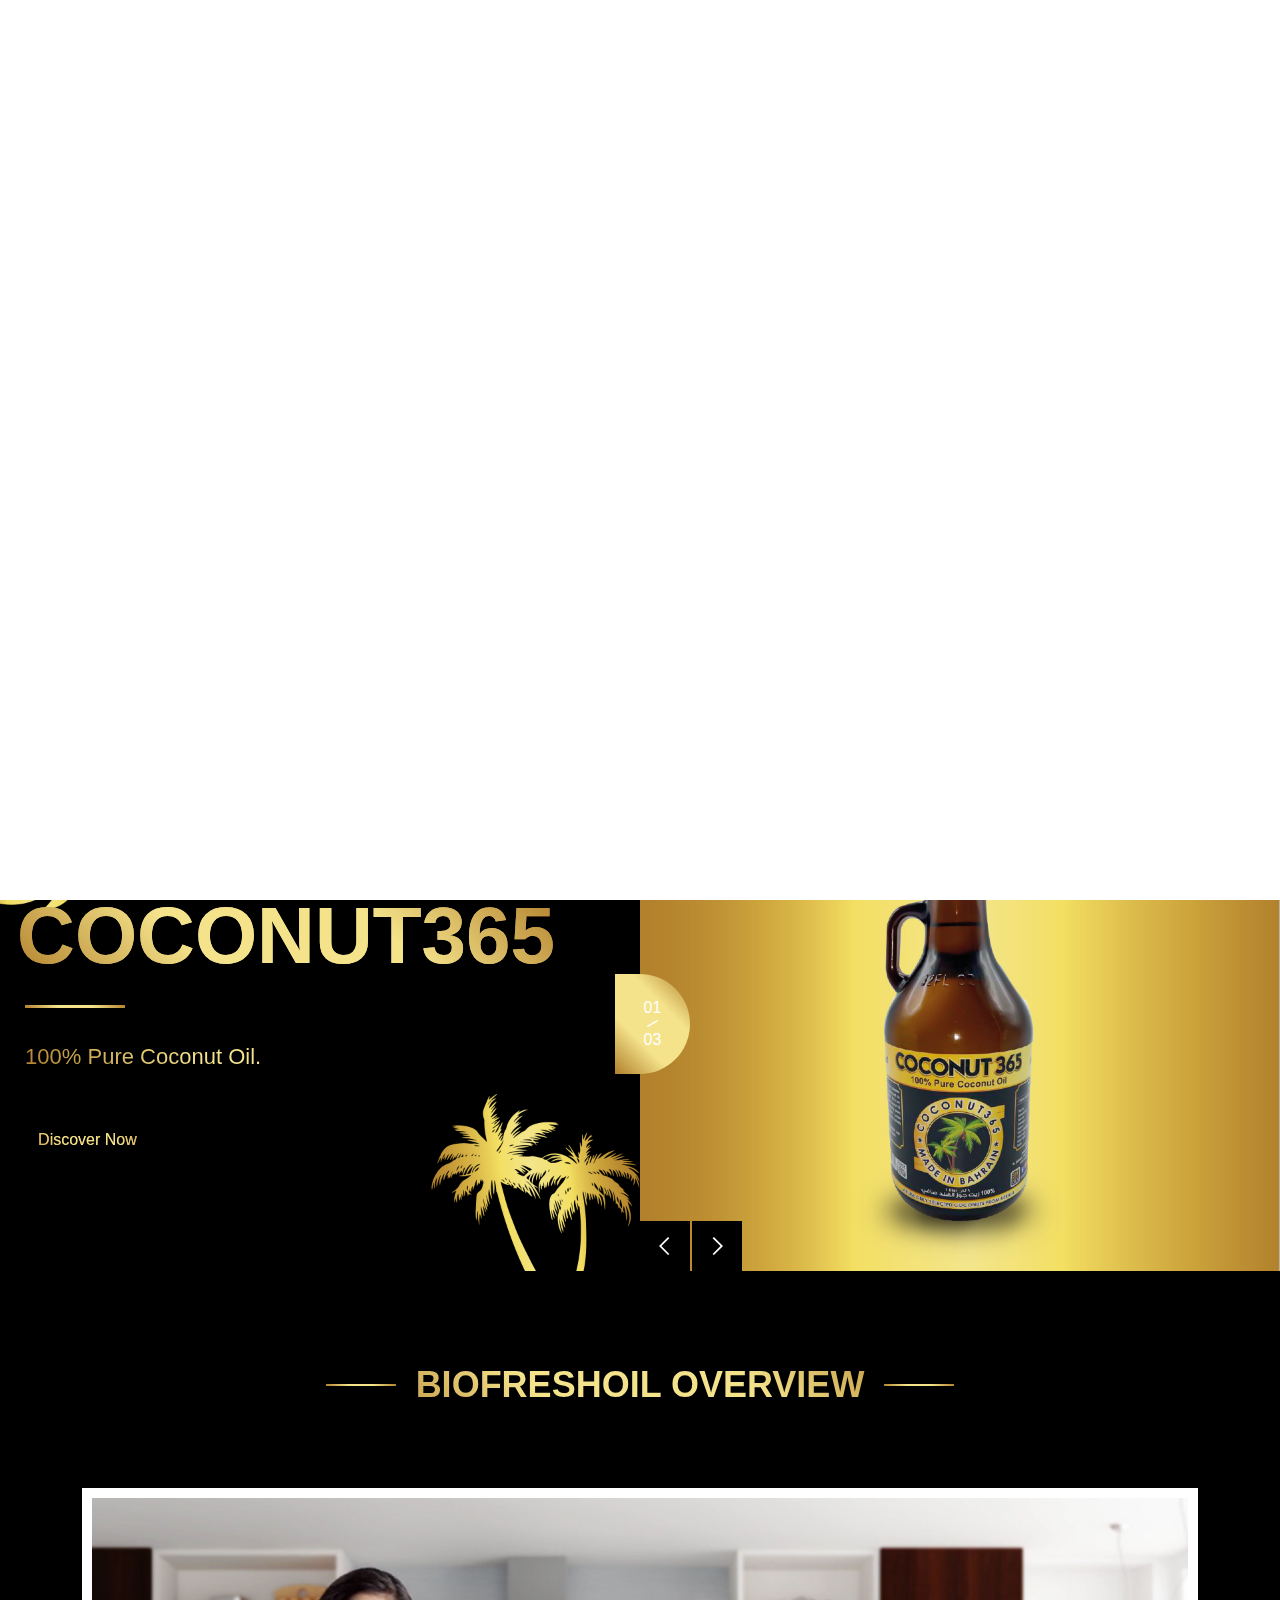
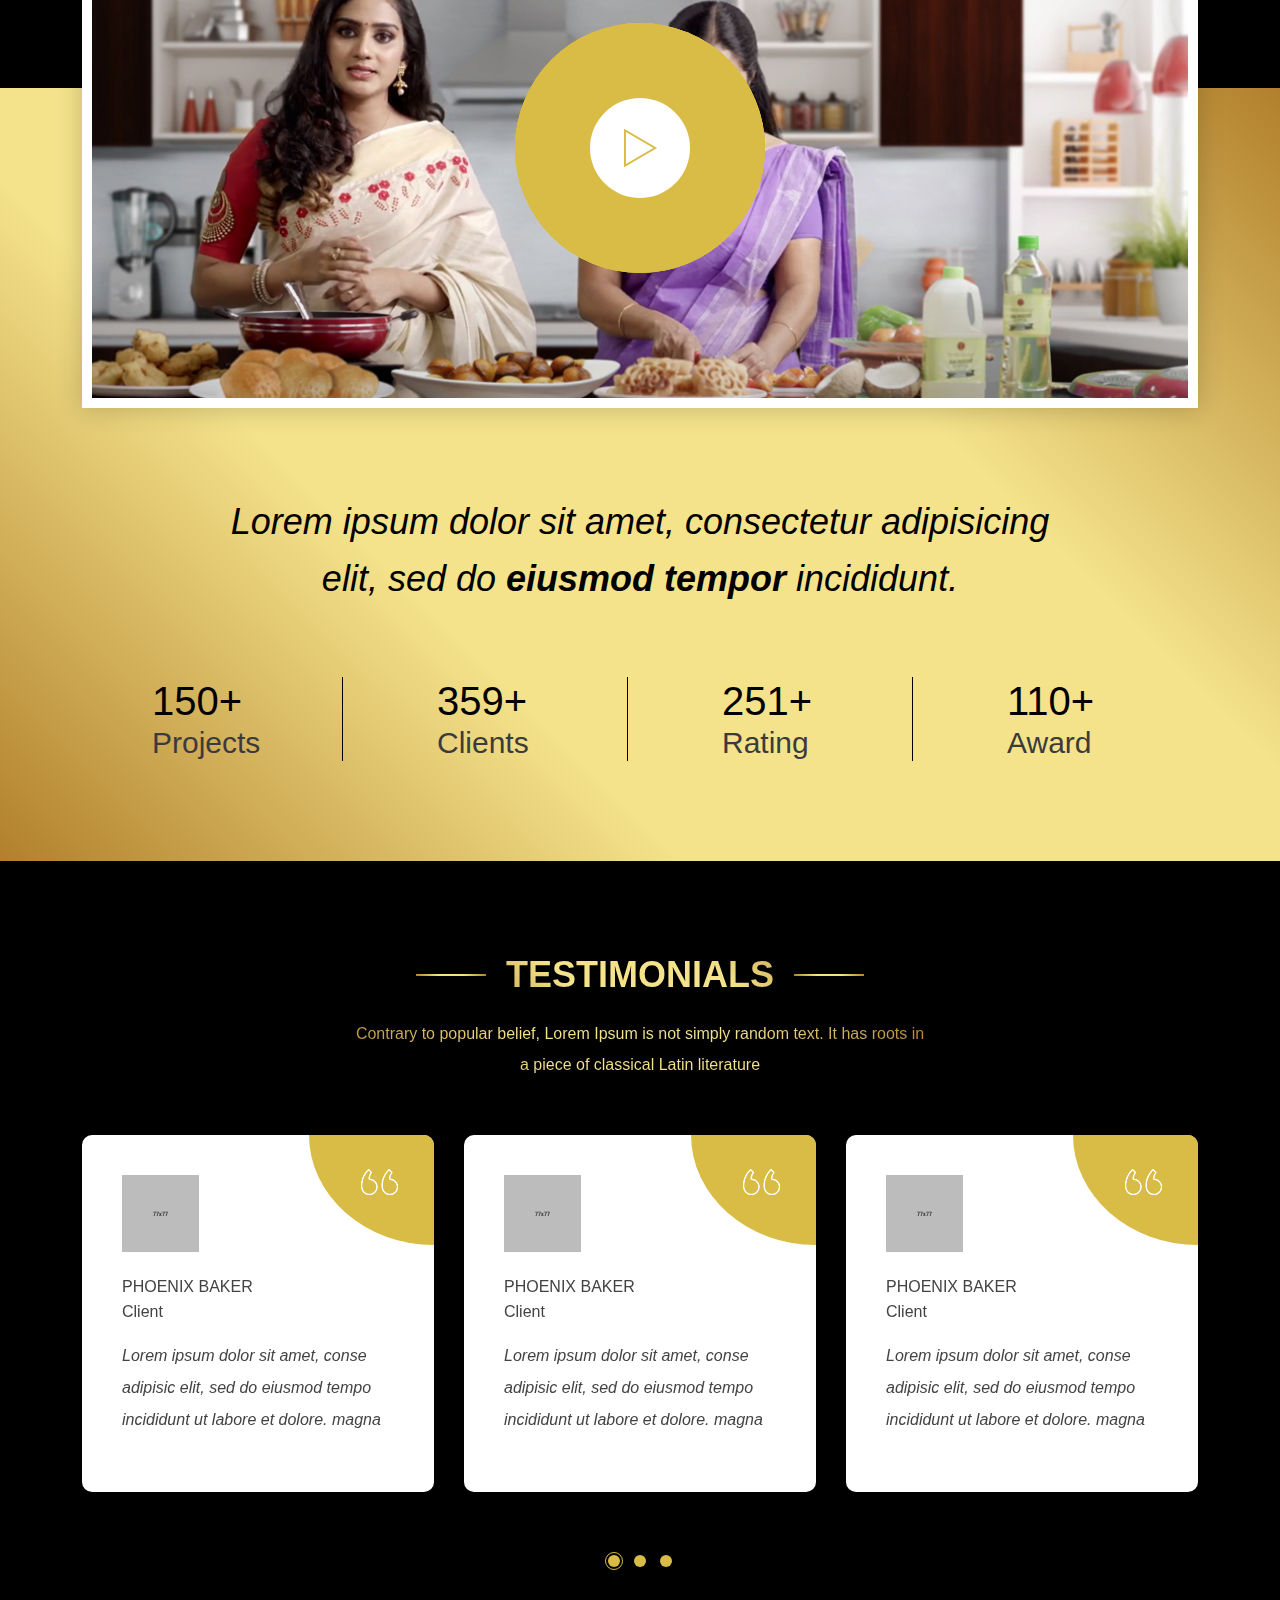
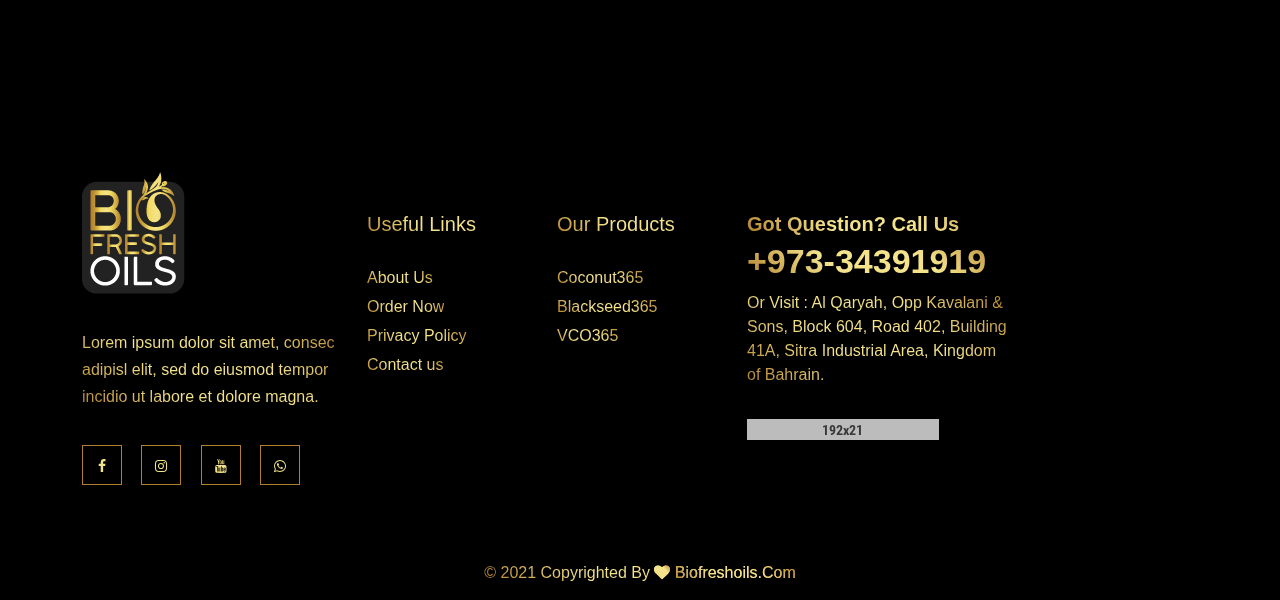
<file: index.html>
<!DOCTYPE html>
<html lang="zxx">

<head>

    <meta charset="UTF-8">
    <meta http-equiv="X-UA-Compatible" content="IE=edge">
    <title>Biofreshoils.com | Bahrain</title>
    <meta name="robots" content="index, follow" />
    <meta name="description" content="Biofreshoil best coconut oil and blackseed oil manufactures in Bahrain">
    <meta name="viewport" content="width=device-width, initial-scale=1.0">
    <!-- Favicon -->
    <link rel="shortcut icon" type="image/x-icon" href="assets/images/favicon.ico" />

    <!-- CSS
    ============================================ -->

    <link rel="stylesheet" href="assets/css/bootstrap.min.css" />
    <link rel="stylesheet" href="assets/css/font-awesome.min.css" />
    <link rel="stylesheet" href="assets/css/Pe-icon-7-stroke.css" />
    <link rel="stylesheet" href="assets/css/animate.min.css">
    <link rel="stylesheet" href="assets/css/swiper-bundle.min.css">
    <link rel="stylesheet" href="assets/css/nice-select.css">
    <link rel="stylesheet" href="assets/css/magnific-popup.min.css" />
    <link rel="stylesheet" href="assets/css/ion.rangeSlider.min.css" />

    <!-- Style CSS -->
    <link rel="stylesheet" href="assets/css/style.css">

</head>

<body>
    <div class="preloader-activate preloader-active open_tm_preloader">
        <div class="preloader-area-wrap">
            <div class="spinner d-flex justify-content-center align-items-center h-100">
                <div class="bounce1"></div>
                <div class="bounce2"></div>
                <div class="bounce3"></div>
            </div>
        </div>
    </div>
    <div class="main-wrapper">

        <!-- Begin Main Header Area -->
        <header class="main-header-area">
           <!----- <div class="header-top bg-pronia-primary d-none d-lg-block">
              <div class="container">
                    <div class="row align-items-center">
                        <div class="col-6">
                            <div class="header-top-left">
                                <span class="pronia-offer">HELLO EVERYONE! 25% Off All Products</span>
                            </div>
                        </div>
                        <div class="col-6">
                            <div class="header-top-right">
                                <ul class="dropdown-wrap">
                                    <li class="dropdown">
                                        <button class="btn btn-link dropdown-toggle ht-btn" type="button" id="currencyButton" data-bs-toggle="dropdown" aria-label="currency" aria-expanded="false">
                                            USD
                                        </button>
                                        <ul class="dropdown-menu" aria-labelledby="currencyButton">
                                            <li><a class="dropdown-item" href="#">GBP</a></li>
                                            <li><a class="dropdown-item" href="#">ISO</a></li>
                                        </ul>
                                    </li>
                                    <li class="dropdown">
                                        <button class="btn btn-link dropdown-toggle ht-btn" type="button" id="languageButton" data-bs-toggle="dropdown" aria-label="language" aria-expanded="false">
                                            English
                                        </button>
                                        <ul class="dropdown-menu" aria-labelledby="languageButton">
                                            <li><a class="dropdown-item" href="#">French</a></li>
                                            <li><a class="dropdown-item" href="#">Italian</a></li>
                                            <li><a class="dropdown-item" href="#">Spanish</a></li>
                                        </ul>
                                    </li>
                                </ul>
                            </div>
                        </div>
                    </div>
                </div>
            </div>
            <div class="header-middle py-30">
                <div class="container">
                    <div class="row align-items-center">
                        <div class="col-lg-12">
                            <div class="header-middle-wrap position-relative">
                                <div class="header-contact d-none d-lg-flex">
                                    <i class="pe-7s-call"></i>
                                    <a href="tel://+00-123-456-789">+00 123 456 789</a>
                                </div>

                                <a href="index.html" class="header-logo">
                                    <img src="assets/images/logo/dark.png" alt="Header Logo">
                                </a>

                                <div class="header-right">
                                    <ul>
                                        <li>
                                            <a href="#exampleModal" class="search-btn bt" data-bs-toggle="modal" data-bs-target="#exampleModal">
                                                <i class="pe-7s-search"></i>
                                            </a>
                                        </li>
                                        <li class="dropdown d-none d-lg-block">
                                            <button class="btn btn-link dropdown-toggle ht-btn p-0" type="button" id="settingButton" data-bs-toggle="dropdown" aria-label="setting" aria-expanded="false">
                                                <i class="pe-7s-users"></i>
                                            </button>
                                            <ul class="dropdown-menu" aria-labelledby="settingButton">
                                                <li><a class="dropdown-item" href="my-account.html">My account</a></li>
                                                <li><a class="dropdown-item" href="login-register.html">Login | Register</a>
                                                </li>
                                            </ul>
                                        </li>
                                        <li class="d-none d-lg-block">
                                            <a href="wishlist.html">
                                                <i class="pe-7s-like"></i>
                                            </a>
                                        </li>
                                        <li class="minicart-wrap me-3 me-lg-0">
                                            <a href="#miniCart" class="minicart-btn toolbar-btn">
                                                <i class="pe-7s-shopbag"></i>
                                                <span class="quantity">3</span>
                                            </a>
                                        </li>
                                        <li class="mobile-menu_wrap d-block d-lg-none">
                                            <a href="#mobileMenu" class="mobile-menu_btn toolbar-btn pl-0">
                                                <i class="pe-7s-menu"></i>
                                            </a>
                                        </li>
                                    </ul>
                                </div>--->
                            </div>
            </div>
                        </div>
                    </div>
                </div>
            <div class="header-bottom d-none d-lg-block">
                <div class="container">
                    <div class="row">
                        <div class="col-lg-12">
                            <div class="main-menu position-relative section-space-bottom-90">
                                <nav class="main-nav">
                                    <ul>
                                        <li class="drop-holder">
                                            <a href="index.html">Home</a>
                                            <!---<ul class="drop-menu">
                                                <li>
                                                    <a href="index.html">Home One</a>
                                                </li>
                                                <li>
                                                    <a href="index.html">Home Two</a>
                                                </li>
                                            </ul>
                                        </li>--->
                                        <li class="megamenu-holder">
                                            <a href="about.html">About</a>
                                           <!-- <ul class="drop-menu megamenu">
                                                <li>
                                                    <span class="title">Shop Layout</span>
                                                    <ul>
                                                        <li>
                                                            <a href="shop.html">Shop Default</a>
                                                        </li>
                                                        <li>
                                                            <a href="shop-grid-fullwidth.html">Shop Grid Fullwidth</a>
                                                        </li>
                                                        <li>
                                                            <a href="shop-right-sidebar.html">Shop Right Sidebar</a>
                                                        </li>
                                                        <li>
                                                            <a href="shop-list-fullwidth.html">Shop List Fullwidth</a>
                                                        </li>
                                                        <li>
                                                            <a href="shop-list-left-sidebar.html">Shop List Left Sidebar</a>
                                                        </li>
                                                        <li>
                                                            <a href="shop-list-right-sidebar.html">Shop List Right Sidebar</a>
                                                        </li>
                                                    </ul>
                                                </li>
                                                <li>
                                                    <span class="title">Product Style</span>
                                                    <ul>
                                                        <li>
                                                            <a href="single-product-variable.html">Single Product Variable</a>
                                                        </li>
                                                        <li>
                                                            <a href="single-product-group.html">Single Product Group</a>
                                                        </li>
                                                        <li>
                                                            <a href="single-product.html">Single Product Default</a>
                                                        </li>
                                                        <li>
                                                            <a href="single-product-affiliate.html">Single Product Affiliate</a>
                                                        </li>
                                                        <li>
                                                            <a href="single-product-sale.html">Single Product Sale</a>
                                                        </li>
                                                        <li>
                                                            <a href="single-product-sticky.html">Single Product Sticky</a>
                                                        </li>
                                                    </ul>
                                                </li>
                                                <li>
                                                    <span class="title">Product Related</span>
                                                    <ul>
                                                        <li>
                                                            <a href="my-account.html">My Account</a>
                                                        </li>
                                                        <li>
                                                            <a href="login-register.html">Login | Register</a>
                                                        </li>
                                                        <li>
                                                            <a href="cart.html">Shopping Cart</a>
                                                        </li>
                                                        <li>
                                                            <a href="wishlist.html">Wishlist</a>
                                                        </li>
                                                        <li>
                                                            <a href="compare.html">Compare</a>
                                                        </li>
                                                        <li>
                                                            <a href="checkout.html">Checkout</a>
                                                        </li>
                                                    </ul>
                                                </li>
                                            </ul>
                                        </li>-->
                                        <li class="drop-holder">
                                            <a href="coconut365.html"><b>Coconut365</b></a>
                                          <!-- <ul class="drop-menu">
                                                <li>
                                                    <a href="blog-listview.html">Blog List View</a>
                                                </li>
                                                <li>
                                                    <a href="blog-detail.html">Blog Detail</a>
                                                </li>
                                            </ul>
                                        </li>-->
                                        <li>
                                            <a href="blackseed365.html"><b>Blackseed365</b></a>
                                        </li>
                                        <li class="drop-holder">
                                            <a href="order.html">Order</a>
                                           <!-- <ul class="drop-menu">
                                                <li>
                                                    <a href="faq.html">FAQ</a>
                                                </li>
                                                <li>
                                                    <a href="404.html">Error 404</a>
                                                </li>
                                            </ul>
                                        </li>-->
                                        <li>
                                            <a href="contact.html">Contact</a>
                                        </li>
                                    </ul>
                                </nav>
                            </div>
                        </div>
                    </div>
                </div>
            </div>
            <!--- <div class="header-sticky py-4 py-lg-0">
                <div class="container">
                    <div class="header-nav position-relative">
                        <div class="row align-items-center">
                            <div class="col-lg-3 col-6">

                                <a href="index.html" class="header-logo">
                                    <img src="assets/images/logo/dark.png" alt="Header Logo">
                                </a>

                            </div>
                            <div class="col-lg-6 d-none d-lg-block">
                                <div class="main-menu">
                                    <nav class="main-nav">
                                        <ul>
                                            <li class="drop-holder">
                                                <a href="index.html">Home</a>
                                                <ul class="drop-menu">
                                                    <li>
                                                        <a href="index.html">Home One</a>
                                                    </li>
                                                    <li>
                                                        <a href="index.html">Home Two</a>
                                                    </li>
                                                </ul>
                                            </li>
                                            <li class="megamenu-holder">
                                                <a href="shop.html">Shop</a>
                                                <ul class="drop-menu megamenu">
                                                    <li>
                                                        <span class="title">Shop Layout</span>
                                                        <ul>
                                                            <li>
                                                                <a href="shop.html">Shop Default</a>
                                                            </li>
                                                            <li>
                                                                <a href="shop-grid-fullwidth.html">Shop Grid Fullwidth</a>
                                                            </li>
                                                            <li>
                                                                <a href="shop-right-sidebar.html">Shop Right Sidebar</a>
                                                            </li>
                                                            <li>
                                                                <a href="shop-list-fullwidth.html">Shop List Fullwidth</a>
                                                            </li>
                                                            <li>
                                                                <a href="shop-list-left-sidebar.html">Shop List Left Sidebar</a>
                                                            </li>
                                                            <li>
                                                                <a href="shop-list-right-sidebar.html">Shop List Right
                                                                    Sidebar</a>
                                                            </li>
                                                        </ul>
                                                    </li>
                                                    <li>
                                                        <span class="title">Product Style</span>
                                                        <ul>
                                                            <li>
                                                                <a href="single-product-variable.html">Single Product
                                                                    Variable</a>
                                                            </li>
                                                            <li>
                                                                <a href="single-product-group.html">Single Product Group</a>
                                                            </li>
                                                            <li>
                                                                <a href="single-product.html">Single Product Default</a>
                                                            </li>
                                                            <li>
                                                                <a href="single-product-affiliate.html">Single Product
                                                                    Affiliate</a>
                                                            </li>
                                                            <li>
                                                                <a href="single-product-sale.html">Single Product Sale</a>
                                                            </li>
                                                            <li>
                                                                <a href="single-product-sticky.html">Single Product Sticky</a>
                                                            </li>
                                                        </ul>
                                                    </li>
                                                    <li>
                                                        <span class="title">Product Related</span>
                                                        <ul>
                                                            <li>
                                                                <a href="my-account.html">My Account</a>
                                                            </li>
                                                            <li>
                                                                <a href="login-register.html">Login | Register</a>
                                                            </li>
                                                            <li>
                                                                <a href="cart.html">Shopping Cart</a>
                                                            </li>
                                                            <li>
                                                                <a href="wishlist.html">Wishlist</a>
                                                            </li>
                                                            <li>
                                                                <a href="compare.html">Compare</a>
                                                            </li>
                                                            <li>
                                                                <a href="checkout.html">Checkout</a>
                                                            </li>
                                                        </ul>
                                                    </li>
                                                </ul>
                                            </li>
                                            <li class="drop-holder">
                                                <a href="blog.html">Blog</a>
                                                <ul class="drop-menu">
                                                    <li>
                                                        <a href="blog-listview.html">Blog List View</a>
                                                    </li>
                                                    <li>
                                                        <a href="blog-detail.html">Blog Detail</a>
                                                    </li>
                                                </ul>
                                            </li>
                                            <li>
                                                <a href="about.html">About Us</a>
                                            </li>
                                            <li class="drop-holder">
                                                <a href="#">Pages</a>
                                                <ul class="drop-menu">
                                                    <li>
                                                        <a href="faq.html">FAQ</a>
                                                    </li>
                                                    <li>
                                                        <a href="404.html">Error 404</a>
                                                    </li>
                                                </ul>
                                            </li>
                                            <li>
                                                <a href="contact.html">Contact Us</a>
                                            </li>
                                        </ul>
                                    </nav>
                                </div>
                            </div>
                           <div class="col-lg-3 col-6">
                                <div class="header-right">
                                    <ul>
                                        <li>
                                            <a href="#exampleModal" class="search-btn bt" data-bs-toggle="modal" data-bs-target="#exampleModal">
                                                <i class="pe-7s-search"></i>
                                            </a>
                                        </li>
                                       <li class="dropdown d-none d-lg-block">
                                            <button class="btn btn-link dropdown-toggle ht-btn p-0" type="button" id="stickysettingButton" data-bs-toggle="dropdown" aria-label="setting" aria-expanded="false">
                                                <i class="pe-7s-users"></i>
                                            </button>
                                            <ul class="dropdown-menu" aria-labelledby="stickysettingButton">
                                                <li><a class="dropdown-item" href="my-account.html">My account</a></li>
                                                <li><a class="dropdown-item" href="login-register.html">Login | Register</a>
                                                </li>
                                            </ul>
                                        </li>
                                        <li class="d-none d-lg-block">
                                            <a href="wishlist.html">
                                                <i class="pe-7s-like"></i>
                                            </a>
                                        </li>
                                        <li class="minicart-wrap me-3 me-lg-0">
                                            <a href="#miniCart" class="minicart-btn toolbar-btn">
                                                <i class="pe-7s-shopbag"></i>
                                                <span class="quantity">3</span>
                                            </a>
                                        </li>
                                        <li class="mobile-menu_wrap d-block d-lg-none">
                                            <a href="#mobileMenu" class="mobile-menu_btn toolbar-btn pl-0">
                                                <i class="pe-7s-menu"></i>
                                            </a>
                                        </li>
                                    </ul>
                                </div>
                            </div>
                        </div>
                    </div>
                </div>
            </div>
            <div class="mobile-menu_wrapper" id="mobileMenu">
                <div class="offcanvas-body">
                    <div class="inner-body">
                        <div class="offcanvas-top">
                            <a href="#" class="button-close"><i class="pe-7s-close"></i></a>
                        </div>
                        <div class="header-contact offcanvas-contact">
                            <i class="pe-7s-call"></i>
                            <a href="tel://+00-123-456-789">+00 123 456 789</a>
                        </div>
                        <div class="offcanvas-user-info">
                            <ul class="dropdown-wrap">
                                <li class="dropdown dropdown-left">
                                    <button class="btn btn-link dropdown-toggle ht-btn" type="button" id="languageButtonTwo" data-bs-toggle="dropdown" aria-expanded="false">
                                        English
                                    </button>
                                    <ul class="dropdown-menu" aria-labelledby="languageButtonTwo">
                                        <li><a class="dropdown-item" href="#">French</a></li>
                                        <li><a class="dropdown-item" href="#">Italian</a></li>
                                        <li><a class="dropdown-item" href="#">Spanish</a></li>
                                    </ul>
                                </li>
                                <li class="dropdown">
                                    <button class="btn btn-link dropdown-toggle ht-btn usd-dropdown" type="button" id="currencyButtonTwo" data-bs-toggle="dropdown" aria-expanded="false">
                                        USD
                                    </button>
                                    <ul class="dropdown-menu" aria-labelledby="currencyButtonTwo">
                                        <li><a class="dropdown-item" href="#">GBP</a></li>
                                        <li><a class="dropdown-item" href="#">ISO</a></li>
                                    </ul>
                                </li>
                                <li class="dropdown">
                                    <button class="btn btn-link dropdown-toggle ht-btn p-0" type="button" id="settingButtonTwo" data-bs-toggle="dropdown" aria-expanded="false">
                                        <i class="pe-7s-users"></i>
                                    </button>
                                    <ul class="dropdown-menu dropdown-menu-end" aria-labelledby="settingButtonTwo">
                                        <li><a class="dropdown-item" href="my-account.html">My account</a></li>
                                        <li><a class="dropdown-item" href="login-register.html">Login | Register</a></li>
                                    </ul>
                                </li>
                                <li>
                                    <a href="wishlist.html">
                                        <i class="pe-7s-like"></i>
                                    </a>
                                </li>
                            </ul>
                        </div>
                        <div class="offcanvas-menu_area">
                            <nav class="offcanvas-navigation">
                                <ul class="mobile-menu">
                                    <li class="menu-item-has-children">
                                        <a href="#">
                                            <span class="mm-text">Home
                                        <i class="pe-7s-angle-down"></i>
                                    </span>
                                        </a>
                                        <ul class="sub-menu">
                                            <li>
                                                <a href="index.html">
                                                    <span class="mm-text">Home One</span>
                                                </a>
                                            </li>
                                            <li>
                                                <a href="index.html">
                                                    <span class="mm-text">Home Two</span>
                                                </a>
                                            </li>
                                        </ul>
                                    </li>
                                    <li class="menu-item-has-children">
                                        <a href="#">
                                            <span class="mm-text">Shop
                                        <i class="pe-7s-angle-down"></i>
                                    </span>
                                        </a>
                                        <ul class="sub-menu">
                                            <li class="menu-item-has-children">
                                                <a href="#">
                                                    <span class="mm-text">Shop Layout
                                                <i class="pe-7s-angle-down"></i>
                                            </span>
                                                </a>
                                                <ul class="sub-menu">
                                                    <li>
                                                        <a href="shop.html">
                                                            <span class="mm-text">Shop Default</span>
                                                        </a>
                                                    </li>
                                                    <li>
                                                        <a href="shop-grid-fullwidth.html">
                                                            <span class="mm-text">Shop Grid Fullwidth</span>
                                                        </a>
                                                    </li>
                                                    <li>
                                                        <a href="shop-right-sidebar.html">
                                                            <span class="mm-text">Shop Right Sidebar</span>
                                                        </a>
                                                    </li>
                                                    <li>
                                                        <a href="shop-list-fullwidth.html">
                                                            <span class="mm-text">Shop List Fullwidth</span>
                                                        </a>
                                                    </li>
                                                    <li>
                                                        <a href="shop-list-left-sidebar.html">
                                                            <span class="mm-text">Shop List Left Sidebar</span>
                                                        </a>
                                                    </li>
                                                    <li>
                                                        <a href="shop-list-right-sidebar.html">
                                                            <span class="mm-text">Shop List Right Sidebar</span>
                                                        </a>
                                                    </li>
                                                </ul>
                                            </li>
                                            <li class="menu-item-has-children">
                                                <a href="#">
                                                    <span class="mm-text">Product Style
                                                <i class="pe-7s-angle-down"></i>
                                            </span>
                                                </a>
                                                <ul class="sub-menu">
                                                    <li>
                                                        <a href="single-product.html">
                                                            <span class="mm-text">Single Product Default</span>
                                                        </a>
                                                    </li>
                                                    <li>
                                                        <a href="single-product-group.html">
                                                            <span class="mm-text">Single Product Group</span>
                                                        </a>
                                                    </li>
                                                    <li>
                                                        <a href="single-product-variable.html">
                                                            <span class="mm-text">Single Product Variable</span>
                                                        </a>
                                                    </li>
                                                    <li>
                                                        <a href="single-product-sale.html">
                                                            <span class="mm-text">Single Product Sale</span>
                                                        </a>
                                                    </li>
                                                    <li>
                                                        <a href="single-product-sticky.html">
                                                            <span class="mm-text">Single Product Sticky</span>
                                                        </a>
                                                    </li>
                                                    <li>
                                                        <a href="single-product-affiliate.html">
                                                            <span class="mm-text">Single Product Affiliate</span>
                                                        </a>
                                                    </li>
                                                </ul>
                                            </li>
                                            <li class="menu-item-has-children">
                                                <a href="#">
                                                    <span class="mm-text">Product Related
                                                <i class="pe-7s-angle-down"></i>
                                            </span>
                                                </a>
                                                <ul class="sub-menu">
                                                    <li>
                                                        <a href="my-account.html">
                                                            <span class="mm-text">My Account</span>
                                                        </a>
                                                    </li>
                                                    <li>
                                                        <a href="login-register.html">
                                                            <span class="mm-text">Login | Register</span>
                                                        </a>
                                                    </li>
                                                    <li>
                                                        <a href="cart.html">
                                                            <span class="mm-text">Shopping Cart</span>
                                                        </a>
                                                    </li>
                                                    <li>
                                                        <a href="wishlist.html">
                                                            <span class="mm-text">Wishlist</span>
                                                        </a>
                                                    </li>
                                                    <li>
                                                        <a href="compare.html">
                                                            <span class="mm-text">Compare</span>
                                                        </a>
                                                    </li>
                                                    <li>
                                                        <a href="checkout.html">
                                                            <span class="mm-text">Checkout</span>
                                                        </a>
                                                    </li>
                                                </ul>
                                            </li>
                                        </ul>
                                    </li>
                                    <li class="menu-item-has-children">
                                        <a href="#">
                                            <span class="mm-text">Blog
                                        <i class="pe-7s-angle-down"></i>
                                    </span>
                                        </a>
                                        <ul class="sub-menu">
                                            <li class="menu-item-has-children">
                                                <a href="#">
                                                    <span class="mm-text">Blog Holder
                                                <i class="pe-7s-angle-down"></i>
                                            </span>
                                                </a>
                                                <ul class="sub-menu">
                                                    <li>
                                                        <a href="blog.html">
                                                            <span class="mm-text">Blog Default</span>
                                                        </a>
                                                    </li>
                                                    <li>
                                                        <a href="blog-listview.html">Blog List View</a>
                                                    </li>
                                                    <li>
                                                        <a href="blog-detail.html">Blog Detail</a>
                                                    </li>
                                                </ul>
                                            </li>
                                        </ul>
                                    </li>
                                    <li>
                                        <a href="about.html">
                                            <span class="mm-text">About Us</span>
                                        </a>
                                    </li>
                                    <li class="menu-item-has-children">
                                        <a href="#">
                                            <span class="mm-text">Pages
                                        <i class="pe-7s-angle-down"></i>
                                    </span>
                                        </a>
                                        <ul class="sub-menu">
                                            <li>
                                                <a href="faq.html">
                                                    <span class="mm-text">Frequently Questions</span>
                                                </a>
                                            </li>
                                            <li>
                                                <a href="404.html">
                                                    <span class="mm-text">Error 404</span>
                                                </a>
                                            </li>
                                        </ul>
                                    </li>
                                    <li>
                                        <a href="contact.html">
                                            <span class="mm-text">Contact</span>
                                        </a>
                                    </li>
                                </ul>
                            </nav>
                        </div>
                    </div>
                </div>
            </div>
            <div class="modal fade" id="exampleModal" tabindex="-1" aria-labelledby="exampleModal" aria-hidden="true">
                <div class="modal-dialog modal-fullscreen">
                    <div class="modal-content modal-bg-dark">
                        <div class="modal-header">
                            <button type="button" class="btn-close" data-bs-dismiss="modal" aria-label="Close" data-tippy="Close" data-tippy-inertia="true" data-tippy-animation="shift-away" data-tippy-delay="50" data-tippy-arrow="true" data-tippy-theme="sharpborder">
                            </button>
                        </div>
                        <div class="modal-body">
                            <div class="modal-search">
                                <span class="searchbox-info">Start typing and press Enter to search or ESC to close</span>
                                <form action="#" class="hm-searchbox">
                                    <input type="text" name="Search..." value="Search..." onblur="if(this.value==''){this.value='Search...'}" onfocus="if(this.value=='Search...'){this.value=''}" autocomplete="off">
                                    <button class="search-btn" type="submit" aria-label="searchbtn">
                                        <i class="pe-7s-search"></i>
                                    </button>
                                </form>
                            </div>
                        </div>
                    </div>
                </div>
            </div>
            <div class="offcanvas-minicart_wrapper" id="miniCart">
                <div class="offcanvas-body">
                    <div class="minicart-content">
                        <div class="minicart-heading">
                            <h4 class="mb-0">Shopping Cart</h4>
                            <a href="#" class="button-close"><i class="pe-7s-close" data-tippy="Close" data-tippy-inertia="true"
                            data-tippy-animation="shift-away" data-tippy-delay="50" data-tippy-arrow="true"
                            data-tippy-theme="sharpborder"></i></a>
                        </div>
                        <ul class="minicart-list">
                            <li class="minicart-product">
                                <a class="product-item_remove" href="#"><i class="pe-7s-close" data-tippy="Remove"
                                data-tippy-inertia="true" data-tippy-animation="shift-away" data-tippy-delay="50"
                                data-tippy-arrow="true" data-tippy-theme="sharpborder"></i></a>
                                <a href="single-product-variable.html" class="product-item_img">
                                    <img class="img-full" src="assets/images/product/small-size/2-1-70x78.png" alt="Product Image">
                                </a>
                                <div class="product-item_content">
                                    <a class="product-item_title" href="single-product-variable.html">American Marigold</a>
                                    <span class="product-item_quantity">1 x $23.45</span>
                                </div>
                            </li>
                            <li class="minicart-product">
                                <a class="product-item_remove" href="#"><i class="pe-7s-close" data-tippy="Remove"
                                data-tippy-inertia="true" data-tippy-animation="shift-away" data-tippy-delay="50"
                                data-tippy-arrow="true" data-tippy-theme="sharpborder"></i></a>
                                <a href="single-product-variable.html" class="product-item_img">
                                    <img class="img-full" src="assets/images/product/small-size/2-2-70x78.png" alt="Product Image">
                                </a>
                                <div class="product-item_content">
                                    <a class="product-item_title" href="single-product-variable.html">Black Eyed Susan</a>
                                    <span class="product-item_quantity">1 x $25.45</span>
                                </div>
                            </li>
                            <li class="minicart-product">
                                <a class="product-item_remove" href="#">
                                    <i class="pe-7s-close" data-tippy="Remove" data-tippy-inertia="true"
                                data-tippy-animation="shift-away" data-tippy-delay="50" data-tippy-arrow="true"
                                data-tippy-theme="sharpborder"></i>
                                </a>
                                <a href="single-product-variable.html" class="product-item_img">
                                    <img class="img-full" src="assets/images/product/small-size/2-3-70x78.png" alt="Product Image">
                                </a>
                                <div class="product-item_content">
                                    <a class="product-item_title" href="single-product-variable.html">Bleeding Heart</a>
                                    <span class="product-item_quantity">1 x $30.45</span>
                                </div>
                            </li>
                        </ul>
                    </div>
                    <div class="minicart-item_total">
                        <span>Subtotal</span>
                        <span class="ammount">$79.35</span>
                    </div>
                    <div class="group-btn_wrap d-grid gap-2">
                        <a href="cart.html" class="btn btn-dark">View Cart</a>
                        <a href="checkout.html" class="btn btn-dark">Checkout</a>
                    </div>
                </div>
            </div>--->
            <div class="global-overlay"></div>
        </header>

        
        <!-- Main Header Area End Here -->

           <!-- Begin Banner Area -->

           <div class="section-title-wrap">
            <h2 class="section-title mb-20">Our Products</h2>
        </div>

           <div class="banner-area section-space-bottom-100">
            <div class="container">
                <div class="row g-y-30">
                    <div class="col-md-6">
                        <div class="banner-item img-hover-effect">
                            <div class="banner-img">
                                <img src="assets/images/banner/2-1-570x500.jpg" alt="Banner Image">
                            </div>
                            <div class="banner-content text-position-center">
                                <span class="collection">Best Selling Products</span>
                                <h3 class="title"><b>Coconut365</b></h3>
                                <div class="button-wrap">
                                    <a class="btn btn-custom-size btn-pronia-primary" href="coconut365.html">Enter</a>
                                </div>
                            </div>
                        </div>
                    </div>
                    <div class="col-md-6">
                        <div class="banner-wrap row g-y-30">


                           <div class="col-12">
                                <div class="banner-item img-hover-effect">
                                    <div class="banner-img">
                                        <img src="assets/images/banner/2-2-570x500.jpg" alt="Banner Image">
                                    </div>
                                    <div class="banner-content text-position-center">
                                        <span class="collection">Best Selling Products</span>
                                        <h3 class="title"><b>Blackseed365</b></h3>
                                        <div class="button-wrap">
                                            <a class="btn btn-custom-size btn-pronia-primary" href="blackseed365.html">Enter</a>
                                        </div>
                                    </div>
                                </div>
                            </div>
                          <!--- <div class="col-12">
                                <div class="banner-item img-hover-effect">
                                    <div class="banner-img">
                                        <img src="assets/images/banner/2-3-570x235.jpg" alt="Banner Image">
                                    </div>
                                    <div class="banner-content text-position-left">
                                        <span class="collection">Collection Of Cactus</span>
                                        <h3 class="title">Hanging Pots</h3>
                                        <div class="button-wrap">
                                            <a class="btn btn-custom-size sm-size btn-pronia-primary" href="shop.html">Shop
                                                Now</a>
                                        </div>--->
                                    </div>
                                </div>
                            </div>
                        </div>
                    </div>
                </div>
            </div>
        </div>

        <!-- Banner Area End Here -->

        <!-- Begin Slider Area -->
        <div class="slider-area">

            <!-- Main Slider -->
            <div class="swiper-container main-slider-2 swiper-arrow with-bg_white">
                <div class="swiper-wrapper">
                    <div class="swiper-slide animation-style-02">
                        <div class="slide-inner style-2" data-bg-image="assets/images/slider/bg/2-1.jpg">
                            <div class="slide-content text-black">
                                <h2 class="title"><b>Coconut365</b><br></h2>
                                <p class="short-desc">100% Pure Coconut Oil.</p>
                                <div class="btn-wrap">
                                    <a class="btn btn-custom-size-main xl-size btn-pronia-main" href="shop.html">Discover Now</a>
                                </div>
                            </div>
                            <div class="slide-img">
                                <img src="assets/images/slider/slide-img/2-1-960x741.jpg" alt="Slide Image">
                                <div class="slide-count">
                                    <span class="data-count" data-count="01">
                                <span class="forward-slash">/</span>
                                    <span>03</span>
                                    </span>
                                </div>
                            </div>
                        </div>
                    </div>
                    <div class="swiper-slide animation-style-02">
                        <div class="slide-inner style-2" data-bg-image="assets/images/slider/bg/2-2.jpg">
                            <div class="slide-content text-black">
                                <h2 class="title"><b>Blackseed365</b></h2>
                                <p class="short-desc">With 100% Natural & Organic.</p>
                                <div class="btn-wrap">
                                    <a class="btn btn-custom-size-main xl-size btn-pronia-main" href="shop.html">Discover Now</a>
                                </div>
                            </div>
                            <div class="slide-img">
                                <img src="assets/images/slider/slide-img/2-2-960x741.jpg" alt="Slide Image">
                                <div class="slide-count">
                                    <span class="data-count" data-count="02">
                                <span class="forward-slash">/</span>
                                    <span>03</span>
                                    </span>
                                </div>
                            </div>
                        </div>
                    </div>
                    <div class="swiper-slide animation-style-02">
                        <div class="slide-inner style-2" data-bg-image="assets/images/slider/bg/2-1.jpg">
                            <div class="slide-content text-black">
                                <h2 class="title"><b>VCO365</b></h2>
                                <p class="short-desc">With 100% Natural & Organic pure coconut oil</p>
                                <div class="btn-wrap">
                                    <a class="btn btn-custom-size-main xl-size btn-pronia-main" href="shop.html">Discover Now</a>
                                </div>
                            </div>
                            <div class="slide-img">
                                <img src="assets/images/slider/slide-img/2-3-960x741.jpg" alt="Slide Image">
                                <div class="slide-count">
                                    <span class="data-count" data-count="03">
                                <span class="forward-slash">/</span>
                                    <span>03</span>
                                    </span>
                                </div>
                            </div>
                        </div>
                    </div>
                </div>

                <!-- Add Arrows -->
                <div class="slide-button-wrap">
                    <div class="slide-button-prev">
                        <i class="pe-7s-angle-left"></i>
                    </div>
                    <div class="slide-button-next">
                        <i class="pe-7s-angle-right"></i>
                    </div>
                </div>
            </div>

        </div>
        <!-- Slider Area End Here -->

     

        <!-- Begin Product Area -->
        <div class="product-area section-space-top-100 section-space-bottom-90">
            <div class="container">
                <div class="section-title-wrap">
                    <h2 class="section-title mb-0">BioFreshOil Overview</h2>
                </div>
                <!---<div class="row">
                    <div class="col-lg-12">
                        <ul class="nav product-tab-nav tab-style-1" id="myTab" role="tablist">
                            <li class="nav-item" role="presentation">
                                <a class="active" id="featured-tab" data-bs-toggle="tab" href="#featured" role="tab" aria-controls="featured" aria-selected="true">
                                    Featured
                                </a>
                            </li>
                            <li class="nav-item" role="presentation">
                                <a id="bestseller-tab" data-bs-toggle="tab" href="#bestseller" role="tab" aria-controls="bestseller" aria-selected="false">
                                    Bestseller
                                </a>
                            </li>
                            <li class="nav-item" role="presentation">
                                <a id="latest-tab" data-bs-toggle="tab" href="#latest" role="tab" aria-controls="latest" aria-selected="false">
                                    Latest
                                </a>
                            </li>
                        </ul>
                        <div class="tab-content" id="myTabContent">
                            <div class="tab-pane fade show active" id="featured" role="tabpanel" aria-labelledby="featured-tab">
                                <div class="product-item-wrap row">
                                    <div class="col-xl-3 col-md-4 col-sm-6">
                                        <div class="product-item">
                                            <div class="product-img">
                                                <a href="shop.html">
                                                    <img class="primary-img" src="assets/images/product/medium-size/1-1-270x300.jpg" alt="Product Images">
                                                    <img class="secondary-img" src="assets/images/product/medium-size/1-2-270x300.jpg" alt="Product Images">
                                                </a>
                                                <div class="product-add-action">
                                                    <ul>
                                                        <li>
                                                            <a href="wishlist.html" data-tippy="Add to wishlist" data-tippy-inertia="true" data-tippy-animation="shift-away" data-tippy-delay="50" data-tippy-arrow="true" data-tippy-theme="sharpborder">
                                                                <i class="pe-7s-like"></i>
                                                            </a>
                                                        </li>
                                                        <li class="quuickview-btn" data-bs-toggle="modal" data-bs-target="#quickModal">
                                                            <a href="#" data-tippy="Quickview" data-tippy-inertia="true" data-tippy-animation="shift-away" data-tippy-delay="50" data-tippy-arrow="true" data-tippy-theme="sharpborder">
                                                                <i class="pe-7s-look"></i>
                                                            </a>
                                                        </li>
                                                        <li>
                                                            <a href="cart.html" data-tippy="Add to cart" data-tippy-inertia="true" data-tippy-animation="shift-away" data-tippy-delay="50" data-tippy-arrow="true" data-tippy-theme="sharpborder">
                                                                <i class="pe-7s-cart"></i>
                                                            </a>
                                                        </li>
                                                    </ul>
                                                </div>
                                            </div>
                                            <div class="product-content">
                                                <a class="product-name" href="shop.html">American Marigold</a>
                                                <div class="price-box pb-1">
                                                    <span class="new-price">$23.45</span>
                                                </div>
                                                <div class="rating-box">
                                                    <ul>
                                                        <li><i class="fa fa-star"></i></li>
                                                        <li><i class="fa fa-star"></i></li>
                                                        <li><i class="fa fa-star"></i></li>
                                                        <li><i class="fa fa-star"></i></li>
                                                        <li><i class="fa fa-star"></i></li>
                                                    </ul>
                                                </div>
                                            </div>
                                        </div>
                                    </div>
                                    <div class="col-xl-3 col-md-4 col-sm-6">
                                        <div class="product-item">
                                            <div class="product-img">
                                                <a href="shop.html">
                                                    <img class="primary-img" src="assets/images/product/medium-size/1-2-270x300.jpg" alt="Product Images">
                                                    <img class="secondary-img" src="assets/images/product/medium-size/1-3-270x300.jpg" alt="Product Images">
                                                </a>
                                                <div class="product-add-action">
                                                    <ul>
                                                        <li>
                                                            <a href="wishlist.html" data-tippy="Add to wishlist" data-tippy-inertia="true" data-tippy-animation="shift-away" data-tippy-delay="50" data-tippy-arrow="true" data-tippy-theme="sharpborder">
                                                                <i class="pe-7s-like"></i>
                                                            </a>
                                                        </li>
                                                        <li class="quuickview-btn" data-bs-toggle="modal" data-bs-target="#quickModal">
                                                            <a href="#" data-tippy="Quickview" data-tippy-inertia="true" data-tippy-animation="shift-away" data-tippy-delay="50" data-tippy-arrow="true" data-tippy-theme="sharpborder">
                                                                <i class="pe-7s-look"></i>
                                                            </a>
                                                        </li>
                                                        <li>
                                                            <a href="cart.html" data-tippy="Add to cart" data-tippy-inertia="true" data-tippy-animation="shift-away" data-tippy-delay="50" data-tippy-arrow="true" data-tippy-theme="sharpborder">
                                                                <i class="pe-7s-cart"></i>
                                                            </a>
                                                        </li>
                                                    </ul>
                                                </div>
                                            </div>
                                            <div class="product-content">
                                                <a class="product-name" href="shop.html">Black Eyed Susan</a>
                                                <div class="price-box pb-1">
                                                    <span class="new-price">$25.45</span>
                                                </div>
                                                <div class="rating-box">
                                                    <ul>
                                                        <li><i class="fa fa-star"></i></li>
                                                        <li><i class="fa fa-star"></i></li>
                                                        <li><i class="fa fa-star"></i></li>
                                                        <li><i class="fa fa-star"></i></li>
                                                        <li><i class="fa fa-star"></i></li>
                                                    </ul>
                                                </div>
                                            </div>
                                        </div>
                                    </div>
                                    <div class="col-xl-3 col-md-4 col-sm-6">
                                        <div class="product-item">
                                            <div class="product-img">
                                                <a href="shop.html">
                                                    <img class="primary-img" src="assets/images/product/medium-size/1-3-270x300.jpg" alt="Product Images">
                                                    <img class="secondary-img" src="assets/images/product/medium-size/1-4-270x300.jpg" alt="Product Images">
                                                </a>
                                                <div class="product-add-action">
                                                    <ul>
                                                        <li>
                                                            <a href="wishlist.html" data-tippy="Add to wishlist" data-tippy-inertia="true" data-tippy-animation="shift-away" data-tippy-delay="50" data-tippy-arrow="true" data-tippy-theme="sharpborder">
                                                                <i class="pe-7s-like"></i>
                                                            </a>
                                                        </li>
                                                        <li class="quuickview-btn" data-bs-toggle="modal" data-bs-target="#quickModal">
                                                            <a href="#" data-tippy="Quickview" data-tippy-inertia="true" data-tippy-animation="shift-away" data-tippy-delay="50" data-tippy-arrow="true" data-tippy-theme="sharpborder">
                                                                <i class="pe-7s-look"></i>
                                                            </a>
                                                        </li>
                                                        <li>
                                                            <a href="cart.html" data-tippy="Add to cart" data-tippy-inertia="true" data-tippy-animation="shift-away" data-tippy-delay="50" data-tippy-arrow="true" data-tippy-theme="sharpborder">
                                                                <i class="pe-7s-cart"></i>
                                                            </a>
                                                        </li>
                                                    </ul>
                                                </div>
                                            </div>
                                            <div class="product-content">
                                                <a class="product-name" href="shop.html">Bleeding Heart</a>
                                                <div class="price-box pb-1">
                                                    <span class="new-price">$30.45</span>
                                                </div>
                                                <div class="rating-box">
                                                    <ul>
                                                        <li><i class="fa fa-star"></i></li>
                                                        <li><i class="fa fa-star"></i></li>
                                                        <li><i class="fa fa-star"></i></li>
                                                        <li><i class="fa fa-star"></i></li>
                                                        <li><i class="fa fa-star"></i></li>
                                                    </ul>
                                                </div>
                                            </div>
                                        </div>
                                    </div>
                                    <div class="col-xl-3 col-md-4 col-sm-6">
                                        <div class="product-item">
                                            <div class="product-img">
                                                <a href="shop.html">
                                                    <img class="primary-img" src="assets/images/product/medium-size/1-4-270x300.jpg" alt="Product Images">
                                                    <img class="secondary-img" src="assets/images/product/medium-size/1-5-270x300.jpg" alt="Product Images">
                                                </a>
                                                <div class="product-add-action">
                                                    <ul>
                                                        <li>
                                                            <a href="wishlist.html" data-tippy="Add to wishlist" data-tippy-inertia="true" data-tippy-animation="shift-away" data-tippy-delay="50" data-tippy-arrow="true" data-tippy-theme="sharpborder">
                                                                <i class="pe-7s-like"></i>
                                                            </a>
                                                        </li>
                                                        <li class="quuickview-btn" data-bs-toggle="modal" data-bs-target="#quickModal">
                                                            <a href="#" data-tippy="Quickview" data-tippy-inertia="true" data-tippy-animation="shift-away" data-tippy-delay="50" data-tippy-arrow="true" data-tippy-theme="sharpborder">
                                                                <i class="pe-7s-look"></i>
                                                            </a>
                                                        </li>
                                                        <li>
                                                            <a href="cart.html" data-tippy="Add to cart" data-tippy-inertia="true" data-tippy-animation="shift-away" data-tippy-delay="50" data-tippy-arrow="true" data-tippy-theme="sharpborder">
                                                                <i class="pe-7s-cart"></i>
                                                            </a>
                                                        </li>
                                                    </ul>
                                                </div>
                                            </div>
                                            <div class="product-content">
                                                <a class="product-name" href="shop.html">Bloody Cranesbill</a>
                                                <div class="price-box pb-1">
                                                    <span class="new-price">$45.00</span>
                                                </div>
                                                <div class="rating-box">
                                                    <ul>
                                                        <li><i class="fa fa-star"></i></li>
                                                        <li><i class="fa fa-star"></i></li>
                                                        <li><i class="fa fa-star"></i></li>
                                                        <li><i class="fa fa-star"></i></li>
                                                        <li><i class="fa fa-star"></i></li>
                                                    </ul>
                                                </div>
                                            </div>
                                        </div>
                                    </div>
                                    <div class="col-xl-3 col-md-4 col-sm-6 pt-4">
                                        <div class="product-item">
                                            <div class="product-img">
                                                <a href="shop.html">
                                                    <img class="primary-img" src="assets/images/product/medium-size/1-5-270x300.jpg" alt="Product Images">
                                                    <img class="secondary-img" src="assets/images/product/medium-size/1-6-270x300.jpg" alt="Product Images">
                                                </a>
                                                <div class="product-add-action">
                                                    <ul>
                                                        <li>
                                                            <a href="wishlist.html" data-tippy="Add to wishlist" data-tippy-inertia="true" data-tippy-animation="shift-away" data-tippy-delay="50" data-tippy-arrow="true" data-tippy-theme="sharpborder">
                                                                <i class="pe-7s-like"></i>
                                                            </a>
                                                        </li>
                                                        <li class="quuickview-btn" data-bs-toggle="modal" data-bs-target="#quickModal">
                                                            <a href="#" data-tippy="Quickview" data-tippy-inertia="true" data-tippy-animation="shift-away" data-tippy-delay="50" data-tippy-arrow="true" data-tippy-theme="sharpborder">
                                                                <i class="pe-7s-look"></i>
                                                            </a>
                                                        </li>
                                                        <li>
                                                            <a href="cart.html" data-tippy="Add to cart" data-tippy-inertia="true" data-tippy-animation="shift-away" data-tippy-delay="50" data-tippy-arrow="true" data-tippy-theme="sharpborder">
                                                                <i class="pe-7s-cart"></i>
                                                            </a>
                                                        </li>
                                                    </ul>
                                                </div>
                                            </div>
                                            <div class="product-content">
                                                <a class="product-name" href="shop.html">Butterfly Weed</a>
                                                <div class="price-box pb-1">
                                                    <span class="new-price">$50.45</span>
                                                </div>
                                                <div class="rating-box">
                                                    <ul>
                                                        <li><i class="fa fa-star"></i></li>
                                                        <li><i class="fa fa-star"></i></li>
                                                        <li><i class="fa fa-star"></i></li>
                                                        <li><i class="fa fa-star"></i></li>
                                                        <li><i class="fa fa-star"></i></li>
                                                    </ul>
                                                </div>
                                            </div>
                                        </div>
                                    </div>
                                    <div class="col-xl-3 col-md-4 col-sm-6 pt-4">
                                        <div class="product-item">
                                            <div class="product-img">
                                                <a href="shop.html">
                                                    <img class="primary-img" src="assets/images/product/medium-size/1-6-270x300.jpg" alt="Product Images">
                                                    <img class="secondary-img" src="assets/images/product/medium-size/1-7-270x300.jpg" alt="Product Images">
                                                </a>
                                                <div class="product-add-action">
                                                    <ul>
                                                        <li>
                                                            <a href="wishlist.html" data-tippy="Add to wishlist" data-tippy-inertia="true" data-tippy-animation="shift-away" data-tippy-delay="50" data-tippy-arrow="true" data-tippy-theme="sharpborder">
                                                                <i class="pe-7s-like"></i>
                                                            </a>
                                                        </li>
                                                        <li class="quuickview-btn" data-bs-toggle="modal" data-bs-target="#quickModal">
                                                            <a href="#" data-tippy="Quickview" data-tippy-inertia="true" data-tippy-animation="shift-away" data-tippy-delay="50" data-tippy-arrow="true" data-tippy-theme="sharpborder">
                                                                <i class="pe-7s-look"></i>
                                                            </a>
                                                        </li>
                                                        <li>
                                                            <a href="cart.html" data-tippy="Add to cart" data-tippy-inertia="true" data-tippy-animation="shift-away" data-tippy-delay="50" data-tippy-arrow="true" data-tippy-theme="sharpborder">
                                                                <i class="pe-7s-cart"></i>
                                                            </a>
                                                        </li>
                                                    </ul>
                                                </div>
                                            </div>
                                            <div class="product-content">
                                                <a class="product-name" href="shop.html">Common Yarrow</a>
                                                <div class="price-box pb-1">
                                                    <span class="new-price">$65.00</span>
                                                </div>
                                                <div class="rating-box">
                                                    <ul>
                                                        <li><i class="fa fa-star"></i></li>
                                                        <li><i class="fa fa-star"></i></li>
                                                        <li><i class="fa fa-star"></i></li>
                                                        <li><i class="fa fa-star"></i></li>
                                                        <li><i class="fa fa-star"></i></li>
                                                    </ul>
                                                </div>
                                            </div>
                                        </div>
                                    </div>
                                    <div class="col-xl-3 col-md-4 col-sm-6 pt-4">
                                        <div class="product-item">
                                            <div class="product-img">
                                                <a href="shop.html">
                                                    <img class="primary-img" src="assets/images/product/medium-size/1-7-270x300.jpg" alt="Product Images">
                                                    <img class="secondary-img" src="assets/images/product/medium-size/1-8-270x300.jpg" alt="Product Images">
                                                </a>
                                                <div class="product-add-action">
                                                    <ul>
                                                        <li>
                                                            <a href="wishlist.html" data-tippy="Add to wishlist" data-tippy-inertia="true" data-tippy-animation="shift-away" data-tippy-delay="50" data-tippy-arrow="true" data-tippy-theme="sharpborder">
                                                                <i class="pe-7s-like"></i>
                                                            </a>
                                                        </li>
                                                        <li class="quuickview-btn" data-bs-toggle="modal" data-bs-target="#quickModal">
                                                            <a href="#" data-tippy="Quickview" data-tippy-inertia="true" data-tippy-animation="shift-away" data-tippy-delay="50" data-tippy-arrow="true" data-tippy-theme="sharpborder">
                                                                <i class="pe-7s-look"></i>
                                                            </a>
                                                        </li>
                                                        <li>
                                                            <a href="cart.html" data-tippy="Add to cart" data-tippy-inertia="true" data-tippy-animation="shift-away" data-tippy-delay="50" data-tippy-arrow="true" data-tippy-theme="sharpborder">
                                                                <i class="pe-7s-cart"></i>
                                                            </a>
                                                        </li>
                                                    </ul>
                                                </div>
                                            </div>
                                            <div class="product-content">
                                                <a class="product-name" href="shop.html">Doublefile Viburnum</a>
                                                <div class="price-box pb-1">
                                                    <span class="new-price">$67.45</span>
                                                </div>
                                                <div class="rating-box">
                                                    <ul>
                                                        <li><i class="fa fa-star"></i></li>
                                                        <li><i class="fa fa-star"></i></li>
                                                        <li><i class="fa fa-star"></i></li>
                                                        <li><i class="fa fa-star"></i></li>
                                                        <li><i class="fa fa-star"></i></li>
                                                    </ul>
                                                </div>
                                            </div>
                                        </div>
                                    </div>
                                    <div class="col-xl-3 col-md-4 col-sm-6 pt-4">
                                        <div class="product-item">
                                            <div class="product-img">
                                                <a href="shop.html">
                                                    <img class="primary-img" src="assets/images/product/medium-size/1-8-270x300.jpg" alt="Product Images">
                                                    <img class="secondary-img" src="assets/images/product/medium-size/1-1-270x300.jpg" alt="Product Images">
                                                </a>
                                                <div class="product-add-action">
                                                    <ul>
                                                        <li>
                                                            <a href="wishlist.html" data-tippy="Add to wishlist" data-tippy-inertia="true" data-tippy-animation="shift-away" data-tippy-delay="50" data-tippy-arrow="true" data-tippy-theme="sharpborder">
                                                                <i class="pe-7s-like"></i>
                                                            </a>
                                                        </li>
                                                        <li class="quuickview-btn" data-bs-toggle="modal" data-bs-target="#quickModal">
                                                            <a href="#" data-tippy="Quickview" data-tippy-inertia="true" data-tippy-animation="shift-away" data-tippy-delay="50" data-tippy-arrow="true" data-tippy-theme="sharpborder">
                                                                <i class="pe-7s-look"></i>
                                                            </a>
                                                        </li>
                                                        <li>
                                                            <a href="cart.html" data-tippy="Add to cart" data-tippy-inertia="true" data-tippy-animation="shift-away" data-tippy-delay="50" data-tippy-arrow="true" data-tippy-theme="sharpborder">
                                                                <i class="pe-7s-cart"></i>
                                                            </a>
                                                        </li>
                                                    </ul>
                                                </div>
                                            </div>
                                            <div class="product-content">
                                                <a class="product-name" href="shop.html">Feather Reed Grass</a>
                                                <div class="price-box pb-1">
                                                    <span class="new-price">$20.00</span>
                                                </div>
                                                <div class="rating-box">
                                                    <ul>
                                                        <li><i class="fa fa-star"></i></li>
                                                        <li><i class="fa fa-star"></i></li>
                                                        <li><i class="fa fa-star"></i></li>
                                                        <li><i class="fa fa-star"></i></li>
                                                        <li><i class="fa fa-star"></i></li>
                                                    </ul>
                                                </div>
                                            </div>
                                        </div>
                                    </div>
                                </div>
                            </div>
                            <div class="tab-pane fade" id="bestseller" role="tabpanel" aria-labelledby="bestseller-tab">
                                <div class="product-item-wrap row">
                                    <div class="col-xl-3 col-md-4 col-sm-6">
                                        <div class="product-item">
                                            <div class="product-img">
                                                <a href="shop.html">
                                                    <img class="primary-img" src="assets/images/product/medium-size/1-5-270x300.jpg" alt="Product Images">
                                                    <img class="secondary-img" src="assets/images/product/medium-size/1-6-270x300.jpg" alt="Product Images">
                                                </a>
                                                <div class="product-add-action">
                                                    <ul>
                                                        <li>
                                                            <a href="wishlist.html" data-tippy="Add to wishlist" data-tippy-inertia="true" data-tippy-animation="shift-away" data-tippy-delay="50" data-tippy-arrow="true" data-tippy-theme="sharpborder">
                                                                <i class="pe-7s-like"></i>
                                                            </a>
                                                        </li>
                                                        <li class="quuickview-btn" data-bs-toggle="modal" data-bs-target="#quickModal">
                                                            <a href="#" data-tippy="Quickview" data-tippy-inertia="true" data-tippy-animation="shift-away" data-tippy-delay="50" data-tippy-arrow="true" data-tippy-theme="sharpborder">
                                                                <i class="pe-7s-look"></i>
                                                            </a>
                                                        </li>
                                                        <li>
                                                            <a href="cart.html" data-tippy="Add to cart" data-tippy-inertia="true" data-tippy-animation="shift-away" data-tippy-delay="50" data-tippy-arrow="true" data-tippy-theme="sharpborder">
                                                                <i class="pe-7s-cart"></i>
                                                            </a>
                                                        </li>
                                                    </ul>
                                                </div>
                                            </div>
                                            <div class="product-content">
                                                <a class="product-name" href="shop.html">Butterfly Weed</a>
                                                <div class="price-box pb-1">
                                                    <span class="new-price">$50.45</span>
                                                </div>
                                                <div class="rating-box">
                                                    <ul>
                                                        <li><i class="fa fa-star"></i></li>
                                                        <li><i class="fa fa-star"></i></li>
                                                        <li><i class="fa fa-star"></i></li>
                                                        <li><i class="fa fa-star"></i></li>
                                                        <li><i class="fa fa-star"></i></li>
                                                    </ul>
                                                </div>
                                            </div>
                                        </div>
                                    </div>
                                    <div class="col-xl-3 col-md-4 col-sm-6">
                                        <div class="product-item">
                                            <div class="product-img">
                                                <a href="shop.html">
                                                    <img class="primary-img" src="assets/images/product/medium-size/1-6-270x300.jpg" alt="Product Images">
                                                    <img class="secondary-img" src="assets/images/product/medium-size/1-7-270x300.jpg" alt="Product Images">
                                                </a>
                                                <div class="product-add-action">
                                                    <ul>
                                                        <li>
                                                            <a href="wishlist.html" data-tippy="Add to wishlist" data-tippy-inertia="true" data-tippy-animation="shift-away" data-tippy-delay="50" data-tippy-arrow="true" data-tippy-theme="sharpborder">
                                                                <i class="pe-7s-like"></i>
                                                            </a>
                                                        </li>
                                                        <li class="quuickview-btn" data-bs-toggle="modal" data-bs-target="#quickModal">
                                                            <a href="#" data-tippy="Quickview" data-tippy-inertia="true" data-tippy-animation="shift-away" data-tippy-delay="50" data-tippy-arrow="true" data-tippy-theme="sharpborder">
                                                                <i class="pe-7s-look"></i>
                                                            </a>
                                                        </li>
                                                        <li>
                                                            <a href="cart.html" data-tippy="Add to cart" data-tippy-inertia="true" data-tippy-animation="shift-away" data-tippy-delay="50" data-tippy-arrow="true" data-tippy-theme="sharpborder">
                                                                <i class="pe-7s-cart"></i>
                                                            </a>
                                                        </li>
                                                    </ul>
                                                </div>
                                            </div>
                                            <div class="product-content">
                                                <a class="product-name" href="shop.html">Common Yarrow</a>
                                                <div class="price-box pb-1">
                                                    <span class="new-price">$65.00</span>
                                                </div>
                                                <div class="rating-box">
                                                    <ul>
                                                        <li><i class="fa fa-star"></i></li>
                                                        <li><i class="fa fa-star"></i></li>
                                                        <li><i class="fa fa-star"></i></li>
                                                        <li><i class="fa fa-star"></i></li>
                                                        <li><i class="fa fa-star"></i></li>
                                                    </ul>
                                                </div>
                                            </div>
                                        </div>
                                    </div>
                                    <div class="col-xl-3 col-md-4 col-sm-6">
                                        <div class="product-item">
                                            <div class="product-img">
                                                <a href="shop.html">
                                                    <img class="primary-img" src="assets/images/product/medium-size/1-7-270x300.jpg" alt="Product Images">
                                                    <img class="secondary-img" src="assets/images/product/medium-size/1-8-270x300.jpg" alt="Product Images">
                                                </a>
                                                <div class="product-add-action">
                                                    <ul>
                                                        <li>
                                                            <a href="wishlist.html" data-tippy="Add to wishlist" data-tippy-inertia="true" data-tippy-animation="shift-away" data-tippy-delay="50" data-tippy-arrow="true" data-tippy-theme="sharpborder">
                                                                <i class="pe-7s-like"></i>
                                                            </a>
                                                        </li>
                                                        <li class="quuickview-btn" data-bs-toggle="modal" data-bs-target="#quickModal">
                                                            <a href="#" data-tippy="Quickview" data-tippy-inertia="true" data-tippy-animation="shift-away" data-tippy-delay="50" data-tippy-arrow="true" data-tippy-theme="sharpborder">
                                                                <i class="pe-7s-look"></i>
                                                            </a>
                                                        </li>
                                                        <li>
                                                            <a href="cart.html" data-tippy="Add to cart" data-tippy-inertia="true" data-tippy-animation="shift-away" data-tippy-delay="50" data-tippy-arrow="true" data-tippy-theme="sharpborder">
                                                                <i class="pe-7s-cart"></i>
                                                            </a>
                                                        </li>
                                                    </ul>
                                                </div>
                                            </div>
                                            <div class="product-content">
                                                <a class="product-name" href="shop.html">Doublefile Viburnum</a>
                                                <div class="price-box pb-1">
                                                    <span class="new-price">$67.45</span>
                                                </div>
                                                <div class="rating-box">
                                                    <ul>
                                                        <li><i class="fa fa-star"></i></li>
                                                        <li><i class="fa fa-star"></i></li>
                                                        <li><i class="fa fa-star"></i></li>
                                                        <li><i class="fa fa-star"></i></li>
                                                        <li><i class="fa fa-star"></i></li>
                                                    </ul>
                                                </div>
                                            </div>
                                        </div>
                                    </div>
                                    <div class="col-xl-3 col-md-4 col-sm-6">
                                        <div class="product-item">
                                            <div class="product-img">
                                                <a href="shop.html">
                                                    <img class="primary-img" src="assets/images/product/medium-size/1-8-270x300.jpg" alt="Product Images">
                                                    <img class="secondary-img" src="assets/images/product/medium-size/1-1-270x300.jpg" alt="Product Images">
                                                </a>
                                                <div class="product-add-action">
                                                    <ul>
                                                        <li>
                                                            <a href="wishlist.html" data-tippy="Add to wishlist" data-tippy-inertia="true" data-tippy-animation="shift-away" data-tippy-delay="50" data-tippy-arrow="true" data-tippy-theme="sharpborder">
                                                                <i class="pe-7s-like"></i>
                                                            </a>
                                                        </li>
                                                        <li class="quuickview-btn" data-bs-toggle="modal" data-bs-target="#quickModal">
                                                            <a href="#" data-tippy="Quickview" data-tippy-inertia="true" data-tippy-animation="shift-away" data-tippy-delay="50" data-tippy-arrow="true" data-tippy-theme="sharpborder">
                                                                <i class="pe-7s-look"></i>
                                                            </a>
                                                        </li>
                                                        <li>
                                                            <a href="cart.html" data-tippy="Add to cart" data-tippy-inertia="true" data-tippy-animation="shift-away" data-tippy-delay="50" data-tippy-arrow="true" data-tippy-theme="sharpborder">
                                                                <i class="pe-7s-cart"></i>
                                                            </a>
                                                        </li>
                                                    </ul>
                                                </div>
                                            </div>
                                            <div class="product-content">
                                                <a class="product-name" href="shop.html">Feather Reed Grass</a>
                                                <div class="price-box pb-1">
                                                    <span class="new-price">$20.00</span>
                                                </div>
                                                <div class="rating-box">
                                                    <ul>
                                                        <li><i class="fa fa-star"></i></li>
                                                        <li><i class="fa fa-star"></i></li>
                                                        <li><i class="fa fa-star"></i></li>
                                                        <li><i class="fa fa-star"></i></li>
                                                        <li><i class="fa fa-star"></i></li>
                                                    </ul>
                                                </div>
                                            </div>
                                        </div>
                                    </div>
                                    <div class="col-xl-3 col-md-4 col-sm-6 pt-4">
                                        <div class="product-item">
                                            <div class="product-img">
                                                <a href="shop.html">
                                                    <img class="primary-img" src="assets/images/product/medium-size/1-1-270x300.jpg" alt="Product Images">
                                                    <img class="secondary-img" src="assets/images/product/medium-size/1-2-270x300.jpg" alt="Product Images">
                                                </a>
                                                <div class="product-add-action">
                                                    <ul>
                                                        <li>
                                                            <a href="wishlist.html" data-tippy="Add to wishlist" data-tippy-inertia="true" data-tippy-animation="shift-away" data-tippy-delay="50" data-tippy-arrow="true" data-tippy-theme="sharpborder">
                                                                <i class="pe-7s-like"></i>
                                                            </a>
                                                        </li>
                                                        <li class="quuickview-btn" data-bs-toggle="modal" data-bs-target="#quickModal">
                                                            <a href="#" data-tippy="Quickview" data-tippy-inertia="true" data-tippy-animation="shift-away" data-tippy-delay="50" data-tippy-arrow="true" data-tippy-theme="sharpborder">
                                                                <i class="pe-7s-look"></i>
                                                            </a>
                                                        </li>
                                                        <li>
                                                            <a href="cart.html" data-tippy="Add to cart" data-tippy-inertia="true" data-tippy-animation="shift-away" data-tippy-delay="50" data-tippy-arrow="true" data-tippy-theme="sharpborder">
                                                                <i class="pe-7s-cart"></i>
                                                            </a>
                                                        </li>
                                                    </ul>
                                                </div>
                                            </div>
                                            <div class="product-content">
                                                <a class="product-name" href="shop.html">American Marigold</a>
                                                <div class="price-box pb-1">
                                                    <span class="new-price">$23.45</span>
                                                </div>
                                                <div class="rating-box">
                                                    <ul>
                                                        <li><i class="fa fa-star"></i></li>
                                                        <li><i class="fa fa-star"></i></li>
                                                        <li><i class="fa fa-star"></i></li>
                                                        <li><i class="fa fa-star"></i></li>
                                                        <li><i class="fa fa-star"></i></li>
                                                    </ul>
                                                </div>
                                            </div>
                                        </div>
                                    </div>
                                    <div class="col-xl-3 col-md-4 col-sm-6 pt-4">
                                        <div class="product-item">
                                            <div class="product-img">
                                                <a href="shop.html">
                                                    <img class="primary-img" src="assets/images/product/medium-size/1-2-270x300.jpg" alt="Product Images">
                                                    <img class="secondary-img" src="assets/images/product/medium-size/1-3-270x300.jpg" alt="Product Images">
                                                </a>
                                                <div class="product-add-action">
                                                    <ul>
                                                        <li>
                                                            <a href="wishlist.html" data-tippy="Add to wishlist" data-tippy-inertia="true" data-tippy-animation="shift-away" data-tippy-delay="50" data-tippy-arrow="true" data-tippy-theme="sharpborder">
                                                                <i class="pe-7s-like"></i>
                                                            </a>
                                                        </li>
                                                        <li class="quuickview-btn" data-bs-toggle="modal" data-bs-target="#quickModal">
                                                            <a href="#" data-tippy="Quickview" data-tippy-inertia="true" data-tippy-animation="shift-away" data-tippy-delay="50" data-tippy-arrow="true" data-tippy-theme="sharpborder">
                                                                <i class="pe-7s-look"></i>
                                                            </a>
                                                        </li>
                                                        <li>
                                                            <a href="cart.html" data-tippy="Add to cart" data-tippy-inertia="true" data-tippy-animation="shift-away" data-tippy-delay="50" data-tippy-arrow="true" data-tippy-theme="sharpborder">
                                                                <i class="pe-7s-cart"></i>
                                                            </a>
                                                        </li>
                                                    </ul>
                                                </div>
                                            </div>
                                            <div class="product-content">
                                                <a class="product-name" href="shop.html">Black Eyed Susan</a>
                                                <div class="price-box pb-1">
                                                    <span class="new-price">$25.45</span>
                                                </div>
                                                <div class="rating-box">
                                                    <ul>
                                                        <li><i class="fa fa-star"></i></li>
                                                        <li><i class="fa fa-star"></i></li>
                                                        <li><i class="fa fa-star"></i></li>
                                                        <li><i class="fa fa-star"></i></li>
                                                        <li><i class="fa fa-star"></i></li>
                                                    </ul>
                                                </div>
                                            </div>
                                        </div>
                                    </div>
                                    <div class="col-xl-3 col-md-4 col-sm-6 pt-4">
                                        <div class="product-item">
                                            <div class="product-img">
                                                <a href="shop.html">
                                                    <img class="primary-img" src="assets/images/product/medium-size/1-3-270x300.jpg" alt="Product Images">
                                                    <img class="secondary-img" src="assets/images/product/medium-size/1-4-270x300.jpg" alt="Product Images">
                                                </a>
                                                <div class="product-add-action">
                                                    <ul>
                                                        <li>
                                                            <a href="wishlist.html" data-tippy="Add to wishlist" data-tippy-inertia="true" data-tippy-animation="shift-away" data-tippy-delay="50" data-tippy-arrow="true" data-tippy-theme="sharpborder">
                                                                <i class="pe-7s-like"></i>
                                                            </a>
                                                        </li>
                                                        <li class="quuickview-btn" data-bs-toggle="modal" data-bs-target="#quickModal">
                                                            <a href="#" data-tippy="Quickview" data-tippy-inertia="true" data-tippy-animation="shift-away" data-tippy-delay="50" data-tippy-arrow="true" data-tippy-theme="sharpborder">
                                                                <i class="pe-7s-look"></i>
                                                            </a>
                                                        </li>
                                                        <li>
                                                            <a href="cart.html" data-tippy="Add to cart" data-tippy-inertia="true" data-tippy-animation="shift-away" data-tippy-delay="50" data-tippy-arrow="true" data-tippy-theme="sharpborder">
                                                                <i class="pe-7s-cart"></i>
                                                            </a>
                                                        </li>
                                                    </ul>
                                                </div>
                                            </div>
                                            <div class="product-content">
                                                <a class="product-name" href="shop.html">Bleeding Heart</a>
                                                <div class="price-box pb-1">
                                                    <span class="new-price">$30.45</span>
                                                </div>
                                                <div class="rating-box">
                                                    <ul>
                                                        <li><i class="fa fa-star"></i></li>
                                                        <li><i class="fa fa-star"></i></li>
                                                        <li><i class="fa fa-star"></i></li>
                                                        <li><i class="fa fa-star"></i></li>
                                                        <li><i class="fa fa-star"></i></li>
                                                    </ul>
                                                </div>
                                            </div>
                                        </div>
                                    </div>
                                    <div class="col-xl-3 col-md-4 col-sm-6 pt-4">
                                        <div class="product-item">
                                            <div class="product-img">
                                                <a href="shop.html">
                                                    <img class="primary-img" src="assets/images/product/medium-size/1-4-270x300.jpg" alt="Product Images">
                                                    <img class="secondary-img" src="assets/images/product/medium-size/1-5-270x300.jpg" alt="Product Images">
                                                </a>
                                                <div class="product-add-action">
                                                    <ul>
                                                        <li>
                                                            <a href="wishlist.html" data-tippy="Add to wishlist" data-tippy-inertia="true" data-tippy-animation="shift-away" data-tippy-delay="50" data-tippy-arrow="true" data-tippy-theme="sharpborder">
                                                                <i class="pe-7s-like"></i>
                                                            </a>
                                                        </li>
                                                        <li class="quuickview-btn" data-bs-toggle="modal" data-bs-target="#quickModal">
                                                            <a href="#" data-tippy="Quickview" data-tippy-inertia="true" data-tippy-animation="shift-away" data-tippy-delay="50" data-tippy-arrow="true" data-tippy-theme="sharpborder">
                                                                <i class="pe-7s-look"></i>
                                                            </a>
                                                        </li>
                                                        <li>
                                                            <a href="cart.html" data-tippy="Add to cart" data-tippy-inertia="true" data-tippy-animation="shift-away" data-tippy-delay="50" data-tippy-arrow="true" data-tippy-theme="sharpborder">
                                                                <i class="pe-7s-cart"></i>
                                                            </a>
                                                        </li>
                                                    </ul>
                                                </div>
                                            </div>
                                            <div class="product-content">
                                                <a class="product-name" href="shop.html">Bloody Cranesbill</a>
                                                <div class="price-box pb-1">
                                                    <span class="new-price">$45.00</span>
                                                </div>
                                                <div class="rating-box">
                                                    <ul>
                                                        <li><i class="fa fa-star"></i></li>
                                                        <li><i class="fa fa-star"></i></li>
                                                        <li><i class="fa fa-star"></i></li>
                                                        <li><i class="fa fa-star"></i></li>
                                                        <li><i class="fa fa-star"></i></li>
                                                    </ul>
                                                </div>
                                            </div>
                                        </div>
                                    </div>
                                </div>
                            </div>
                            <div class="tab-pane fade" id="latest" role="tabpanel" aria-labelledby="latest-tab">
                                <div class="product-item-wrap row">
                                    <div class="col-xl-3 col-md-4 col-sm-6">
                                        <div class="product-item">
                                            <div class="product-img">
                                                <a href="shop.html">
                                                    <img class="primary-img" src="assets/images/product/medium-size/1-7-270x300.jpg" alt="Product Images">
                                                    <img class="secondary-img" src="assets/images/product/medium-size/1-8-270x300.jpg" alt="Product Images">
                                                </a>
                                                <div class="product-add-action">
                                                    <ul>
                                                        <li>
                                                            <a href="wishlist.html" data-tippy="Add to wishlist" data-tippy-inertia="true" data-tippy-animation="shift-away" data-tippy-delay="50" data-tippy-arrow="true" data-tippy-theme="sharpborder">
                                                                <i class="pe-7s-like"></i>
                                                            </a>
                                                        </li>
                                                        <li class="quuickview-btn" data-bs-toggle="modal" data-bs-target="#quickModal">
                                                            <a href="#" data-tippy="Quickview" data-tippy-inertia="true" data-tippy-animation="shift-away" data-tippy-delay="50" data-tippy-arrow="true" data-tippy-theme="sharpborder">
                                                                <i class="pe-7s-look"></i>
                                                            </a>
                                                        </li>
                                                        <li>
                                                            <a href="cart.html" data-tippy="Add to cart" data-tippy-inertia="true" data-tippy-animation="shift-away" data-tippy-delay="50" data-tippy-arrow="true" data-tippy-theme="sharpborder">
                                                                <i class="pe-7s-cart"></i>
                                                            </a>
                                                        </li>
                                                    </ul>
                                                </div>
                                            </div>
                                            <div class="product-content">
                                                <a class="product-name" href="shop.html">Doublefile Viburnum</a>
                                                <div class="price-box pb-1">
                                                    <span class="new-price">$67.45</span>
                                                </div>
                                                <div class="rating-box">
                                                    <ul>
                                                        <li><i class="fa fa-star"></i></li>
                                                        <li><i class="fa fa-star"></i></li>
                                                        <li><i class="fa fa-star"></i></li>
                                                        <li><i class="fa fa-star"></i></li>
                                                        <li><i class="fa fa-star"></i></li>
                                                    </ul>
                                                </div>
                                            </div>
                                        </div>
                                    </div>
                                    <div class="col-xl-3 col-md-4 col-sm-6">
                                        <div class="product-item">
                                            <div class="product-img">
                                                <a href="shop.html">
                                                    <img class="primary-img" src="assets/images/product/medium-size/1-8-270x300.jpg" alt="Product Images">
                                                    <img class="secondary-img" src="assets/images/product/medium-size/1-1-270x300.jpg" alt="Product Images">
                                                </a>
                                                <div class="product-add-action">
                                                    <ul>
                                                        <li>
                                                            <a href="wishlist.html" data-tippy="Add to wishlist" data-tippy-inertia="true" data-tippy-animation="shift-away" data-tippy-delay="50" data-tippy-arrow="true" data-tippy-theme="sharpborder">
                                                                <i class="pe-7s-like"></i>
                                                            </a>
                                                        </li>
                                                        <li class="quuickview-btn" data-bs-toggle="modal" data-bs-target="#quickModal">
                                                            <a href="#" data-tippy="Quickview" data-tippy-inertia="true" data-tippy-animation="shift-away" data-tippy-delay="50" data-tippy-arrow="true" data-tippy-theme="sharpborder">
                                                                <i class="pe-7s-look"></i>
                                                            </a>
                                                        </li>
                                                        <li>
                                                            <a href="cart.html" data-tippy="Add to cart" data-tippy-inertia="true" data-tippy-animation="shift-away" data-tippy-delay="50" data-tippy-arrow="true" data-tippy-theme="sharpborder">
                                                                <i class="pe-7s-cart"></i>
                                                            </a>
                                                        </li>
                                                    </ul>
                                                </div>
                                            </div>
                                            <div class="product-content">
                                                <a class="product-name" href="shop.html">Feather Reed Grass</a>
                                                <div class="price-box pb-1">
                                                    <span class="new-price">$20.00</span>
                                                </div>
                                                <div class="rating-box">
                                                    <ul>
                                                        <li><i class="fa fa-star"></i></li>
                                                        <li><i class="fa fa-star"></i></li>
                                                        <li><i class="fa fa-star"></i></li>
                                                        <li><i class="fa fa-star"></i></li>
                                                        <li><i class="fa fa-star"></i></li>
                                                    </ul>
                                                </div>
                                            </div>
                                        </div>
                                    </div>
                                    <div class="col-xl-3 col-md-4 col-sm-6">
                                        <div class="product-item">
                                            <div class="product-img">
                                                <a href="shop.html">
                                                    <img class="primary-img" src="assets/images/product/medium-size/1-1-270x300.jpg" alt="Product Images">
                                                    <img class="secondary-img" src="assets/images/product/medium-size/1-2-270x300.jpg" alt="Product Images">
                                                </a>
                                                <div class="product-add-action">
                                                    <ul>
                                                        <li>
                                                            <a href="wishlist.html" data-tippy="Add to wishlist" data-tippy-inertia="true" data-tippy-animation="shift-away" data-tippy-delay="50" data-tippy-arrow="true" data-tippy-theme="sharpborder">
                                                                <i class="pe-7s-like"></i>
                                                            </a>
                                                        </li>
                                                        <li class="quuickview-btn" data-bs-toggle="modal" data-bs-target="#quickModal">
                                                            <a href="#" data-tippy="Quickview" data-tippy-inertia="true" data-tippy-animation="shift-away" data-tippy-delay="50" data-tippy-arrow="true" data-tippy-theme="sharpborder">
                                                                <i class="pe-7s-look"></i>
                                                            </a>
                                                        </li>
                                                        <li>
                                                            <a href="cart.html" data-tippy="Add to cart" data-tippy-inertia="true" data-tippy-animation="shift-away" data-tippy-delay="50" data-tippy-arrow="true" data-tippy-theme="sharpborder">
                                                                <i class="pe-7s-cart"></i>
                                                            </a>
                                                        </li>
                                                    </ul>
                                                </div>
                                            </div>
                                            <div class="product-content">
                                                <a class="product-name" href="shop.html">American Marigold</a>
                                                <div class="price-box pb-1">
                                                    <span class="new-price">$23.45</span>
                                                </div>
                                                <div class="rating-box">
                                                    <ul>
                                                        <li><i class="fa fa-star"></i></li>
                                                        <li><i class="fa fa-star"></i></li>
                                                        <li><i class="fa fa-star"></i></li>
                                                        <li><i class="fa fa-star"></i></li>
                                                        <li><i class="fa fa-star"></i></li>
                                                    </ul>
                                                </div>
                                            </div>
                                        </div>
                                    </div>
                                    <div class="col-xl-3 col-md-4 col-sm-6">
                                        <div class="product-item">
                                            <div class="product-img">
                                                <a href="shop.html">
                                                    <img class="primary-img" src="assets/images/product/medium-size/1-2-270x300.jpg" alt="Product Images">
                                                    <img class="secondary-img" src="assets/images/product/medium-size/1-3-270x300.jpg" alt="Product Images">
                                                </a>
                                                <div class="product-add-action">
                                                    <ul>
                                                        <li>
                                                            <a href="wishlist.html" data-tippy="Add to wishlist" data-tippy-inertia="true" data-tippy-animation="shift-away" data-tippy-delay="50" data-tippy-arrow="true" data-tippy-theme="sharpborder">
                                                                <i class="pe-7s-like"></i>
                                                            </a>
                                                        </li>
                                                        <li class="quuickview-btn" data-bs-toggle="modal" data-bs-target="#quickModal">
                                                            <a href="#" data-tippy="Quickview" data-tippy-inertia="true" data-tippy-animation="shift-away" data-tippy-delay="50" data-tippy-arrow="true" data-tippy-theme="sharpborder">
                                                                <i class="pe-7s-look"></i>
                                                            </a>
                                                        </li>
                                                        <li>
                                                            <a href="cart.html" data-tippy="Add to cart" data-tippy-inertia="true" data-tippy-animation="shift-away" data-tippy-delay="50" data-tippy-arrow="true" data-tippy-theme="sharpborder">
                                                                <i class="pe-7s-cart"></i>
                                                            </a>
                                                        </li>
                                                    </ul>
                                                </div>
                                            </div>
                                            <div class="product-content">
                                                <a class="product-name" href="shop.html">Black Eyed Susan</a>
                                                <div class="price-box pb-1">
                                                    <span class="new-price">$25.45</span>
                                                </div>
                                                <div class="rating-box">
                                                    <ul>
                                                        <li><i class="fa fa-star"></i></li>
                                                        <li><i class="fa fa-star"></i></li>
                                                        <li><i class="fa fa-star"></i></li>
                                                        <li><i class="fa fa-star"></i></li>
                                                        <li><i class="fa fa-star"></i></li>
                                                    </ul>
                                                </div>
                                            </div>
                                        </div>
                                    </div>
                                    <div class="col-xl-3 col-md-4 col-sm-6 pt-4">
                                        <div class="product-item">
                                            <div class="product-img">
                                                <a href="shop.html">
                                                    <img class="primary-img" src="assets/images/product/medium-size/1-5-270x300.jpg" alt="Product Images">
                                                    <img class="secondary-img" src="assets/images/product/medium-size/1-6-270x300.jpg" alt="Product Images">
                                                </a>
                                                <div class="product-add-action">
                                                    <ul>
                                                        <li>
                                                            <a href="wishlist.html" data-tippy="Add to wishlist" data-tippy-inertia="true" data-tippy-animation="shift-away" data-tippy-delay="50" data-tippy-arrow="true" data-tippy-theme="sharpborder">
                                                                <i class="pe-7s-like"></i>
                                                            </a>
                                                        </li>
                                                        <li class="quuickview-btn" data-bs-toggle="modal" data-bs-target="#quickModal">
                                                            <a href="#" data-tippy="Quickview" data-tippy-inertia="true" data-tippy-animation="shift-away" data-tippy-delay="50" data-tippy-arrow="true" data-tippy-theme="sharpborder">
                                                                <i class="pe-7s-look"></i>
                                                            </a>
                                                        </li>
                                                        <li>
                                                            <a href="cart.html" data-tippy="Add to cart" data-tippy-inertia="true" data-tippy-animation="shift-away" data-tippy-delay="50" data-tippy-arrow="true" data-tippy-theme="sharpborder">
                                                                <i class="pe-7s-cart"></i>
                                                            </a>
                                                        </li>
                                                    </ul>
                                                </div>
                                            </div>
                                            <div class="product-content">
                                                <a class="product-name" href="shop.html">Butterfly Weed</a>
                                                <div class="price-box pb-1">
                                                    <span class="new-price">$50.45</span>
                                                </div>
                                                <div class="rating-box">
                                                    <ul>
                                                        <li><i class="fa fa-star"></i></li>
                                                        <li><i class="fa fa-star"></i></li>
                                                        <li><i class="fa fa-star"></i></li>
                                                        <li><i class="fa fa-star"></i></li>
                                                        <li><i class="fa fa-star"></i></li>
                                                    </ul>
                                                </div>
                                            </div>
                                        </div>
                                    </div>
                                    <div class="col-xl-3 col-md-4 col-sm-6 pt-4">
                                        <div class="product-item">
                                            <div class="product-img">
                                                <a href="shop.html">
                                                    <img class="primary-img" src="assets/images/product/medium-size/1-6-270x300.jpg" alt="Product Images">
                                                    <img class="secondary-img" src="assets/images/product/medium-size/1-7-270x300.jpg" alt="Product Images">
                                                </a>
                                                <div class="product-add-action">
                                                    <ul>
                                                        <li>
                                                            <a href="wishlist.html" data-tippy="Add to wishlist" data-tippy-inertia="true" data-tippy-animation="shift-away" data-tippy-delay="50" data-tippy-arrow="true" data-tippy-theme="sharpborder">
                                                                <i class="pe-7s-like"></i>
                                                            </a>
                                                        </li>
                                                        <li class="quuickview-btn" data-bs-toggle="modal" data-bs-target="#quickModal">
                                                            <a href="#" data-tippy="Quickview" data-tippy-inertia="true" data-tippy-animation="shift-away" data-tippy-delay="50" data-tippy-arrow="true" data-tippy-theme="sharpborder">
                                                                <i class="pe-7s-look"></i>
                                                            </a>
                                                        </li>
                                                        <li>
                                                            <a href="cart.html" data-tippy="Add to cart" data-tippy-inertia="true" data-tippy-animation="shift-away" data-tippy-delay="50" data-tippy-arrow="true" data-tippy-theme="sharpborder">
                                                                <i class="pe-7s-cart"></i>
                                                            </a>
                                                        </li>
                                                    </ul>
                                                </div>
                                            </div>
                                            <div class="product-content">
                                                <a class="product-name" href="shop.html">Common Yarrow</a>
                                                <div class="price-box pb-1">
                                                    <span class="new-price">$65.00</span>
                                                </div>
                                                <div class="rating-box">
                                                    <ul>
                                                        <li><i class="fa fa-star"></i></li>
                                                        <li><i class="fa fa-star"></i></li>
                                                        <li><i class="fa fa-star"></i></li>
                                                        <li><i class="fa fa-star"></i></li>
                                                        <li><i class="fa fa-star"></i></li>
                                                    </ul>
                                                </div>
                                            </div>
                                        </div>
                                    </div>
                                    <div class="col-xl-3 col-md-4 col-sm-6 pt-4">
                                        <div class="product-item">
                                            <div class="product-img">
                                                <a href="shop.html">
                                                    <img class="primary-img" src="assets/images/product/medium-size/1-3-270x300.jpg" alt="Product Images">
                                                    <img class="secondary-img" src="assets/images/product/medium-size/1-4-270x300.jpg" alt="Product Images">
                                                </a>
                                                <div class="product-add-action">
                                                    <ul>
                                                        <li>
                                                            <a href="wishlist.html" data-tippy="Add to wishlist" data-tippy-inertia="true" data-tippy-animation="shift-away" data-tippy-delay="50" data-tippy-arrow="true" data-tippy-theme="sharpborder">
                                                                <i class="pe-7s-like"></i>
                                                            </a>
                                                        </li>
                                                        <li class="quuickview-btn" data-bs-toggle="modal" data-bs-target="#quickModal">
                                                            <a href="#" data-tippy="Quickview" data-tippy-inertia="true" data-tippy-animation="shift-away" data-tippy-delay="50" data-tippy-arrow="true" data-tippy-theme="sharpborder">
                                                                <i class="pe-7s-look"></i>
                                                            </a>
                                                        </li>
                                                        <li>
                                                            <a href="cart.html" data-tippy="Add to cart" data-tippy-inertia="true" data-tippy-animation="shift-away" data-tippy-delay="50" data-tippy-arrow="true" data-tippy-theme="sharpborder">
                                                                <i class="pe-7s-cart"></i>
                                                            </a>
                                                        </li>
                                                    </ul>
                                                </div>
                                            </div>
                                            <div class="product-content">
                                                <a class="product-name" href="shop.html">Bleeding Heart</a>
                                                <div class="price-box pb-1">
                                                    <span class="new-price">$30.45</span>
                                                </div>
                                                <div class="rating-box">
                                                    <ul>
                                                        <li><i class="fa fa-star"></i></li>
                                                        <li><i class="fa fa-star"></i></li>
                                                        <li><i class="fa fa-star"></i></li>
                                                        <li><i class="fa fa-star"></i></li>
                                                        <li><i class="fa fa-star"></i></li>
                                                    </ul>
                                                </div>
                                            </div>
                                        </div>
                                    </div>
                                    <div class="col-xl-3 col-md-4 col-sm-6 pt-4">
                                        <div class="product-item">
                                            <div class="product-img">
                                                <a href="shop.html">
                                                    <img class="primary-img" src="assets/images/product/medium-size/1-4-270x300.jpg" alt="Product Images">
                                                    <img class="secondary-img" src="assets/images/product/medium-size/1-5-270x300.jpg" alt="Product Images">
                                                </a>
                                                <div class="product-add-action">
                                                    <ul>
                                                        <li>
                                                            <a href="wishlist.html" data-tippy="Add to wishlist" data-tippy-inertia="true" data-tippy-animation="shift-away" data-tippy-delay="50" data-tippy-arrow="true" data-tippy-theme="sharpborder">
                                                                <i class="pe-7s-like"></i>
                                                            </a>
                                                        </li>
                                                        <li class="quuickview-btn" data-bs-toggle="modal" data-bs-target="#quickModal">
                                                            <a href="#" data-tippy="Quickview" data-tippy-inertia="true" data-tippy-animation="shift-away" data-tippy-delay="50" data-tippy-arrow="true" data-tippy-theme="sharpborder">
                                                                <i class="pe-7s-look"></i>
                                                            </a>
                                                        </li>
                                                        <li>
                                                            <a href="cart.html" data-tippy="Add to cart" data-tippy-inertia="true" data-tippy-animation="shift-away" data-tippy-delay="50" data-tippy-arrow="true" data-tippy-theme="sharpborder">
                                                                <i class="pe-7s-cart"></i>
                                                            </a>
                                                        </li>
                                                    </ul>
                                                </div>
                                            </div>
                                            <div class="product-content">
                                                <a class="product-name" href="shop.html">Bloody Cranesbill</a>
                                                <div class="price-box pb-1">
                                                    <span class="new-price">$45.00</span>
                                                </div>
                                                <div class="rating-box">
                                                    <ul>
                                                        <li><i class="fa fa-star"></i></li>
                                                        <li><i class="fa fa-star"></i></li>
                                                        <li><i class="fa fa-star"></i></li>
                                                        <li><i class="fa fa-star"></i></li>
                                                        <li><i class="fa fa-star"></i></li>
                                                    </ul>
                                                </div>
                                            </div>
                                        </div>
                                    </div>
                                </div>
                            </div>
                        </div>
                    </div>
                </div>---->
            </div>
        </div>
        <!-- Product Area End Here -->

        <!-- Begin Banner Area -->
        <div class="banner-with-counter">
            <div class="banner-area">
                <div class="container">
                    <div class="row">
                        <div class="col-lg-12">
                            <div class="banner-boxshadow">
                                <div class="banner-item" data-bg-image="assets/images/banner/3-1-1208x542.jpg">
                                    <div class="popup-btn">
                                        <a class="popup-vimeo wave-btn" href="C:\Users\Athul\Desktop\Biofreshoil\assets\images\banner\Video.mp4">
                                            <span></span>
                                            <span></span>
                                            <span></span>
                                            <div class="icon">
                                                <i class="pe-7s-play"></i>
                                            </div>
                                        </a>
                                    </div>
                                </div>
                            </div>
                        </div>
                    </div>
                </div>
            </div>
            <div class="counter-area">
                <div class="container">
                    <h2 class="counter-title">Lorem ipsum dolor sit amet, consectetur adipisicing <br> elit, sed do
                        <b>eiusmod tempor</b> incididunt.
                    </h2>
                    <div class="row">
                        <div class="col-lg-3 col-md-4 col-6">
                            <div class="counter-item">
                                <div class="count-wrap">
                                    <h3 class="count mb-0" data-counterup-time="500">150</h3>
                                    <span class="prefix">+</span>
                                </div>
                                <h4 class="count-title mb-0">Projects</h4>
                            </div>
                        </div>
                        <div class="col-lg-3 col-md-4 col-6">
                            <div class="counter-item">
                                <div class="count-wrap">
                                    <h3 class="count mb-0" data-counterup-time="1000">359</h3>
                                    <span class="prefix">+</span>
                                </div>
                                <h4 class="count-title mb-0">Clients</h4>
                            </div>
                        </div>
                        <div class="col-lg-3 col-md-4 col-6 pt-4 pt-md-0">
                            <div class="counter-item">
                                <div class="count-wrap">
                                    <h3 class="count mb-0" data-counterup-time="1500">251</h3>
                                    <span class="prefix">+</span>
                                </div>
                                <h4 class="count-title mb-0">Rating</h4>
                            </div>
                        </div>
                        <div class="col-lg-3 col-md-4 col-6 pt-4 pt-lg-0">
                            <div class="counter-item">
                                <div class="count-wrap">
                                    <h3 class="count mb-0" data-counterup-time="2000">110</h3>
                                    <span class="prefix">+</span>
                                </div>
                                <h4 class="count-title mb-0">Award</h4>
                            </div>
                        </div>
                    </div>
                </div>
            </div>
        </div>
        <!-- Banner Area End Here -->

        <!-- Begin Product Area -->
       <!--- <div class="product-area section-space-top-100 section-space-bottom-90">
            <div class="container">
                <div class="row">
                    <div class="section-title-wrap without-tab">
                        <h2 class="section-title">New Products</h2>
                        <p class="section-desc">Contrary to popular belief, Lorem Ipsum is not simply random text. It has
                            roots in a piece of classical Latin literature
                        </p>
                    </div>
                    <div class="col-lg-12">
                        <div class="swiper-container product-slider">
                            <div class="swiper-wrapper">
                                <div class="swiper-slide product-item">
                                    <div class="product-img">
                                        <a href="shop.html">
                                            <img class="primary-img" src="assets/images/product/medium-size/1-9-270x300.jpg" alt="Product Images">
                                            <img class="secondary-img" src="assets/images/product/medium-size/1-10-270x300.jpg" alt="Product Images">
                                        </a>
                                        <div class="product-add-action">
                                            <ul>
                                                <li>
                                                    <a href="wishlist.html" data-tippy="Add to wishlist" data-tippy-inertia="true" data-tippy-animation="shift-away" data-tippy-delay="50" data-tippy-arrow="true" data-tippy-theme="sharpborder">
                                                        <i class="pe-7s-like"></i>
                                                    </a>
                                                </li>
                                                <li class="quuickview-btn" data-bs-toggle="modal" data-bs-target="#quickModal">
                                                    <a href="#" data-tippy="Quickview" data-tippy-inertia="true" data-tippy-animation="shift-away" data-tippy-delay="50" data-tippy-arrow="true" data-tippy-theme="sharpborder">
                                                        <i class="pe-7s-look"></i>
                                                    </a>
                                                </li>
                                                <li>
                                                    <a href="cart.html" data-tippy="Add to cart" data-tippy-inertia="true" data-tippy-animation="shift-away" data-tippy-delay="50" data-tippy-arrow="true" data-tippy-theme="sharpborder">
                                                        <i class="pe-7s-cart"></i>
                                                    </a>
                                                </li>
                                            </ul>
                                        </div>
                                    </div>
                                    <div class="product-content">
                                        <a class="product-name" href="shop.html">American Marigold</a>
                                        <div class="price-box pb-1">
                                            <span class="new-price">$23.45</span>
                                        </div>
                                        <div class="rating-box">
                                            <ul>
                                                <li><i class="fa fa-star"></i></li>
                                                <li><i class="fa fa-star"></i></li>
                                                <li><i class="fa fa-star"></i></li>
                                                <li><i class="fa fa-star"></i></li>
                                                <li><i class="fa fa-star"></i></li>
                                            </ul>
                                        </div>
                                    </div>
                                </div>
                                <div class="swiper-slide product-item">
                                    <div class="product-img">
                                        <a href="shop.html">
                                            <img class="primary-img" src="assets/images/product/medium-size/1-10-270x300.jpg" alt="Product Images">
                                            <img class="secondary-img" src="assets/images/product/medium-size/1-11-270x300.jpg" alt="Product Images">
                                        </a>
                                        <div class="product-add-action">
                                            <ul>
                                                <li>
                                                    <a href="wishlist.html" data-tippy="Add to wishlist" data-tippy-inertia="true" data-tippy-animation="shift-away" data-tippy-delay="50" data-tippy-arrow="true" data-tippy-theme="sharpborder">
                                                        <i class="pe-7s-like"></i>
                                                    </a>
                                                </li>
                                                <li class="quuickview-btn" data-bs-toggle="modal" data-bs-target="#quickModal">
                                                    <a href="#" data-tippy="Quickview" data-tippy-inertia="true" data-tippy-animation="shift-away" data-tippy-delay="50" data-tippy-arrow="true" data-tippy-theme="sharpborder">
                                                        <i class="pe-7s-look"></i>
                                                    </a>
                                                </li>
                                                <li>
                                                    <a href="cart.html" data-tippy="Add to cart" data-tippy-inertia="true" data-tippy-animation="shift-away" data-tippy-delay="50" data-tippy-arrow="true" data-tippy-theme="sharpborder">
                                                        <i class="pe-7s-cart"></i>
                                                    </a>
                                                </li>
                                            </ul>
                                        </div>
                                    </div>
                                    <div class="product-content">
                                        <a class="product-name" href="shop.html">Black Eyed Susan</a>
                                        <div class="price-box pb-1">
                                            <span class="new-price">$25.45</span>
                                        </div>
                                        <div class="rating-box">
                                            <ul>
                                                <li><i class="fa fa-star"></i></li>
                                                <li><i class="fa fa-star"></i></li>
                                                <li><i class="fa fa-star"></i></li>
                                                <li><i class="fa fa-star"></i></li>
                                                <li><i class="fa fa-star"></i></li>
                                            </ul>
                                        </div>
                                    </div>
                                </div>
                                <div class="swiper-slide product-item">
                                    <div class="product-img">
                                        <a href="shop.html">
                                            <img class="primary-img" src="assets/images/product/medium-size/1-11-270x300.jpg" alt="Product Images">
                                            <img class="secondary-img" src="assets/images/product/medium-size/1-4-270x300.jpg" alt="Product Images">
                                        </a>
                                        <div class="product-add-action">
                                            <ul>
                                                <li>
                                                    <a href="wishlist.html" data-tippy="Add to wishlist" data-tippy-inertia="true" data-tippy-animation="shift-away" data-tippy-delay="50" data-tippy-arrow="true" data-tippy-theme="sharpborder">
                                                        <i class="pe-7s-like"></i>
                                                    </a>
                                                </li>
                                                <li class="quuickview-btn" data-bs-toggle="modal" data-bs-target="#quickModal">
                                                    <a href="#" data-tippy="Quickview" data-tippy-inertia="true" data-tippy-animation="shift-away" data-tippy-delay="50" data-tippy-arrow="true" data-tippy-theme="sharpborder">
                                                        <i class="pe-7s-look"></i>
                                                    </a>
                                                </li>
                                                <li>
                                                    <a href="cart.html" data-tippy="Add to cart" data-tippy-inertia="true" data-tippy-animation="shift-away" data-tippy-delay="50" data-tippy-arrow="true" data-tippy-theme="sharpborder">
                                                        <i class="pe-7s-cart"></i>
                                                    </a>
                                                </li>
                                            </ul>
                                        </div>
                                    </div>
                                    <div class="product-content">
                                        <a class="product-name" href="shop.html">Bleeding Heart</a>
                                        <div class="price-box pb-1">
                                            <span class="new-price">$30.45</span>
                                        </div>
                                        <div class="rating-box">
                                            <ul>
                                                <li><i class="fa fa-star"></i></li>
                                                <li><i class="fa fa-star"></i></li>
                                                <li><i class="fa fa-star"></i></li>
                                                <li><i class="fa fa-star"></i></li>
                                                <li><i class="fa fa-star"></i></li>
                                            </ul>
                                        </div>
                                    </div>
                                </div>
                                <div class="swiper-slide product-item">
                                    <div class="product-img">
                                        <a href="shop.html">
                                            <img class="primary-img" src="assets/images/product/medium-size/1-7-270x300.jpg" alt="Product Images">
                                            <img class="secondary-img" src="assets/images/product/medium-size/1-8-270x300.jpg" alt="Product Images">
                                        </a>
                                        <div class="product-add-action">
                                            <ul>
                                                <li>
                                                    <a href="wishlist.html" data-tippy="Add to wishlist" data-tippy-inertia="true" data-tippy-animation="shift-away" data-tippy-delay="50" data-tippy-arrow="true" data-tippy-theme="sharpborder">
                                                        <i class="pe-7s-like"></i>
                                                    </a>
                                                </li>
                                                <li class="quuickview-btn" data-bs-toggle="modal" data-bs-target="#quickModal">
                                                    <a href="#" data-tippy="Quickview" data-tippy-inertia="true" data-tippy-animation="shift-away" data-tippy-delay="50" data-tippy-arrow="true" data-tippy-theme="sharpborder">
                                                        <i class="pe-7s-look"></i>
                                                    </a>
                                                </li>
                                                <li>
                                                    <a href="cart.html" data-tippy="Add to cart" data-tippy-inertia="true" data-tippy-animation="shift-away" data-tippy-delay="50" data-tippy-arrow="true" data-tippy-theme="sharpborder">
                                                        <i class="pe-7s-cart"></i>
                                                    </a>
                                                </li>
                                            </ul>
                                        </div>
                                    </div>
                                    <div class="product-content">
                                        <a class="product-name" href="shop.html">Bloody Cranesbill</a>
                                        <div class="price-box pb-1">
                                            <span class="new-price">$45.00</span>
                                        </div>
                                        <div class="rating-box">
                                            <ul>
                                                <li><i class="fa fa-star"></i></li>
                                                <li><i class="fa fa-star"></i></li>
                                                <li><i class="fa fa-star"></i></li>
                                                <li><i class="fa fa-star"></i></li>
                                                <li><i class="fa fa-star"></i></li>
                                            </ul>
                                        </div>
                                    </div>
                                </div>
                            </div>
                        </div>
                    </div>
                </div>
            </div>
        </div>-->
        <!-- Product Area End Here -->

        <!-- Begin Banner Area -->
        <!--<div class="banner-area">
            <div class="container">
                <div class="row">
                    <div class="col-lg-12">
                        <div class="banner-bg-image img-hover-effect" data-bg-image="assets/images/banner/4-1-1170x400.jpg">
                            <div class="inner-content">
                                <span class="offer">Only Today</span>
                                <h2 class="title">Indoore Plants & Poot</h2>
                                <h3 class="discount">Up To <span>-50%</span> Off</h3>
                                <div class="button-wrap">
                                    <a class="btn btn-custom-size btn-pronia-primary" href="shop.html">Shop Now</a>
                                </div>
                            </div>
                        </div>
                    </div>
                </div>
            </div>
        </div>--->
        <!-- Banner Area End Here -->

        <!-- Begin Testimonial Area -->
        <div class="testimonial-area section-space-top-100 section-space-bottom-95">
            <div class="container-fluid px-10">
                <div class="section-title-wrap">
                    <h2 class="section-title mb-7">Testimonials</h2>
                    <p class="section-desc mb-10">Contrary to popular belief, Lorem Ipsum is not simply random text. It has
                        roots in a piece of classical Latin literature
                    </p>
                </div>
            </div>
            <div class="container">
                <div class="swiper-container testimonial-slider">
                    <div class="swiper-wrapper">
                        <div class="swiper-slide testimonial-item">
                            <div class="user-info mb-3">
                                <div class="user-shape-wrap">
                                    <div class="user-img">
                                        <img src="assets/images/testimonial/user/1.png" alt="User Image">
                                    </div>
                                </div>
                                <div class="user-content text-charcoal">
                                    <h4 class="user-name mb-1">Phoenix Baker</h4>
                                    <span class="user-occupation">Client</span>
                                </div>
                            </div>
                            <p class="user-comment mb-6">Lorem ipsum dolor sit amet, conse adipisic elit, sed do eiusmod
                                tempo
                                incididunt ut labore et dolore. magna
                            </p>
                        </div>
                        <div class="swiper-slide testimonial-item">
                            <div class="user-info mb-3">
                                <div class="user-shape-wrap">
                                    <div class="user-img">
                                        <img src="assets/images/testimonial/user/2.png" alt="User Image">
                                    </div>
                                </div>
                                <div class="user-content text-charcoal">
                                    <h4 class="user-name mb-1">Phoenix Baker</h4>
                                    <span class="user-occupation">Client</span>
                                </div>
                            </div>
                            <p class="user-comment mb-6">Lorem ipsum dolor sit amet, conse adipisic elit, sed do eiusmod
                                tempo
                                incididunt ut labore et dolore. magna
                            </p>
                        </div>
                        <div class="swiper-slide testimonial-item">
                            <div class="user-info mb-3">
                                <div class="user-shape-wrap">
                                    <div class="user-img">
                                        <img src="assets/images/testimonial/user/3.png" alt="User Image">
                                    </div>
                                </div>
                                <div class="user-content text-charcoal">
                                    <h4 class="user-name mb-1">Phoenix Baker</h4>
                                    <span class="user-occupation">Client</span>
                                </div>
                            </div>
                            <p class="user-comment mb-6">Lorem ipsum dolor sit amet, conse adipisic elit, sed do eiusmod
                                tempo
                                incididunt ut labore et dolore. magna
                            </p>
                        </div>
                    </div>
                    <!-- Add Pagination -->
                    <div class="swiper-pagination without-absolute"></div>
                </div>
            </div>
        </div>
        <!-- Testimonial Area End Here -->

        <!-- Begin Footer Area -->
        <div class="footer-area" data-bg-image="assets/images/footer/bg/1-1920x465.jpg">
            <div class="footer-top section-space-top-100 pb-60">
                <div class="container">
                    <div class="row">
                        <div class="col-lg-3">
                            <div class="footer-widget-item">
                                <div class="footer-widget-logo">
                                    <a href="index.html">
                                        <img src="assets/images/logo/dark.png" alt="Logo">
                                    </a>
                                </div>
                                <p class="footer-widget-desc">Lorem ipsum dolor sit amet, consec adipisl elit, sed do eiusmod
                                    tempor
                                    <br>
                            incidio ut labore et dolore magna.
                                </p>
                                <div class="social-link with-border">
                                    <ul>
                                        <li>
                                            <a href="#" data-tippy="Facebook" data-tippy-inertia="true" data-tippy-animation="shift-away" data-tippy-delay="50" data-tippy-arrow="true" data-tippy-theme="sharpborder">
                                                <i class="fa fa-facebook"></i>
                                            </a>
                                        </li>
    
                                        <li>
                                            <a href="#" data-tippy="Instagram" data-tippy-inertia="true" data-tippy-animation="shift-away" data-tippy-delay="50" data-tippy-arrow="true" data-tippy-theme="sharpborder">
                                                <i class="fa fa-instagram"></i>
                                            </a>
                                        </li>
                                        <li>
                                            <a href="#" data-tippy="Youtube" data-tippy-inertia="true" data-tippy-animation="shift-away" data-tippy-delay="50" data-tippy-arrow="true" data-tippy-theme="sharpborder">
                                                <i class="fa fa-youtube"></i>
                                            </a>
                                        </li>
                                        <li>
                                            <a href="#" data-tippy="WhatsApp" data-tippy-inertia="true" data-tippy-animation="shift-away" data-tippy-delay="50" data-tippy-arrow="true" data-tippy-theme="sharpborder">
                                                <i class="fa fa-whatsapp"></i>
                                            </a>
                                        </li>
                                    </ul>
                                </div>
                            </div>
                        </div>
                        <div class="col-lg-2 col-md-4 pt-40">
                            <div class="footer-widget-item">
                                <h3 class="footer-widget-title">Useful Links</h3>
                                <ul class="footer-widget-list-item">
                                    <li>
                                        <a href="#">About Us</a>
                                    </li>
                                    <li>
                                        <a href="order.html">Order Now</a>
                                    </li>
                                    <li>
                                        <a href="#">Privacy Policy</a>
                                    </li>
                                    <li>
                                        <a href="contact.html">Contact us</a>
                                    </li>
                                </ul>
                            </div>
                        </div>
                       <div class="col-lg-2 col-md-4 pt-40">
                            <div class="footer-widget-item">
                                <h3 class="footer-widget-title">Our Products</h3>
                                <ul class="footer-widget-list-item">
                                    <li>
                                        <a href="#">Coconut365</a>
                                    </li>
                                    <li>
                                        <a href="#">Blackseed365</a>
                                    </li>
                                    <li>
                                        <a href="#">VCO365</a>
                                    </li>

        
                                </ul>
                            </div>
                        </div>
                        <!---<div class="col-lg-2 col-md-4 pt-40">
                            <div class="footer-widget-item">
                                <h3 class="footer-widget-title">Our Service</h3>
                                <ul class="footer-widget-list-item">
                                    <li>
                                        <a href="#">Payment Methods</a>
                                    </li>
                                    <li>
                                        <a href="#">Money Guarantee!</a>
                                    </li>
                                    <li>
                                        <a href="#">Returns</a>
                                    </li>
                                    <li>
                                        <a href="#">Shipping</a>
                                    </li>
                                    <li>
                                        <a href="#">Privacy Policy</a>
                                    </li>
                                </ul>
                            </div>
                        </div>---->
                        <div class="col-lg-3 pt-40">
                            <div class="footer-contact-info">
                                <h3 class="footer-widget-title"><b>Got Question? Call Us</b></h3>
                                <a class="number" href="tel://+973-34391919"><b>+973-34391919</b></a>
                                <div class="address">
                                    <ul>
                                        <li>
                                            Or Visit : Al Qaryah, Opp Kavalani & Sons,
                                            Block 604, Road 402, Building 41A,
                                            Sitra Industrial Area, Kingdom of Bahrain.
                                        </li>
                                    </ul>
                                </div>
                            </div>
                            <div class="payment-method">
                                <a href="#">
                                    <img src="assets/images/payment/1.png" alt="Payment Method">
                                </a>
                            </div>
                        </div>
                    </div>
                </div>
            </div>
            <div class="footer-bottom">
                <div class="container">
                    <div class="row">
                        <div class="col-lg-12">
                            <div class="copyright">
                                <span class="copyright-text">© 2021 Copyrighted by <i class="fa fa-heart text-danger"></i>
                            <a href="https://biofreshoils.com/" rel="noopener" target="_blank">Biofreshoils.com</a> </span>
                            </div>
                        </div>
                    </div>
                </div>
            </div>
        </div>
        <!-- Footer Area End Here -->

        <!-- Begin Modal Area -->
        <div class="modal quick-view-modal fade" id="quickModal" data-bs-backdrop="static" data-bs-keyboard="false" tabindex="-1" aria-labelledby="quickModal" aria-hidden="true">
            <div class="modal-dialog modal-dialog-centered">
                <div class="modal-content">
                    <div class="modal-header">
                        <button type="button" class="btn-close" data-bs-dismiss="modal" aria-label="Close" data-tippy="Close" data-tippy-inertia="true" data-tippy-animation="shift-away" data-tippy-delay="50" data-tippy-arrow="true" data-tippy-theme="sharpborder">
                        </button>
                    </div>
                    <div class="modal-body">
                        <div class="modal-wrap row">
                            <div class="col-lg-6">
                                <div class="modal-img">
                                    <div class="swiper-container modal-slider">
                                        <div class="swiper-wrapper">
                                            <div class="swiper-slide">
                                                <a href="#" class="single-img">
                                                    <img class="img-full" src="assets/images/product/large-size/1-1-570x633.jpg" alt="Product Image">
                                                </a>
                                            </div>
                                            <div class="swiper-slide">
                                                <a href="#" class="single-img">
                                                    <img class="img-full" src="assets/images/product/large-size/1-2-570x633.jpg" alt="Product Image">
                                                </a>
                                            </div>
                                            <div class="swiper-slide">
                                                <a href="#" class="single-img">
                                                    <img class="img-full" src="assets/images/product/large-size/1-3-570x633.jpg" alt="Product Image">
                                                </a>
                                            </div>
                                            <div class="swiper-slide">
                                                <a href="#" class="single-img">
                                                    <img class="img-full" src="assets/images/product/large-size/1-4-570x633.jpg" alt="Product Image">
                                                </a>
                                            </div>
                                        </div>
                                    </div>
                                </div>
                            </div>
                            <div class="col-lg-6 pt-5 pt-lg-0">
                                <div class="single-product-content">
                                    <h2 class="title">American Marigold</h2>
                                    <div class="price-box">
                                        <span class="new-price">$23.45</span>
                                    </div>
                                    <div class="rating-box-wrap">
                                        <div class="rating-box">
                                            <ul>
                                                <li><i class="fa fa-star"></i></li>
                                                <li><i class="fa fa-star"></i></li>
                                                <li><i class="fa fa-star"></i></li>
                                                <li><i class="fa fa-star"></i></li>
                                                <li><i class="fa fa-star"></i></li>
                                            </ul>
                                        </div>
                                        <div class="review-status">
                                            <a href="#">( 1 Review )</a>
                                        </div>
                                    </div>
                                    <div class="selector-wrap color-option">
                                        <span class="selector-title border-bottom-0">Color</span>
                                        <select class="nice-select wide border-bottom-0 rounded-0">
                                            <option value="default">Black & White</option>
                                            <option value="blue">Blue</option>
                                            <option value="green">Green</option>
                                            <option value="red">Red</option>
                                        </select>
                                    </div>
                                    <div class="selector-wrap size-option">
                                        <span class="selector-title">Size</span>
                                        <select class="nice-select wide rounded-0">
                                            <option value="medium">Medium Size & Poot</option>
                                            <option value="large">Large Size With Poot</option>
                                            <option value="small">Small Size With Poot</option>
                                        </select>
                                    </div>
                                    <p class="short-desc">Lorem ipsum dolor sit amet, consectetur adipisic elit, sed do eiusmod
                                        tempo incid ut labore et dolore magna aliqua. Ut enim ad minim veniam, quis nostru
                                        exercitation ullamco laboris nisi ut aliquip ex ea commodo consequat. Duis aute irure
                                        dolor
                                        in reprehenderit in voluptate</p>
                                    <ul class="quantity-with-btn">
                                        <li class="quantity">
                                            <div class="cart-plus-minus">
                                                <input class="cart-plus-minus-box" value="1" type="text">
                                            </div>
                                        </li>
                                        <li class="add-to-cart">
                                            <a class="btn btn-custom-size lg-size btn-pronia-primary" href="cart.html">Add to
                                                cart</a>
                                        </li>
                                        <li class="wishlist-btn-wrap">
                                            <a class="custom-circle-btn" href="wishlist.html">
                                                <i class="pe-7s-like"></i>
                                            </a>
                                        </li>
                                        <li class="compare-btn-wrap">
                                            <a class="custom-circle-btn" href="compare.html">
                                                <i class="pe-7s-refresh-2"></i>
                                            </a>
                                        </li>
                                    </ul>
                                    <ul class="service-item-wrap pb-0">
                                        <li class="service-item">
                                            <div class="service-img">
                                                <img src="assets/images/shipping/icon/car.png" alt="Shipping Icon">
                                            </div>
                                            <div class="service-content">
                                                <span class="title">Free <br> Shipping</span>
                                            </div>
                                        </li>
                                        <li class="service-item">
                                            <div class="service-img">
                                                <img src="assets/images/shipping/icon/card.png" alt="Shipping Icon">
                                            </div>
                                            <div class="service-content">
                                                <span class="title">Safe <br> Payment</span>
                                            </div>
                                        </li>
                                        <li class="service-item">
                                            <div class="service-img">
                                                <img src="assets/images/shipping/icon/service.png" alt="Shipping Icon">
                                            </div>
                                            <div class="service-content">
                                                <span class="title">Safe <br> Payment</span>
                                            </div>
                                        </li>
                                    </ul>
                                </div>
                            </div>
                        </div>
                    </div>
                </div>
            </div>
        </div>
        <!-- Modal Area End Here -->

        <!-- Begin Scroll To Top -->
        <a class="scroll-to-top" href="">
            <i class="fa fa-angle-double-up"></i>
        </a>
        <!-- Scroll To Top End Here -->

    </div>

    <!-- Global Vendor, plugins JS -->

    <!-- JS Files
    ============================================ -->

    <script src="assets/js/vendor/bootstrap.bundle.min.js"></script>
    <script src="assets/js/vendor/jquery-3.6.0.min.js"></script>
    <script src="assets/js/vendor/jquery-migrate-3.3.2.min.js"></script>
    <script src="assets/js/vendor/jquery.waypoints.js"></script>
    <script src="assets/js/vendor/modernizr-3.11.2.min.js"></script>
    <script src="assets/js/plugins/wow.min.js"></script>
    <script src="assets/js/plugins/swiper-bundle.min.js"></script>
    <script src="assets/js/plugins/jquery.nice-select.js"></script>
    <script src="assets/js/plugins/parallax.min.js"></script>
    <script src="assets/js/plugins/jquery.magnific-popup.min.js"></script>
    <script src="assets/js/plugins/tippy.min.js"></script>
    <script src="assets/js/plugins/ion.rangeSlider.min.js"></script>
    <script src="assets/js/plugins/mailchimp-ajax.js"></script>
    <script src="assets/js/plugins/jquery.counterup.js"></script>

    <!--Main JS (Common Activation Codes)-->
    <script src="assets/js/main.js"></script>

</body>

</html>
</file>
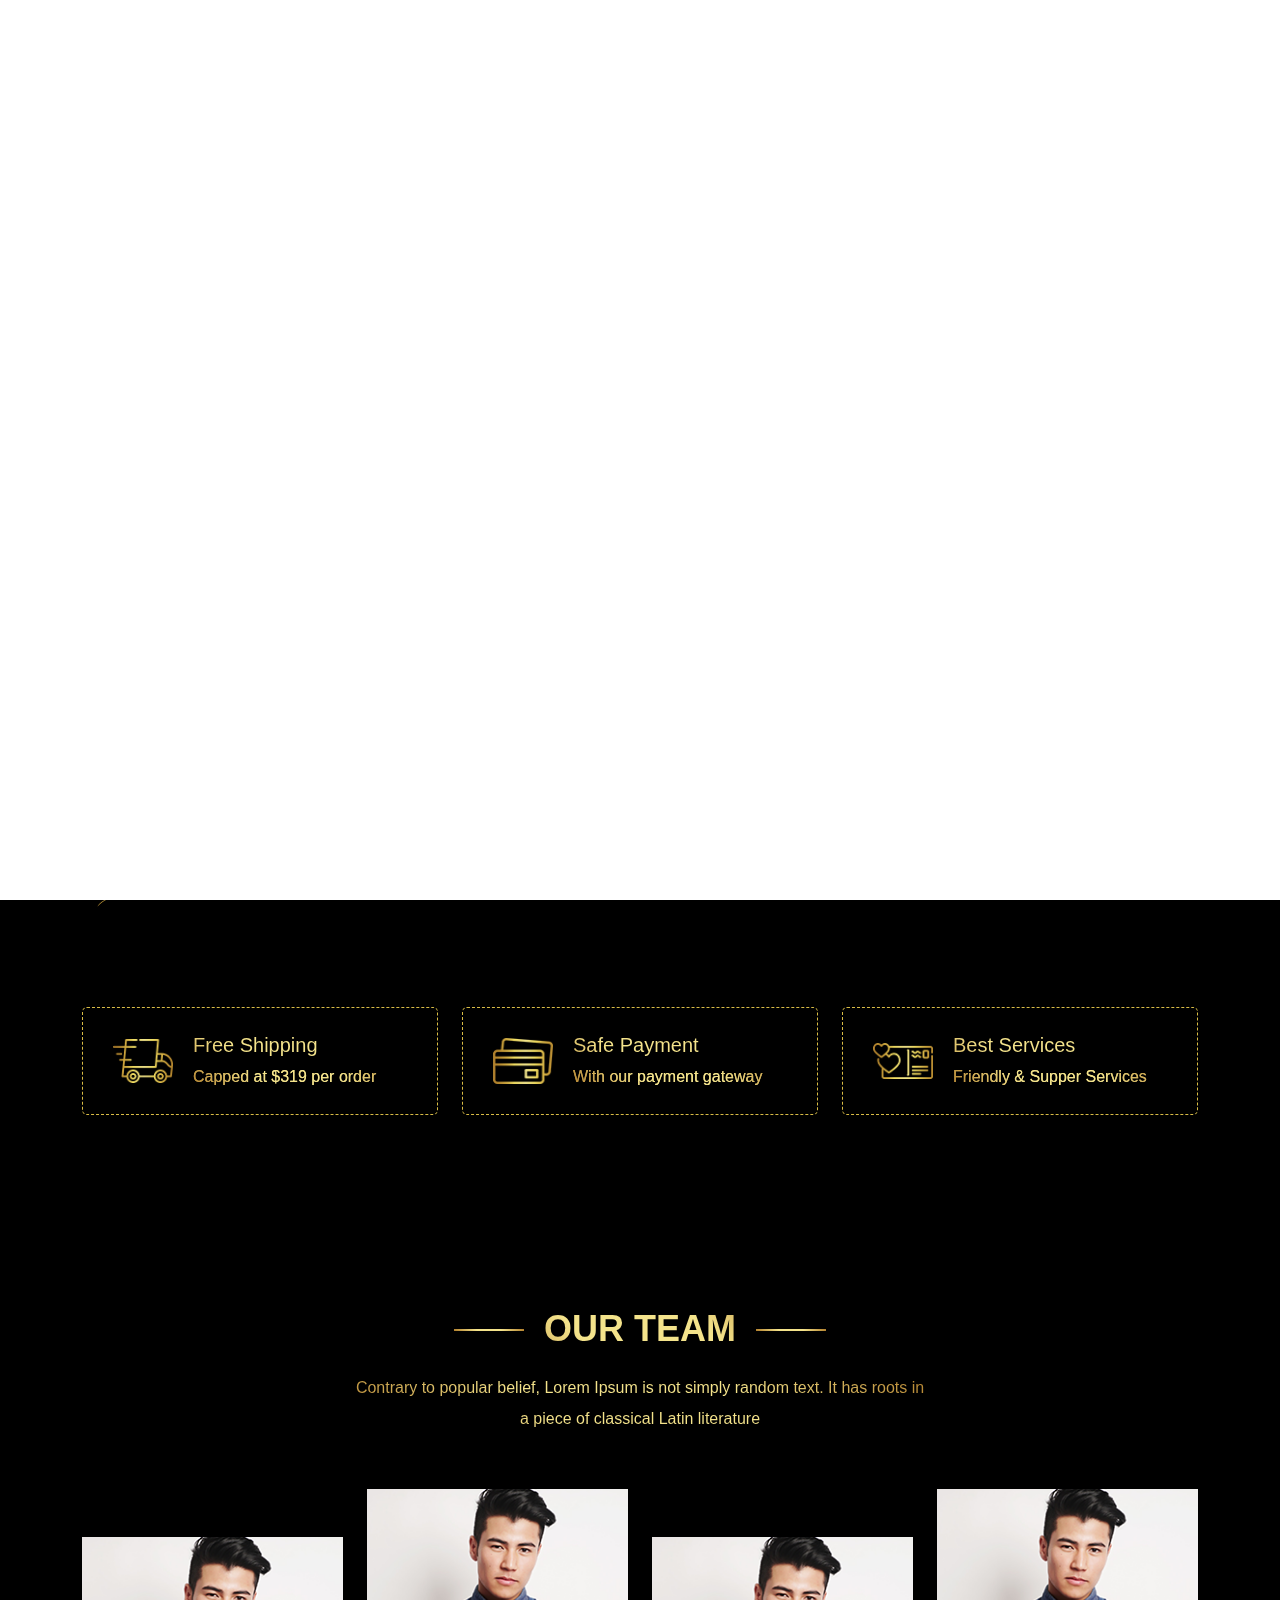
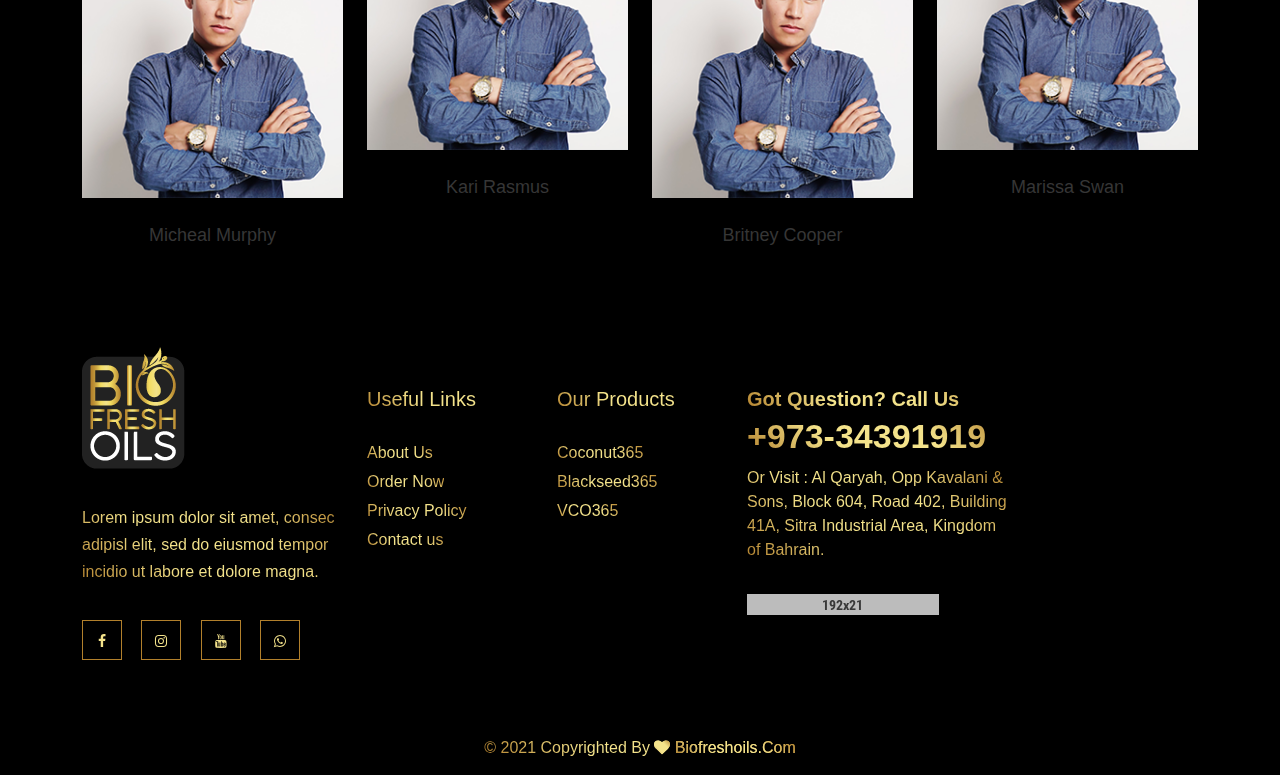
<file: about.html>
<!DOCTYPE html>
<html lang="zxx">

<head>

    <meta charset="UTF-8">
    <meta http-equiv="X-UA-Compatible" content="IE=edge">
    <title>Biofreshoils - About</title>
    <meta name="robots" content="index, follow" />
    <meta name="description" content="Pronia plant store bootstrap 5 template is an awesome website template for any home plant shop.">
    <meta name="viewport" content="width=device-width, initial-scale=1.0">
    <!-- Favicon -->
    <link rel="shortcut icon" type="image/x-icon" href="assets/images/favicon.ico" />

    <!-- CSS
    ============================================ -->

    <link rel="stylesheet" href="assets/css/bootstrap.min.css" />
    <link rel="stylesheet" href="assets/css/font-awesome.min.css" />
    <link rel="stylesheet" href="assets/css/Pe-icon-7-stroke.css" />
    <link rel="stylesheet" href="assets/css/animate.min.css">
    <link rel="stylesheet" href="assets/css/swiper-bundle.min.css">
    <link rel="stylesheet" href="assets/css/nice-select.css">
    <link rel="stylesheet" href="assets/css/magnific-popup.min.css" />
    <link rel="stylesheet" href="assets/css/ion.rangeSlider.min.css" />

    <!-- Style CSS -->
    <link rel="stylesheet" href="assets/css/style.css">

</head>

<body>
    <div class="preloader-activate preloader-active open_tm_preloader">
        <div class="preloader-area-wrap">
            <div class="spinner d-flex justify-content-center align-items-center h-100">
                <div class="bounce1"></div>
                <div class="bounce2"></div>
                <div class="bounce3"></div>
            </div>
        </div>
    </div>
    <div class="main-wrapper">

        <!-- Begin Main Header Area -->
        <header class="main-header-area">
            <!----- <div class="header-top bg-pronia-primary d-none d-lg-block">
               <div class="container">
                     <div class="row align-items-center">
                         <div class="col-6">
                             <div class="header-top-left">
                                 <span class="pronia-offer">HELLO EVERYONE! 25% Off All Products</span>
                             </div>
                         </div>
                         <div class="col-6">
                             <div class="header-top-right">
                                 <ul class="dropdown-wrap">
                                     <li class="dropdown">
                                         <button class="btn btn-link dropdown-toggle ht-btn" type="button" id="currencyButton" data-bs-toggle="dropdown" aria-label="currency" aria-expanded="false">
                                             USD
                                         </button>
                                         <ul class="dropdown-menu" aria-labelledby="currencyButton">
                                             <li><a class="dropdown-item" href="#">GBP</a></li>
                                             <li><a class="dropdown-item" href="#">ISO</a></li>
                                         </ul>
                                     </li>
                                     <li class="dropdown">
                                         <button class="btn btn-link dropdown-toggle ht-btn" type="button" id="languageButton" data-bs-toggle="dropdown" aria-label="language" aria-expanded="false">
                                             English
                                         </button>
                                         <ul class="dropdown-menu" aria-labelledby="languageButton">
                                             <li><a class="dropdown-item" href="#">French</a></li>
                                             <li><a class="dropdown-item" href="#">Italian</a></li>
                                             <li><a class="dropdown-item" href="#">Spanish</a></li>
                                         </ul>
                                     </li>
                                 </ul>
                             </div>
                         </div>
                     </div>
                 </div>
             </div>
             <div class="header-middle py-30">
                 <div class="container">
                     <div class="row align-items-center">
                         <div class="col-lg-12">
                             <div class="header-middle-wrap position-relative">
                                 <div class="header-contact d-none d-lg-flex">
                                     <i class="pe-7s-call"></i>
                                     <a href="tel://+00-123-456-789">+00 123 456 789</a>
                                 </div>
 
                                 <a href="index.html" class="header-logo">
                                     <img src="assets/images/logo/dark.png" alt="Header Logo">
                                 </a>
 
                                 <div class="header-right">
                                     <ul>
                                         <li>
                                             <a href="#exampleModal" class="search-btn bt" data-bs-toggle="modal" data-bs-target="#exampleModal">
                                                 <i class="pe-7s-search"></i>
                                             </a>
                                         </li>
                                         <li class="dropdown d-none d-lg-block">
                                             <button class="btn btn-link dropdown-toggle ht-btn p-0" type="button" id="settingButton" data-bs-toggle="dropdown" aria-label="setting" aria-expanded="false">
                                                 <i class="pe-7s-users"></i>
                                             </button>
                                             <ul class="dropdown-menu" aria-labelledby="settingButton">
                                                 <li><a class="dropdown-item" href="my-account.html">My account</a></li>
                                                 <li><a class="dropdown-item" href="login-register.html">Login | Register</a>
                                                 </li>
                                             </ul>
                                         </li>
                                         <li class="d-none d-lg-block">
                                             <a href="wishlist.html">
                                                 <i class="pe-7s-like"></i>
                                             </a>
                                         </li>
                                         <li class="minicart-wrap me-3 me-lg-0">
                                             <a href="#miniCart" class="minicart-btn toolbar-btn">
                                                 <i class="pe-7s-shopbag"></i>
                                                 <span class="quantity">3</span>
                                             </a>
                                         </li>
                                         <li class="mobile-menu_wrap d-block d-lg-none">
                                             <a href="#mobileMenu" class="mobile-menu_btn toolbar-btn pl-0">
                                                 <i class="pe-7s-menu"></i>
                                             </a>
                                         </li>
                                     </ul>
                                 </div>--->
                             </div>
             </div>
                         </div>
                     </div>
                 </div>
             <div class="header-bottom d-none d-lg-block">
                 <div class="container">
                     <div class="row">
                         <div class="col-lg-12">
                             <div class="main-menu position-relative section-space-bottom-90">
                                 <nav class="main-nav">
                                     <ul>
                                         <li class="drop-holder">
                                             <a href="index.html">Home</a>
                                             <!---<ul class="drop-menu">
                                                 <li>
                                                     <a href="index.html">Home One</a>
                                                 </li>
                                                 <li>
                                                     <a href="index.html">Home Two</a>
                                                 </li>
                                             </ul>
                                         </li>--->
                                         <li class="megamenu-holder">
                                             <a href="about.html">About</a>
                                            <!-- <ul class="drop-menu megamenu">
                                                 <li>
                                                     <span class="title">Shop Layout</span>
                                                     <ul>
                                                         <li>
                                                             <a href="shop.html">Shop Default</a>
                                                         </li>
                                                         <li>
                                                             <a href="shop-grid-fullwidth.html">Shop Grid Fullwidth</a>
                                                         </li>
                                                         <li>
                                                             <a href="shop-right-sidebar.html">Shop Right Sidebar</a>
                                                         </li>
                                                         <li>
                                                             <a href="shop-list-fullwidth.html">Shop List Fullwidth</a>
                                                         </li>
                                                         <li>
                                                             <a href="shop-list-left-sidebar.html">Shop List Left Sidebar</a>
                                                         </li>
                                                         <li>
                                                             <a href="shop-list-right-sidebar.html">Shop List Right Sidebar</a>
                                                         </li>
                                                     </ul>
                                                 </li>
                                                 <li>
                                                     <span class="title">Product Style</span>
                                                     <ul>
                                                         <li>
                                                             <a href="single-product-variable.html">Single Product Variable</a>
                                                         </li>
                                                         <li>
                                                             <a href="single-product-group.html">Single Product Group</a>
                                                         </li>
                                                         <li>
                                                             <a href="single-product.html">Single Product Default</a>
                                                         </li>
                                                         <li>
                                                             <a href="single-product-affiliate.html">Single Product Affiliate</a>
                                                         </li>
                                                         <li>
                                                             <a href="single-product-sale.html">Single Product Sale</a>
                                                         </li>
                                                         <li>
                                                             <a href="single-product-sticky.html">Single Product Sticky</a>
                                                         </li>
                                                     </ul>
                                                 </li>
                                                 <li>
                                                     <span class="title">Product Related</span>
                                                     <ul>
                                                         <li>
                                                             <a href="my-account.html">My Account</a>
                                                         </li>
                                                         <li>
                                                             <a href="login-register.html">Login | Register</a>
                                                         </li>
                                                         <li>
                                                             <a href="cart.html">Shopping Cart</a>
                                                         </li>
                                                         <li>
                                                             <a href="wishlist.html">Wishlist</a>
                                                         </li>
                                                         <li>
                                                             <a href="compare.html">Compare</a>
                                                         </li>
                                                         <li>
                                                             <a href="checkout.html">Checkout</a>
                                                         </li>
                                                     </ul>
                                                 </li>
                                             </ul>
                                         </li>-->
                                         <li class="drop-holder">
                                             <a href="coconut365.html"><b>Coconut365</b></a>
                                           <!-- <ul class="drop-menu">
                                                 <li>
                                                     <a href="blog-listview.html">Blog List View</a>
                                                 </li>
                                                 <li>
                                                     <a href="blog-detail.html">Blog Detail</a>
                                                 </li>
                                             </ul>
                                         </li>-->
                                         <li>
                                             <a href="blackseed365.html"><b>Blackseed365</b></a>
                                         </li>
                                         <li class="drop-holder">
                                             <a href="order.html">Order</a>
                                            <!-- <ul class="drop-menu">
                                                 <li>
                                                     <a href="faq.html">FAQ</a>
                                                 </li>
                                                 <li>
                                                     <a href="404.html">Error 404</a>
                                                 </li>
                                             </ul>
                                         </li>-->
                                         <li>
                                             <a href="contact.html">Contact</a>
                                         </li>
                                     </ul>
                                 </nav>
                             </div>
                         </div>
                     </div>
                 </div>
             </div>
             <!--- <div class="header-sticky py-4 py-lg-0">
                 <div class="container">
                     <div class="header-nav position-relative">
                         <div class="row align-items-center">
                             <div class="col-lg-3 col-6">
 
                                 <a href="index.html" class="header-logo">
                                     <img src="assets/images/logo/dark.png" alt="Header Logo">
                                 </a>
 
                             </div>
                             <div class="col-lg-6 d-none d-lg-block">
                                 <div class="main-menu">
                                     <nav class="main-nav">
                                         <ul>
                                             <li class="drop-holder">
                                                 <a href="index.html">Home</a>
                                                 <ul class="drop-menu">
                                                     <li>
                                                         <a href="index.html">Home One</a>
                                                     </li>
                                                     <li>
                                                         <a href="index.html">Home Two</a>
                                                     </li>
                                                 </ul>
                                             </li>
                                             <li class="megamenu-holder">
                                                 <a href="shop.html">Shop</a>
                                                 <ul class="drop-menu megamenu">
                                                     <li>
                                                         <span class="title">Shop Layout</span>
                                                         <ul>
                                                             <li>
                                                                 <a href="shop.html">Shop Default</a>
                                                             </li>
                                                             <li>
                                                                 <a href="shop-grid-fullwidth.html">Shop Grid Fullwidth</a>
                                                             </li>
                                                             <li>
                                                                 <a href="shop-right-sidebar.html">Shop Right Sidebar</a>
                                                             </li>
                                                             <li>
                                                                 <a href="shop-list-fullwidth.html">Shop List Fullwidth</a>
                                                             </li>
                                                             <li>
                                                                 <a href="shop-list-left-sidebar.html">Shop List Left Sidebar</a>
                                                             </li>
                                                             <li>
                                                                 <a href="shop-list-right-sidebar.html">Shop List Right
                                                                     Sidebar</a>
                                                             </li>
                                                         </ul>
                                                     </li>
                                                     <li>
                                                         <span class="title">Product Style</span>
                                                         <ul>
                                                             <li>
                                                                 <a href="single-product-variable.html">Single Product
                                                                     Variable</a>
                                                             </li>
                                                             <li>
                                                                 <a href="single-product-group.html">Single Product Group</a>
                                                             </li>
                                                             <li>
                                                                 <a href="single-product.html">Single Product Default</a>
                                                             </li>
                                                             <li>
                                                                 <a href="single-product-affiliate.html">Single Product
                                                                     Affiliate</a>
                                                             </li>
                                                             <li>
                                                                 <a href="single-product-sale.html">Single Product Sale</a>
                                                             </li>
                                                             <li>
                                                                 <a href="single-product-sticky.html">Single Product Sticky</a>
                                                             </li>
                                                         </ul>
                                                     </li>
                                                     <li>
                                                         <span class="title">Product Related</span>
                                                         <ul>
                                                             <li>
                                                                 <a href="my-account.html">My Account</a>
                                                             </li>
                                                             <li>
                                                                 <a href="login-register.html">Login | Register</a>
                                                             </li>
                                                             <li>
                                                                 <a href="cart.html">Shopping Cart</a>
                                                             </li>
                                                             <li>
                                                                 <a href="wishlist.html">Wishlist</a>
                                                             </li>
                                                             <li>
                                                                 <a href="compare.html">Compare</a>
                                                             </li>
                                                             <li>
                                                                 <a href="checkout.html">Checkout</a>
                                                             </li>
                                                         </ul>
                                                     </li>
                                                 </ul>
                                             </li>
                                             <li class="drop-holder">
                                                 <a href="blog.html">Blog</a>
                                                 <ul class="drop-menu">
                                                     <li>
                                                         <a href="blog-listview.html">Blog List View</a>
                                                     </li>
                                                     <li>
                                                         <a href="blog-detail.html">Blog Detail</a>
                                                     </li>
                                                 </ul>
                                             </li>
                                             <li>
                                                 <a href="about.html">About Us</a>
                                             </li>
                                             <li class="drop-holder">
                                                 <a href="#">Pages</a>
                                                 <ul class="drop-menu">
                                                     <li>
                                                         <a href="faq.html">FAQ</a>
                                                     </li>
                                                     <li>
                                                         <a href="404.html">Error 404</a>
                                                     </li>
                                                 </ul>
                                             </li>
                                             <li>
                                                 <a href="contact.html">Contact Us</a>
                                             </li>
                                         </ul>
                                     </nav>
                                 </div>
                             </div>
                            <div class="col-lg-3 col-6">
                                 <div class="header-right">
                                     <ul>
                                         <li>
                                             <a href="#exampleModal" class="search-btn bt" data-bs-toggle="modal" data-bs-target="#exampleModal">
                                                 <i class="pe-7s-search"></i>
                                             </a>
                                         </li>
                                        <li class="dropdown d-none d-lg-block">
                                             <button class="btn btn-link dropdown-toggle ht-btn p-0" type="button" id="stickysettingButton" data-bs-toggle="dropdown" aria-label="setting" aria-expanded="false">
                                                 <i class="pe-7s-users"></i>
                                             </button>
                                             <ul class="dropdown-menu" aria-labelledby="stickysettingButton">
                                                 <li><a class="dropdown-item" href="my-account.html">My account</a></li>
                                                 <li><a class="dropdown-item" href="login-register.html">Login | Register</a>
                                                 </li>
                                             </ul>
                                         </li>
                                         <li class="d-none d-lg-block">
                                             <a href="wishlist.html">
                                                 <i class="pe-7s-like"></i>
                                             </a>
                                         </li>
                                         <li class="minicart-wrap me-3 me-lg-0">
                                             <a href="#miniCart" class="minicart-btn toolbar-btn">
                                                 <i class="pe-7s-shopbag"></i>
                                                 <span class="quantity">3</span>
                                             </a>
                                         </li>
                                         <li class="mobile-menu_wrap d-block d-lg-none">
                                             <a href="#mobileMenu" class="mobile-menu_btn toolbar-btn pl-0">
                                                 <i class="pe-7s-menu"></i>
                                             </a>
                                         </li>
                                     </ul>
                                 </div>
                             </div>
                         </div>
                     </div>
                 </div>
             </div>
             <div class="mobile-menu_wrapper" id="mobileMenu">
                 <div class="offcanvas-body">
                     <div class="inner-body">
                         <div class="offcanvas-top">
                             <a href="#" class="button-close"><i class="pe-7s-close"></i></a>
                         </div>
                         <div class="header-contact offcanvas-contact">
                             <i class="pe-7s-call"></i>
                             <a href="tel://+00-123-456-789">+00 123 456 789</a>
                         </div>
                         <div class="offcanvas-user-info">
                             <ul class="dropdown-wrap">
                                 <li class="dropdown dropdown-left">
                                     <button class="btn btn-link dropdown-toggle ht-btn" type="button" id="languageButtonTwo" data-bs-toggle="dropdown" aria-expanded="false">
                                         English
                                     </button>
                                     <ul class="dropdown-menu" aria-labelledby="languageButtonTwo">
                                         <li><a class="dropdown-item" href="#">French</a></li>
                                         <li><a class="dropdown-item" href="#">Italian</a></li>
                                         <li><a class="dropdown-item" href="#">Spanish</a></li>
                                     </ul>
                                 </li>
                                 <li class="dropdown">
                                     <button class="btn btn-link dropdown-toggle ht-btn usd-dropdown" type="button" id="currencyButtonTwo" data-bs-toggle="dropdown" aria-expanded="false">
                                         USD
                                     </button>
                                     <ul class="dropdown-menu" aria-labelledby="currencyButtonTwo">
                                         <li><a class="dropdown-item" href="#">GBP</a></li>
                                         <li><a class="dropdown-item" href="#">ISO</a></li>
                                     </ul>
                                 </li>
                                 <li class="dropdown">
                                     <button class="btn btn-link dropdown-toggle ht-btn p-0" type="button" id="settingButtonTwo" data-bs-toggle="dropdown" aria-expanded="false">
                                         <i class="pe-7s-users"></i>
                                     </button>
                                     <ul class="dropdown-menu dropdown-menu-end" aria-labelledby="settingButtonTwo">
                                         <li><a class="dropdown-item" href="my-account.html">My account</a></li>
                                         <li><a class="dropdown-item" href="login-register.html">Login | Register</a></li>
                                     </ul>
                                 </li>
                                 <li>
                                     <a href="wishlist.html">
                                         <i class="pe-7s-like"></i>
                                     </a>
                                 </li>
                             </ul>
                         </div>
                         <div class="offcanvas-menu_area">
                             <nav class="offcanvas-navigation">
                                 <ul class="mobile-menu">
                                     <li class="menu-item-has-children">
                                         <a href="#">
                                             <span class="mm-text">Home
                                         <i class="pe-7s-angle-down"></i>
                                     </span>
                                         </a>
                                         <ul class="sub-menu">
                                             <li>
                                                 <a href="index.html">
                                                     <span class="mm-text">Home One</span>
                                                 </a>
                                             </li>
                                             <li>
                                                 <a href="index.html">
                                                     <span class="mm-text">Home Two</span>
                                                 </a>
                                             </li>
                                         </ul>
                                     </li>
                                     <li class="menu-item-has-children">
                                         <a href="#">
                                             <span class="mm-text">Shop
                                         <i class="pe-7s-angle-down"></i>
                                     </span>
                                         </a>
                                         <ul class="sub-menu">
                                             <li class="menu-item-has-children">
                                                 <a href="#">
                                                     <span class="mm-text">Shop Layout
                                                 <i class="pe-7s-angle-down"></i>
                                             </span>
                                                 </a>
                                                 <ul class="sub-menu">
                                                     <li>
                                                         <a href="shop.html">
                                                             <span class="mm-text">Shop Default</span>
                                                         </a>
                                                     </li>
                                                     <li>
                                                         <a href="shop-grid-fullwidth.html">
                                                             <span class="mm-text">Shop Grid Fullwidth</span>
                                                         </a>
                                                     </li>
                                                     <li>
                                                         <a href="shop-right-sidebar.html">
                                                             <span class="mm-text">Shop Right Sidebar</span>
                                                         </a>
                                                     </li>
                                                     <li>
                                                         <a href="shop-list-fullwidth.html">
                                                             <span class="mm-text">Shop List Fullwidth</span>
                                                         </a>
                                                     </li>
                                                     <li>
                                                         <a href="shop-list-left-sidebar.html">
                                                             <span class="mm-text">Shop List Left Sidebar</span>
                                                         </a>
                                                     </li>
                                                     <li>
                                                         <a href="shop-list-right-sidebar.html">
                                                             <span class="mm-text">Shop List Right Sidebar</span>
                                                         </a>
                                                     </li>
                                                 </ul>
                                             </li>
                                             <li class="menu-item-has-children">
                                                 <a href="#">
                                                     <span class="mm-text">Product Style
                                                 <i class="pe-7s-angle-down"></i>
                                             </span>
                                                 </a>
                                                 <ul class="sub-menu">
                                                     <li>
                                                         <a href="single-product.html">
                                                             <span class="mm-text">Single Product Default</span>
                                                         </a>
                                                     </li>
                                                     <li>
                                                         <a href="single-product-group.html">
                                                             <span class="mm-text">Single Product Group</span>
                                                         </a>
                                                     </li>
                                                     <li>
                                                         <a href="single-product-variable.html">
                                                             <span class="mm-text">Single Product Variable</span>
                                                         </a>
                                                     </li>
                                                     <li>
                                                         <a href="single-product-sale.html">
                                                             <span class="mm-text">Single Product Sale</span>
                                                         </a>
                                                     </li>
                                                     <li>
                                                         <a href="single-product-sticky.html">
                                                             <span class="mm-text">Single Product Sticky</span>
                                                         </a>
                                                     </li>
                                                     <li>
                                                         <a href="single-product-affiliate.html">
                                                             <span class="mm-text">Single Product Affiliate</span>
                                                         </a>
                                                     </li>
                                                 </ul>
                                             </li>
                                             <li class="menu-item-has-children">
                                                 <a href="#">
                                                     <span class="mm-text">Product Related
                                                 <i class="pe-7s-angle-down"></i>
                                             </span>
                                                 </a>
                                                 <ul class="sub-menu">
                                                     <li>
                                                         <a href="my-account.html">
                                                             <span class="mm-text">My Account</span>
                                                         </a>
                                                     </li>
                                                     <li>
                                                         <a href="login-register.html">
                                                             <span class="mm-text">Login | Register</span>
                                                         </a>
                                                     </li>
                                                     <li>
                                                         <a href="cart.html">
                                                             <span class="mm-text">Shopping Cart</span>
                                                         </a>
                                                     </li>
                                                     <li>
                                                         <a href="wishlist.html">
                                                             <span class="mm-text">Wishlist</span>
                                                         </a>
                                                     </li>
                                                     <li>
                                                         <a href="compare.html">
                                                             <span class="mm-text">Compare</span>
                                                         </a>
                                                     </li>
                                                     <li>
                                                         <a href="checkout.html">
                                                             <span class="mm-text">Checkout</span>
                                                         </a>
                                                     </li>
                                                 </ul>
                                             </li>
                                         </ul>
                                     </li>
                                     <li class="menu-item-has-children">
                                         <a href="#">
                                             <span class="mm-text">Blog
                                         <i class="pe-7s-angle-down"></i>
                                     </span>
                                         </a>
                                         <ul class="sub-menu">
                                             <li class="menu-item-has-children">
                                                 <a href="#">
                                                     <span class="mm-text">Blog Holder
                                                 <i class="pe-7s-angle-down"></i>
                                             </span>
                                                 </a>
                                                 <ul class="sub-menu">
                                                     <li>
                                                         <a href="blog.html">
                                                             <span class="mm-text">Blog Default</span>
                                                         </a>
                                                     </li>
                                                     <li>
                                                         <a href="blog-listview.html">Blog List View</a>
                                                     </li>
                                                     <li>
                                                         <a href="blog-detail.html">Blog Detail</a>
                                                     </li>
                                                 </ul>
                                             </li>
                                         </ul>
                                     </li>
                                     <li>
                                         <a href="about.html">
                                             <span class="mm-text">About Us</span>
                                         </a>
                                     </li>
                                     <li class="menu-item-has-children">
                                         <a href="#">
                                             <span class="mm-text">Pages
                                         <i class="pe-7s-angle-down"></i>
                                     </span>
                                         </a>
                                         <ul class="sub-menu">
                                             <li>
                                                 <a href="faq.html">
                                                     <span class="mm-text">Frequently Questions</span>
                                                 </a>
                                             </li>
                                             <li>
                                                 <a href="404.html">
                                                     <span class="mm-text">Error 404</span>
                                                 </a>
                                             </li>
                                         </ul>
                                     </li>
                                     <li>
                                         <a href="contact.html">
                                             <span class="mm-text">Contact</span>
                                         </a>
                                     </li>
                                 </ul>
                             </nav>
                         </div>
                     </div>
                 </div>
             </div>
             <div class="modal fade" id="exampleModal" tabindex="-1" aria-labelledby="exampleModal" aria-hidden="true">
                 <div class="modal-dialog modal-fullscreen">
                     <div class="modal-content modal-bg-dark">
                         <div class="modal-header">
                             <button type="button" class="btn-close" data-bs-dismiss="modal" aria-label="Close" data-tippy="Close" data-tippy-inertia="true" data-tippy-animation="shift-away" data-tippy-delay="50" data-tippy-arrow="true" data-tippy-theme="sharpborder">
                             </button>
                         </div>
                         <div class="modal-body">
                             <div class="modal-search">
                                 <span class="searchbox-info">Start typing and press Enter to search or ESC to close</span>
                                 <form action="#" class="hm-searchbox">
                                     <input type="text" name="Search..." value="Search..." onblur="if(this.value==''){this.value='Search...'}" onfocus="if(this.value=='Search...'){this.value=''}" autocomplete="off">
                                     <button class="search-btn" type="submit" aria-label="searchbtn">
                                         <i class="pe-7s-search"></i>
                                     </button>
                                 </form>
                             </div>
                         </div>
                     </div>
                 </div>
             </div>
             <div class="offcanvas-minicart_wrapper" id="miniCart">
                 <div class="offcanvas-body">
                     <div class="minicart-content">
                         <div class="minicart-heading">
                             <h4 class="mb-0">Shopping Cart</h4>
                             <a href="#" class="button-close"><i class="pe-7s-close" data-tippy="Close" data-tippy-inertia="true"
                             data-tippy-animation="shift-away" data-tippy-delay="50" data-tippy-arrow="true"
                             data-tippy-theme="sharpborder"></i></a>
                         </div>
                         <ul class="minicart-list">
                             <li class="minicart-product">
                                 <a class="product-item_remove" href="#"><i class="pe-7s-close" data-tippy="Remove"
                                 data-tippy-inertia="true" data-tippy-animation="shift-away" data-tippy-delay="50"
                                 data-tippy-arrow="true" data-tippy-theme="sharpborder"></i></a>
                                 <a href="single-product-variable.html" class="product-item_img">
                                     <img class="img-full" src="assets/images/product/small-size/2-1-70x78.png" alt="Product Image">
                                 </a>
                                 <div class="product-item_content">
                                     <a class="product-item_title" href="single-product-variable.html">American Marigold</a>
                                     <span class="product-item_quantity">1 x $23.45</span>
                                 </div>
                             </li>
                             <li class="minicart-product">
                                 <a class="product-item_remove" href="#"><i class="pe-7s-close" data-tippy="Remove"
                                 data-tippy-inertia="true" data-tippy-animation="shift-away" data-tippy-delay="50"
                                 data-tippy-arrow="true" data-tippy-theme="sharpborder"></i></a>
                                 <a href="single-product-variable.html" class="product-item_img">
                                     <img class="img-full" src="assets/images/product/small-size/2-2-70x78.png" alt="Product Image">
                                 </a>
                                 <div class="product-item_content">
                                     <a class="product-item_title" href="single-product-variable.html">Black Eyed Susan</a>
                                     <span class="product-item_quantity">1 x $25.45</span>
                                 </div>
                             </li>
                             <li class="minicart-product">
                                 <a class="product-item_remove" href="#">
                                     <i class="pe-7s-close" data-tippy="Remove" data-tippy-inertia="true"
                                 data-tippy-animation="shift-away" data-tippy-delay="50" data-tippy-arrow="true"
                                 data-tippy-theme="sharpborder"></i>
                                 </a>
                                 <a href="single-product-variable.html" class="product-item_img">
                                     <img class="img-full" src="assets/images/product/small-size/2-3-70x78.png" alt="Product Image">
                                 </a>
                                 <div class="product-item_content">
                                     <a class="product-item_title" href="single-product-variable.html">Bleeding Heart</a>
                                     <span class="product-item_quantity">1 x $30.45</span>
                                 </div>
                             </li>
                         </ul>
                     </div>
                     <div class="minicart-item_total">
                         <span>Subtotal</span>
                         <span class="ammount">$79.35</span>
                     </div>
                     <div class="group-btn_wrap d-grid gap-2">
                         <a href="cart.html" class="btn btn-dark">View Cart</a>
                         <a href="checkout.html" class="btn btn-dark">Checkout</a>
                     </div>
                 </div>
             </div>--->
             <div class="global-overlay"></div>
         </header>
 
         
         <!-- Main Header Area End Here -->

        <!-- Begin Main Content Area -->
        <main class="main-content">
            <div class="breadcrumb-area breadcrumb-height" data-bg-image="assets/images/breadcrumb/bg/1-1-1919x388.jpg">
                <div class="container h-100">
                    <div class="row h-100">
                        <div class="col-lg-12">
                            <div class="breadcrumb-item">
                                <h1 class="breadcrumb-heading">About Us</h1>
                                <ul>
                                    <!---<li>
                                        <a href="index.html">Home</a>
                                    </li>---->
                                    <li>Lorem ipsum dolor sit amet, consectetur adipisicing elit</li>
                                </ul>
                            </div>
                        </div>
                    </div>
                </div>
            </div>
            <div class="about-area section-space-top-95">
                <div class="container">
                    <div class="row">
                        <div class="col-lg-12">
                            <div class="about-content">
                                <h2 class="about-title">Our<span> Story</span></h2>
                                <p class="short-desc">
                                    Lorem ipsum dolor sit amet, consectetur adipisicing elit, sed do eiusmod
                                    tempor incididunt ut labore et dolore magna aliqua. Ut enim ad minim veniam, quis nostrud
                                    exercitation ullamco laboris nisi ut aliquip ex ea commodo consequat. Duis aute irure dolor
                                    in reprehenderit in voluptate velit esse cillum dolore eu fugiat nulla pariatur. Excepteur
                                    sint occaecat cupidatat non proident, sunt in culpa qui officia deserunt mollit anim id est
                                    laborum. Sed ut perspiciatis
                                </p>
                                <div class="about-signature">
                                    <img src="assets/images/about/icon/2.png" alt="Signature">
                                </div>
                            </div>
                        </div>
                    </div>
                </div>
            </div>

            <!-- Begin Shipping Area -->
            <div class="shipping-area section-space-y-axis-100">
                <div class="container">
                    <div class="shipping-bg">
                        <div class="row shipping-wrap">
                            <div class="col-lg-4 col-md-6">
                                <div class="shipping-item">
                                    <div class="shipping-img">
                                        <img src="assets/images/shipping/icon/car.png" alt="Shipping Icon">
                                    </div>
                                    <div class="shipping-content">
                                        <h2 class="title">Free Shipping</h2>
                                        <p class="short-desc mb-0">Capped at $319 per order</p>
                                    </div>
                                </div>
                            </div>
                            <div class="col-lg-4 col-md-6 mt-4 mt-md-0">
                                <div class="shipping-item">
                                    <div class="shipping-img">
                                        <img src="assets/images/shipping/icon/card.png" alt="Shipping Icon">
                                    </div>
                                    <div class="shipping-content">
                                        <h2 class="title">Safe Payment</h2>
                                        <p class="short-desc mb-0">With our payment gateway</p>
                                    </div>
                                </div>
                            </div>
                            <div class="col-lg-4 col-md-6 mt-4 mt-lg-0">
                                <div class="shipping-item">
                                    <div class="shipping-img">
                                        <img src="assets/images/shipping/icon/service.png" alt="Shipping Icon">
                                    </div>
                                    <div class="shipping-content">
                                        <h2 class="title">Best Services</h2>
                                        <p class="short-desc mb-0">Friendly & Supper Services</p>
                                    </div>
                                </div>
                            </div>
                        </div>
                    </div>
                </div>
            </div>
            <!-- Shipping Area End Here -->

            <!-- Begin Banner Area -->
           <!--- <div class="banner-with-counter">
                <div class="banner-area">
                    <div class="container">
                        <div class="row">
                            <div class="col-lg-12">
                                <div class="banner-boxshadow">
                                    <div class="banner-item" data-bg-image="assets/images/banner/3-1-1208x542.jpg">
                                        <div class="popup-btn">
                                            <a class="popup-vimeo wave-btn" href="https://player.vimeo.com/video/172601404?autoplay=1">
                                                <span></span>
                                                <span></span>
                                                <span></span>
                                                <div class="icon">
                                                    <i class="pe-7s-play"></i>
                                                </div>
                                            </a>
                                        </div>
                                    </div>
                                </div>
                            </div>
                        </div>
                    </div>
                </div>
                <div class="counter-area">
                    <div class="container">
                        <h2 class="counter-title">Lorem ipsum dolor sit amet, consectetur adipisicing <br> elit, sed do
                            <span>eiusmod tempor</span> incididunt.
                        </h2>
                        <div class="row">
                            <div class="col-lg-3 col-md-4 col-6">
                                <div class="counter-item">
                                    <div class="count-wrap">
                                        <h3 class="count mb-0" data-counterup-time="500">150</h3>
                                        <span class="prefix">+</span>
                                    </div>
                                    <h4 class="count-title mb-0">Projects</h4>
                                </div>
                            </div>
                            <div class="col-lg-3 col-md-4 col-6">
                                <div class="counter-item">
                                    <div class="count-wrap">
                                        <h3 class="count mb-0" data-counterup-time="1000">359</h3>
                                        <span class="prefix">+</span>
                                    </div>
                                    <h4 class="count-title mb-0">Clients</h4>
                                </div>
                            </div>
                            <div class="col-lg-3 col-md-4 col-6 pt-4 pt-md-0">
                                <div class="counter-item">
                                    <div class="count-wrap">
                                        <h3 class="count mb-0" data-counterup-time="1500">251</h3>
                                        <span class="prefix">+</span>
                                    </div>
                                    <h4 class="count-title mb-0">Rating</h4>
                                </div>
                            </div>
                            <div class="col-lg-3 col-md-4 col-6 pt-4 pt-lg-0">
                                <div class="counter-item">
                                    <div class="count-wrap">
                                        <h3 class="count mb-0" data-counterup-time="2000">110</h3>
                                        <span class="prefix">+</span>
                                    </div>
                                    <h4 class="count-title mb-0">Award</h4>
                                </div>
                            </div>
                        </div>
                    </div>
                </div>
            </div>-->
            <!-- Banner Area End Here -->

            <div class="team-area section-space-top-100">
                <div class="container">
                    <div class="section-title-wrap without-tab">
                        <h2 class="section-title">Our Team</h2>
                        <p class="section-desc">Contrary to popular belief, Lorem Ipsum is not simply random text. It has roots
                            in a piece of classical Latin literature
                        </p>
                    </div>
                    <div class="row">
                        <div class="col-lg-3 col-sm-6 pt-sm-5">
                            <div class="team-item">
                                <div class="team-img">
                                    <img src="assets/images/about/team/1-1-270x270.png" alt="Team Member">
                                    <div class="inner-content">
                                        <h2 class="team-member-name">Micheal Murphy</h2>
                                        <span class="occupation">Sales man</span>
                                        <div class="social-link with-border">
                                            <ul>
                                                <li>
                                                    <a href="#" data-tippy="Facebook" data-tippy-inertia="true" data-tippy-animation="shift-away" data-tippy-delay="50" data-tippy-arrow="true" data-tippy-theme="sharpborder">
                                                        <i class="fa fa-facebook"></i>
                                                    </a>
                                                </li>
                                                <li>
                                                    <a href="#" data-tippy="Twitter" data-tippy-inertia="true" data-tippy-animation="shift-away" data-tippy-delay="50" data-tippy-arrow="true" data-tippy-theme="sharpborder">
                                                        <i class="fa fa-twitter"></i>
                                                    </a>
                                                </li>
                                                <li>
                                                    <a href="#" data-tippy="Pinterest" data-tippy-inertia="true" data-tippy-animation="shift-away" data-tippy-delay="50" data-tippy-arrow="true" data-tippy-theme="sharpborder">
                                                        <i class="fa fa-pinterest"></i>
                                                    </a>
                                                </li>
                                            </ul>
                                        </div>
                                    </div>
                                </div>
                                <div class="team-content">
                                    <h2 class="team-member-name mb-0">Micheal Murphy</h2>
                                </div>
                            </div>
                        </div>
                        <div class="col-lg-3 col-sm-6 pt-5 pt-sm-0">
                            <div class="team-item">
                                <div class="team-img">
                                    <img src="assets/images/about/team/1-2-270x270.png" alt="Team Member">
                                    <div class="inner-content">
                                        <h2 class="team-member-name">Kari Rasmus</h2>
                                        <span class="occupation">Sales man</span>
                                        <div class="social-link with-border">
                                            <ul>
                                                <li>
                                                    <a href="#" data-tippy="Facebook" data-tippy-inertia="true" data-tippy-animation="shift-away" data-tippy-delay="50" data-tippy-arrow="true" data-tippy-theme="sharpborder">
                                                        <i class="fa fa-facebook"></i>
                                                    </a>
                                                </li>
                                                <li>
                                                    <a href="#" data-tippy="Twitter" data-tippy-inertia="true" data-tippy-animation="shift-away" data-tippy-delay="50" data-tippy-arrow="true" data-tippy-theme="sharpborder">
                                                        <i class="fa fa-twitter"></i>
                                                    </a>
                                                </li>
                                                <li>
                                                    <a href="#" data-tippy="Pinterest" data-tippy-inertia="true" data-tippy-animation="shift-away" data-tippy-delay="50" data-tippy-arrow="true" data-tippy-theme="sharpborder">
                                                        <i class="fa fa-pinterest"></i>
                                                    </a>
                                                </li>
                                            </ul>
                                        </div>
                                    </div>
                                </div>
                                <div class="team-content">
                                    <h2 class="team-member-name mb-0">Kari Rasmus</h2>
                                </div>
                            </div>
                        </div>
                        <div class="col-lg-3 col-sm-6 pt-5">
                            <div class="team-item">
                                <div class="team-img">
                                    <img src="assets/images/about/team/1-3-270x270.png" alt="Team Member">
                                    <div class="inner-content">
                                        <h2 class="team-member-name">Britney Cooper</h2>
                                        <span class="occupation">Sales man</span>
                                        <div class="social-link with-border">
                                            <ul>
                                                <li>
                                                    <a href="#" data-tippy="Facebook" data-tippy-inertia="true" data-tippy-animation="shift-away" data-tippy-delay="50" data-tippy-arrow="true" data-tippy-theme="sharpborder">
                                                        <i class="fa fa-facebook"></i>
                                                    </a>
                                                </li>
                                                <li>
                                                    <a href="#" data-tippy="Twitter" data-tippy-inertia="true" data-tippy-animation="shift-away" data-tippy-delay="50" data-tippy-arrow="true" data-tippy-theme="sharpborder">
                                                        <i class="fa fa-twitter"></i>
                                                    </a>
                                                </li>
                                                <li>
                                                    <a href="#" data-tippy="Pinterest" data-tippy-inertia="true" data-tippy-animation="shift-away" data-tippy-delay="50" data-tippy-arrow="true" data-tippy-theme="sharpborder">
                                                        <i class="fa fa-pinterest"></i>
                                                    </a>
                                                </li>
                                            </ul>
                                        </div>
                                    </div>
                                </div>
                                <div class="team-content">
                                    <h2 class="team-member-name mb-0">Britney Cooper</h2>
                                </div>
                            </div>
                        </div>
                        <div class="col-lg-3 col-sm-6 pt-5 pt-sm-0">
                            <div class="team-item">
                                <div class="team-img">
                                    <img src="assets/images/about/team/1-4-270x270.png" alt="Team Member">
                                    <div class="inner-content">
                                        <h2 class="team-member-name">Marissa Swan</h2>
                                        <span class="occupation">Sales man</span>
                                        <div class="social-link with-border">
                                            <ul>
                                                <li>
                                                    <a href="#" data-tippy="Facebook" data-tippy-inertia="true" data-tippy-animation="shift-away" data-tippy-delay="50" data-tippy-arrow="true" data-tippy-theme="sharpborder">
                                                        <i class="fa fa-facebook"></i>
                                                    </a>
                                                </li>
                                                <li>
                                                    <a href="#" data-tippy="Twitter" data-tippy-inertia="true" data-tippy-animation="shift-away" data-tippy-delay="50" data-tippy-arrow="true" data-tippy-theme="sharpborder">
                                                        <i class="fa fa-twitter"></i>
                                                    </a>
                                                </li>
                                                <li>
                                                    <a href="#" data-tippy="Pinterest" data-tippy-inertia="true" data-tippy-animation="shift-away" data-tippy-delay="50" data-tippy-arrow="true" data-tippy-theme="sharpborder">
                                                        <i class="fa fa-pinterest"></i>
                                                    </a>
                                                </li>
                                            </ul>
                                        </div>
                                    </div>
                                </div>
                                <div class="team-content">
                                    <h2 class="team-member-name mb-0">Marissa Swan</h2>
                                </div>
                            </div>
                        </div>
                    </div>
                </div>
            </div>

            <!-- Begin Brand Area -->
           <!--- <div class="brand-area section-space-y-axis-100">
                <div class="container">
                    <div class="brand-bg" data-bg-image="assets/images/brand/bg/1-1170x300.jpg">
                        <div class="row">
                            <div class="col-lg-12">
                                <div class="swiper-container brand-slider">
                                    <div class="swiper-wrapper">
                                        <div class="swiper-slide">
                                            <a class="brand-item" href="#">
                                                <img src="assets/images/brand/1-1.png" alt="Brand Image">
                                            </a>
                                        </div>
                                        <div class="swiper-slide">
                                            <a class="brand-item" href="#">
                                                <img src="assets/images/brand/1-2.png" alt="Brand Image">
                                            </a>
                                        </div>
                                        <div class="swiper-slide">
                                            <a class="brand-item" href="#">
                                                <img src="assets/images/brand/1-3.png" alt="Brand Image">
                                            </a>
                                        </div>
                                        <div class="swiper-slide">
                                            <a class="brand-item" href="#">
                                                <img src="assets/images/brand/1-4.png" alt="Brand Image">
                                            </a>
                                        </div>
                                        <div class="swiper-slide">
                                            <a class="brand-item" href="#">
                                                <img src="assets/images/brand/1-5.png" alt="Brand Image">
                                            </a>
                                        </div>
                                    </div>
                                </div>
                            </div>
                        </div>
                    </div>
                </div>
            </div>-->
            <!-- Brand Area End Here -->

        </main>
        <!-- Main Content Area End Here -->

          <!-- Begin Footer Area -->
          <div class="footer-area" data-bg-image="assets/images/footer/bg/1-1920x465.jpg">
            <div class="footer-top section-space-top-100 pb-60">
                <div class="container">
                    <div class="row">
                        <div class="col-lg-3">
                            <div class="footer-widget-item">
                                <div class="footer-widget-logo">
                                    <a href="index.html">
                                        <img src="assets/images/logo/dark.png" alt="Logo">
                                    </a>
                                </div>
                                <p class="footer-widget-desc">Lorem ipsum dolor sit amet, consec adipisl elit, sed do eiusmod
                                    tempor
                                    <br>
                            incidio ut labore et dolore magna.
                                </p>
                                <div class="social-link with-border">
                                    <ul>
                                        <li>
                                            <a href="#" data-tippy="Facebook" data-tippy-inertia="true" data-tippy-animation="shift-away" data-tippy-delay="50" data-tippy-arrow="true" data-tippy-theme="sharpborder">
                                                <i class="fa fa-facebook"></i>
                                            </a>
                                        </li>
    
                                        <li>
                                            <a href="#" data-tippy="Instagram" data-tippy-inertia="true" data-tippy-animation="shift-away" data-tippy-delay="50" data-tippy-arrow="true" data-tippy-theme="sharpborder">
                                                <i class="fa fa-instagram"></i>
                                            </a>
                                        </li>
                                        <li>
                                            <a href="#" data-tippy="Youtube" data-tippy-inertia="true" data-tippy-animation="shift-away" data-tippy-delay="50" data-tippy-arrow="true" data-tippy-theme="sharpborder">
                                                <i class="fa fa-youtube"></i>
                                            </a>
                                        </li>
                                        <li>
                                            <a href="#" data-tippy="WhatsApp" data-tippy-inertia="true" data-tippy-animation="shift-away" data-tippy-delay="50" data-tippy-arrow="true" data-tippy-theme="sharpborder">
                                                <i class="fa fa-whatsapp"></i>
                                            </a>
                                        </li>
                                    </ul>
                                </div>
                            </div>
                        </div>
                        <div class="col-lg-2 col-md-4 pt-40">
                            <div class="footer-widget-item">
                                <h3 class="footer-widget-title">Useful Links</h3>
                                <ul class="footer-widget-list-item">
                                    <li>
                                        <a href="#">About Us</a>
                                    </li>
                                    <li>
                                        <a href="order.html">Order Now</a>
                                    </li>
                                    <li>
                                        <a href="#">Privacy Policy</a>
                                    </li>
                                    <li>
                                        <a href="contact.html">Contact us</a>
                                    </li>
                                </ul>
                            </div>
                        </div>
                       <div class="col-lg-2 col-md-4 pt-40">
                            <div class="footer-widget-item">
                                <h3 class="footer-widget-title">Our Products</h3>
                                <ul class="footer-widget-list-item">
                                    <li>
                                        <a href="#">Coconut365</a>
                                    </li>
                                    <li>
                                        <a href="#">Blackseed365</a>
                                    </li>
                                    <li>
                                        <a href="#">VCO365</a>
                                    </li>

        
                                </ul>
                            </div>
                        </div>
                        <!---<div class="col-lg-2 col-md-4 pt-40">
                            <div class="footer-widget-item">
                                <h3 class="footer-widget-title">Our Service</h3>
                                <ul class="footer-widget-list-item">
                                    <li>
                                        <a href="#">Payment Methods</a>
                                    </li>
                                    <li>
                                        <a href="#">Money Guarantee!</a>
                                    </li>
                                    <li>
                                        <a href="#">Returns</a>
                                    </li>
                                    <li>
                                        <a href="#">Shipping</a>
                                    </li>
                                    <li>
                                        <a href="#">Privacy Policy</a>
                                    </li>
                                </ul>
                            </div>
                        </div>---->
                        <div class="col-lg-3 pt-40">
                            <div class="footer-contact-info">
                                <h3 class="footer-widget-title"><b>Got Question? Call Us</b></h3>
                                <a class="number" href="tel://+973-34391919"><b>+973-34391919</b></a>
                                <div class="address">
                                    <ul>
                                        <li>
                                            Or Visit : Al Qaryah, Opp Kavalani & Sons,
                                            Block 604, Road 402, Building 41A,
                                            Sitra Industrial Area, Kingdom of Bahrain.
                                        </li>
                                    </ul>
                                </div>
                            </div>
                            <div class="payment-method">
                                <a href="#">
                                    <img src="assets/images/payment/1.png" alt="Payment Method">
                                </a>
                            </div>
                        </div>
                    </div>
                </div>
            </div>
            <div class="footer-bottom">
                <div class="container">
                    <div class="row">
                        <div class="col-lg-12">
                            <div class="copyright">
                                <span class="copyright-text">© 2021 Copyrighted by <i class="fa fa-heart text-danger"></i>
                            <a href="https://biofreshoils.com/" rel="noopener" target="_blank">Biofreshoils.com</a> </span>
                            </div>
                        </div>
                    </div>
                </div>
            </div>
        </div>
        <!-- Footer Area End Here -->

        <!-- Begin Scroll To Top -->
        <a class="scroll-to-top" href="">
            <i class="fa fa-angle-double-up"></i>
        </a>
        <!-- Scroll To Top End Here -->

    </div>

    <!-- Global Vendor, plugins JS -->

    <!-- JS Files
    ============================================ -->

    <script src="assets/js/vendor/bootstrap.bundle.min.js"></script>
    <script src="assets/js/vendor/jquery-3.6.0.min.js"></script>
    <script src="assets/js/vendor/jquery-migrate-3.3.2.min.js"></script>
    <script src="assets/js/vendor/jquery.waypoints.js"></script>
    <script src="assets/js/vendor/modernizr-3.11.2.min.js"></script>
    <script src="assets/js/plugins/wow.min.js"></script>
    <script src="assets/js/plugins/swiper-bundle.min.js"></script>
    <script src="assets/js/plugins/jquery.nice-select.js"></script>
    <script src="assets/js/plugins/parallax.min.js"></script>
    <script src="assets/js/plugins/jquery.magnific-popup.min.js"></script>
    <script src="assets/js/plugins/tippy.min.js"></script>
    <script src="assets/js/plugins/ion.rangeSlider.min.js"></script>
    <script src="assets/js/plugins/mailchimp-ajax.js"></script>
    <script src="assets/js/plugins/jquery.counterup.js"></script>

    <!--Main JS (Common Activation Codes)-->
    <script src="assets/js/main.js"></script>

</body>

</html>
</file>
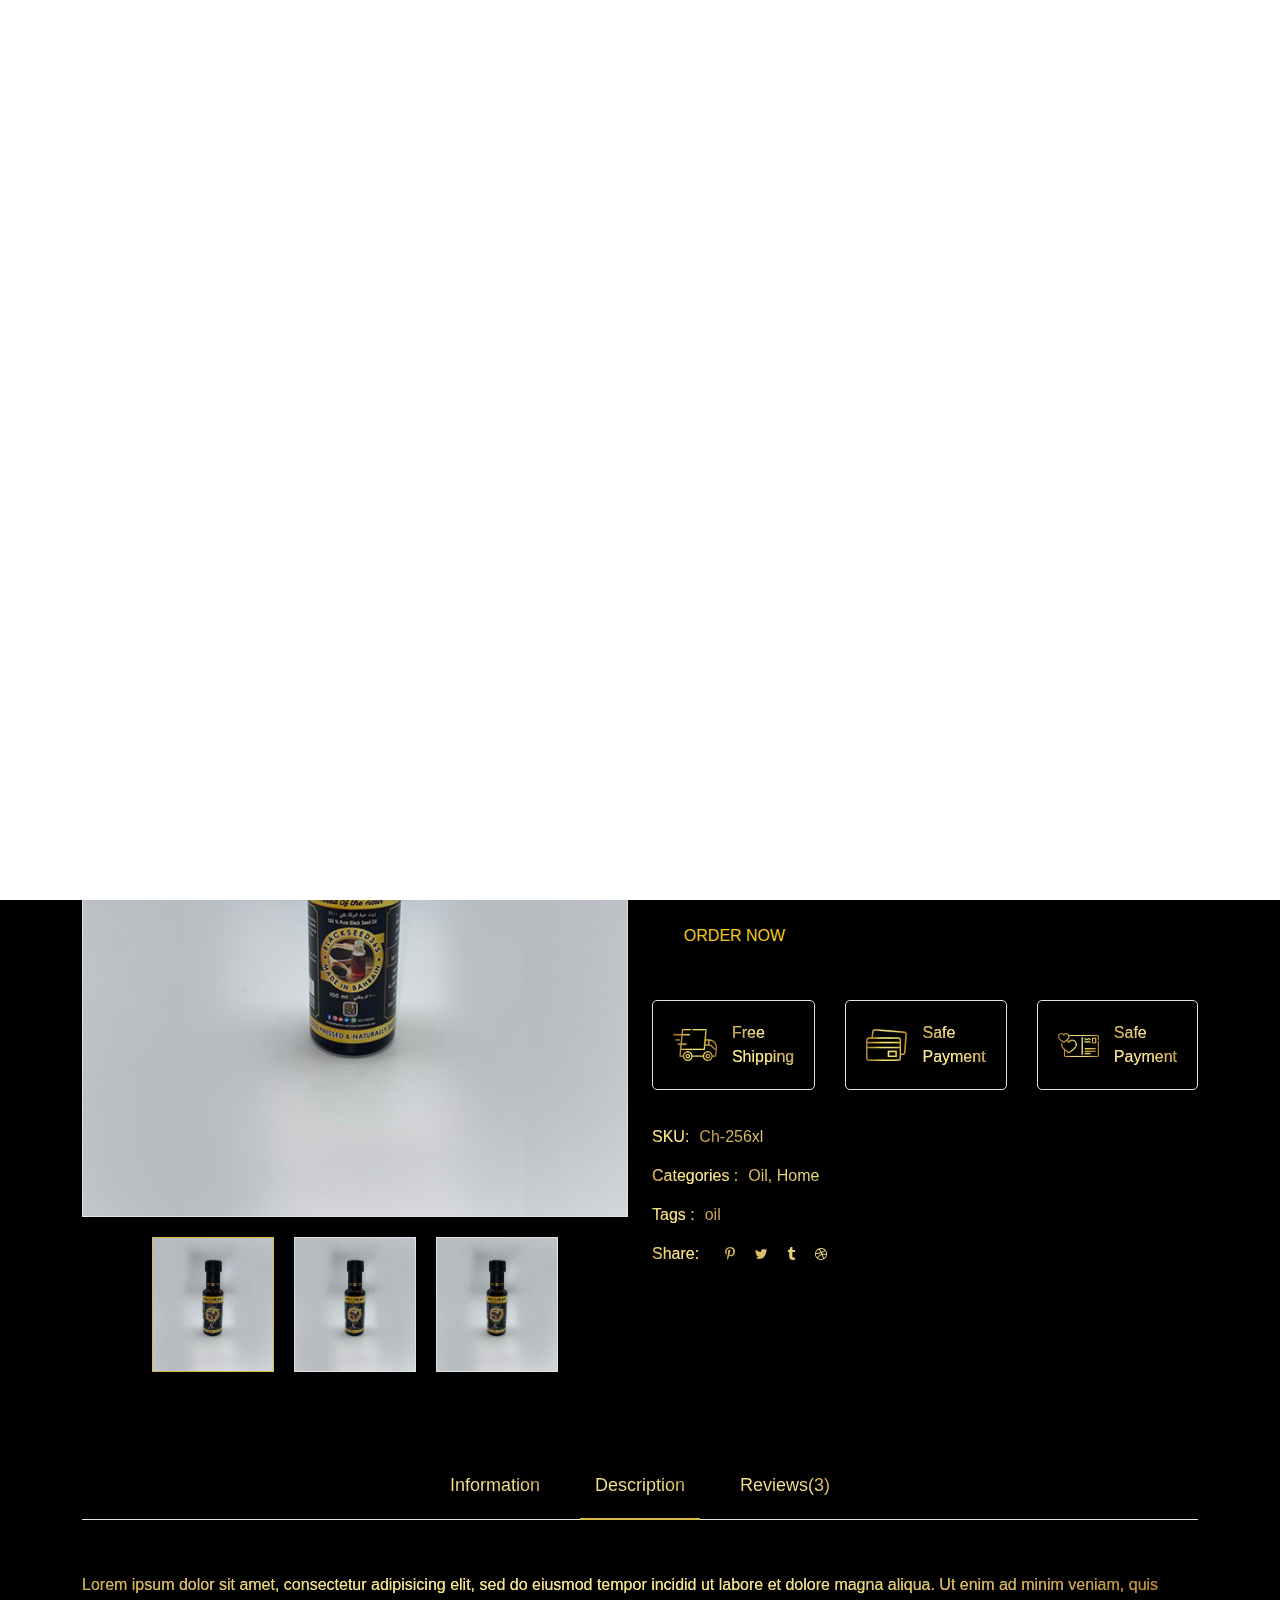
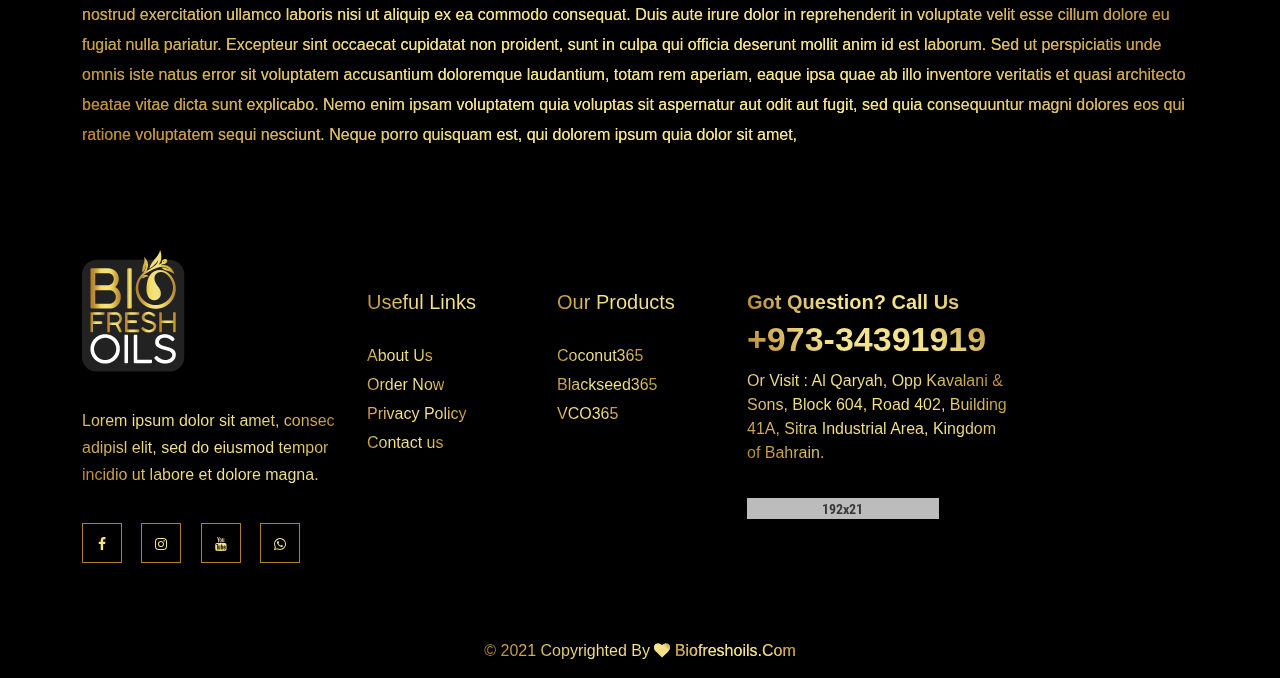
<file: blackseed365.html>
<!DOCTYPE html>
<html lang="zxx">

<head>

    <meta charset="UTF-8">
    <meta http-equiv="X-UA-Compatible" content="IE=edge">
    <title>Biofreshoils - Blackseed365</title>
    <meta name="robots" content="index, follow" />
    <meta name="description" content="Pronia plant store bootstrap 5 template is an awesome website template for any home plant shop.">
    <meta name="viewport" content="width=device-width, initial-scale=1.0">
    <!-- Favicon -->
    <link rel="shortcut icon" type="image/x-icon" href="assets/images/favicon.ico" />

    <!-- CSS
    ============================================ -->

    <link rel="stylesheet" href="assets/css/bootstrap.min.css" />
    <link rel="stylesheet" href="assets/css/font-awesome.min.css" />
    <link rel="stylesheet" href="assets/css/Pe-icon-7-stroke.css" />
    <link rel="stylesheet" href="assets/css/animate.min.css">
    <link rel="stylesheet" href="assets/css/swiper-bundle.min.css">
    <link rel="stylesheet" href="assets/css/nice-select.css">
    <link rel="stylesheet" href="assets/css/magnific-popup.min.css" />
    <link rel="stylesheet" href="assets/css/ion.rangeSlider.min.css" />

    <!-- Style CSS -->
    <link rel="stylesheet" href="assets/css/style.css">

</head>

<body>
    <div class="preloader-activate preloader-active open_tm_preloader">
        <div class="preloader-area-wrap">
            <div class="spinner d-flex justify-content-center align-items-center h-100">
                <div class="bounce1"></div>
                <div class="bounce2"></div>
                <div class="bounce3"></div>
            </div>
        </div>
    </div>
    <div class="main-wrapper">

         <!-- Begin Main Header Area -->
         <header class="main-header-area">
            <!----- <div class="header-top bg-pronia-primary d-none d-lg-block">
               <div class="container">
                     <div class="row align-items-center">
                         <div class="col-6">
                             <div class="header-top-left">
                                 <span class="pronia-offer">HELLO EVERYONE! 25% Off All Products</span>
                             </div>
                         </div>
                         <div class="col-6">
                             <div class="header-top-right">
                                 <ul class="dropdown-wrap">
                                     <li class="dropdown">
                                         <button class="btn btn-link dropdown-toggle ht-btn" type="button" id="currencyButton" data-bs-toggle="dropdown" aria-label="currency" aria-expanded="false">
                                             USD
                                         </button>
                                         <ul class="dropdown-menu" aria-labelledby="currencyButton">
                                             <li><a class="dropdown-item" href="#">GBP</a></li>
                                             <li><a class="dropdown-item" href="#">ISO</a></li>
                                         </ul>
                                     </li>
                                     <li class="dropdown">
                                         <button class="btn btn-link dropdown-toggle ht-btn" type="button" id="languageButton" data-bs-toggle="dropdown" aria-label="language" aria-expanded="false">
                                             English
                                         </button>
                                         <ul class="dropdown-menu" aria-labelledby="languageButton">
                                             <li><a class="dropdown-item" href="#">French</a></li>
                                             <li><a class="dropdown-item" href="#">Italian</a></li>
                                             <li><a class="dropdown-item" href="#">Spanish</a></li>
                                         </ul>
                                     </li>
                                 </ul>
                             </div>
                         </div>
                     </div>
                 </div>
             </div>
             <div class="header-middle py-30">
                 <div class="container">
                     <div class="row align-items-center">
                         <div class="col-lg-12">
                             <div class="header-middle-wrap position-relative">
                                 <div class="header-contact d-none d-lg-flex">
                                     <i class="pe-7s-call"></i>
                                     <a href="tel://+00-123-456-789">+00 123 456 789</a>
                                 </div>
 
                                 <a href="index.html" class="header-logo">
                                     <img src="assets/images/logo/dark.png" alt="Header Logo">
                                 </a>
 
                                 <div class="header-right">
                                     <ul>
                                         <li>
                                             <a href="#exampleModal" class="search-btn bt" data-bs-toggle="modal" data-bs-target="#exampleModal">
                                                 <i class="pe-7s-search"></i>
                                             </a>
                                         </li>
                                         <li class="dropdown d-none d-lg-block">
                                             <button class="btn btn-link dropdown-toggle ht-btn p-0" type="button" id="settingButton" data-bs-toggle="dropdown" aria-label="setting" aria-expanded="false">
                                                 <i class="pe-7s-users"></i>
                                             </button>
                                             <ul class="dropdown-menu" aria-labelledby="settingButton">
                                                 <li><a class="dropdown-item" href="my-account.html">My account</a></li>
                                                 <li><a class="dropdown-item" href="login-register.html">Login | Register</a>
                                                 </li>
                                             </ul>
                                         </li>
                                         <li class="d-none d-lg-block">
                                             <a href="wishlist.html">
                                                 <i class="pe-7s-like"></i>
                                             </a>
                                         </li>
                                         <li class="minicart-wrap me-3 me-lg-0">
                                             <a href="#miniCart" class="minicart-btn toolbar-btn">
                                                 <i class="pe-7s-shopbag"></i>
                                                 <span class="quantity">3</span>
                                             </a>
                                         </li>
                                         <li class="mobile-menu_wrap d-block d-lg-none">
                                             <a href="#mobileMenu" class="mobile-menu_btn toolbar-btn pl-0">
                                                 <i class="pe-7s-menu"></i>
                                             </a>
                                         </li>
                                     </ul>
                                 </div>--->
                             </div>
             </div>
                         </div>
                     </div>
                 </div>
             <div class="header-bottom d-none d-lg-block">
                 <div class="container">
                     <div class="row">
                         <div class="col-lg-12">
                             <div class="main-menu position-relative section-space-bottom-90">
                                 <nav class="main-nav">
                                     <ul>
                                         <li class="drop-holder">
                                             <a href="index.html">Home</a>
                                             <!---<ul class="drop-menu">
                                                 <li>
                                                     <a href="index.html">Home One</a>
                                                 </li>
                                                 <li>
                                                     <a href="index.html">Home Two</a>
                                                 </li>
                                             </ul>
                                         </li>--->
                                         <li class="megamenu-holder">
                                             <a href="about.html">About</a>
                                            <!-- <ul class="drop-menu megamenu">
                                                 <li>
                                                     <span class="title">Shop Layout</span>
                                                     <ul>
                                                         <li>
                                                             <a href="shop.html">Shop Default</a>
                                                         </li>
                                                         <li>
                                                             <a href="shop-grid-fullwidth.html">Shop Grid Fullwidth</a>
                                                         </li>
                                                         <li>
                                                             <a href="shop-right-sidebar.html">Shop Right Sidebar</a>
                                                         </li>
                                                         <li>
                                                             <a href="shop-list-fullwidth.html">Shop List Fullwidth</a>
                                                         </li>
                                                         <li>
                                                             <a href="shop-list-left-sidebar.html">Shop List Left Sidebar</a>
                                                         </li>
                                                         <li>
                                                             <a href="shop-list-right-sidebar.html">Shop List Right Sidebar</a>
                                                         </li>
                                                     </ul>
                                                 </li>
                                                 <li>
                                                     <span class="title">Product Style</span>
                                                     <ul>
                                                         <li>
                                                             <a href="single-product-variable.html">Single Product Variable</a>
                                                         </li>
                                                         <li>
                                                             <a href="single-product-group.html">Single Product Group</a>
                                                         </li>
                                                         <li>
                                                             <a href="single-product.html">Single Product Default</a>
                                                         </li>
                                                         <li>
                                                             <a href="single-product-affiliate.html">Single Product Affiliate</a>
                                                         </li>
                                                         <li>
                                                             <a href="single-product-sale.html">Single Product Sale</a>
                                                         </li>
                                                         <li>
                                                             <a href="single-product-sticky.html">Single Product Sticky</a>
                                                         </li>
                                                     </ul>
                                                 </li>
                                                 <li>
                                                     <span class="title">Product Related</span>
                                                     <ul>
                                                         <li>
                                                             <a href="my-account.html">My Account</a>
                                                         </li>
                                                         <li>
                                                             <a href="login-register.html">Login | Register</a>
                                                         </li>
                                                         <li>
                                                             <a href="cart.html">Shopping Cart</a>
                                                         </li>
                                                         <li>
                                                             <a href="wishlist.html">Wishlist</a>
                                                         </li>
                                                         <li>
                                                             <a href="compare.html">Compare</a>
                                                         </li>
                                                         <li>
                                                             <a href="checkout.html">Checkout</a>
                                                         </li>
                                                     </ul>
                                                 </li>
                                             </ul>
                                         </li>-->
                                         <li class="drop-holder">
                                             <a href="coconut365.html"><b>Coconut365</b></a>
                                           <!-- <ul class="drop-menu">
                                                 <li>
                                                     <a href="blog-listview.html">Blog List View</a>
                                                 </li>
                                                 <li>
                                                     <a href="blog-detail.html">Blog Detail</a>
                                                 </li>
                                             </ul>
                                         </li>-->
                                         <li>
                                             <a href="blackseed365.html"><b>Blackseed365</b></a>
                                         </li>
                                         <li class="drop-holder">
                                             <a href="order.html">Order</a>
                                            <!-- <ul class="drop-menu">
                                                 <li>
                                                     <a href="faq.html">FAQ</a>
                                                 </li>
                                                 <li>
                                                     <a href="404.html">Error 404</a>
                                                 </li>
                                             </ul>
                                         </li>-->
                                         <li>
                                             <a href="contact.html">Contact</a>
                                         </li>
                                     </ul>
                                 </nav>
                             </div>
                         </div>
                     </div>
                 </div>
             </div>
             <!--- <div class="header-sticky py-4 py-lg-0">
                 <div class="container">
                     <div class="header-nav position-relative">
                         <div class="row align-items-center">
                             <div class="col-lg-3 col-6">
 
                                 <a href="index.html" class="header-logo">
                                     <img src="assets/images/logo/dark.png" alt="Header Logo">
                                 </a>
 
                             </div>
                             <div class="col-lg-6 d-none d-lg-block">
                                 <div class="main-menu">
                                     <nav class="main-nav">
                                         <ul>
                                             <li class="drop-holder">
                                                 <a href="index.html">Home</a>
                                                 <ul class="drop-menu">
                                                     <li>
                                                         <a href="index.html">Home One</a>
                                                     </li>
                                                     <li>
                                                         <a href="index.html">Home Two</a>
                                                     </li>
                                                 </ul>
                                             </li>
                                             <li class="megamenu-holder">
                                                 <a href="shop.html">Shop</a>
                                                 <ul class="drop-menu megamenu">
                                                     <li>
                                                         <span class="title">Shop Layout</span>
                                                         <ul>
                                                             <li>
                                                                 <a href="shop.html">Shop Default</a>
                                                             </li>
                                                             <li>
                                                                 <a href="shop-grid-fullwidth.html">Shop Grid Fullwidth</a>
                                                             </li>
                                                             <li>
                                                                 <a href="shop-right-sidebar.html">Shop Right Sidebar</a>
                                                             </li>
                                                             <li>
                                                                 <a href="shop-list-fullwidth.html">Shop List Fullwidth</a>
                                                             </li>
                                                             <li>
                                                                 <a href="shop-list-left-sidebar.html">Shop List Left Sidebar</a>
                                                             </li>
                                                             <li>
                                                                 <a href="shop-list-right-sidebar.html">Shop List Right
                                                                     Sidebar</a>
                                                             </li>
                                                         </ul>
                                                     </li>
                                                     <li>
                                                         <span class="title">Product Style</span>
                                                         <ul>
                                                             <li>
                                                                 <a href="single-product-variable.html">Single Product
                                                                     Variable</a>
                                                             </li>
                                                             <li>
                                                                 <a href="single-product-group.html">Single Product Group</a>
                                                             </li>
                                                             <li>
                                                                 <a href="single-product.html">Single Product Default</a>
                                                             </li>
                                                             <li>
                                                                 <a href="single-product-affiliate.html">Single Product
                                                                     Affiliate</a>
                                                             </li>
                                                             <li>
                                                                 <a href="single-product-sale.html">Single Product Sale</a>
                                                             </li>
                                                             <li>
                                                                 <a href="single-product-sticky.html">Single Product Sticky</a>
                                                             </li>
                                                         </ul>
                                                     </li>
                                                     <li>
                                                         <span class="title">Product Related</span>
                                                         <ul>
                                                             <li>
                                                                 <a href="my-account.html">My Account</a>
                                                             </li>
                                                             <li>
                                                                 <a href="login-register.html">Login | Register</a>
                                                             </li>
                                                             <li>
                                                                 <a href="cart.html">Shopping Cart</a>
                                                             </li>
                                                             <li>
                                                                 <a href="wishlist.html">Wishlist</a>
                                                             </li>
                                                             <li>
                                                                 <a href="compare.html">Compare</a>
                                                             </li>
                                                             <li>
                                                                 <a href="checkout.html">Checkout</a>
                                                             </li>
                                                         </ul>
                                                     </li>
                                                 </ul>
                                             </li>
                                             <li class="drop-holder">
                                                 <a href="blog.html">Blog</a>
                                                 <ul class="drop-menu">
                                                     <li>
                                                         <a href="blog-listview.html">Blog List View</a>
                                                     </li>
                                                     <li>
                                                         <a href="blog-detail.html">Blog Detail</a>
                                                     </li>
                                                 </ul>
                                             </li>
                                             <li>
                                                 <a href="about.html">About Us</a>
                                             </li>
                                             <li class="drop-holder">
                                                 <a href="#">Pages</a>
                                                 <ul class="drop-menu">
                                                     <li>
                                                         <a href="faq.html">FAQ</a>
                                                     </li>
                                                     <li>
                                                         <a href="404.html">Error 404</a>
                                                     </li>
                                                 </ul>
                                             </li>
                                             <li>
                                                 <a href="contact.html">Contact Us</a>
                                             </li>
                                         </ul>
                                     </nav>
                                 </div>
                             </div>
                            <div class="col-lg-3 col-6">
                                 <div class="header-right">
                                     <ul>
                                         <li>
                                             <a href="#exampleModal" class="search-btn bt" data-bs-toggle="modal" data-bs-target="#exampleModal">
                                                 <i class="pe-7s-search"></i>
                                             </a>
                                         </li>
                                        <li class="dropdown d-none d-lg-block">
                                             <button class="btn btn-link dropdown-toggle ht-btn p-0" type="button" id="stickysettingButton" data-bs-toggle="dropdown" aria-label="setting" aria-expanded="false">
                                                 <i class="pe-7s-users"></i>
                                             </button>
                                             <ul class="dropdown-menu" aria-labelledby="stickysettingButton">
                                                 <li><a class="dropdown-item" href="my-account.html">My account</a></li>
                                                 <li><a class="dropdown-item" href="login-register.html">Login | Register</a>
                                                 </li>
                                             </ul>
                                         </li>
                                         <li class="d-none d-lg-block">
                                             <a href="wishlist.html">
                                                 <i class="pe-7s-like"></i>
                                             </a>
                                         </li>
                                         <li class="minicart-wrap me-3 me-lg-0">
                                             <a href="#miniCart" class="minicart-btn toolbar-btn">
                                                 <i class="pe-7s-shopbag"></i>
                                                 <span class="quantity">3</span>
                                             </a>
                                         </li>
                                         <li class="mobile-menu_wrap d-block d-lg-none">
                                             <a href="#mobileMenu" class="mobile-menu_btn toolbar-btn pl-0">
                                                 <i class="pe-7s-menu"></i>
                                             </a>
                                         </li>
                                     </ul>
                                 </div>
                             </div>
                         </div>
                     </div>
                 </div>
             </div>
             <div class="mobile-menu_wrapper" id="mobileMenu">
                 <div class="offcanvas-body">
                     <div class="inner-body">
                         <div class="offcanvas-top">
                             <a href="#" class="button-close"><i class="pe-7s-close"></i></a>
                         </div>
                         <div class="header-contact offcanvas-contact">
                             <i class="pe-7s-call"></i>
                             <a href="tel://+00-123-456-789">+00 123 456 789</a>
                         </div>
                         <div class="offcanvas-user-info">
                             <ul class="dropdown-wrap">
                                 <li class="dropdown dropdown-left">
                                     <button class="btn btn-link dropdown-toggle ht-btn" type="button" id="languageButtonTwo" data-bs-toggle="dropdown" aria-expanded="false">
                                         English
                                     </button>
                                     <ul class="dropdown-menu" aria-labelledby="languageButtonTwo">
                                         <li><a class="dropdown-item" href="#">French</a></li>
                                         <li><a class="dropdown-item" href="#">Italian</a></li>
                                         <li><a class="dropdown-item" href="#">Spanish</a></li>
                                     </ul>
                                 </li>
                                 <li class="dropdown">
                                     <button class="btn btn-link dropdown-toggle ht-btn usd-dropdown" type="button" id="currencyButtonTwo" data-bs-toggle="dropdown" aria-expanded="false">
                                         USD
                                     </button>
                                     <ul class="dropdown-menu" aria-labelledby="currencyButtonTwo">
                                         <li><a class="dropdown-item" href="#">GBP</a></li>
                                         <li><a class="dropdown-item" href="#">ISO</a></li>
                                     </ul>
                                 </li>
                                 <li class="dropdown">
                                     <button class="btn btn-link dropdown-toggle ht-btn p-0" type="button" id="settingButtonTwo" data-bs-toggle="dropdown" aria-expanded="false">
                                         <i class="pe-7s-users"></i>
                                     </button>
                                     <ul class="dropdown-menu dropdown-menu-end" aria-labelledby="settingButtonTwo">
                                         <li><a class="dropdown-item" href="my-account.html">My account</a></li>
                                         <li><a class="dropdown-item" href="login-register.html">Login | Register</a></li>
                                     </ul>
                                 </li>
                                 <li>
                                     <a href="wishlist.html">
                                         <i class="pe-7s-like"></i>
                                     </a>
                                 </li>
                             </ul>
                         </div>
                         <div class="offcanvas-menu_area">
                             <nav class="offcanvas-navigation">
                                 <ul class="mobile-menu">
                                     <li class="menu-item-has-children">
                                         <a href="#">
                                             <span class="mm-text">Home
                                         <i class="pe-7s-angle-down"></i>
                                     </span>
                                         </a>
                                         <ul class="sub-menu">
                                             <li>
                                                 <a href="index.html">
                                                     <span class="mm-text">Home One</span>
                                                 </a>
                                             </li>
                                             <li>
                                                 <a href="index.html">
                                                     <span class="mm-text">Home Two</span>
                                                 </a>
                                             </li>
                                         </ul>
                                     </li>
                                     <li class="menu-item-has-children">
                                         <a href="#">
                                             <span class="mm-text">Shop
                                         <i class="pe-7s-angle-down"></i>
                                     </span>
                                         </a>
                                         <ul class="sub-menu">
                                             <li class="menu-item-has-children">
                                                 <a href="#">
                                                     <span class="mm-text">Shop Layout
                                                 <i class="pe-7s-angle-down"></i>
                                             </span>
                                                 </a>
                                                 <ul class="sub-menu">
                                                     <li>
                                                         <a href="shop.html">
                                                             <span class="mm-text">Shop Default</span>
                                                         </a>
                                                     </li>
                                                     <li>
                                                         <a href="shop-grid-fullwidth.html">
                                                             <span class="mm-text">Shop Grid Fullwidth</span>
                                                         </a>
                                                     </li>
                                                     <li>
                                                         <a href="shop-right-sidebar.html">
                                                             <span class="mm-text">Shop Right Sidebar</span>
                                                         </a>
                                                     </li>
                                                     <li>
                                                         <a href="shop-list-fullwidth.html">
                                                             <span class="mm-text">Shop List Fullwidth</span>
                                                         </a>
                                                     </li>
                                                     <li>
                                                         <a href="shop-list-left-sidebar.html">
                                                             <span class="mm-text">Shop List Left Sidebar</span>
                                                         </a>
                                                     </li>
                                                     <li>
                                                         <a href="shop-list-right-sidebar.html">
                                                             <span class="mm-text">Shop List Right Sidebar</span>
                                                         </a>
                                                     </li>
                                                 </ul>
                                             </li>
                                             <li class="menu-item-has-children">
                                                 <a href="#">
                                                     <span class="mm-text">Product Style
                                                 <i class="pe-7s-angle-down"></i>
                                             </span>
                                                 </a>
                                                 <ul class="sub-menu">
                                                     <li>
                                                         <a href="single-product.html">
                                                             <span class="mm-text">Single Product Default</span>
                                                         </a>
                                                     </li>
                                                     <li>
                                                         <a href="single-product-group.html">
                                                             <span class="mm-text">Single Product Group</span>
                                                         </a>
                                                     </li>
                                                     <li>
                                                         <a href="single-product-variable.html">
                                                             <span class="mm-text">Single Product Variable</span>
                                                         </a>
                                                     </li>
                                                     <li>
                                                         <a href="single-product-sale.html">
                                                             <span class="mm-text">Single Product Sale</span>
                                                         </a>
                                                     </li>
                                                     <li>
                                                         <a href="single-product-sticky.html">
                                                             <span class="mm-text">Single Product Sticky</span>
                                                         </a>
                                                     </li>
                                                     <li>
                                                         <a href="single-product-affiliate.html">
                                                             <span class="mm-text">Single Product Affiliate</span>
                                                         </a>
                                                     </li>
                                                 </ul>
                                             </li>
                                             <li class="menu-item-has-children">
                                                 <a href="#">
                                                     <span class="mm-text">Product Related
                                                 <i class="pe-7s-angle-down"></i>
                                             </span>
                                                 </a>
                                                 <ul class="sub-menu">
                                                     <li>
                                                         <a href="my-account.html">
                                                             <span class="mm-text">My Account</span>
                                                         </a>
                                                     </li>
                                                     <li>
                                                         <a href="login-register.html">
                                                             <span class="mm-text">Login | Register</span>
                                                         </a>
                                                     </li>
                                                     <li>
                                                         <a href="cart.html">
                                                             <span class="mm-text">Shopping Cart</span>
                                                         </a>
                                                     </li>
                                                     <li>
                                                         <a href="wishlist.html">
                                                             <span class="mm-text">Wishlist</span>
                                                         </a>
                                                     </li>
                                                     <li>
                                                         <a href="compare.html">
                                                             <span class="mm-text">Compare</span>
                                                         </a>
                                                     </li>
                                                     <li>
                                                         <a href="checkout.html">
                                                             <span class="mm-text">Checkout</span>
                                                         </a>
                                                     </li>
                                                 </ul>
                                             </li>
                                         </ul>
                                     </li>
                                     <li class="menu-item-has-children">
                                         <a href="#">
                                             <span class="mm-text">Blog
                                         <i class="pe-7s-angle-down"></i>
                                     </span>
                                         </a>
                                         <ul class="sub-menu">
                                             <li class="menu-item-has-children">
                                                 <a href="#">
                                                     <span class="mm-text">Blog Holder
                                                 <i class="pe-7s-angle-down"></i>
                                             </span>
                                                 </a>
                                                 <ul class="sub-menu">
                                                     <li>
                                                         <a href="blog.html">
                                                             <span class="mm-text">Blog Default</span>
                                                         </a>
                                                     </li>
                                                     <li>
                                                         <a href="blog-listview.html">Blog List View</a>
                                                     </li>
                                                     <li>
                                                         <a href="blog-detail.html">Blog Detail</a>
                                                     </li>
                                                 </ul>
                                             </li>
                                         </ul>
                                     </li>
                                     <li>
                                         <a href="about.html">
                                             <span class="mm-text">About Us</span>
                                         </a>
                                     </li>
                                     <li class="menu-item-has-children">
                                         <a href="#">
                                             <span class="mm-text">Pages
                                         <i class="pe-7s-angle-down"></i>
                                     </span>
                                         </a>
                                         <ul class="sub-menu">
                                             <li>
                                                 <a href="faq.html">
                                                     <span class="mm-text">Frequently Questions</span>
                                                 </a>
                                             </li>
                                             <li>
                                                 <a href="404.html">
                                                     <span class="mm-text">Error 404</span>
                                                 </a>
                                             </li>
                                         </ul>
                                     </li>
                                     <li>
                                         <a href="contact.html">
                                             <span class="mm-text">Contact</span>
                                         </a>
                                     </li>
                                 </ul>
                             </nav>
                         </div>
                     </div>
                 </div>
             </div>
             <div class="modal fade" id="exampleModal" tabindex="-1" aria-labelledby="exampleModal" aria-hidden="true">
                 <div class="modal-dialog modal-fullscreen">
                     <div class="modal-content modal-bg-dark">
                         <div class="modal-header">
                             <button type="button" class="btn-close" data-bs-dismiss="modal" aria-label="Close" data-tippy="Close" data-tippy-inertia="true" data-tippy-animation="shift-away" data-tippy-delay="50" data-tippy-arrow="true" data-tippy-theme="sharpborder">
                             </button>
                         </div>
                         <div class="modal-body">
                             <div class="modal-search">
                                 <span class="searchbox-info">Start typing and press Enter to search or ESC to close</span>
                                 <form action="#" class="hm-searchbox">
                                     <input type="text" name="Search..." value="Search..." onblur="if(this.value==''){this.value='Search...'}" onfocus="if(this.value=='Search...'){this.value=''}" autocomplete="off">
                                     <button class="search-btn" type="submit" aria-label="searchbtn">
                                         <i class="pe-7s-search"></i>
                                     </button>
                                 </form>
                             </div>
                         </div>
                     </div>
                 </div>
             </div>
             <div class="offcanvas-minicart_wrapper" id="miniCart">
                 <div class="offcanvas-body">
                     <div class="minicart-content">
                         <div class="minicart-heading">
                             <h4 class="mb-0">Shopping Cart</h4>
                             <a href="#" class="button-close"><i class="pe-7s-close" data-tippy="Close" data-tippy-inertia="true"
                             data-tippy-animation="shift-away" data-tippy-delay="50" data-tippy-arrow="true"
                             data-tippy-theme="sharpborder"></i></a>
                         </div>
                         <ul class="minicart-list">
                             <li class="minicart-product">
                                 <a class="product-item_remove" href="#"><i class="pe-7s-close" data-tippy="Remove"
                                 data-tippy-inertia="true" data-tippy-animation="shift-away" data-tippy-delay="50"
                                 data-tippy-arrow="true" data-tippy-theme="sharpborder"></i></a>
                                 <a href="single-product-variable.html" class="product-item_img">
                                     <img class="img-full" src="assets/images/product/small-size/2-1-70x78.png" alt="Product Image">
                                 </a>
                                 <div class="product-item_content">
                                     <a class="product-item_title" href="single-product-variable.html">American Marigold</a>
                                     <span class="product-item_quantity">1 x $23.45</span>
                                 </div>
                             </li>
                             <li class="minicart-product">
                                 <a class="product-item_remove" href="#"><i class="pe-7s-close" data-tippy="Remove"
                                 data-tippy-inertia="true" data-tippy-animation="shift-away" data-tippy-delay="50"
                                 data-tippy-arrow="true" data-tippy-theme="sharpborder"></i></a>
                                 <a href="single-product-variable.html" class="product-item_img">
                                     <img class="img-full" src="assets/images/product/small-size/2-2-70x78.png" alt="Product Image">
                                 </a>
                                 <div class="product-item_content">
                                     <a class="product-item_title" href="single-product-variable.html">Black Eyed Susan</a>
                                     <span class="product-item_quantity">1 x $25.45</span>
                                 </div>
                             </li>
                             <li class="minicart-product">
                                 <a class="product-item_remove" href="#">
                                     <i class="pe-7s-close" data-tippy="Remove" data-tippy-inertia="true"
                                 data-tippy-animation="shift-away" data-tippy-delay="50" data-tippy-arrow="true"
                                 data-tippy-theme="sharpborder"></i>
                                 </a>
                                 <a href="single-product-variable.html" class="product-item_img">
                                     <img class="img-full" src="assets/images/product/small-size/2-3-70x78.png" alt="Product Image">
                                 </a>
                                 <div class="product-item_content">
                                     <a class="product-item_title" href="single-product-variable.html">Bleeding Heart</a>
                                     <span class="product-item_quantity">1 x $30.45</span>
                                 </div>
                             </li>
                         </ul>
                     </div>
                     <div class="minicart-item_total">
                         <span>Subtotal</span>
                         <span class="ammount">$79.35</span>
                     </div>
                     <div class="group-btn_wrap d-grid gap-2">
                         <a href="cart.html" class="btn btn-dark">View Cart</a>
                         <a href="checkout.html" class="btn btn-dark">Checkout</a>
                     </div>
                 </div>
             </div>--->
             <div class="global-overlay"></div>
         </header>
 
         
         <!-- Main Header Area End Here -->

        <!-- Begin Main Content Area  -->
        <main class="main-content">
            <div class="breadcrumb-area breadcrumb-height" data-bg-image="assets/images/breadcrumb/bg/1-1-1919x388.jpg">
                <div class="container h-100">
                    <div class="row h-100">
                        <div class="col-lg-12">
                            <div class="breadcrumb-item">
                                <h2 class="breadcrumb-heading">Blackseed365</h2>
                                <ul>
                                    <!---<li>
                                        <a href="index.html">Home</a>
                                    </li>--->
                                    <li>Best Selling Product</li>
                                </ul>
                            </div>
                        </div>
                    </div>
                </div>
            </div>
            <div class="single-product-area section-space-top-100">
                <div class="container">
                    <div class="row">
                        <div class="col-lg-6">
                            <div class="single-product-img">
                                <div class="swiper-container single-product-slider">
                                    <div class="swiper-wrapper">
                                        <div class="swiper-slide">
                                            <a href="assets/images/product/large-size/1-5-570x633.jpg" class="single-img gallery-popup">
                                                <img class="img-full" src="assets/images/product/large-size/1-5-570x633.jpg" alt="Product Image">
                                            </a>
                                        </div>
                                        <div class="swiper-slide">
                                            <a href="assets/images/product/large-size/1-6-570x633.jpg" class="single-img gallery-popup">
                                                <img class="img-full" src="assets/images/product/large-size/1-6-570x633.jpg" alt="Product Image">
                                            </a>
                                        </div>
                                        <div class="swiper-slide">
                                            <a href="assets/images/product/large-size/1-7-570x633.jpg" class="single-img gallery-popup">
                                                <img class="img-full" src="assets/images/product/large-size/1-7-570x633.jpg" alt="Product Image">
                                            </a>
                                        </div>
                                        <div class="swiper-slide">
                                            <a href="assets/images/product/large-size/1-8-570x633.jpg" class="single-img gallery-popup">
                                                <img class="img-full" src="assets/images/product/large-size/1-8-570x633.jpg" alt="Product Image">
                                            </a>
                                        </div>
                                    </div>
                                </div>
                                <div class="thumbs-arrow-holder">
                                    <div class="swiper-container single-product-thumbs">
                                        <div class="swiper-wrapper">
                                            <a href="assets/images/product/large-size/1-5-570x633.jpg" class="swiper-slide">
                                                <img class="img-full" src="assets/images/product/large-size/1-5-570x633.jpg" alt="Product Thumnail">
                                            </a>
                                            <a href="assets/images/product/large-size/1-6-570x633.jpg" class="swiper-slide">
                                                <img class="img-full" src="assets/images/product/large-size/1-6-570x633.jpg" alt="Product Thumnail">
                                            </a>
                                            <a href="assets/images/product/large-size/1-7-570x633.jpg" class="swiper-slide">
                                                <img class="img-full" src="assets/images/product/large-size/1-7-570x633.jpg" alt="Product Thumnail">
                                            </a>
                                            <a href="assets/images/product/large-size/1-8-570x633.jpg" class="swiper-slide">
                                                <img class="img-full" src="assets/images/product/large-size/1-8-570x633.jpg" alt="Product Thumnail">
                                            </a>
                                        </div>
                                        <!-- Add Arrows -->
                                        <div class=" thumbs-button-wrap d-none d-md-block">
                                            <div class="thumbs-button-prev">
                                                <i class="pe-7s-angle-left"></i>
                                            </div>
                                            <div class="thumbs-button-next">
                                                <i class="pe-7s-angle-right"></i>
                                            </div>
                                        </div>
                                    </div>
                                </div>
                            </div>
                        </div>
                        <div class="col-lg-6 pt-5 pt-lg-0">
                            <div class="single-product-content">
                                <h2 class="title"><b>Blackseed365</b></h2>
                                <div class="price-box">
                                    <span class="new-price">BHD 2.9</span>
                                </div>
                                <div class="rating-box-wrap pb-4">
                                    <div class="rating-box">
                                        <ul>
                                            <li><i class="fa fa-star"></i></li>
                                            <li><i class="fa fa-star"></i></li>
                                            <li><i class="fa fa-star"></i></li>
                                            <li><i class="fa fa-star"></i></li>
                                            <li><i class="fa fa-star"></i></li>
                                        </ul>
                                    </div>
                                    <div class="review-status">
                                        <a href="#">( 1 Review )</a>
                                    </div>
                                </div>
                                <p class="short-desc">Lorem ipsum dolor sit amet, consectetur adipisic elit, sed do eiusmod
                                    tempo incid ut labore et dolore magna aliqua. Ut enim ad minim veniam, quis nostru
                                    exercitation ullamco laboris nisi ut aliquip ex ea commodo consequat. Duis aute irure dolor
                                    in reprehenderit in voluptate</p>
                               <ul class="quantity-with-btn">
                                    <!--<li class="quantity">
                                        <div class="cart-plus-minus">
                                            <input class="cart-plus-minus-box" value="1" type="text">
                                        </div>
                                    </li>--> 
                                    <li class="add-to-cart">
                                        <a class="btn btn-custom-size lg-size btn-pronia-primary" href="order.html">Order Now</a>
                                    </li>
                                    <!---<li class="wishlist-btn-wrap">
                                        <a class="custom-circle-btn" href="wishlist.html">
                                            <i class="pe-7s-like"></i>
                                        </a>
                                    </li>
                                    <li class="compare-btn-wrap">
                                        <a class="custom-circle-btn" href="compare.html">
                                            <i class="pe-7s-refresh-2"></i>
                                        </a>
                                    </li>--->
                               </ul>
                                <ul class="service-item-wrap">
                                    <li class="service-item">
                                        <div class="service-img">
                                            <img src="assets/images/shipping/icon/car.png" alt="Shipping Icon">
                                        </div>
                                        <div class="service-content">
                                            <span class="title">Free <br> Shipping</span>
                                        </div>
                                    </li>
                                    <li class="service-item">
                                        <div class="service-img">
                                            <img src="assets/images/shipping/icon/card.png" alt="Shipping Icon">
                                        </div>
                                        <div class="service-content">
                                            <span class="title">Safe <br> Payment</span>
                                        </div>
                                    </li>
                                    <li class="service-item">
                                        <div class="service-img">
                                            <img src="assets/images/shipping/icon/service.png" alt="Shipping Icon">
                                        </div>
                                        <div class="service-content">
                                            <span class="title">Safe <br> Payment</span>
                                        </div>
                                    </li>
                                </ul>
                                <div class="product-category">
                                    <span class="title">SKU:</span>
                                    <ul>
                                        <li>
                                            <a href="#">Ch-256xl</a>
                                        </li>
                                    </ul>
                                </div>
                                <div class="product-category">
                                    <span class="title">Categories :</span>
                                    <ul>
                                        <li>
                                            <a href="#">Oil,</a>
                                        </li>
                                        <li>
                                            <a href="#">Home</a>
                                        </li>
                                    </ul>
                                </div>
                                <div class="product-category product-tags">
                                    <span class="title">Tags :</span>
                                    <ul>
                                        <li>
                                            <a href="#">oil</a>
                                        </li>
                                    </ul>
                                </div>
                                <div class="product-category social-link align-items-center pb-0">
                                    <span class="title pe-3">Share:</span>
                                    <ul>
                                        <li>
                                            <a href="#" data-tippy="Pinterest" data-tippy-inertia="true" data-tippy-animation="shift-away" data-tippy-delay="50" data-tippy-arrow="true" data-tippy-theme="sharpborder">
                                                <i class="fa fa-pinterest-p"></i>
                                            </a>
                                        </li>
                                        <li>
                                            <a href="#" data-tippy="Twitter" data-tippy-inertia="true" data-tippy-animation="shift-away" data-tippy-delay="50" data-tippy-arrow="true" data-tippy-theme="sharpborder">
                                                <i class="fa fa-twitter"></i>
                                            </a>
                                        </li>
                                        <li>
                                            <a href="#" data-tippy="Tumblr" data-tippy-inertia="true" data-tippy-animation="shift-away" data-tippy-delay="50" data-tippy-arrow="true" data-tippy-theme="sharpborder">
                                                <i class="fa fa-tumblr"></i>
                                            </a>
                                        </li>
                                        <li>
                                            <a href="#" data-tippy="Dribbble" data-tippy-inertia="true" data-tippy-animation="shift-away" data-tippy-delay="50" data-tippy-arrow="true" data-tippy-theme="sharpborder">
                                                <i class="fa fa-dribbble"></i>
                                            </a>
                                        </li>
                                    </ul>
                                </div>
                            </div>
                        </div>
                    </div>
                </div>
            </div>
            <div class="product-tab-area section-space-top-100">
                <div class="container">
                    <div class="row">
                        <div class="col-lg-12">
                            <ul class="nav product-tab-nav tab-style-2 pt-0" role="tablist">
                                <li class="nav-item" role="presentation">
                                    <a class="tab-btn" id="information-tab" data-bs-toggle="tab" href="#information" role="tab" aria-controls="information" aria-selected="false">
                                        Information
                                    </a>
                                </li>
                                <li class="nav-item" role="presentation">
                                    <a class="active tab-btn" id="description-tab" data-bs-toggle="tab" href="#description" role="tab" aria-controls="description" aria-selected="true">
                                        Description
                                    </a>
                                </li>
                                <li class="nav-item" role="presentation">
                                    <a class="tab-btn" id="reviews-tab" data-bs-toggle="tab" href="#reviews" role="tab" aria-controls="reviews" aria-selected="false">
                                        Reviews(3)
                                    </a>
                                </li>
                            </ul>
                            <div class="tab-content product-tab-content">
                                <div class="tab-pane fade" id="information" role="tabpanel" aria-labelledby="information-tab">
                                    <div class="product-information-body">
                                        <h4 class="title">Shipping</h4>
                                        <p class="short-desc mb-4">The item will be shipped from China. So it need 15-20 days to
                                            deliver. Our product is good with reasonable price and we believe you will worth it.
                                            So please wait for it patiently! Thanks.Any question please kindly to contact us and
                                            we promise to work hard to help you to solve the problem</p>
                                        <h4 class="title">About return request</h4>
                                        <p class="short-desc mb-4">If you don't need the item with worry, you can contact us
                                            then we will help you to solve the problem, so please close the return request!
                                            Thanks</p>
                                        <h4 class="title">Guarantee</h4>
                                        <p class="short-desc mb-0">If it is the quality question, we will resend or refund to
                                            you; If you receive damaged or wrong items, please contact us and attach some
                                            pictures about product, we will exchange a new correct item to you after the
                                            confirmation.</p>
                                    </div>
                                </div>
                                <div class="tab-pane fade show active" id="description" role="tabpanel" aria-labelledby="description-tab">
                                    <div class="product-description-body">
                                        <p class="short-desc mb-0">Lorem ipsum dolor sit amet, consectetur adipisicing elit, sed
                                            do eiusmod tempor incidid ut labore et dolore magna aliqua. Ut enim ad minim veniam,
                                            quis nostrud exercitation ullamco laboris nisi ut aliquip ex ea commodo consequat.
                                            Duis aute irure dolor in reprehenderit in voluptate velit esse cillum dolore eu
                                            fugiat nulla pariatur. Excepteur sint occaecat cupidatat non proident, sunt in culpa
                                            qui officia deserunt mollit anim id est laborum. Sed ut perspiciatis unde omnis iste
                                            natus error sit voluptatem accusantium doloremque laudantium, totam rem aperiam,
                                            eaque ipsa quae ab illo inventore veritatis et quasi architecto beatae vitae dicta
                                            sunt explicabo. Nemo enim ipsam voluptatem quia voluptas sit aspernatur aut odit aut
                                            fugit, sed quia consequuntur magni dolores eos qui ratione voluptatem sequi
                                            nesciunt. Neque porro quisquam est, qui dolorem ipsum quia dolor sit amet,
                                        </p>
                                    </div>
                                </div>
                                <div class="tab-pane fade" id="reviews" role="tabpanel" aria-labelledby="reviews-tab">
                                    <div class="product-review-body">
                                        <div class="blog-comment mt-0">
                                            <h4 class="heading">Comments (03)</h4>
                                            <div class="blog-comment-item">
                                                <div class="blog-comment-img">
                                                    <img src="assets/images/blog/avatar/1-1-120x120.png" alt="User Image">
                                                </div>
                                                <div class="blog-comment-content">
                                                    <div class="user-meta">
                                                        <h2 class="user-name">Donald Chavez</h2>
                                                        <span class="date">21 July 2021</span>
                                                    </div>
                                                    <p class="user-comment">Lorem ipsum dolor sit amet, consectetur adipisi
                                                        elit, sed
                                                        do eiusmod tempor incidid ut labore etl dolore magna aliqua. Ut enim ad
                                                        minim
                                                        veniam, quis nostrud exercitati ullamco laboris nisi ut aliquiex ea
                                                        commodo
                                                        consequat.
                                                    </p>
                                                    <a class="btn btn-custom-size comment-btn" href="#">Reply</a>
                                                </div>
                                            </div>
                                            <div class="blog-comment-item relpy-item">
                                                <div class="blog-comment-img">
                                                    <img src="assets/images/blog/avatar/1-2-120x120.png" alt="User Image">
                                                </div>
                                                <div class="blog-comment-content">
                                                    <div class="user-meta">
                                                        <h2 class="user-name">Marissa Swan</h2>
                                                        <span class="date">21 July 2021</span>
                                                    </div>
                                                    <p class="user-comment">Lorem ipsum dolor sit amet, consectetur adipisi
                                                        elit, sed do
                                                        eiusmod tempr incidid ut labore etl dolore magna aliqua. Ut enim ad
                                                        minim veniam,
                                                        quisnos exercitati ullamco laboris nisi ut aliquiex.
                                                    </p>
                                                    <a class="btn btn-custom-size comment-btn style-2" href="#">Reply</a>
                                                </div>
                                            </div>
                                            <div class="blog-comment-item">
                                                <div class="blog-comment-img">
                                                    <img src="assets/images/blog/avatar/1-3-120x120.png" alt="User Image">
                                                </div>
                                                <div class="blog-comment-content">
                                                    <div class="user-meta">
                                                        <h2 class="user-name">Donald Chavez</h2>
                                                        <span class="date">21 July 2021</span>
                                                    </div>
                                                    <p class="user-comment">Lorem ipsum dolor sit amet, consectetur adipisi
                                                        elit, sed
                                                        do eiusmod tempor incidid ut labore etl dolore magna aliqua. Ut enim ad
                                                        minim
                                                        veniam, quis nostrud exercitati ullamco laboris nisi ut aliquiex ea
                                                        commodo
                                                        consequat.
                                                    </p>
                                                    <a class="btn btn-custom-size comment-btn" href="#">Reply</a>
                                                </div>
                                            </div>
                                        </div>
                                        <div class="feedback-area">
                                            <h2 class="heading">Leave a comment</h2>
                                            <form class="feedback-form" action="#">
                                                <div class="group-input">
                                                    <div class="form-field me-md-30 mb-30 mb-md-0">
                                                        <input type="text" name="name" placeholder="Your Name*" class="input-field">
                                                    </div>
                                                    <div class="form-field">
                                                        <input type="text" name="email" placeholder="Your Email*" class="input-field">
                                                    </div>
                                                </div>
                                                <div class="form-field mt-30">
                                                    <input type="text" name="subject" placeholder="Subject (Optinal)" class="input-field">
                                                </div>
                                                <div class="form-field mt-30">
                                                    <textarea name="message" placeholder="Message" class="textarea-field"></textarea>
                                                </div>
                                                <div class="button-wrap pt-5">
                                                    <button type="submit" value="submit" class="btn btn-custom-size xl-size btn-pronia-primary" name="submit">Post
                                                        Comment</button>
                                                </div>
                                            </form>
                                        </div>
                                    </div>
                                </div>
                            </div>
                        </div>
                    </div>
                </div>
            </div>

            <!-- Begin Product Area 
            <div class="product-area section-space-y-axis-90">
                <div class="container">
                    <div class="row">
                        <div class="section-title-wrap without-tab">
                            <h2 class="section-title">Related Products</h2>
                            <p class="section-desc">Contrary to popular belief, Lorem Ipsum is not simply random text. It has
                                roots in a piece of classical Latin literature
                            </p>
                        </div>
                        <div class="col-lg-12">
                            <div class="swiper-container product-slider">
                                <div class="swiper-wrapper">
                                    <div class="swiper-slide product-item">
                                        <div class="product-img">
                                            <a href="single-product-variable.html">
                                                <img class="primary-img" src="assets/images/product/medium-size/1-9-270x300.jpg" alt="Product Images">
                                                <img class="secondary-img" src="assets/images/product/medium-size/1-10-270x300.jpg" alt="Product Images">
                                            </a>
                                            <div class="product-add-action">
                                                <ul>
                                                    <li>
                                                        <a href="wishlist.html" data-tippy="Add to wishlist" data-tippy-inertia="true" data-tippy-animation="shift-away" data-tippy-delay="50" data-tippy-arrow="true" data-tippy-theme="sharpborder">
                                                            <i class="pe-7s-like"></i>
                                                        </a>
                                                    </li>
                                                    <li class="quuickview-btn" data-bs-toggle="modal" data-bs-target="#quickModal">
                                                        <a href="#" data-tippy="Quickview" data-tippy-inertia="true" data-tippy-animation="shift-away" data-tippy-delay="50" data-tippy-arrow="true" data-tippy-theme="sharpborder">
                                                            <i class="pe-7s-look"></i>
                                                        </a>
                                                    </li>
                                                    <li>
                                                        <a href="cart.html" data-tippy="Add to cart" data-tippy-inertia="true" data-tippy-animation="shift-away" data-tippy-delay="50" data-tippy-arrow="true" data-tippy-theme="sharpborder">
                                                            <i class="pe-7s-cart"></i>
                                                        </a>
                                                    </li>
                                                </ul>
                                            </div>
                                        </div>
                                        <div class="product-content">
                                            <a class="product-name" href="single-product-variable.html">American Marigold</a>
                                            <div class="price-box pb-1">
                                                <span class="new-price">$23.45</span>
                                            </div>
                                            <div class="rating-box">
                                                <ul>
                                                    <li><i class="fa fa-star"></i></li>
                                                    <li><i class="fa fa-star"></i></li>
                                                    <li><i class="fa fa-star"></i></li>
                                                    <li><i class="fa fa-star"></i></li>
                                                    <li><i class="fa fa-star"></i></li>
                                                </ul>
                                            </div>
                                        </div>
                                    </div>
                                    <div class="swiper-slide product-item">
                                        <div class="product-img">
                                            <a href="single-product-variable.html">
                                                <img class="primary-img" src="assets/images/product/medium-size/1-10-270x300.jpg" alt="Product Images">
                                                <img class="secondary-img" src="assets/images/product/medium-size/1-11-270x300.jpg" alt="Product Images">
                                            </a>
                                            <div class="product-add-action">
                                                <ul>
                                                    <li>
                                                        <a href="wishlist.html" data-tippy="Add to wishlist" data-tippy-inertia="true" data-tippy-animation="shift-away" data-tippy-delay="50" data-tippy-arrow="true" data-tippy-theme="sharpborder">
                                                            <i class="pe-7s-like"></i>
                                                        </a>
                                                    </li>
                                                    <li class="quuickview-btn" data-bs-toggle="modal" data-bs-target="#quickModal">
                                                        <a href="#" data-tippy="Quickview" data-tippy-inertia="true" data-tippy-animation="shift-away" data-tippy-delay="50" data-tippy-arrow="true" data-tippy-theme="sharpborder">
                                                            <i class="pe-7s-look"></i>
                                                        </a>
                                                    </li>
                                                    <li>
                                                        <a href="cart.html" data-tippy="Add to cart" data-tippy-inertia="true" data-tippy-animation="shift-away" data-tippy-delay="50" data-tippy-arrow="true" data-tippy-theme="sharpborder">
                                                            <i class="pe-7s-cart"></i>
                                                        </a>
                                                    </li>
                                                </ul>
                                            </div>
                                        </div>
                                        <div class="product-content">
                                            <a class="product-name" href="single-product-variable.html">Black Eyed Susan</a>
                                            <div class="price-box pb-1">
                                                <span class="new-price">$25.45</span>
                                            </div>
                                            <div class="rating-box">
                                                <ul>
                                                    <li><i class="fa fa-star"></i></li>
                                                    <li><i class="fa fa-star"></i></li>
                                                    <li><i class="fa fa-star"></i></li>
                                                    <li><i class="fa fa-star"></i></li>
                                                    <li><i class="fa fa-star"></i></li>
                                                </ul>
                                            </div>
                                        </div>
                                    </div>
                                    <div class="swiper-slide product-item">
                                        <div class="product-img">
                                            <a href="single-product-variable.html">
                                                <img class="primary-img" src="assets/images/product/medium-size/1-11-270x300.jpg" alt="Product Images">
                                                <img class="secondary-img" src="assets/images/product/medium-size/1-4-270x300.jpg" alt="Product Images">
                                            </a>
                                            <div class="product-add-action">
                                                <ul>
                                                    <li>
                                                        <a href="wishlist.html" data-tippy="Add to wishlist" data-tippy-inertia="true" data-tippy-animation="shift-away" data-tippy-delay="50" data-tippy-arrow="true" data-tippy-theme="sharpborder">
                                                            <i class="pe-7s-like"></i>
                                                        </a>
                                                    </li>
                                                    <li class="quuickview-btn" data-bs-toggle="modal" data-bs-target="#quickModal">
                                                        <a href="#" data-tippy="Quickview" data-tippy-inertia="true" data-tippy-animation="shift-away" data-tippy-delay="50" data-tippy-arrow="true" data-tippy-theme="sharpborder">
                                                            <i class="pe-7s-look"></i>
                                                        </a>
                                                    </li>
                                                    <li>
                                                        <a href="cart.html" data-tippy="Add to cart" data-tippy-inertia="true" data-tippy-animation="shift-away" data-tippy-delay="50" data-tippy-arrow="true" data-tippy-theme="sharpborder">
                                                            <i class="pe-7s-cart"></i>
                                                        </a>
                                                    </li>
                                                </ul>
                                            </div>
                                        </div>
                                        <div class="product-content">
                                            <a class="product-name" href="single-product-variable.html">Bleeding Heart</a>
                                            <div class="price-box pb-1">
                                                <span class="new-price">$30.45</span>
                                            </div>
                                            <div class="rating-box">
                                                <ul>
                                                    <li><i class="fa fa-star"></i></li>
                                                    <li><i class="fa fa-star"></i></li>
                                                    <li><i class="fa fa-star"></i></li>
                                                    <li><i class="fa fa-star"></i></li>
                                                    <li><i class="fa fa-star"></i></li>
                                                </ul>
                                            </div>
                                        </div>
                                    </div>
                                    <div class="swiper-slide product-item">
                                        <div class="product-img">
                                            <a href="single-product-variable.html">
                                                <img class="primary-img" src="assets/images/product/medium-size/1-7-270x300.jpg" alt="Product Images">
                                                <img class="secondary-img" src="assets/images/product/medium-size/1-8-270x300.jpg" alt="Product Images">
                                            </a>
                                            <div class="product-add-action">
                                                <ul>
                                                    <li>
                                                        <a href="wishlist.html" data-tippy="Add to wishlist" data-tippy-inertia="true" data-tippy-animation="shift-away" data-tippy-delay="50" data-tippy-arrow="true" data-tippy-theme="sharpborder">
                                                            <i class="pe-7s-like"></i>
                                                        </a>
                                                    </li>
                                                    <li class="quuickview-btn" data-bs-toggle="modal" data-bs-target="#quickModal">
                                                        <a href="#" data-tippy="Quickview" data-tippy-inertia="true" data-tippy-animation="shift-away" data-tippy-delay="50" data-tippy-arrow="true" data-tippy-theme="sharpborder">
                                                            <i class="pe-7s-look"></i>
                                                        </a>
                                                    </li>
                                                    <li>
                                                        <a href="cart.html" data-tippy="Add to cart" data-tippy-inertia="true" data-tippy-animation="shift-away" data-tippy-delay="50" data-tippy-arrow="true" data-tippy-theme="sharpborder">
                                                            <i class="pe-7s-cart"></i>
                                                        </a>
                                                    </li>
                                                </ul>
                                            </div>
                                        </div>
                                        <div class="product-content">
                                            <a class="product-name" href="single-product-variable.html">Bloody Cranesbill</a>
                                            <div class="price-box pb-1">
                                                <span class="new-price">$45.00</span>
                                            </div>
                                            <div class="rating-box">
                                                <ul>
                                                    <li><i class="fa fa-star"></i></li>
                                                    <li><i class="fa fa-star"></i></li>
                                                    <li><i class="fa fa-star"></i></li>
                                                    <li><i class="fa fa-star"></i></li>
                                                    <li><i class="fa fa-star"></i></li>
                                                </ul>
                                            </div>
                                        </div>
                                    </div>
                                </div>
                            </div>
                        </div>
                    </div>
                </div>
            </div>
             Product Area End Here -->

        </main>
        <!-- Main Content Area End Here  -->

         <!-- Begin Footer Area -->
         <div class="footer-area" data-bg-image="assets/images/footer/bg/1-1920x465.jpg">
            <div class="footer-top section-space-top-100 pb-60">
                <div class="container">
                    <div class="row">
                        <div class="col-lg-3">
                            <div class="footer-widget-item">
                                <div class="footer-widget-logo">
                                    <a href="index.html">
                                        <img src="assets/images/logo/dark.png" alt="Logo">
                                    </a>
                                </div>
                                <p class="footer-widget-desc">Lorem ipsum dolor sit amet, consec adipisl elit, sed do eiusmod
                                    tempor
                                    <br>
                            incidio ut labore et dolore magna.
                                </p>
                                <div class="social-link with-border">
                                    <ul>
                                        <li>
                                            <a href="#" data-tippy="Facebook" data-tippy-inertia="true" data-tippy-animation="shift-away" data-tippy-delay="50" data-tippy-arrow="true" data-tippy-theme="sharpborder">
                                                <i class="fa fa-facebook"></i>
                                            </a>
                                        </li>
    
                                        <li>
                                            <a href="#" data-tippy="Instagram" data-tippy-inertia="true" data-tippy-animation="shift-away" data-tippy-delay="50" data-tippy-arrow="true" data-tippy-theme="sharpborder">
                                                <i class="fa fa-instagram"></i>
                                            </a>
                                        </li>
                                        <li>
                                            <a href="#" data-tippy="Youtube" data-tippy-inertia="true" data-tippy-animation="shift-away" data-tippy-delay="50" data-tippy-arrow="true" data-tippy-theme="sharpborder">
                                                <i class="fa fa-youtube"></i>
                                            </a>
                                        </li>
                                        <li>
                                            <a href="#" data-tippy="WhatsApp" data-tippy-inertia="true" data-tippy-animation="shift-away" data-tippy-delay="50" data-tippy-arrow="true" data-tippy-theme="sharpborder">
                                                <i class="fa fa-whatsapp"></i>
                                            </a>
                                        </li>
                                    </ul>
                                </div>
                            </div>
                        </div>
                        <div class="col-lg-2 col-md-4 pt-40">
                            <div class="footer-widget-item">
                                <h3 class="footer-widget-title">Useful Links</h3>
                                <ul class="footer-widget-list-item">
                                    <li>
                                        <a href="#">About Us</a>
                                    </li>
                                    <li>
                                        <a href="order.html">Order Now</a>
                                    </li>
                                    <li>
                                        <a href="#">Privacy Policy</a>
                                    </li>
                                    <li>
                                        <a href="contact.html">Contact us</a>
                                    </li>
                                </ul>
                            </div>
                        </div>
                       <div class="col-lg-2 col-md-4 pt-40">
                            <div class="footer-widget-item">
                                <h3 class="footer-widget-title">Our Products</h3>
                                <ul class="footer-widget-list-item">
                                    <li>
                                        <a href="#">Coconut365</a>
                                    </li>
                                    <li>
                                        <a href="#">Blackseed365</a>
                                    </li>
                                    <li>
                                        <a href="#">VCO365</a>
                                    </li>

        
                                </ul>
                            </div>
                        </div>
                        <!---<div class="col-lg-2 col-md-4 pt-40">
                            <div class="footer-widget-item">
                                <h3 class="footer-widget-title">Our Service</h3>
                                <ul class="footer-widget-list-item">
                                    <li>
                                        <a href="#">Payment Methods</a>
                                    </li>
                                    <li>
                                        <a href="#">Money Guarantee!</a>
                                    </li>
                                    <li>
                                        <a href="#">Returns</a>
                                    </li>
                                    <li>
                                        <a href="#">Shipping</a>
                                    </li>
                                    <li>
                                        <a href="#">Privacy Policy</a>
                                    </li>
                                </ul>
                            </div>
                        </div>---->
                        <div class="col-lg-3 pt-40">
                            <div class="footer-contact-info">
                                <h3 class="footer-widget-title"><b>Got Question? Call Us</b></h3>
                                <a class="number" href="tel://+973-34391919"><b>+973-34391919</b></a>
                                <div class="address">
                                    <ul>
                                        <li>
                                            Or Visit : Al Qaryah, Opp Kavalani & Sons,
                                            Block 604, Road 402, Building 41A,
                                            Sitra Industrial Area, Kingdom of Bahrain.
                                        </li>
                                    </ul>
                                </div>
                            </div>
                            <div class="payment-method">
                                <a href="#">
                                    <img src="assets/images/payment/1.png" alt="Payment Method">
                                </a>
                            </div>
                        </div>
                    </div>
                </div>
            </div>
            <div class="footer-bottom">
                <div class="container">
                    <div class="row">
                        <div class="col-lg-12">
                            <div class="copyright">
                                <span class="copyright-text">© 2021 Copyrighted by <i class="fa fa-heart text-danger"></i>
                            <a href="https://biofreshoils.com/" rel="noopener" target="_blank">Biofreshoils.com</a> </span>
                            </div>
                        </div>
                    </div>
                </div>
            </div>
        </div>
        <!-- Footer Area End Here -->

        <!-- Begin Modal Area -->
        <div class="modal quick-view-modal fade" id="quickModal" data-bs-backdrop="static" data-bs-keyboard="false" tabindex="-1" aria-labelledby="quickModal" aria-hidden="true">
            <div class="modal-dialog modal-dialog-centered">
                <div class="modal-content">
                    <div class="modal-header">
                        <button type="button" class="btn-close" data-bs-dismiss="modal" aria-label="Close" data-tippy="Close" data-tippy-inertia="true" data-tippy-animation="shift-away" data-tippy-delay="50" data-tippy-arrow="true" data-tippy-theme="sharpborder">
                        </button>
                    </div>
                    <div class="modal-body">
                        <div class="modal-wrap row">
                            <div class="col-lg-6">
                                <div class="modal-img">
                                    <div class="swiper-container modal-slider">
                                        <div class="swiper-wrapper">
                                            <div class="swiper-slide">
                                                <a href="#" class="single-img">
                                                    <img class="img-full" src="assets/images/product/large-size/1-1-570x633.jpg" alt="Product Image">
                                                </a>
                                            </div>
                                            <div class="swiper-slide">
                                                <a href="#" class="single-img">
                                                    <img class="img-full" src="assets/images/product/large-size/1-2-570x633.jpg" alt="Product Image">
                                                </a>
                                            </div>
                                            <div class="swiper-slide">
                                                <a href="#" class="single-img">
                                                    <img class="img-full" src="assets/images/product/large-size/1-3-570x633.jpg" alt="Product Image">
                                                </a>
                                            </div>
                                            <div class="swiper-slide">
                                                <a href="#" class="single-img">
                                                    <img class="img-full" src="assets/images/product/large-size/1-4-570x633.jpg" alt="Product Image">
                                                </a>
                                            </div>
                                        </div>
                                    </div>
                                </div>
                            </div>
                            <div class="col-lg-6 pt-5 pt-lg-0">
                                <div class="single-product-content">
                                    <h2 class="title">Coconut365</h2>
                                    <div class="price-box">
                                        <span class="new-price">$23.45</span>
                                    </div>
                                    <div class="rating-box-wrap">
                                        <div class="rating-box">
                                            <ul>
                                                <li><i class="fa fa-star"></i></li>
                                                <li><i class="fa fa-star"></i></li>
                                                <li><i class="fa fa-star"></i></li>
                                                <li><i class="fa fa-star"></i></li>
                                                <li><i class="fa fa-star"></i></li>
                                            </ul>
                                        </div>
                                        <div class="review-status">
                                            <a href="#">( 1 Review )</a>
                                        </div>
                                    </div>
                                    <div class="selector-wrap color-option">
                                        <span class="selector-title border-bottom-0">Color</span>
                                        <select class="nice-select wide border-bottom-0 rounded-0">
                                            <option value="default">Black & White</option>
                                            <option value="blue">Blue</option>
                                            <option value="green">Green</option>
                                            <option value="red">Red</option>
                                        </select>
                                    </div>
                                    <div class="selector-wrap size-option">
                                        <span class="selector-title">Size</span>
                                        <select class="nice-select wide rounded-0">
                                            <option value="medium">Medium Size & Poot</option>
                                            <option value="large">Large Size With Poot</option>
                                            <option value="small">Small Size With Poot</option>
                                        </select>
                                    </div>
                                    <p class="short-desc">Lorem ipsum dolor sit amet, consectetur adipisic elit, sed do eiusmod
                                        tempo incid ut labore et dolore magna aliqua. Ut enim ad minim veniam, quis nostru
                                        exercitation ullamco laboris nisi ut aliquip ex ea commodo consequat. Duis aute irure
                                        dolor
                                        in reprehenderit in voluptate</p>
                                    <ul class="quantity-with-btn">
                                        <li class="quantity">
                                            <div class="cart-plus-minus">
                                                <input class="cart-plus-minus-box" value="1" type="text">
                                            </div>
                                        </li>
                                        <li class="add-to-cart">
                                            <a class="btn btn-custom-size lg-size btn-pronia-primary" href="cart.html">Add to
                                                cart</a>
                                        </li>
                                        <li class="wishlist-btn-wrap">
                                            <a class="custom-circle-btn" href="wishlist.html">
                                                <i class="pe-7s-like"></i>
                                            </a>
                                        </li>
                                        <li class="compare-btn-wrap">
                                            <a class="custom-circle-btn" href="compare.html">
                                                <i class="pe-7s-refresh-2"></i>
                                            </a>
                                        </li>
                                    </ul>
                                    <ul class="service-item-wrap pb-0">
                                        <li class="service-item">
                                            <div class="service-img">
                                                <img src="assets/images/shipping/icon/car.png" alt="Shipping Icon">
                                            </div>
                                            <div class="service-content">
                                                <span class="title">Free <br> Shipping</span>
                                            </div>
                                        </li>
                                        <li class="service-item">
                                            <div class="service-img">
                                                <img src="assets/images/shipping/icon/card.png" alt="Shipping Icon">
                                            </div>
                                            <div class="service-content">
                                                <span class="title">Safe <br> Payment</span>
                                            </div>
                                        </li>
                                        <li class="service-item">
                                            <div class="service-img">
                                                <img src="assets/images/shipping/icon/service.png" alt="Shipping Icon">
                                            </div>
                                            <div class="service-content">
                                                <span class="title">Safe <br> Payment</span>
                                            </div>
                                        </li>
                                    </ul>
                                </div>
                            </div>
                        </div>
                    </div>
                </div>
            </div>
        </div>
        <!-- Modal Area End Here -->

        <!-- Begin Scroll To Top -->
        <a class="scroll-to-top" href="">
            <i class="fa fa-angle-double-up"></i>
        </a>
        <!-- Scroll To Top End Here -->

    </div>

    <!-- Global Vendor, plugins JS -->

    <!-- JS Files
    ============================================ -->

    <script src="assets/js/vendor/bootstrap.bundle.min.js"></script>
    <script src="assets/js/vendor/jquery-3.6.0.min.js"></script>
    <script src="assets/js/vendor/jquery-migrate-3.3.2.min.js"></script>
    <script src="assets/js/vendor/jquery.waypoints.js"></script>
    <script src="assets/js/vendor/modernizr-3.11.2.min.js"></script>
    <script src="assets/js/plugins/wow.min.js"></script>
    <script src="assets/js/plugins/swiper-bundle.min.js"></script>
    <script src="assets/js/plugins/jquery.nice-select.js"></script>
    <script src="assets/js/plugins/parallax.min.js"></script>
    <script src="assets/js/plugins/jquery.magnific-popup.min.js"></script>
    <script src="assets/js/plugins/tippy.min.js"></script>
    <script src="assets/js/plugins/ion.rangeSlider.min.js"></script>
    <script src="assets/js/plugins/mailchimp-ajax.js"></script>
    <script src="assets/js/plugins/jquery.counterup.js"></script>

    <!--Main JS (Common Activation Codes)-->
    <script src="assets/js/main.js"></script>

</body>

</html>
</file>
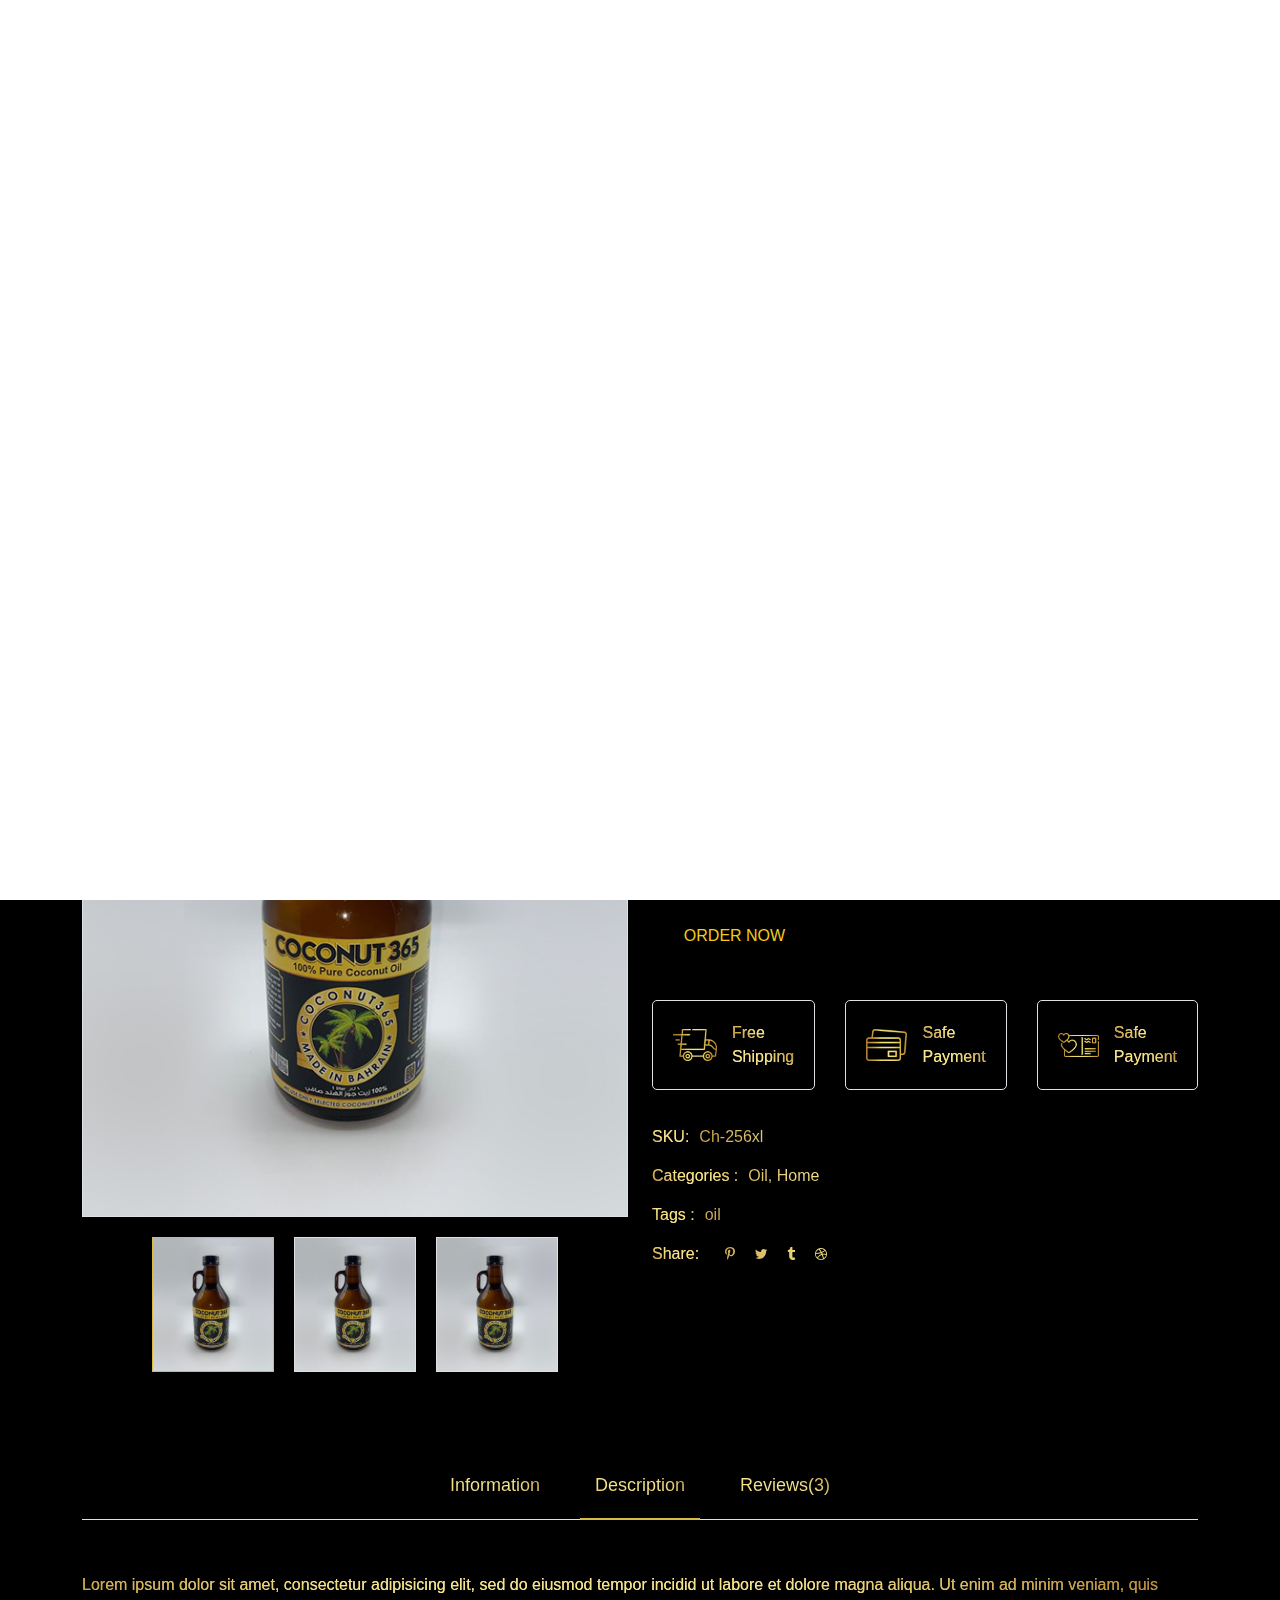
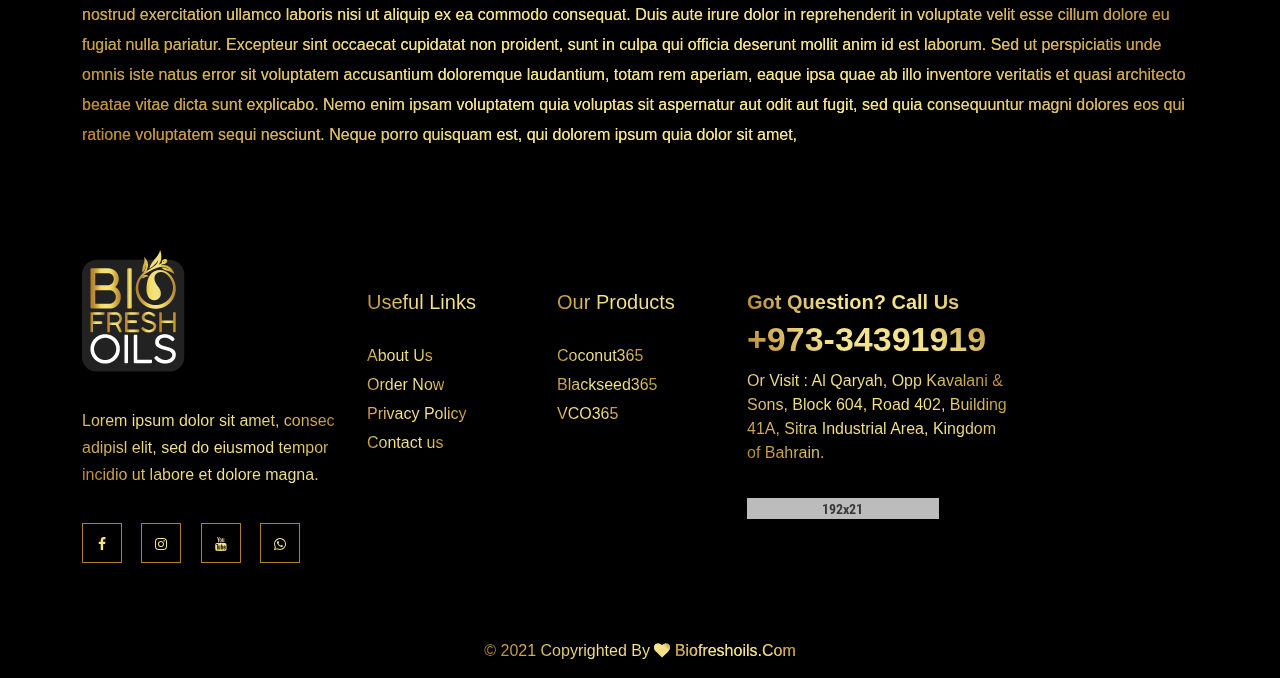
<file: coconut365.html>
<!DOCTYPE html>
<html lang="zxx">

<head>

    <meta charset="UTF-8">
    <meta http-equiv="X-UA-Compatible" content="IE=edge">
    <title>Biofreshoils - Coconut365</title>
    <meta name="robots" content="index, follow" />
    <meta name="description" content="Pronia plant store bootstrap 5 template is an awesome website template for any home plant shop.">
    <meta name="viewport" content="width=device-width, initial-scale=1.0">
    <!-- Favicon -->
    <link rel="shortcut icon" type="image/x-icon" href="assets/images/favicon.ico" />

    <!-- CSS
    ============================================ -->

    <link rel="stylesheet" href="assets/css/bootstrap.min.css" />
    <link rel="stylesheet" href="assets/css/font-awesome.min.css" />
    <link rel="stylesheet" href="assets/css/Pe-icon-7-stroke.css" />
    <link rel="stylesheet" href="assets/css/animate.min.css">
    <link rel="stylesheet" href="assets/css/swiper-bundle.min.css">
    <link rel="stylesheet" href="assets/css/nice-select.css">
    <link rel="stylesheet" href="assets/css/magnific-popup.min.css" />
    <link rel="stylesheet" href="assets/css/ion.rangeSlider.min.css" />

    <!-- Style CSS -->
    <link rel="stylesheet" href="assets/css/style.css">

</head>

<body>
    <div class="preloader-activate preloader-active open_tm_preloader">
        <div class="preloader-area-wrap">
            <div class="spinner d-flex justify-content-center align-items-center h-100">
                <div class="bounce1"></div>
                <div class="bounce2"></div>
                <div class="bounce3"></div>
            </div>
        </div>
    </div>
    <div class="main-wrapper">

        <!-- Begin Main Header Area -->
        <header class="main-header-area">
            <!----- <div class="header-top bg-pronia-primary d-none d-lg-block">
               <div class="container">
                     <div class="row align-items-center">
                         <div class="col-6">
                             <div class="header-top-left">
                                 <span class="pronia-offer">HELLO EVERYONE! 25% Off All Products</span>
                             </div>
                         </div>
                         <div class="col-6">
                             <div class="header-top-right">
                                 <ul class="dropdown-wrap">
                                     <li class="dropdown">
                                         <button class="btn btn-link dropdown-toggle ht-btn" type="button" id="currencyButton" data-bs-toggle="dropdown" aria-label="currency" aria-expanded="false">
                                             USD
                                         </button>
                                         <ul class="dropdown-menu" aria-labelledby="currencyButton">
                                             <li><a class="dropdown-item" href="#">GBP</a></li>
                                             <li><a class="dropdown-item" href="#">ISO</a></li>
                                         </ul>
                                     </li>
                                     <li class="dropdown">
                                         <button class="btn btn-link dropdown-toggle ht-btn" type="button" id="languageButton" data-bs-toggle="dropdown" aria-label="language" aria-expanded="false">
                                             English
                                         </button>
                                         <ul class="dropdown-menu" aria-labelledby="languageButton">
                                             <li><a class="dropdown-item" href="#">French</a></li>
                                             <li><a class="dropdown-item" href="#">Italian</a></li>
                                             <li><a class="dropdown-item" href="#">Spanish</a></li>
                                         </ul>
                                     </li>
                                 </ul>
                             </div>
                         </div>
                     </div>
                 </div>
             </div>
             <div class="header-middle py-30">
                 <div class="container">
                     <div class="row align-items-center">
                         <div class="col-lg-12">
                             <div class="header-middle-wrap position-relative">
                                 <div class="header-contact d-none d-lg-flex">
                                     <i class="pe-7s-call"></i>
                                     <a href="tel://+00-123-456-789">+00 123 456 789</a>
                                 </div>
 
                                 <a href="index.html" class="header-logo">
                                     <img src="assets/images/logo/dark.png" alt="Header Logo">
                                 </a>
 
                                 <div class="header-right">
                                     <ul>
                                         <li>
                                             <a href="#exampleModal" class="search-btn bt" data-bs-toggle="modal" data-bs-target="#exampleModal">
                                                 <i class="pe-7s-search"></i>
                                             </a>
                                         </li>
                                         <li class="dropdown d-none d-lg-block">
                                             <button class="btn btn-link dropdown-toggle ht-btn p-0" type="button" id="settingButton" data-bs-toggle="dropdown" aria-label="setting" aria-expanded="false">
                                                 <i class="pe-7s-users"></i>
                                             </button>
                                             <ul class="dropdown-menu" aria-labelledby="settingButton">
                                                 <li><a class="dropdown-item" href="my-account.html">My account</a></li>
                                                 <li><a class="dropdown-item" href="login-register.html">Login | Register</a>
                                                 </li>
                                             </ul>
                                         </li>
                                         <li class="d-none d-lg-block">
                                             <a href="wishlist.html">
                                                 <i class="pe-7s-like"></i>
                                             </a>
                                         </li>
                                         <li class="minicart-wrap me-3 me-lg-0">
                                             <a href="#miniCart" class="minicart-btn toolbar-btn">
                                                 <i class="pe-7s-shopbag"></i>
                                                 <span class="quantity">3</span>
                                             </a>
                                         </li>
                                         <li class="mobile-menu_wrap d-block d-lg-none">
                                             <a href="#mobileMenu" class="mobile-menu_btn toolbar-btn pl-0">
                                                 <i class="pe-7s-menu"></i>
                                             </a>
                                         </li>
                                     </ul>
                                 </div>--->
                             </div>
             </div>
                         </div>
                     </div>
                 </div>
             <div class="header-bottom d-none d-lg-block">
                 <div class="container">
                     <div class="row">
                         <div class="col-lg-12">
                             <div class="main-menu position-relative section-space-bottom-90">
                                 <nav class="main-nav">
                                     <ul>
                                         <li class="drop-holder">
                                             <a href="index.html">Home</a>
                                             <!---<ul class="drop-menu">
                                                 <li>
                                                     <a href="index.html">Home One</a>
                                                 </li>
                                                 <li>
                                                     <a href="index.html">Home Two</a>
                                                 </li>
                                             </ul>
                                         </li>--->
                                         <li class="megamenu-holder">
                                             <a href="about.html">About</a>
                                            <!-- <ul class="drop-menu megamenu">
                                                 <li>
                                                     <span class="title">Shop Layout</span>
                                                     <ul>
                                                         <li>
                                                             <a href="shop.html">Shop Default</a>
                                                         </li>
                                                         <li>
                                                             <a href="shop-grid-fullwidth.html">Shop Grid Fullwidth</a>
                                                         </li>
                                                         <li>
                                                             <a href="shop-right-sidebar.html">Shop Right Sidebar</a>
                                                         </li>
                                                         <li>
                                                             <a href="shop-list-fullwidth.html">Shop List Fullwidth</a>
                                                         </li>
                                                         <li>
                                                             <a href="shop-list-left-sidebar.html">Shop List Left Sidebar</a>
                                                         </li>
                                                         <li>
                                                             <a href="shop-list-right-sidebar.html">Shop List Right Sidebar</a>
                                                         </li>
                                                     </ul>
                                                 </li>
                                                 <li>
                                                     <span class="title">Product Style</span>
                                                     <ul>
                                                         <li>
                                                             <a href="single-product-variable.html">Single Product Variable</a>
                                                         </li>
                                                         <li>
                                                             <a href="single-product-group.html">Single Product Group</a>
                                                         </li>
                                                         <li>
                                                             <a href="single-product.html">Single Product Default</a>
                                                         </li>
                                                         <li>
                                                             <a href="single-product-affiliate.html">Single Product Affiliate</a>
                                                         </li>
                                                         <li>
                                                             <a href="single-product-sale.html">Single Product Sale</a>
                                                         </li>
                                                         <li>
                                                             <a href="single-product-sticky.html">Single Product Sticky</a>
                                                         </li>
                                                     </ul>
                                                 </li>
                                                 <li>
                                                     <span class="title">Product Related</span>
                                                     <ul>
                                                         <li>
                                                             <a href="my-account.html">My Account</a>
                                                         </li>
                                                         <li>
                                                             <a href="login-register.html">Login | Register</a>
                                                         </li>
                                                         <li>
                                                             <a href="cart.html">Shopping Cart</a>
                                                         </li>
                                                         <li>
                                                             <a href="wishlist.html">Wishlist</a>
                                                         </li>
                                                         <li>
                                                             <a href="compare.html">Compare</a>
                                                         </li>
                                                         <li>
                                                             <a href="checkout.html">Checkout</a>
                                                         </li>
                                                     </ul>
                                                 </li>
                                             </ul>
                                         </li>-->
                                         <li class="drop-holder">
                                             <a href="coconut365.html"><b>Coconut365</b></a>
                                           <!-- <ul class="drop-menu">
                                                 <li>
                                                     <a href="blog-listview.html">Blog List View</a>
                                                 </li>
                                                 <li>
                                                     <a href="blog-detail.html">Blog Detail</a>
                                                 </li>
                                             </ul>
                                         </li>-->
                                         <li>
                                             <a href="blackseed365.html"><b>Blackseed365</b></a>
                                         </li>
                                         <li class="drop-holder">
                                             <a href="order.html">Order</a>
                                            <!-- <ul class="drop-menu">
                                                 <li>
                                                     <a href="faq.html">FAQ</a>
                                                 </li>
                                                 <li>
                                                     <a href="404.html">Error 404</a>
                                                 </li>
                                             </ul>
                                         </li>-->
                                         <li>
                                             <a href="contact.html">Contact</a>
                                         </li>
                                     </ul>
                                 </nav>
                             </div>
                         </div>
                     </div>
                 </div>
             </div>
             <!--- <div class="header-sticky py-4 py-lg-0">
                 <div class="container">
                     <div class="header-nav position-relative">
                         <div class="row align-items-center">
                             <div class="col-lg-3 col-6">
 
                                 <a href="index.html" class="header-logo">
                                     <img src="assets/images/logo/dark.png" alt="Header Logo">
                                 </a>
 
                             </div>
                             <div class="col-lg-6 d-none d-lg-block">
                                 <div class="main-menu">
                                     <nav class="main-nav">
                                         <ul>
                                             <li class="drop-holder">
                                                 <a href="index.html">Home</a>
                                                 <ul class="drop-menu">
                                                     <li>
                                                         <a href="index.html">Home One</a>
                                                     </li>
                                                     <li>
                                                         <a href="index.html">Home Two</a>
                                                     </li>
                                                 </ul>
                                             </li>
                                             <li class="megamenu-holder">
                                                 <a href="shop.html">Shop</a>
                                                 <ul class="drop-menu megamenu">
                                                     <li>
                                                         <span class="title">Shop Layout</span>
                                                         <ul>
                                                             <li>
                                                                 <a href="shop.html">Shop Default</a>
                                                             </li>
                                                             <li>
                                                                 <a href="shop-grid-fullwidth.html">Shop Grid Fullwidth</a>
                                                             </li>
                                                             <li>
                                                                 <a href="shop-right-sidebar.html">Shop Right Sidebar</a>
                                                             </li>
                                                             <li>
                                                                 <a href="shop-list-fullwidth.html">Shop List Fullwidth</a>
                                                             </li>
                                                             <li>
                                                                 <a href="shop-list-left-sidebar.html">Shop List Left Sidebar</a>
                                                             </li>
                                                             <li>
                                                                 <a href="shop-list-right-sidebar.html">Shop List Right
                                                                     Sidebar</a>
                                                             </li>
                                                         </ul>
                                                     </li>
                                                     <li>
                                                         <span class="title">Product Style</span>
                                                         <ul>
                                                             <li>
                                                                 <a href="single-product-variable.html">Single Product
                                                                     Variable</a>
                                                             </li>
                                                             <li>
                                                                 <a href="single-product-group.html">Single Product Group</a>
                                                             </li>
                                                             <li>
                                                                 <a href="single-product.html">Single Product Default</a>
                                                             </li>
                                                             <li>
                                                                 <a href="single-product-affiliate.html">Single Product
                                                                     Affiliate</a>
                                                             </li>
                                                             <li>
                                                                 <a href="single-product-sale.html">Single Product Sale</a>
                                                             </li>
                                                             <li>
                                                                 <a href="single-product-sticky.html">Single Product Sticky</a>
                                                             </li>
                                                         </ul>
                                                     </li>
                                                     <li>
                                                         <span class="title">Product Related</span>
                                                         <ul>
                                                             <li>
                                                                 <a href="my-account.html">My Account</a>
                                                             </li>
                                                             <li>
                                                                 <a href="login-register.html">Login | Register</a>
                                                             </li>
                                                             <li>
                                                                 <a href="cart.html">Shopping Cart</a>
                                                             </li>
                                                             <li>
                                                                 <a href="wishlist.html">Wishlist</a>
                                                             </li>
                                                             <li>
                                                                 <a href="compare.html">Compare</a>
                                                             </li>
                                                             <li>
                                                                 <a href="checkout.html">Checkout</a>
                                                             </li>
                                                         </ul>
                                                     </li>
                                                 </ul>
                                             </li>
                                             <li class="drop-holder">
                                                 <a href="blog.html">Blog</a>
                                                 <ul class="drop-menu">
                                                     <li>
                                                         <a href="blog-listview.html">Blog List View</a>
                                                     </li>
                                                     <li>
                                                         <a href="blog-detail.html">Blog Detail</a>
                                                     </li>
                                                 </ul>
                                             </li>
                                             <li>
                                                 <a href="about.html">About Us</a>
                                             </li>
                                             <li class="drop-holder">
                                                 <a href="#">Pages</a>
                                                 <ul class="drop-menu">
                                                     <li>
                                                         <a href="faq.html">FAQ</a>
                                                     </li>
                                                     <li>
                                                         <a href="404.html">Error 404</a>
                                                     </li>
                                                 </ul>
                                             </li>
                                             <li>
                                                 <a href="contact.html">Contact Us</a>
                                             </li>
                                         </ul>
                                     </nav>
                                 </div>
                             </div>
                            <div class="col-lg-3 col-6">
                                 <div class="header-right">
                                     <ul>
                                         <li>
                                             <a href="#exampleModal" class="search-btn bt" data-bs-toggle="modal" data-bs-target="#exampleModal">
                                                 <i class="pe-7s-search"></i>
                                             </a>
                                         </li>
                                        <li class="dropdown d-none d-lg-block">
                                             <button class="btn btn-link dropdown-toggle ht-btn p-0" type="button" id="stickysettingButton" data-bs-toggle="dropdown" aria-label="setting" aria-expanded="false">
                                                 <i class="pe-7s-users"></i>
                                             </button>
                                             <ul class="dropdown-menu" aria-labelledby="stickysettingButton">
                                                 <li><a class="dropdown-item" href="my-account.html">My account</a></li>
                                                 <li><a class="dropdown-item" href="login-register.html">Login | Register</a>
                                                 </li>
                                             </ul>
                                         </li>
                                         <li class="d-none d-lg-block">
                                             <a href="wishlist.html">
                                                 <i class="pe-7s-like"></i>
                                             </a>
                                         </li>
                                         <li class="minicart-wrap me-3 me-lg-0">
                                             <a href="#miniCart" class="minicart-btn toolbar-btn">
                                                 <i class="pe-7s-shopbag"></i>
                                                 <span class="quantity">3</span>
                                             </a>
                                         </li>
                                         <li class="mobile-menu_wrap d-block d-lg-none">
                                             <a href="#mobileMenu" class="mobile-menu_btn toolbar-btn pl-0">
                                                 <i class="pe-7s-menu"></i>
                                             </a>
                                         </li>
                                     </ul>
                                 </div>
                             </div>
                         </div>
                     </div>
                 </div>
             </div>
             <div class="mobile-menu_wrapper" id="mobileMenu">
                 <div class="offcanvas-body">
                     <div class="inner-body">
                         <div class="offcanvas-top">
                             <a href="#" class="button-close"><i class="pe-7s-close"></i></a>
                         </div>
                         <div class="header-contact offcanvas-contact">
                             <i class="pe-7s-call"></i>
                             <a href="tel://+00-123-456-789">+00 123 456 789</a>
                         </div>
                         <div class="offcanvas-user-info">
                             <ul class="dropdown-wrap">
                                 <li class="dropdown dropdown-left">
                                     <button class="btn btn-link dropdown-toggle ht-btn" type="button" id="languageButtonTwo" data-bs-toggle="dropdown" aria-expanded="false">
                                         English
                                     </button>
                                     <ul class="dropdown-menu" aria-labelledby="languageButtonTwo">
                                         <li><a class="dropdown-item" href="#">French</a></li>
                                         <li><a class="dropdown-item" href="#">Italian</a></li>
                                         <li><a class="dropdown-item" href="#">Spanish</a></li>
                                     </ul>
                                 </li>
                                 <li class="dropdown">
                                     <button class="btn btn-link dropdown-toggle ht-btn usd-dropdown" type="button" id="currencyButtonTwo" data-bs-toggle="dropdown" aria-expanded="false">
                                         USD
                                     </button>
                                     <ul class="dropdown-menu" aria-labelledby="currencyButtonTwo">
                                         <li><a class="dropdown-item" href="#">GBP</a></li>
                                         <li><a class="dropdown-item" href="#">ISO</a></li>
                                     </ul>
                                 </li>
                                 <li class="dropdown">
                                     <button class="btn btn-link dropdown-toggle ht-btn p-0" type="button" id="settingButtonTwo" data-bs-toggle="dropdown" aria-expanded="false">
                                         <i class="pe-7s-users"></i>
                                     </button>
                                     <ul class="dropdown-menu dropdown-menu-end" aria-labelledby="settingButtonTwo">
                                         <li><a class="dropdown-item" href="my-account.html">My account</a></li>
                                         <li><a class="dropdown-item" href="login-register.html">Login | Register</a></li>
                                     </ul>
                                 </li>
                                 <li>
                                     <a href="wishlist.html">
                                         <i class="pe-7s-like"></i>
                                     </a>
                                 </li>
                             </ul>
                         </div>
                         <div class="offcanvas-menu_area">
                             <nav class="offcanvas-navigation">
                                 <ul class="mobile-menu">
                                     <li class="menu-item-has-children">
                                         <a href="#">
                                             <span class="mm-text">Home
                                         <i class="pe-7s-angle-down"></i>
                                     </span>
                                         </a>
                                         <ul class="sub-menu">
                                             <li>
                                                 <a href="index.html">
                                                     <span class="mm-text">Home One</span>
                                                 </a>
                                             </li>
                                             <li>
                                                 <a href="index.html">
                                                     <span class="mm-text">Home Two</span>
                                                 </a>
                                             </li>
                                         </ul>
                                     </li>
                                     <li class="menu-item-has-children">
                                         <a href="#">
                                             <span class="mm-text">Shop
                                         <i class="pe-7s-angle-down"></i>
                                     </span>
                                         </a>
                                         <ul class="sub-menu">
                                             <li class="menu-item-has-children">
                                                 <a href="#">
                                                     <span class="mm-text">Shop Layout
                                                 <i class="pe-7s-angle-down"></i>
                                             </span>
                                                 </a>
                                                 <ul class="sub-menu">
                                                     <li>
                                                         <a href="shop.html">
                                                             <span class="mm-text">Shop Default</span>
                                                         </a>
                                                     </li>
                                                     <li>
                                                         <a href="shop-grid-fullwidth.html">
                                                             <span class="mm-text">Shop Grid Fullwidth</span>
                                                         </a>
                                                     </li>
                                                     <li>
                                                         <a href="shop-right-sidebar.html">
                                                             <span class="mm-text">Shop Right Sidebar</span>
                                                         </a>
                                                     </li>
                                                     <li>
                                                         <a href="shop-list-fullwidth.html">
                                                             <span class="mm-text">Shop List Fullwidth</span>
                                                         </a>
                                                     </li>
                                                     <li>
                                                         <a href="shop-list-left-sidebar.html">
                                                             <span class="mm-text">Shop List Left Sidebar</span>
                                                         </a>
                                                     </li>
                                                     <li>
                                                         <a href="shop-list-right-sidebar.html">
                                                             <span class="mm-text">Shop List Right Sidebar</span>
                                                         </a>
                                                     </li>
                                                 </ul>
                                             </li>
                                             <li class="menu-item-has-children">
                                                 <a href="#">
                                                     <span class="mm-text">Product Style
                                                 <i class="pe-7s-angle-down"></i>
                                             </span>
                                                 </a>
                                                 <ul class="sub-menu">
                                                     <li>
                                                         <a href="single-product.html">
                                                             <span class="mm-text">Single Product Default</span>
                                                         </a>
                                                     </li>
                                                     <li>
                                                         <a href="single-product-group.html">
                                                             <span class="mm-text">Single Product Group</span>
                                                         </a>
                                                     </li>
                                                     <li>
                                                         <a href="single-product-variable.html">
                                                             <span class="mm-text">Single Product Variable</span>
                                                         </a>
                                                     </li>
                                                     <li>
                                                         <a href="single-product-sale.html">
                                                             <span class="mm-text">Single Product Sale</span>
                                                         </a>
                                                     </li>
                                                     <li>
                                                         <a href="single-product-sticky.html">
                                                             <span class="mm-text">Single Product Sticky</span>
                                                         </a>
                                                     </li>
                                                     <li>
                                                         <a href="single-product-affiliate.html">
                                                             <span class="mm-text">Single Product Affiliate</span>
                                                         </a>
                                                     </li>
                                                 </ul>
                                             </li>
                                             <li class="menu-item-has-children">
                                                 <a href="#">
                                                     <span class="mm-text">Product Related
                                                 <i class="pe-7s-angle-down"></i>
                                             </span>
                                                 </a>
                                                 <ul class="sub-menu">
                                                     <li>
                                                         <a href="my-account.html">
                                                             <span class="mm-text">My Account</span>
                                                         </a>
                                                     </li>
                                                     <li>
                                                         <a href="login-register.html">
                                                             <span class="mm-text">Login | Register</span>
                                                         </a>
                                                     </li>
                                                     <li>
                                                         <a href="cart.html">
                                                             <span class="mm-text">Shopping Cart</span>
                                                         </a>
                                                     </li>
                                                     <li>
                                                         <a href="wishlist.html">
                                                             <span class="mm-text">Wishlist</span>
                                                         </a>
                                                     </li>
                                                     <li>
                                                         <a href="compare.html">
                                                             <span class="mm-text">Compare</span>
                                                         </a>
                                                     </li>
                                                     <li>
                                                         <a href="checkout.html">
                                                             <span class="mm-text">Checkout</span>
                                                         </a>
                                                     </li>
                                                 </ul>
                                             </li>
                                         </ul>
                                     </li>
                                     <li class="menu-item-has-children">
                                         <a href="#">
                                             <span class="mm-text">Blog
                                         <i class="pe-7s-angle-down"></i>
                                     </span>
                                         </a>
                                         <ul class="sub-menu">
                                             <li class="menu-item-has-children">
                                                 <a href="#">
                                                     <span class="mm-text">Blog Holder
                                                 <i class="pe-7s-angle-down"></i>
                                             </span>
                                                 </a>
                                                 <ul class="sub-menu">
                                                     <li>
                                                         <a href="blog.html">
                                                             <span class="mm-text">Blog Default</span>
                                                         </a>
                                                     </li>
                                                     <li>
                                                         <a href="blog-listview.html">Blog List View</a>
                                                     </li>
                                                     <li>
                                                         <a href="blog-detail.html">Blog Detail</a>
                                                     </li>
                                                 </ul>
                                             </li>
                                         </ul>
                                     </li>
                                     <li>
                                         <a href="about.html">
                                             <span class="mm-text">About Us</span>
                                         </a>
                                     </li>
                                     <li class="menu-item-has-children">
                                         <a href="#">
                                             <span class="mm-text">Pages
                                         <i class="pe-7s-angle-down"></i>
                                     </span>
                                         </a>
                                         <ul class="sub-menu">
                                             <li>
                                                 <a href="faq.html">
                                                     <span class="mm-text">Frequently Questions</span>
                                                 </a>
                                             </li>
                                             <li>
                                                 <a href="404.html">
                                                     <span class="mm-text">Error 404</span>
                                                 </a>
                                             </li>
                                         </ul>
                                     </li>
                                     <li>
                                         <a href="contact.html">
                                             <span class="mm-text">Contact</span>
                                         </a>
                                     </li>
                                 </ul>
                             </nav>
                         </div>
                     </div>
                 </div>
             </div>
             <div class="modal fade" id="exampleModal" tabindex="-1" aria-labelledby="exampleModal" aria-hidden="true">
                 <div class="modal-dialog modal-fullscreen">
                     <div class="modal-content modal-bg-dark">
                         <div class="modal-header">
                             <button type="button" class="btn-close" data-bs-dismiss="modal" aria-label="Close" data-tippy="Close" data-tippy-inertia="true" data-tippy-animation="shift-away" data-tippy-delay="50" data-tippy-arrow="true" data-tippy-theme="sharpborder">
                             </button>
                         </div>
                         <div class="modal-body">
                             <div class="modal-search">
                                 <span class="searchbox-info">Start typing and press Enter to search or ESC to close</span>
                                 <form action="#" class="hm-searchbox">
                                     <input type="text" name="Search..." value="Search..." onblur="if(this.value==''){this.value='Search...'}" onfocus="if(this.value=='Search...'){this.value=''}" autocomplete="off">
                                     <button class="search-btn" type="submit" aria-label="searchbtn">
                                         <i class="pe-7s-search"></i>
                                     </button>
                                 </form>
                             </div>
                         </div>
                     </div>
                 </div>
             </div>
             <div class="offcanvas-minicart_wrapper" id="miniCart">
                 <div class="offcanvas-body">
                     <div class="minicart-content">
                         <div class="minicart-heading">
                             <h4 class="mb-0">Shopping Cart</h4>
                             <a href="#" class="button-close"><i class="pe-7s-close" data-tippy="Close" data-tippy-inertia="true"
                             data-tippy-animation="shift-away" data-tippy-delay="50" data-tippy-arrow="true"
                             data-tippy-theme="sharpborder"></i></a>
                         </div>
                         <ul class="minicart-list">
                             <li class="minicart-product">
                                 <a class="product-item_remove" href="#"><i class="pe-7s-close" data-tippy="Remove"
                                 data-tippy-inertia="true" data-tippy-animation="shift-away" data-tippy-delay="50"
                                 data-tippy-arrow="true" data-tippy-theme="sharpborder"></i></a>
                                 <a href="single-product-variable.html" class="product-item_img">
                                     <img class="img-full" src="assets/images/product/small-size/2-1-70x78.png" alt="Product Image">
                                 </a>
                                 <div class="product-item_content">
                                     <a class="product-item_title" href="single-product-variable.html">American Marigold</a>
                                     <span class="product-item_quantity">1 x $23.45</span>
                                 </div>
                             </li>
                             <li class="minicart-product">
                                 <a class="product-item_remove" href="#"><i class="pe-7s-close" data-tippy="Remove"
                                 data-tippy-inertia="true" data-tippy-animation="shift-away" data-tippy-delay="50"
                                 data-tippy-arrow="true" data-tippy-theme="sharpborder"></i></a>
                                 <a href="single-product-variable.html" class="product-item_img">
                                     <img class="img-full" src="assets/images/product/small-size/2-2-70x78.png" alt="Product Image">
                                 </a>
                                 <div class="product-item_content">
                                     <a class="product-item_title" href="single-product-variable.html">Black Eyed Susan</a>
                                     <span class="product-item_quantity">1 x $25.45</span>
                                 </div>
                             </li>
                             <li class="minicart-product">
                                 <a class="product-item_remove" href="#">
                                     <i class="pe-7s-close" data-tippy="Remove" data-tippy-inertia="true"
                                 data-tippy-animation="shift-away" data-tippy-delay="50" data-tippy-arrow="true"
                                 data-tippy-theme="sharpborder"></i>
                                 </a>
                                 <a href="single-product-variable.html" class="product-item_img">
                                     <img class="img-full" src="assets/images/product/small-size/2-3-70x78.png" alt="Product Image">
                                 </a>
                                 <div class="product-item_content">
                                     <a class="product-item_title" href="single-product-variable.html">Bleeding Heart</a>
                                     <span class="product-item_quantity">1 x $30.45</span>
                                 </div>
                             </li>
                         </ul>
                     </div>
                     <div class="minicart-item_total">
                         <span>Subtotal</span>
                         <span class="ammount">$79.35</span>
                     </div>
                     <div class="group-btn_wrap d-grid gap-2">
                         <a href="cart.html" class="btn btn-dark">View Cart</a>
                         <a href="checkout.html" class="btn btn-dark">Checkout</a>
                     </div>
                 </div>
             </div>--->
             <div class="global-overlay"></div>
         </header>
 
         
         <!-- Main Header Area End Here -->

        <!-- Begin Main Content Area  -->
        <main class="main-content">
            <div class="breadcrumb-area breadcrumb-height" data-bg-image="assets/images/breadcrumb/bg/1-1-1919x388.jpg">
                <div class="container h-100">
                    <div class="row h-100">
                        <div class="col-lg-12">
                            <div class="breadcrumb-item">
                                <h2 class="breadcrumb-heading">Coconut365</h2>
                                <ul>
                                    <!---<li>
                                        <a href="index.html">Home</a>
                                    </li>--->
                                    <li>Best Selling Product</li>
                                </ul>
                            </div>
                        </div>
                    </div>
                </div>
            </div>
            <div class="single-product-area section-space-top-100">
                <div class="container">
                    <div class="row">
                        <div class="col-lg-6">
                            <div class="single-product-img">
                                <div class="swiper-container single-product-slider">
                                    <div class="swiper-wrapper">
                                        <div class="swiper-slide">
                                            <a href="assets/images/product/large-size/1-1-570x633.jpg" class="single-img gallery-popup">
                                                <img class="img-full" src="assets/images/product/large-size/1-1-570x633.jpg" alt="Product Image">
                                            </a>
                                        </div>
                                        <div class="swiper-slide">
                                            <a href="assets/images/product/large-size/1-2-570x633.jpg" class="single-img gallery-popup">
                                                <img class="img-full" src="assets/images/product/large-size/1-2-570x633.jpg" alt="Product Image">
                                            </a>
                                        </div>
                                        <div class="swiper-slide">
                                            <a href="assets/images/product/large-size/1-3-570x633.jpg" class="single-img gallery-popup">
                                                <img class="img-full" src="assets/images/product/large-size/1-3-570x633.jpg" alt="Product Image">
                                            </a>
                                        </div>
                                        <div class="swiper-slide">
                                            <a href="assets/images/product/large-size/1-4-570x633.jpg" class="single-img gallery-popup">
                                                <img class="img-full" src="assets/images/product/large-size/1-4-570x633.jpg" alt="Product Image">
                                            </a>
                                        </div>
                                    </div>
                                </div>
                                <div class="thumbs-arrow-holder">
                                    <div class="swiper-container single-product-thumbs">
                                        <div class="swiper-wrapper">
                                            <a href="#" class="swiper-slide">
                                                <img class="img-full" src="assets/images/product/large-size/1-1-570x633.jpg" alt="Product Thumnail">
                                            </a>
                                            <a href="#" class="swiper-slide">
                                                <img class="img-full" src="assets/images/product/large-size/1-2-570x633.jpg" alt="Product Thumnail">
                                            </a>
                                            <a href="#" class="swiper-slide">
                                                <img class="img-full" src="assets/images/product/large-size/1-3-570x633.jpg" alt="Product Thumnail">
                                            </a>
                                            <a href="#" class="swiper-slide">
                                                <img class="img-full" src="assets/images/product/large-size/1-4-570x633.jpg" alt="Product Thumnail">
                                            </a>
                                        </div>
                                        <!-- Add Arrows -->
                                        <div class=" thumbs-button-wrap d-none d-md-block">
                                            <div class="thumbs-button-prev">
                                                <i class="pe-7s-angle-left"></i>
                                            </div>
                                            <div class="thumbs-button-next">
                                                <i class="pe-7s-angle-right"></i>
                                            </div>
                                        </div>
                                    </div>
                                </div>
                            </div>
                        </div>
                        <div class="col-lg-6 pt-5 pt-lg-0">
                            <div class="single-product-content">
                                <h2 class="title"><b>Coconut365</b></h2>
                                <div class="price-box">
                                    <span class="new-price">BHD 2.9</span>
                                </div>
                                <div class="rating-box-wrap pb-4">
                                    <div class="rating-box">
                                        <ul>
                                            <li><i class="fa fa-star"></i></li>
                                            <li><i class="fa fa-star"></i></li>
                                            <li><i class="fa fa-star"></i></li>
                                            <li><i class="fa fa-star"></i></li>
                                            <li><i class="fa fa-star"></i></li>
                                        </ul>
                                    </div>
                                    <div class="review-status">
                                        <a href="#">( 1 Review )</a>
                                    </div>
                                </div>
                                <p class="short-desc">Lorem ipsum dolor sit amet, consectetur adipisic elit, sed do eiusmod
                                    tempo incid ut labore et dolore magna aliqua. Ut enim ad minim veniam, quis nostru
                                    exercitation ullamco laboris nisi ut aliquip ex ea commodo consequat. Duis aute irure dolor
                                    in reprehenderit in voluptate</p>
                               <ul class="quantity-with-btn">
                                    <!--<li class="quantity">
                                        <div class="cart-plus-minus">
                                            <input class="cart-plus-minus-box" value="1" type="text">
                                        </div>
                                    </li>--> 
                                    <li class="add-to-cart">
                                        <a class="btn btn-custom-size lg-size btn-pronia-primary" href="order.html">Order Now</a>
                                    </li>
                                    <!---<li class="wishlist-btn-wrap">
                                        <a class="custom-circle-btn" href="wishlist.html">
                                            <i class="pe-7s-like"></i>
                                        </a>
                                    </li>
                                    <li class="compare-btn-wrap">
                                        <a class="custom-circle-btn" href="compare.html">
                                            <i class="pe-7s-refresh-2"></i>
                                        </a>
                                    </li>--->
                               </ul>
                                <ul class="service-item-wrap">
                                    <li class="service-item">
                                        <div class="service-img">
                                            <img src="assets/images/shipping/icon/car.png" alt="Shipping Icon">
                                        </div>
                                        <div class="service-content">
                                            <span class="title">Free <br> Shipping</span>
                                        </div>
                                    </li>
                                    <li class="service-item">
                                        <div class="service-img">
                                            <img src="assets/images/shipping/icon/card.png" alt="Shipping Icon">
                                        </div>
                                        <div class="service-content">
                                            <span class="title">Safe <br> Payment</span>
                                        </div>
                                    </li>
                                    <li class="service-item">
                                        <div class="service-img">
                                            <img src="assets/images/shipping/icon/service.png" alt="Shipping Icon">
                                        </div>
                                        <div class="service-content">
                                            <span class="title">Safe <br> Payment</span>
                                        </div>
                                    </li>
                                </ul>
                                <div class="product-category">
                                    <span class="title">SKU:</span>
                                    <ul>
                                        <li>
                                            <a href="#">Ch-256xl</a>
                                        </li>
                                    </ul>
                                </div>
                                <div class="product-category">
                                    <span class="title">Categories :</span>
                                    <ul>
                                        <li>
                                            <a href="#">Oil,</a>
                                        </li>
                                        <li>
                                            <a href="#">Home</a>
                                        </li>
                                    </ul>
                                </div>
                                <div class="product-category product-tags">
                                    <span class="title">Tags :</span>
                                    <ul>
                                        <li>
                                            <a href="#">oil</a>
                                        </li>
                                    </ul>
                                </div>
                                <div class="product-category social-link align-items-center pb-0">
                                    <span class="title pe-3">Share:</span>
                                    <ul>
                                        <li>
                                            <a href="#" data-tippy="Pinterest" data-tippy-inertia="true" data-tippy-animation="shift-away" data-tippy-delay="50" data-tippy-arrow="true" data-tippy-theme="sharpborder">
                                                <i class="fa fa-pinterest-p"></i>
                                            </a>
                                        </li>
                                        <li>
                                            <a href="#" data-tippy="Twitter" data-tippy-inertia="true" data-tippy-animation="shift-away" data-tippy-delay="50" data-tippy-arrow="true" data-tippy-theme="sharpborder">
                                                <i class="fa fa-twitter"></i>
                                            </a>
                                        </li>
                                        <li>
                                            <a href="#" data-tippy="Tumblr" data-tippy-inertia="true" data-tippy-animation="shift-away" data-tippy-delay="50" data-tippy-arrow="true" data-tippy-theme="sharpborder">
                                                <i class="fa fa-tumblr"></i>
                                            </a>
                                        </li>
                                        <li>
                                            <a href="#" data-tippy="Dribbble" data-tippy-inertia="true" data-tippy-animation="shift-away" data-tippy-delay="50" data-tippy-arrow="true" data-tippy-theme="sharpborder">
                                                <i class="fa fa-dribbble"></i>
                                            </a>
                                        </li>
                                    </ul>
                                </div>
                            </div>
                        </div>
                    </div>
                </div>
            </div>
            <div class="product-tab-area section-space-top-100">
                <div class="container">
                    <div class="row">
                        <div class="col-lg-12">
                            <ul class="nav product-tab-nav tab-style-2 pt-0" role="tablist">
                                <li class="nav-item" role="presentation">
                                    <a class="tab-btn" id="information-tab" data-bs-toggle="tab" href="#information" role="tab" aria-controls="information" aria-selected="false">
                                        Information
                                    </a>
                                </li>
                                <li class="nav-item" role="presentation">
                                    <a class="active tab-btn" id="description-tab" data-bs-toggle="tab" href="#description" role="tab" aria-controls="description" aria-selected="true">
                                        Description
                                    </a>
                                </li>
                                <li class="nav-item" role="presentation">
                                    <a class="tab-btn" id="reviews-tab" data-bs-toggle="tab" href="#reviews" role="tab" aria-controls="reviews" aria-selected="false">
                                        Reviews(3)
                                    </a>
                                </li>
                            </ul>
                            <div class="tab-content product-tab-content">
                                <div class="tab-pane fade" id="information" role="tabpanel" aria-labelledby="information-tab">
                                    <div class="product-information-body">
                                        <h4 class="title">Shipping</h4>
                                        <p class="short-desc mb-4">The item will be shipped from China. So it need 15-20 days to
                                            deliver. Our product is good with reasonable price and we believe you will worth it.
                                            So please wait for it patiently! Thanks.Any question please kindly to contact us and
                                            we promise to work hard to help you to solve the problem</p>
                                        <h4 class="title">About return request</h4>
                                        <p class="short-desc mb-4">If you don't need the item with worry, you can contact us
                                            then we will help you to solve the problem, so please close the return request!
                                            Thanks</p>
                                        <h4 class="title">Guarantee</h4>
                                        <p class="short-desc mb-0">If it is the quality question, we will resend or refund to
                                            you; If you receive damaged or wrong items, please contact us and attach some
                                            pictures about product, we will exchange a new correct item to you after the
                                            confirmation.</p>
                                    </div>
                                </div>
                                <div class="tab-pane fade show active" id="description" role="tabpanel" aria-labelledby="description-tab">
                                    <div class="product-description-body">
                                        <p class="short-desc mb-0">Lorem ipsum dolor sit amet, consectetur adipisicing elit, sed
                                            do eiusmod tempor incidid ut labore et dolore magna aliqua. Ut enim ad minim veniam,
                                            quis nostrud exercitation ullamco laboris nisi ut aliquip ex ea commodo consequat.
                                            Duis aute irure dolor in reprehenderit in voluptate velit esse cillum dolore eu
                                            fugiat nulla pariatur. Excepteur sint occaecat cupidatat non proident, sunt in culpa
                                            qui officia deserunt mollit anim id est laborum. Sed ut perspiciatis unde omnis iste
                                            natus error sit voluptatem accusantium doloremque laudantium, totam rem aperiam,
                                            eaque ipsa quae ab illo inventore veritatis et quasi architecto beatae vitae dicta
                                            sunt explicabo. Nemo enim ipsam voluptatem quia voluptas sit aspernatur aut odit aut
                                            fugit, sed quia consequuntur magni dolores eos qui ratione voluptatem sequi
                                            nesciunt. Neque porro quisquam est, qui dolorem ipsum quia dolor sit amet,
                                        </p>
                                    </div>
                                </div>
                                <div class="tab-pane fade" id="reviews" role="tabpanel" aria-labelledby="reviews-tab">
                                    <div class="product-review-body">
                                        <div class="blog-comment mt-0">
                                            <h4 class="heading">Comments (03)</h4>
                                            <div class="blog-comment-item">
                                                <div class="blog-comment-img">
                                                    <img src="assets/images/blog/avatar/1-1-120x120.png" alt="User Image">
                                                </div>
                                                <div class="blog-comment-content">
                                                    <div class="user-meta">
                                                        <h2 class="user-name">Donald Chavez</h2>
                                                        <span class="date">21 July 2021</span>
                                                    </div>
                                                    <p class="user-comment">Lorem ipsum dolor sit amet, consectetur adipisi
                                                        elit, sed
                                                        do eiusmod tempor incidid ut labore etl dolore magna aliqua. Ut enim ad
                                                        minim
                                                        veniam, quis nostrud exercitati ullamco laboris nisi ut aliquiex ea
                                                        commodo
                                                        consequat.
                                                    </p>
                                                    <a class="btn btn-custom-size comment-btn" href="#">Reply</a>
                                                </div>
                                            </div>
                                            <div class="blog-comment-item relpy-item">
                                                <div class="blog-comment-img">
                                                    <img src="assets/images/blog/avatar/1-2-120x120.png" alt="User Image">
                                                </div>
                                                <div class="blog-comment-content">
                                                    <div class="user-meta">
                                                        <h2 class="user-name">Marissa Swan</h2>
                                                        <span class="date">21 July 2021</span>
                                                    </div>
                                                    <p class="user-comment">Lorem ipsum dolor sit amet, consectetur adipisi
                                                        elit, sed do
                                                        eiusmod tempr incidid ut labore etl dolore magna aliqua. Ut enim ad
                                                        minim veniam,
                                                        quisnos exercitati ullamco laboris nisi ut aliquiex.
                                                    </p>
                                                    <a class="btn btn-custom-size comment-btn style-2" href="#">Reply</a>
                                                </div>
                                            </div>
                                            <div class="blog-comment-item">
                                                <div class="blog-comment-img">
                                                    <img src="assets/images/blog/avatar/1-3-120x120.png" alt="User Image">
                                                </div>
                                                <div class="blog-comment-content">
                                                    <div class="user-meta">
                                                        <h2 class="user-name">Donald Chavez</h2>
                                                        <span class="date">21 July 2021</span>
                                                    </div>
                                                    <p class="user-comment">Lorem ipsum dolor sit amet, consectetur adipisi
                                                        elit, sed
                                                        do eiusmod tempor incidid ut labore etl dolore magna aliqua. Ut enim ad
                                                        minim
                                                        veniam, quis nostrud exercitati ullamco laboris nisi ut aliquiex ea
                                                        commodo
                                                        consequat.
                                                    </p>
                                                    <a class="btn btn-custom-size comment-btn" href="#">Reply</a>
                                                </div>
                                            </div>
                                        </div>
                                        <div class="feedback-area">
                                            <h2 class="heading">Leave a comment</h2>
                                            <form class="feedback-form" action="#">
                                                <div class="group-input">
                                                    <div class="form-field me-md-30 mb-30 mb-md-0">
                                                        <input type="text" name="name" placeholder="Your Name*" class="input-field">
                                                    </div>
                                                    <div class="form-field">
                                                        <input type="text" name="email" placeholder="Your Email*" class="input-field">
                                                    </div>
                                                </div>
                                                <div class="form-field mt-30">
                                                    <input type="text" name="subject" placeholder="Subject (Optinal)" class="input-field">
                                                </div>
                                                <div class="form-field mt-30">
                                                    <textarea name="message" placeholder="Message" class="textarea-field"></textarea>
                                                </div>
                                                <div class="button-wrap pt-5">
                                                    <button type="submit" value="submit" class="btn btn-custom-size xl-size btn-pronia-primary" name="submit">Post
                                                        Comment</button>
                                                </div>
                                            </form>
                                        </div>
                                    </div>
                                </div>
                            </div>
                        </div>
                    </div>
                </div>
            </div>

            <!-- Begin Product Area 
            <div class="product-area section-space-y-axis-90">
                <div class="container">
                    <div class="row">
                        <div class="section-title-wrap without-tab">
                            <h2 class="section-title">Related Products</h2>
                            <p class="section-desc">Contrary to popular belief, Lorem Ipsum is not simply random text. It has
                                roots in a piece of classical Latin literature
                            </p>
                        </div>
                        <div class="col-lg-12">
                            <div class="swiper-container product-slider">
                                <div class="swiper-wrapper">
                                    <div class="swiper-slide product-item">
                                        <div class="product-img">
                                            <a href="single-product-variable.html">
                                                <img class="primary-img" src="assets/images/product/medium-size/1-9-270x300.jpg" alt="Product Images">
                                                <img class="secondary-img" src="assets/images/product/medium-size/1-10-270x300.jpg" alt="Product Images">
                                            </a>
                                            <div class="product-add-action">
                                                <ul>
                                                    <li>
                                                        <a href="wishlist.html" data-tippy="Add to wishlist" data-tippy-inertia="true" data-tippy-animation="shift-away" data-tippy-delay="50" data-tippy-arrow="true" data-tippy-theme="sharpborder">
                                                            <i class="pe-7s-like"></i>
                                                        </a>
                                                    </li>
                                                    <li class="quuickview-btn" data-bs-toggle="modal" data-bs-target="#quickModal">
                                                        <a href="#" data-tippy="Quickview" data-tippy-inertia="true" data-tippy-animation="shift-away" data-tippy-delay="50" data-tippy-arrow="true" data-tippy-theme="sharpborder">
                                                            <i class="pe-7s-look"></i>
                                                        </a>
                                                    </li>
                                                    <li>
                                                        <a href="cart.html" data-tippy="Add to cart" data-tippy-inertia="true" data-tippy-animation="shift-away" data-tippy-delay="50" data-tippy-arrow="true" data-tippy-theme="sharpborder">
                                                            <i class="pe-7s-cart"></i>
                                                        </a>
                                                    </li>
                                                </ul>
                                            </div>
                                        </div>
                                        <div class="product-content">
                                            <a class="product-name" href="single-product-variable.html">American Marigold</a>
                                            <div class="price-box pb-1">
                                                <span class="new-price">$23.45</span>
                                            </div>
                                            <div class="rating-box">
                                                <ul>
                                                    <li><i class="fa fa-star"></i></li>
                                                    <li><i class="fa fa-star"></i></li>
                                                    <li><i class="fa fa-star"></i></li>
                                                    <li><i class="fa fa-star"></i></li>
                                                    <li><i class="fa fa-star"></i></li>
                                                </ul>
                                            </div>
                                        </div>
                                    </div>
                                    <div class="swiper-slide product-item">
                                        <div class="product-img">
                                            <a href="single-product-variable.html">
                                                <img class="primary-img" src="assets/images/product/medium-size/1-10-270x300.jpg" alt="Product Images">
                                                <img class="secondary-img" src="assets/images/product/medium-size/1-11-270x300.jpg" alt="Product Images">
                                            </a>
                                            <div class="product-add-action">
                                                <ul>
                                                    <li>
                                                        <a href="wishlist.html" data-tippy="Add to wishlist" data-tippy-inertia="true" data-tippy-animation="shift-away" data-tippy-delay="50" data-tippy-arrow="true" data-tippy-theme="sharpborder">
                                                            <i class="pe-7s-like"></i>
                                                        </a>
                                                    </li>
                                                    <li class="quuickview-btn" data-bs-toggle="modal" data-bs-target="#quickModal">
                                                        <a href="#" data-tippy="Quickview" data-tippy-inertia="true" data-tippy-animation="shift-away" data-tippy-delay="50" data-tippy-arrow="true" data-tippy-theme="sharpborder">
                                                            <i class="pe-7s-look"></i>
                                                        </a>
                                                    </li>
                                                    <li>
                                                        <a href="cart.html" data-tippy="Add to cart" data-tippy-inertia="true" data-tippy-animation="shift-away" data-tippy-delay="50" data-tippy-arrow="true" data-tippy-theme="sharpborder">
                                                            <i class="pe-7s-cart"></i>
                                                        </a>
                                                    </li>
                                                </ul>
                                            </div>
                                        </div>
                                        <div class="product-content">
                                            <a class="product-name" href="single-product-variable.html">Black Eyed Susan</a>
                                            <div class="price-box pb-1">
                                                <span class="new-price">$25.45</span>
                                            </div>
                                            <div class="rating-box">
                                                <ul>
                                                    <li><i class="fa fa-star"></i></li>
                                                    <li><i class="fa fa-star"></i></li>
                                                    <li><i class="fa fa-star"></i></li>
                                                    <li><i class="fa fa-star"></i></li>
                                                    <li><i class="fa fa-star"></i></li>
                                                </ul>
                                            </div>
                                        </div>
                                    </div>
                                    <div class="swiper-slide product-item">
                                        <div class="product-img">
                                            <a href="single-product-variable.html">
                                                <img class="primary-img" src="assets/images/product/medium-size/1-11-270x300.jpg" alt="Product Images">
                                                <img class="secondary-img" src="assets/images/product/medium-size/1-4-270x300.jpg" alt="Product Images">
                                            </a>
                                            <div class="product-add-action">
                                                <ul>
                                                    <li>
                                                        <a href="wishlist.html" data-tippy="Add to wishlist" data-tippy-inertia="true" data-tippy-animation="shift-away" data-tippy-delay="50" data-tippy-arrow="true" data-tippy-theme="sharpborder">
                                                            <i class="pe-7s-like"></i>
                                                        </a>
                                                    </li>
                                                    <li class="quuickview-btn" data-bs-toggle="modal" data-bs-target="#quickModal">
                                                        <a href="#" data-tippy="Quickview" data-tippy-inertia="true" data-tippy-animation="shift-away" data-tippy-delay="50" data-tippy-arrow="true" data-tippy-theme="sharpborder">
                                                            <i class="pe-7s-look"></i>
                                                        </a>
                                                    </li>
                                                    <li>
                                                        <a href="cart.html" data-tippy="Add to cart" data-tippy-inertia="true" data-tippy-animation="shift-away" data-tippy-delay="50" data-tippy-arrow="true" data-tippy-theme="sharpborder">
                                                            <i class="pe-7s-cart"></i>
                                                        </a>
                                                    </li>
                                                </ul>
                                            </div>
                                        </div>
                                        <div class="product-content">
                                            <a class="product-name" href="single-product-variable.html">Bleeding Heart</a>
                                            <div class="price-box pb-1">
                                                <span class="new-price">$30.45</span>
                                            </div>
                                            <div class="rating-box">
                                                <ul>
                                                    <li><i class="fa fa-star"></i></li>
                                                    <li><i class="fa fa-star"></i></li>
                                                    <li><i class="fa fa-star"></i></li>
                                                    <li><i class="fa fa-star"></i></li>
                                                    <li><i class="fa fa-star"></i></li>
                                                </ul>
                                            </div>
                                        </div>
                                    </div>
                                    <div class="swiper-slide product-item">
                                        <div class="product-img">
                                            <a href="single-product-variable.html">
                                                <img class="primary-img" src="assets/images/product/medium-size/1-7-270x300.jpg" alt="Product Images">
                                                <img class="secondary-img" src="assets/images/product/medium-size/1-8-270x300.jpg" alt="Product Images">
                                            </a>
                                            <div class="product-add-action">
                                                <ul>
                                                    <li>
                                                        <a href="wishlist.html" data-tippy="Add to wishlist" data-tippy-inertia="true" data-tippy-animation="shift-away" data-tippy-delay="50" data-tippy-arrow="true" data-tippy-theme="sharpborder">
                                                            <i class="pe-7s-like"></i>
                                                        </a>
                                                    </li>
                                                    <li class="quuickview-btn" data-bs-toggle="modal" data-bs-target="#quickModal">
                                                        <a href="#" data-tippy="Quickview" data-tippy-inertia="true" data-tippy-animation="shift-away" data-tippy-delay="50" data-tippy-arrow="true" data-tippy-theme="sharpborder">
                                                            <i class="pe-7s-look"></i>
                                                        </a>
                                                    </li>
                                                    <li>
                                                        <a href="cart.html" data-tippy="Add to cart" data-tippy-inertia="true" data-tippy-animation="shift-away" data-tippy-delay="50" data-tippy-arrow="true" data-tippy-theme="sharpborder">
                                                            <i class="pe-7s-cart"></i>
                                                        </a>
                                                    </li>
                                                </ul>
                                            </div>
                                        </div>
                                        <div class="product-content">
                                            <a class="product-name" href="single-product-variable.html">Bloody Cranesbill</a>
                                            <div class="price-box pb-1">
                                                <span class="new-price">$45.00</span>
                                            </div>
                                            <div class="rating-box">
                                                <ul>
                                                    <li><i class="fa fa-star"></i></li>
                                                    <li><i class="fa fa-star"></i></li>
                                                    <li><i class="fa fa-star"></i></li>
                                                    <li><i class="fa fa-star"></i></li>
                                                    <li><i class="fa fa-star"></i></li>
                                                </ul>
                                            </div>
                                        </div>
                                    </div>
                                </div>
                            </div>
                        </div>
                    </div>
                </div>
            </div>
             Product Area End Here -->

        </main>
        <!-- Main Content Area End Here  -->

         <!-- Begin Footer Area -->
         <div class="footer-area" data-bg-image="assets/images/footer/bg/1-1920x465.jpg">
            <div class="footer-top section-space-top-100 pb-60">
                <div class="container">
                    <div class="row">
                        <div class="col-lg-3">
                            <div class="footer-widget-item">
                                <div class="footer-widget-logo">
                                    <a href="index.html">
                                        <img src="assets/images/logo/dark.png" alt="Logo">
                                    </a>
                                </div>
                                <p class="footer-widget-desc">Lorem ipsum dolor sit amet, consec adipisl elit, sed do eiusmod
                                    tempor
                                    <br>
                            incidio ut labore et dolore magna.
                                </p>
                                <div class="social-link with-border">
                                    <ul>
                                        <li>
                                            <a href="#" data-tippy="Facebook" data-tippy-inertia="true" data-tippy-animation="shift-away" data-tippy-delay="50" data-tippy-arrow="true" data-tippy-theme="sharpborder">
                                                <i class="fa fa-facebook"></i>
                                            </a>
                                        </li>
    
                                        <li>
                                            <a href="#" data-tippy="Instagram" data-tippy-inertia="true" data-tippy-animation="shift-away" data-tippy-delay="50" data-tippy-arrow="true" data-tippy-theme="sharpborder">
                                                <i class="fa fa-instagram"></i>
                                            </a>
                                        </li>
                                        <li>
                                            <a href="#" data-tippy="Youtube" data-tippy-inertia="true" data-tippy-animation="shift-away" data-tippy-delay="50" data-tippy-arrow="true" data-tippy-theme="sharpborder">
                                                <i class="fa fa-youtube"></i>
                                            </a>
                                        </li>
                                        <li>
                                            <a href="#" data-tippy="WhatsApp" data-tippy-inertia="true" data-tippy-animation="shift-away" data-tippy-delay="50" data-tippy-arrow="true" data-tippy-theme="sharpborder">
                                                <i class="fa fa-whatsapp"></i>
                                            </a>
                                        </li>
                                    </ul>
                                </div>
                            </div>
                        </div>
                        <div class="col-lg-2 col-md-4 pt-40">
                            <div class="footer-widget-item">
                                <h3 class="footer-widget-title">Useful Links</h3>
                                <ul class="footer-widget-list-item">
                                    <li>
                                        <a href="#">About Us</a>
                                    </li>
                                    <li>
                                        <a href="order.html">Order Now</a>
                                    </li>
                                    <li>
                                        <a href="#">Privacy Policy</a>
                                    </li>
                                    <li>
                                        <a href="contact.html">Contact us</a>
                                    </li>
                                </ul>
                            </div>
                        </div>
                       <div class="col-lg-2 col-md-4 pt-40">
                            <div class="footer-widget-item">
                                <h3 class="footer-widget-title">Our Products</h3>
                                <ul class="footer-widget-list-item">
                                    <li>
                                        <a href="#">Coconut365</a>
                                    </li>
                                    <li>
                                        <a href="#">Blackseed365</a>
                                    </li>
                                    <li>
                                        <a href="#">VCO365</a>
                                    </li>

        
                                </ul>
                            </div>
                        </div>
                        <!---<div class="col-lg-2 col-md-4 pt-40">
                            <div class="footer-widget-item">
                                <h3 class="footer-widget-title">Our Service</h3>
                                <ul class="footer-widget-list-item">
                                    <li>
                                        <a href="#">Payment Methods</a>
                                    </li>
                                    <li>
                                        <a href="#">Money Guarantee!</a>
                                    </li>
                                    <li>
                                        <a href="#">Returns</a>
                                    </li>
                                    <li>
                                        <a href="#">Shipping</a>
                                    </li>
                                    <li>
                                        <a href="#">Privacy Policy</a>
                                    </li>
                                </ul>
                            </div>
                        </div>---->
                        <div class="col-lg-3 pt-40">
                            <div class="footer-contact-info">
                                <h3 class="footer-widget-title"><b>Got Question? Call Us</b></h3>
                                <a class="number" href="tel://+973-34391919"><b>+973-34391919</b></a>
                                <div class="address">
                                    <ul>
                                        <li>
                                            Or Visit : Al Qaryah, Opp Kavalani & Sons,
                                            Block 604, Road 402, Building 41A,
                                            Sitra Industrial Area, Kingdom of Bahrain.
                                        </li>
                                    </ul>
                                </div>
                            </div>
                            <div class="payment-method">
                                <a href="#">
                                    <img src="assets/images/payment/1.png" alt="Payment Method">
                                </a>
                            </div>
                        </div>
                    </div>
                </div>
            </div>
            <div class="footer-bottom">
                <div class="container">
                    <div class="row">
                        <div class="col-lg-12">
                            <div class="copyright">
                                <span class="copyright-text">© 2021 Copyrighted by <i class="fa fa-heart text-danger"></i>
                            <a href="https://biofreshoils.com/" rel="noopener" target="_blank">Biofreshoils.com</a> </span>
                            </div>
                        </div>
                    </div>
                </div>
            </div>
        </div>
        <!-- Footer Area End Here -->

        <!-- Begin Modal Area -->
        <div class="modal quick-view-modal fade" id="quickModal" data-bs-backdrop="static" data-bs-keyboard="false" tabindex="-1" aria-labelledby="quickModal" aria-hidden="true">
            <div class="modal-dialog modal-dialog-centered">
                <div class="modal-content">
                    <div class="modal-header">
                        <button type="button" class="btn-close" data-bs-dismiss="modal" aria-label="Close" data-tippy="Close" data-tippy-inertia="true" data-tippy-animation="shift-away" data-tippy-delay="50" data-tippy-arrow="true" data-tippy-theme="sharpborder">
                        </button>
                    </div>
                    <div class="modal-body">
                        <div class="modal-wrap row">
                            <div class="col-lg-6">
                                <div class="modal-img">
                                    <div class="swiper-container modal-slider">
                                        <div class="swiper-wrapper">
                                            <div class="swiper-slide">
                                                <a href="#" class="single-img">
                                                    <img class="img-full" src="assets/images/product/large-size/1-1-570x633.jpg" alt="Product Image">
                                                </a>
                                            </div>
                                            <div class="swiper-slide">
                                                <a href="#" class="single-img">
                                                    <img class="img-full" src="assets/images/product/large-size/1-2-570x633.jpg" alt="Product Image">
                                                </a>
                                            </div>
                                            <div class="swiper-slide">
                                                <a href="#" class="single-img">
                                                    <img class="img-full" src="assets/images/product/large-size/1-3-570x633.jpg" alt="Product Image">
                                                </a>
                                            </div>
                                            <div class="swiper-slide">
                                                <a href="#" class="single-img">
                                                    <img class="img-full" src="assets/images/product/large-size/1-4-570x633.jpg" alt="Product Image">
                                                </a>
                                            </div>
                                        </div>
                                    </div>
                                </div>
                            </div>
                            <div class="col-lg-6 pt-5 pt-lg-0">
                                <div class="single-product-content">
                                    <h2 class="title">Coconut365</h2>
                                    <div class="price-box">
                                        <span class="new-price">$23.45</span>
                                    </div>
                                    <div class="rating-box-wrap">
                                        <div class="rating-box">
                                            <ul>
                                                <li><i class="fa fa-star"></i></li>
                                                <li><i class="fa fa-star"></i></li>
                                                <li><i class="fa fa-star"></i></li>
                                                <li><i class="fa fa-star"></i></li>
                                                <li><i class="fa fa-star"></i></li>
                                            </ul>
                                        </div>
                                        <div class="review-status">
                                            <a href="#">( 1 Review )</a>
                                        </div>
                                    </div>
                                    <div class="selector-wrap color-option">
                                        <span class="selector-title border-bottom-0">Color</span>
                                        <select class="nice-select wide border-bottom-0 rounded-0">
                                            <option value="default">Black & White</option>
                                            <option value="blue">Blue</option>
                                            <option value="green">Green</option>
                                            <option value="red">Red</option>
                                        </select>
                                    </div>
                                    <div class="selector-wrap size-option">
                                        <span class="selector-title">Size</span>
                                        <select class="nice-select wide rounded-0">
                                            <option value="medium">Medium Size & Poot</option>
                                            <option value="large">Large Size With Poot</option>
                                            <option value="small">Small Size With Poot</option>
                                        </select>
                                    </div>
                                    <p class="short-desc">Lorem ipsum dolor sit amet, consectetur adipisic elit, sed do eiusmod
                                        tempo incid ut labore et dolore magna aliqua. Ut enim ad minim veniam, quis nostru
                                        exercitation ullamco laboris nisi ut aliquip ex ea commodo consequat. Duis aute irure
                                        dolor
                                        in reprehenderit in voluptate</p>
                                    <ul class="quantity-with-btn">
                                        <li class="quantity">
                                            <div class="cart-plus-minus">
                                                <input class="cart-plus-minus-box" value="1" type="text">
                                            </div>
                                        </li>
                                        <li class="add-to-cart">
                                            <a class="btn btn-custom-size lg-size btn-pronia-primary" href="cart.html">Add to
                                                cart</a>
                                        </li>
                                        <li class="wishlist-btn-wrap">
                                            <a class="custom-circle-btn" href="wishlist.html">
                                                <i class="pe-7s-like"></i>
                                            </a>
                                        </li>
                                        <li class="compare-btn-wrap">
                                            <a class="custom-circle-btn" href="compare.html">
                                                <i class="pe-7s-refresh-2"></i>
                                            </a>
                                        </li>
                                    </ul>
                                    <ul class="service-item-wrap pb-0">
                                        <li class="service-item">
                                            <div class="service-img">
                                                <img src="assets/images/shipping/icon/car.png" alt="Shipping Icon">
                                            </div>
                                            <div class="service-content">
                                                <span class="title">Free <br> Shipping</span>
                                            </div>
                                        </li>
                                        <li class="service-item">
                                            <div class="service-img">
                                                <img src="assets/images/shipping/icon/card.png" alt="Shipping Icon">
                                            </div>
                                            <div class="service-content">
                                                <span class="title">Safe <br> Payment</span>
                                            </div>
                                        </li>
                                        <li class="service-item">
                                            <div class="service-img">
                                                <img src="assets/images/shipping/icon/service.png" alt="Shipping Icon">
                                            </div>
                                            <div class="service-content">
                                                <span class="title">Safe <br> Payment</span>
                                            </div>
                                        </li>
                                    </ul>
                                </div>
                            </div>
                        </div>
                    </div>
                </div>
            </div>
        </div>
        <!-- Modal Area End Here -->

        <!-- Begin Scroll To Top -->
        <a class="scroll-to-top" href="">
            <i class="fa fa-angle-double-up"></i>
        </a>
        <!-- Scroll To Top End Here -->

    </div>

    <!-- Global Vendor, plugins JS -->

    <!-- JS Files
    ============================================ -->

    <script src="assets/js/vendor/bootstrap.bundle.min.js"></script>
    <script src="assets/js/vendor/jquery-3.6.0.min.js"></script>
    <script src="assets/js/vendor/jquery-migrate-3.3.2.min.js"></script>
    <script src="assets/js/vendor/jquery.waypoints.js"></script>
    <script src="assets/js/vendor/modernizr-3.11.2.min.js"></script>
    <script src="assets/js/plugins/wow.min.js"></script>
    <script src="assets/js/plugins/swiper-bundle.min.js"></script>
    <script src="assets/js/plugins/jquery.nice-select.js"></script>
    <script src="assets/js/plugins/parallax.min.js"></script>
    <script src="assets/js/plugins/jquery.magnific-popup.min.js"></script>
    <script src="assets/js/plugins/tippy.min.js"></script>
    <script src="assets/js/plugins/ion.rangeSlider.min.js"></script>
    <script src="assets/js/plugins/mailchimp-ajax.js"></script>
    <script src="assets/js/plugins/jquery.counterup.js"></script>

    <!--Main JS (Common Activation Codes)-->
    <script src="assets/js/main.js"></script>

</body>

</html>
</file>
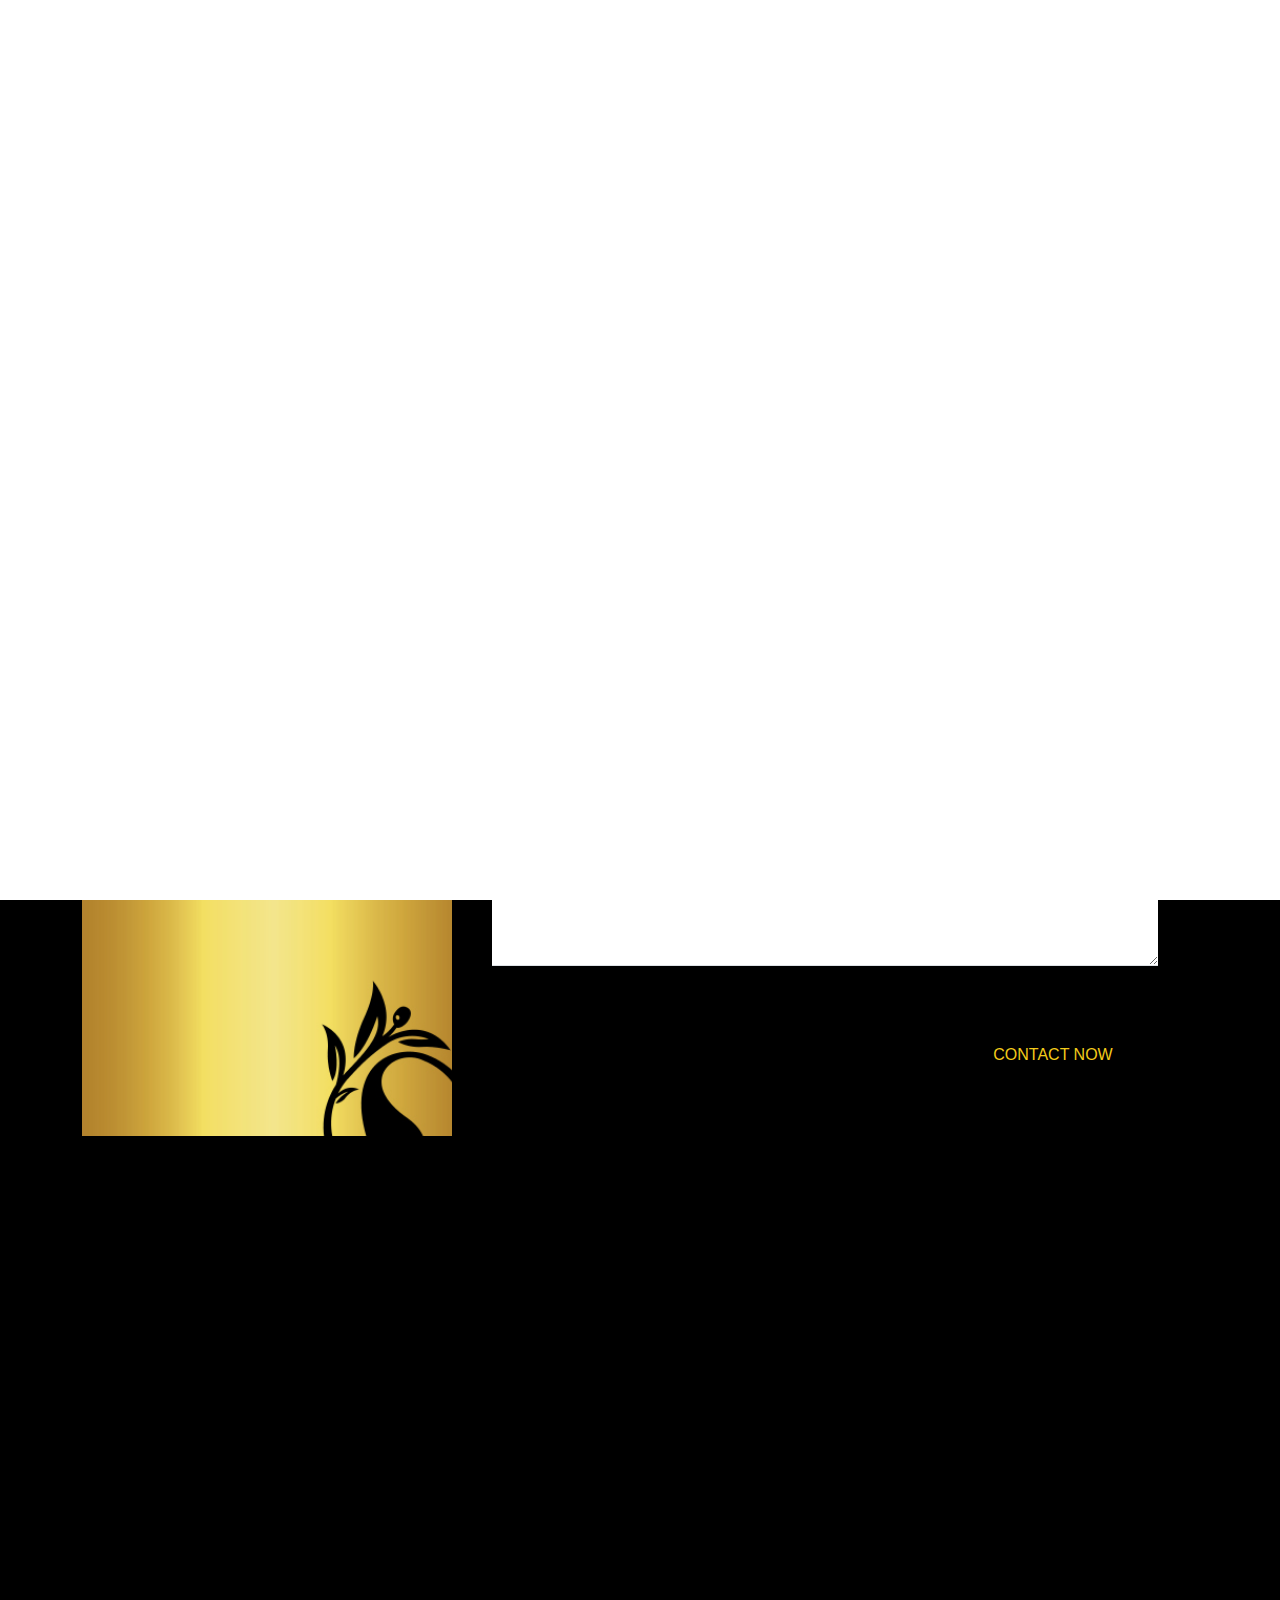
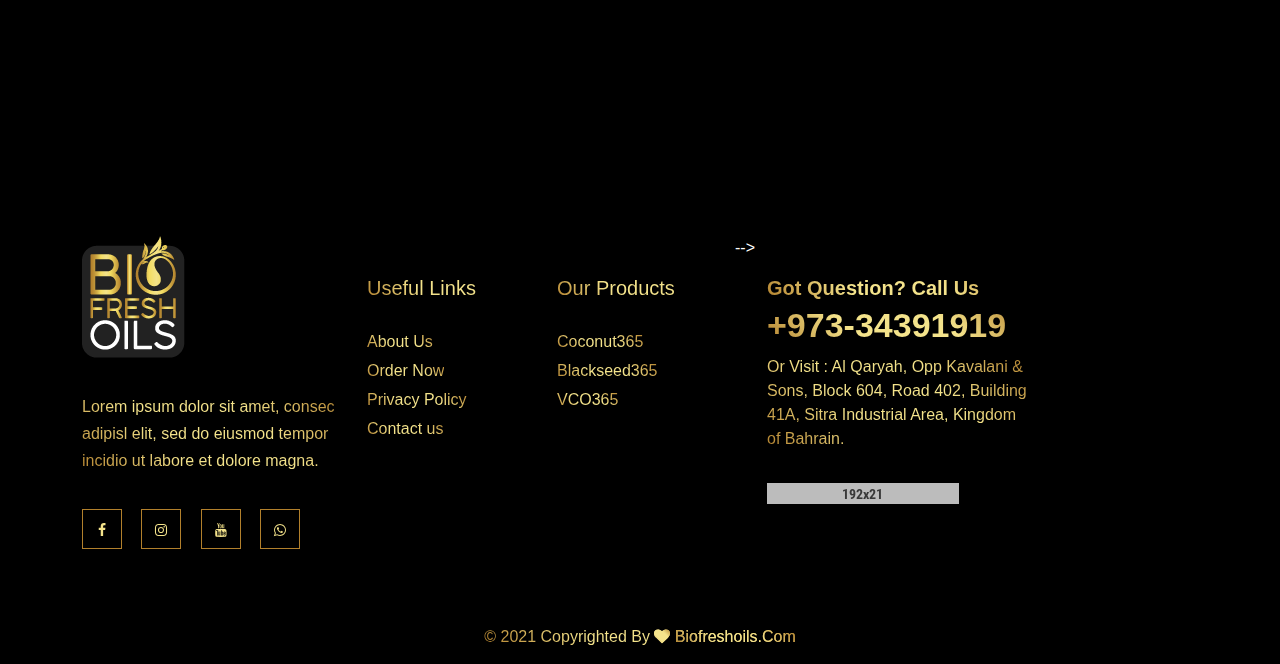
<file: contact.html>
<!DOCTYPE html>
<html lang="zxx">

<head>

    <meta charset="UTF-8">
    <meta http-equiv="X-UA-Compatible" content="IE=edge">
    <title>Biofreshoils - Contact</title>
    <meta name="robots" content="index, follow" />
    <meta name="description" content="Pronia plant store bootstrap 5 template is an awesome website template for any home plant shop.">
    <meta name="viewport" content="width=device-width, initial-scale=1.0">
    <!-- Favicon -->
    <link rel="shortcut icon" type="image/x-icon" href="assets/images/favicon.ico" />

    <!-- CSS
    ============================================ -->

    <link rel="stylesheet" href="assets/css/bootstrap.min.css" />
    <link rel="stylesheet" href="assets/css/font-awesome.min.css" />
    <link rel="stylesheet" href="assets/css/Pe-icon-7-stroke.css" />
    <link rel="stylesheet" href="assets/css/animate.min.css">
    <link rel="stylesheet" href="assets/css/swiper-bundle.min.css">
    <link rel="stylesheet" href="assets/css/nice-select.css">
    <link rel="stylesheet" href="assets/css/magnific-popup.min.css" />
    <link rel="stylesheet" href="assets/css/ion.rangeSlider.min.css" />

    <!-- Style CSS -->
    <link rel="stylesheet" href="assets/css/style.css">

</head>

<body>
    <div class="preloader-activate preloader-active open_tm_preloader">
        <div class="preloader-area-wrap">
            <div class="spinner d-flex justify-content-center align-items-center h-100">
                <div class="bounce1"></div>
                <div class="bounce2"></div>
                <div class="bounce3"></div>
            </div>
        </div>
    </div>
    <div class="main-wrapper">

       <!-- Begin Main Header Area -->
       <header class="main-header-area">
        <!----- <div class="header-top bg-pronia-primary d-none d-lg-block">
           <div class="container">
                 <div class="row align-items-center">
                     <div class="col-6">
                         <div class="header-top-left">
                             <span class="pronia-offer">HELLO EVERYONE! 25% Off All Products</span>
                         </div>
                     </div>
                     <div class="col-6">
                         <div class="header-top-right">
                             <ul class="dropdown-wrap">
                                 <li class="dropdown">
                                     <button class="btn btn-link dropdown-toggle ht-btn" type="button" id="currencyButton" data-bs-toggle="dropdown" aria-label="currency" aria-expanded="false">
                                         USD
                                     </button>
                                     <ul class="dropdown-menu" aria-labelledby="currencyButton">
                                         <li><a class="dropdown-item" href="#">GBP</a></li>
                                         <li><a class="dropdown-item" href="#">ISO</a></li>
                                     </ul>
                                 </li>
                                 <li class="dropdown">
                                     <button class="btn btn-link dropdown-toggle ht-btn" type="button" id="languageButton" data-bs-toggle="dropdown" aria-label="language" aria-expanded="false">
                                         English
                                     </button>
                                     <ul class="dropdown-menu" aria-labelledby="languageButton">
                                         <li><a class="dropdown-item" href="#">French</a></li>
                                         <li><a class="dropdown-item" href="#">Italian</a></li>
                                         <li><a class="dropdown-item" href="#">Spanish</a></li>
                                     </ul>
                                 </li>
                             </ul>
                         </div>
                     </div>
                 </div>
             </div>
         </div>
         <div class="header-middle py-30">
             <div class="container">
                 <div class="row align-items-center">
                     <div class="col-lg-12">
                         <div class="header-middle-wrap position-relative">
                             <div class="header-contact d-none d-lg-flex">
                                 <i class="pe-7s-call"></i>
                                 <a href="tel://+00-123-456-789">+00 123 456 789</a>
                             </div>

                             <a href="index.html" class="header-logo">
                                 <img src="assets/images/logo/dark.png" alt="Header Logo">
                             </a>

                             <div class="header-right">
                                 <ul>
                                     <li>
                                         <a href="#exampleModal" class="search-btn bt" data-bs-toggle="modal" data-bs-target="#exampleModal">
                                             <i class="pe-7s-search"></i>
                                         </a>
                                     </li>
                                     <li class="dropdown d-none d-lg-block">
                                         <button class="btn btn-link dropdown-toggle ht-btn p-0" type="button" id="settingButton" data-bs-toggle="dropdown" aria-label="setting" aria-expanded="false">
                                             <i class="pe-7s-users"></i>
                                         </button>
                                         <ul class="dropdown-menu" aria-labelledby="settingButton">
                                             <li><a class="dropdown-item" href="my-account.html">My account</a></li>
                                             <li><a class="dropdown-item" href="login-register.html">Login | Register</a>
                                             </li>
                                         </ul>
                                     </li>
                                     <li class="d-none d-lg-block">
                                         <a href="wishlist.html">
                                             <i class="pe-7s-like"></i>
                                         </a>
                                     </li>
                                     <li class="minicart-wrap me-3 me-lg-0">
                                         <a href="#miniCart" class="minicart-btn toolbar-btn">
                                             <i class="pe-7s-shopbag"></i>
                                             <span class="quantity">3</span>
                                         </a>
                                     </li>
                                     <li class="mobile-menu_wrap d-block d-lg-none">
                                         <a href="#mobileMenu" class="mobile-menu_btn toolbar-btn pl-0">
                                             <i class="pe-7s-menu"></i>
                                         </a>
                                     </li>
                                 </ul>
                             </div>--->
                         </div>
         </div>
                     </div>
                 </div>
             </div>
         <div class="header-bottom d-none d-lg-block">
             <div class="container">
                 <div class="row">
                     <div class="col-lg-12">
                         <div class="main-menu position-relative section-space-bottom-90">
                             <nav class="main-nav">
                                 <ul>
                                     <li class="drop-holder">
                                         <a href="index.html">Home</a>
                                         <!---<ul class="drop-menu">
                                             <li>
                                                 <a href="index.html">Home One</a>
                                             </li>
                                             <li>
                                                 <a href="index.html">Home Two</a>
                                             </li>
                                         </ul>
                                     </li>--->
                                     <li class="megamenu-holder">
                                         <a href="about.html">About</a>
                                        <!-- <ul class="drop-menu megamenu">
                                             <li>
                                                 <span class="title">Shop Layout</span>
                                                 <ul>
                                                     <li>
                                                         <a href="shop.html">Shop Default</a>
                                                     </li>
                                                     <li>
                                                         <a href="shop-grid-fullwidth.html">Shop Grid Fullwidth</a>
                                                     </li>
                                                     <li>
                                                         <a href="shop-right-sidebar.html">Shop Right Sidebar</a>
                                                     </li>
                                                     <li>
                                                         <a href="shop-list-fullwidth.html">Shop List Fullwidth</a>
                                                     </li>
                                                     <li>
                                                         <a href="shop-list-left-sidebar.html">Shop List Left Sidebar</a>
                                                     </li>
                                                     <li>
                                                         <a href="shop-list-right-sidebar.html">Shop List Right Sidebar</a>
                                                     </li>
                                                 </ul>
                                             </li>
                                             <li>
                                                 <span class="title">Product Style</span>
                                                 <ul>
                                                     <li>
                                                         <a href="single-product-variable.html">Single Product Variable</a>
                                                     </li>
                                                     <li>
                                                         <a href="single-product-group.html">Single Product Group</a>
                                                     </li>
                                                     <li>
                                                         <a href="single-product.html">Single Product Default</a>
                                                     </li>
                                                     <li>
                                                         <a href="single-product-affiliate.html">Single Product Affiliate</a>
                                                     </li>
                                                     <li>
                                                         <a href="single-product-sale.html">Single Product Sale</a>
                                                     </li>
                                                     <li>
                                                         <a href="single-product-sticky.html">Single Product Sticky</a>
                                                     </li>
                                                 </ul>
                                             </li>
                                             <li>
                                                 <span class="title">Product Related</span>
                                                 <ul>
                                                     <li>
                                                         <a href="my-account.html">My Account</a>
                                                     </li>
                                                     <li>
                                                         <a href="login-register.html">Login | Register</a>
                                                     </li>
                                                     <li>
                                                         <a href="cart.html">Shopping Cart</a>
                                                     </li>
                                                     <li>
                                                         <a href="wishlist.html">Wishlist</a>
                                                     </li>
                                                     <li>
                                                         <a href="compare.html">Compare</a>
                                                     </li>
                                                     <li>
                                                         <a href="checkout.html">Checkout</a>
                                                     </li>
                                                 </ul>
                                             </li>
                                         </ul>
                                     </li>-->
                                     <li class="drop-holder">
                                         <a href="coconut365.html"><b>Coconut365</b></a>
                                       <!-- <ul class="drop-menu">
                                             <li>
                                                 <a href="blog-listview.html">Blog List View</a>
                                             </li>
                                             <li>
                                                 <a href="blog-detail.html">Blog Detail</a>
                                             </li>
                                         </ul>
                                     </li>-->
                                     <li>
                                         <a href="blackseed365.html"><b>Blackseed365</b></a>
                                     </li>
                                     <li class="drop-holder">
                                         <a href="order.html">Order</a>
                                        <!-- <ul class="drop-menu">
                                             <li>
                                                 <a href="faq.html">FAQ</a>
                                             </li>
                                             <li>
                                                 <a href="404.html">Error 404</a>
                                             </li>
                                         </ul>
                                     </li>-->
                                     <li>
                                         <a href="contact.html">Contact</a>
                                     </li>
                                 </ul>
                             </nav>
                         </div>
                     </div>
                 </div>
             </div>
         </div>
         <!--- <div class="header-sticky py-4 py-lg-0">
             <div class="container">
                 <div class="header-nav position-relative">
                     <div class="row align-items-center">
                         <div class="col-lg-3 col-6">

                             <a href="index.html" class="header-logo">
                                 <img src="assets/images/logo/dark.png" alt="Header Logo">
                             </a>

                         </div>
                         <div class="col-lg-6 d-none d-lg-block">
                             <div class="main-menu">
                                 <nav class="main-nav">
                                     <ul>
                                         <li class="drop-holder">
                                             <a href="index.html">Home</a>
                                             <ul class="drop-menu">
                                                 <li>
                                                     <a href="index.html">Home One</a>
                                                 </li>
                                                 <li>
                                                     <a href="index.html">Home Two</a>
                                                 </li>
                                             </ul>
                                         </li>
                                         <li class="megamenu-holder">
                                             <a href="shop.html">Shop</a>
                                             <ul class="drop-menu megamenu">
                                                 <li>
                                                     <span class="title">Shop Layout</span>
                                                     <ul>
                                                         <li>
                                                             <a href="shop.html">Shop Default</a>
                                                         </li>
                                                         <li>
                                                             <a href="shop-grid-fullwidth.html">Shop Grid Fullwidth</a>
                                                         </li>
                                                         <li>
                                                             <a href="shop-right-sidebar.html">Shop Right Sidebar</a>
                                                         </li>
                                                         <li>
                                                             <a href="shop-list-fullwidth.html">Shop List Fullwidth</a>
                                                         </li>
                                                         <li>
                                                             <a href="shop-list-left-sidebar.html">Shop List Left Sidebar</a>
                                                         </li>
                                                         <li>
                                                             <a href="shop-list-right-sidebar.html">Shop List Right
                                                                 Sidebar</a>
                                                         </li>
                                                     </ul>
                                                 </li>
                                                 <li>
                                                     <span class="title">Product Style</span>
                                                     <ul>
                                                         <li>
                                                             <a href="single-product-variable.html">Single Product
                                                                 Variable</a>
                                                         </li>
                                                         <li>
                                                             <a href="single-product-group.html">Single Product Group</a>
                                                         </li>
                                                         <li>
                                                             <a href="single-product.html">Single Product Default</a>
                                                         </li>
                                                         <li>
                                                             <a href="single-product-affiliate.html">Single Product
                                                                 Affiliate</a>
                                                         </li>
                                                         <li>
                                                             <a href="single-product-sale.html">Single Product Sale</a>
                                                         </li>
                                                         <li>
                                                             <a href="single-product-sticky.html">Single Product Sticky</a>
                                                         </li>
                                                     </ul>
                                                 </li>
                                                 <li>
                                                     <span class="title">Product Related</span>
                                                     <ul>
                                                         <li>
                                                             <a href="my-account.html">My Account</a>
                                                         </li>
                                                         <li>
                                                             <a href="login-register.html">Login | Register</a>
                                                         </li>
                                                         <li>
                                                             <a href="cart.html">Shopping Cart</a>
                                                         </li>
                                                         <li>
                                                             <a href="wishlist.html">Wishlist</a>
                                                         </li>
                                                         <li>
                                                             <a href="compare.html">Compare</a>
                                                         </li>
                                                         <li>
                                                             <a href="checkout.html">Checkout</a>
                                                         </li>
                                                     </ul>
                                                 </li>
                                             </ul>
                                         </li>
                                         <li class="drop-holder">
                                             <a href="blog.html">Blog</a>
                                             <ul class="drop-menu">
                                                 <li>
                                                     <a href="blog-listview.html">Blog List View</a>
                                                 </li>
                                                 <li>
                                                     <a href="blog-detail.html">Blog Detail</a>
                                                 </li>
                                             </ul>
                                         </li>
                                         <li>
                                             <a href="about.html">About Us</a>
                                         </li>
                                         <li class="drop-holder">
                                             <a href="#">Pages</a>
                                             <ul class="drop-menu">
                                                 <li>
                                                     <a href="faq.html">FAQ</a>
                                                 </li>
                                                 <li>
                                                     <a href="404.html">Error 404</a>
                                                 </li>
                                             </ul>
                                         </li>
                                         <li>
                                             <a href="contact.html">Contact Us</a>
                                         </li>
                                     </ul>
                                 </nav>
                             </div>
                         </div>
                        <div class="col-lg-3 col-6">
                             <div class="header-right">
                                 <ul>
                                     <li>
                                         <a href="#exampleModal" class="search-btn bt" data-bs-toggle="modal" data-bs-target="#exampleModal">
                                             <i class="pe-7s-search"></i>
                                         </a>
                                     </li>
                                    <li class="dropdown d-none d-lg-block">
                                         <button class="btn btn-link dropdown-toggle ht-btn p-0" type="button" id="stickysettingButton" data-bs-toggle="dropdown" aria-label="setting" aria-expanded="false">
                                             <i class="pe-7s-users"></i>
                                         </button>
                                         <ul class="dropdown-menu" aria-labelledby="stickysettingButton">
                                             <li><a class="dropdown-item" href="my-account.html">My account</a></li>
                                             <li><a class="dropdown-item" href="login-register.html">Login | Register</a>
                                             </li>
                                         </ul>
                                     </li>
                                     <li class="d-none d-lg-block">
                                         <a href="wishlist.html">
                                             <i class="pe-7s-like"></i>
                                         </a>
                                     </li>
                                     <li class="minicart-wrap me-3 me-lg-0">
                                         <a href="#miniCart" class="minicart-btn toolbar-btn">
                                             <i class="pe-7s-shopbag"></i>
                                             <span class="quantity">3</span>
                                         </a>
                                     </li>
                                     <li class="mobile-menu_wrap d-block d-lg-none">
                                         <a href="#mobileMenu" class="mobile-menu_btn toolbar-btn pl-0">
                                             <i class="pe-7s-menu"></i>
                                         </a>
                                     </li>
                                 </ul>
                             </div>
                         </div>
                     </div>
                 </div>
             </div>
         </div>
         <div class="mobile-menu_wrapper" id="mobileMenu">
             <div class="offcanvas-body">
                 <div class="inner-body">
                     <div class="offcanvas-top">
                         <a href="#" class="button-close"><i class="pe-7s-close"></i></a>
                     </div>
                     <div class="header-contact offcanvas-contact">
                         <i class="pe-7s-call"></i>
                         <a href="tel://+00-123-456-789">+00 123 456 789</a>
                     </div>
                     <div class="offcanvas-user-info">
                         <ul class="dropdown-wrap">
                             <li class="dropdown dropdown-left">
                                 <button class="btn btn-link dropdown-toggle ht-btn" type="button" id="languageButtonTwo" data-bs-toggle="dropdown" aria-expanded="false">
                                     English
                                 </button>
                                 <ul class="dropdown-menu" aria-labelledby="languageButtonTwo">
                                     <li><a class="dropdown-item" href="#">French</a></li>
                                     <li><a class="dropdown-item" href="#">Italian</a></li>
                                     <li><a class="dropdown-item" href="#">Spanish</a></li>
                                 </ul>
                             </li>
                             <li class="dropdown">
                                 <button class="btn btn-link dropdown-toggle ht-btn usd-dropdown" type="button" id="currencyButtonTwo" data-bs-toggle="dropdown" aria-expanded="false">
                                     USD
                                 </button>
                                 <ul class="dropdown-menu" aria-labelledby="currencyButtonTwo">
                                     <li><a class="dropdown-item" href="#">GBP</a></li>
                                     <li><a class="dropdown-item" href="#">ISO</a></li>
                                 </ul>
                             </li>
                             <li class="dropdown">
                                 <button class="btn btn-link dropdown-toggle ht-btn p-0" type="button" id="settingButtonTwo" data-bs-toggle="dropdown" aria-expanded="false">
                                     <i class="pe-7s-users"></i>
                                 </button>
                                 <ul class="dropdown-menu dropdown-menu-end" aria-labelledby="settingButtonTwo">
                                     <li><a class="dropdown-item" href="my-account.html">My account</a></li>
                                     <li><a class="dropdown-item" href="login-register.html">Login | Register</a></li>
                                 </ul>
                             </li>
                             <li>
                                 <a href="wishlist.html">
                                     <i class="pe-7s-like"></i>
                                 </a>
                             </li>
                         </ul>
                     </div>
                     <div class="offcanvas-menu_area">
                         <nav class="offcanvas-navigation">
                             <ul class="mobile-menu">
                                 <li class="menu-item-has-children">
                                     <a href="#">
                                         <span class="mm-text">Home
                                     <i class="pe-7s-angle-down"></i>
                                 </span>
                                     </a>
                                     <ul class="sub-menu">
                                         <li>
                                             <a href="index.html">
                                                 <span class="mm-text">Home One</span>
                                             </a>
                                         </li>
                                         <li>
                                             <a href="index.html">
                                                 <span class="mm-text">Home Two</span>
                                             </a>
                                         </li>
                                     </ul>
                                 </li>
                                 <li class="menu-item-has-children">
                                     <a href="#">
                                         <span class="mm-text">Shop
                                     <i class="pe-7s-angle-down"></i>
                                 </span>
                                     </a>
                                     <ul class="sub-menu">
                                         <li class="menu-item-has-children">
                                             <a href="#">
                                                 <span class="mm-text">Shop Layout
                                             <i class="pe-7s-angle-down"></i>
                                         </span>
                                             </a>
                                             <ul class="sub-menu">
                                                 <li>
                                                     <a href="shop.html">
                                                         <span class="mm-text">Shop Default</span>
                                                     </a>
                                                 </li>
                                                 <li>
                                                     <a href="shop-grid-fullwidth.html">
                                                         <span class="mm-text">Shop Grid Fullwidth</span>
                                                     </a>
                                                 </li>
                                                 <li>
                                                     <a href="shop-right-sidebar.html">
                                                         <span class="mm-text">Shop Right Sidebar</span>
                                                     </a>
                                                 </li>
                                                 <li>
                                                     <a href="shop-list-fullwidth.html">
                                                         <span class="mm-text">Shop List Fullwidth</span>
                                                     </a>
                                                 </li>
                                                 <li>
                                                     <a href="shop-list-left-sidebar.html">
                                                         <span class="mm-text">Shop List Left Sidebar</span>
                                                     </a>
                                                 </li>
                                                 <li>
                                                     <a href="shop-list-right-sidebar.html">
                                                         <span class="mm-text">Shop List Right Sidebar</span>
                                                     </a>
                                                 </li>
                                             </ul>
                                         </li>
                                         <li class="menu-item-has-children">
                                             <a href="#">
                                                 <span class="mm-text">Product Style
                                             <i class="pe-7s-angle-down"></i>
                                         </span>
                                             </a>
                                             <ul class="sub-menu">
                                                 <li>
                                                     <a href="single-product.html">
                                                         <span class="mm-text">Single Product Default</span>
                                                     </a>
                                                 </li>
                                                 <li>
                                                     <a href="single-product-group.html">
                                                         <span class="mm-text">Single Product Group</span>
                                                     </a>
                                                 </li>
                                                 <li>
                                                     <a href="single-product-variable.html">
                                                         <span class="mm-text">Single Product Variable</span>
                                                     </a>
                                                 </li>
                                                 <li>
                                                     <a href="single-product-sale.html">
                                                         <span class="mm-text">Single Product Sale</span>
                                                     </a>
                                                 </li>
                                                 <li>
                                                     <a href="single-product-sticky.html">
                                                         <span class="mm-text">Single Product Sticky</span>
                                                     </a>
                                                 </li>
                                                 <li>
                                                     <a href="single-product-affiliate.html">
                                                         <span class="mm-text">Single Product Affiliate</span>
                                                     </a>
                                                 </li>
                                             </ul>
                                         </li>
                                         <li class="menu-item-has-children">
                                             <a href="#">
                                                 <span class="mm-text">Product Related
                                             <i class="pe-7s-angle-down"></i>
                                         </span>
                                             </a>
                                             <ul class="sub-menu">
                                                 <li>
                                                     <a href="my-account.html">
                                                         <span class="mm-text">My Account</span>
                                                     </a>
                                                 </li>
                                                 <li>
                                                     <a href="login-register.html">
                                                         <span class="mm-text">Login | Register</span>
                                                     </a>
                                                 </li>
                                                 <li>
                                                     <a href="cart.html">
                                                         <span class="mm-text">Shopping Cart</span>
                                                     </a>
                                                 </li>
                                                 <li>
                                                     <a href="wishlist.html">
                                                         <span class="mm-text">Wishlist</span>
                                                     </a>
                                                 </li>
                                                 <li>
                                                     <a href="compare.html">
                                                         <span class="mm-text">Compare</span>
                                                     </a>
                                                 </li>
                                                 <li>
                                                     <a href="checkout.html">
                                                         <span class="mm-text">Checkout</span>
                                                     </a>
                                                 </li>
                                             </ul>
                                         </li>
                                     </ul>
                                 </li>
                                 <li class="menu-item-has-children">
                                     <a href="#">
                                         <span class="mm-text">Blog
                                     <i class="pe-7s-angle-down"></i>
                                 </span>
                                     </a>
                                     <ul class="sub-menu">
                                         <li class="menu-item-has-children">
                                             <a href="#">
                                                 <span class="mm-text">Blog Holder
                                             <i class="pe-7s-angle-down"></i>
                                         </span>
                                             </a>
                                             <ul class="sub-menu">
                                                 <li>
                                                     <a href="blog.html">
                                                         <span class="mm-text">Blog Default</span>
                                                     </a>
                                                 </li>
                                                 <li>
                                                     <a href="blog-listview.html">Blog List View</a>
                                                 </li>
                                                 <li>
                                                     <a href="blog-detail.html">Blog Detail</a>
                                                 </li>
                                             </ul>
                                         </li>
                                     </ul>
                                 </li>
                                 <li>
                                     <a href="about.html">
                                         <span class="mm-text">About Us</span>
                                     </a>
                                 </li>
                                 <li class="menu-item-has-children">
                                     <a href="#">
                                         <span class="mm-text">Pages
                                     <i class="pe-7s-angle-down"></i>
                                 </span>
                                     </a>
                                     <ul class="sub-menu">
                                         <li>
                                             <a href="faq.html">
                                                 <span class="mm-text">Frequently Questions</span>
                                             </a>
                                         </li>
                                         <li>
                                             <a href="404.html">
                                                 <span class="mm-text">Error 404</span>
                                             </a>
                                         </li>
                                     </ul>
                                 </li>
                                 <li>
                                     <a href="contact.html">
                                         <span class="mm-text">Contact</span>
                                     </a>
                                 </li>
                             </ul>
                         </nav>
                     </div>
                 </div>
             </div>
         </div>
         <div class="modal fade" id="exampleModal" tabindex="-1" aria-labelledby="exampleModal" aria-hidden="true">
             <div class="modal-dialog modal-fullscreen">
                 <div class="modal-content modal-bg-dark">
                     <div class="modal-header">
                         <button type="button" class="btn-close" data-bs-dismiss="modal" aria-label="Close" data-tippy="Close" data-tippy-inertia="true" data-tippy-animation="shift-away" data-tippy-delay="50" data-tippy-arrow="true" data-tippy-theme="sharpborder">
                         </button>
                     </div>
                     <div class="modal-body">
                         <div class="modal-search">
                             <span class="searchbox-info">Start typing and press Enter to search or ESC to close</span>
                             <form action="#" class="hm-searchbox">
                                 <input type="text" name="Search..." value="Search..." onblur="if(this.value==''){this.value='Search...'}" onfocus="if(this.value=='Search...'){this.value=''}" autocomplete="off">
                                 <button class="search-btn" type="submit" aria-label="searchbtn">
                                     <i class="pe-7s-search"></i>
                                 </button>
                             </form>
                         </div>
                     </div>
                 </div>
             </div>
         </div>
         <div class="offcanvas-minicart_wrapper" id="miniCart">
             <div class="offcanvas-body">
                 <div class="minicart-content">
                     <div class="minicart-heading">
                         <h4 class="mb-0">Shopping Cart</h4>
                         <a href="#" class="button-close"><i class="pe-7s-close" data-tippy="Close" data-tippy-inertia="true"
                         data-tippy-animation="shift-away" data-tippy-delay="50" data-tippy-arrow="true"
                         data-tippy-theme="sharpborder"></i></a>
                     </div>
                     <ul class="minicart-list">
                         <li class="minicart-product">
                             <a class="product-item_remove" href="#"><i class="pe-7s-close" data-tippy="Remove"
                             data-tippy-inertia="true" data-tippy-animation="shift-away" data-tippy-delay="50"
                             data-tippy-arrow="true" data-tippy-theme="sharpborder"></i></a>
                             <a href="single-product-variable.html" class="product-item_img">
                                 <img class="img-full" src="assets/images/product/small-size/2-1-70x78.png" alt="Product Image">
                             </a>
                             <div class="product-item_content">
                                 <a class="product-item_title" href="single-product-variable.html">American Marigold</a>
                                 <span class="product-item_quantity">1 x $23.45</span>
                             </div>
                         </li>
                         <li class="minicart-product">
                             <a class="product-item_remove" href="#"><i class="pe-7s-close" data-tippy="Remove"
                             data-tippy-inertia="true" data-tippy-animation="shift-away" data-tippy-delay="50"
                             data-tippy-arrow="true" data-tippy-theme="sharpborder"></i></a>
                             <a href="single-product-variable.html" class="product-item_img">
                                 <img class="img-full" src="assets/images/product/small-size/2-2-70x78.png" alt="Product Image">
                             </a>
                             <div class="product-item_content">
                                 <a class="product-item_title" href="single-product-variable.html">Black Eyed Susan</a>
                                 <span class="product-item_quantity">1 x $25.45</span>
                             </div>
                         </li>
                         <li class="minicart-product">
                             <a class="product-item_remove" href="#">
                                 <i class="pe-7s-close" data-tippy="Remove" data-tippy-inertia="true"
                             data-tippy-animation="shift-away" data-tippy-delay="50" data-tippy-arrow="true"
                             data-tippy-theme="sharpborder"></i>
                             </a>
                             <a href="single-product-variable.html" class="product-item_img">
                                 <img class="img-full" src="assets/images/product/small-size/2-3-70x78.png" alt="Product Image">
                             </a>
                             <div class="product-item_content">
                                 <a class="product-item_title" href="single-product-variable.html">Bleeding Heart</a>
                                 <span class="product-item_quantity">1 x $30.45</span>
                             </div>
                         </li>
                     </ul>
                 </div>
                 <div class="minicart-item_total">
                     <span>Subtotal</span>
                     <span class="ammount">$79.35</span>
                 </div>
                 <div class="group-btn_wrap d-grid gap-2">
                     <a href="cart.html" class="btn btn-dark">View Cart</a>
                     <a href="checkout.html" class="btn btn-dark">Checkout</a>
                 </div>
             </div>
         </div>--->
         <div class="global-overlay"></div>
     </header>

     
     <!-- Main Header Area End Here -->

        <!-- Begin Main Content Area -->
        <main class="main-content">
            <div class="breadcrumb-area breadcrumb-height" data-bg-image="assets/images/breadcrumb/bg/1-1-1919x388.jpg">
                <div class="container h-100">
                    <div class="row h-100">
                        <div class="col-lg-12">
                            <div class="breadcrumb-item">
                                <h2 class="breadcrumb-heading">Contact</h2>
                                <ul>
                                    <!---<li>
                                        <a href="index.html">Home</a>
                                    </li>---->
                                    <li>Fill the form and our team will get to back to you</li>
                                </ul>
                            </div>
                        </div>
                    </div>
                </div>
            </div>
            <div class="contact-form-area section-space-y-axis-100">
                <div class="container">
                    <div class="row">
                        <div class="col-lg-12">
                            <div class="contact-wrap">
                                <div class="contact-info text-white" data-bg-image="assets/images/contact/1-1-370x500.jpg">
                                    <h2 class="contact-title">Contact Info:</h2>
                                    <p class="contact-desc">Fill the form amd our teaam will get to back
                                        to you within 24 hours.
                                    </p>
                                    <ul class="contact-list">
                                        <li>
                                            <i class="pe-7s-call"></i>
                                            <a href="tel://+97334391919">+973-34391919</a>
                                        </li>
                                        <li>
                                            <i class="pe-7s-mail"></i>
                                            <a href="mailto://info@biofreshoils.com">info@biofreshoils.com</a>
                                        </li>
                                       <!-- <li>
                                            <i class="pe-7s-map-marker"></i>
                                            <span>13, Your Address, Here</span>
                                        </li>----->
                                    </ul>
                                </div>
                                <form id="contact-form" class="contact-form" action="https://htmlmail.hasthemes.com/mamunur/pronia.php">
                                    <div class="group-input">
                                        <div class="form-field me-lg-30 mb-35 mb-lg-0">
                                            <input type="text" name="con_firstName" id="con_firstName" placeholder="First Name*" class="input-field" autocomplete="off">
                                        </div>
                                        <div class="form-field mb-35">
                                            <input type="text" name="con_lastName" id="con_lastName" placeholder="Last Name*" class="input-field" autocomplete="off">
                                        </div>
                                    </div>
                                    <div class="group-input mb-35">
                                        <div class="form-field me-lg-30 mb-35 mb-lg-0">
                                            <input type="text" name="con_phone" id="con_phone" placeholder="Phone*" class="input-field" autocomplete="off">
                                        </div>
                                        <div class="form-field">
                                            <input type="text" name="con_email" id="con_email" placeholder="Email*" class="input-field" autocomplete="off">
                                        </div>
                                    </div>
                                    <div class="form-field mb-5">
                                        <textarea name="con_message" id="con_message" placeholder="Message" class="textarea-field"></textarea>
                                    </div>
                                    <div class="contact-button-wrap">
                                        <button type="submit" value="submit" class="btn btn btn-custom-size xl-size btn-pronia-primary" name="submit">Contact Now</button>
                                        <p class="form-messege mb-0"></p>
                                    </div>
                                </form>
                            </div>
                        </div>
                    </div>
                </div>
            </div>
            <div class="contact-with-map">
                <div class="contact-map">
                    <iframe class="contact-map-size" src="https://www.google.com/maps/embed?pb=!1m18!1m12!1m3!1d710.4767163613133!2d50.606000993417936!3d26.177866908189255!2m3!1f0!2f0!3f0!3m2!1i1024!2i768!4f13.1!3m3!1m2!1s0x3e49a94f8863cfd3%3A0xf04626cdd927f28b!2sKavalani%20%26%20Sons!5e0!3m2!1sen!2sbh!4v1637403952584!5m2!1sen!2sbh" allowfullscreen="" loading="lazy">
                    </iframe>
                </div>
            </div>
        </main>
        <!-- Main Content Area End Here -->

        <!-- Begin Footer Area -->
        <div class="footer-area" data-bg-image="assets/images/footer/bg/1-1920x465.jpg">
            <div class="footer-top section-space-top-100 pb-60">
                <div class="container">
                    <div class="row">
                        <div class="col-lg-3">
                            <div class="footer-widget-item">
                                <div class="footer-widget-logo">
                                    <a href="index.html">
                                        <img src="assets/images/logo/dark.png" alt="Logo">
                                    </a>
                                </div>
                                <p class="footer-widget-desc">Lorem ipsum dolor sit amet, consec adipisl elit, sed do eiusmod
                                    tempor
                                    <br>
                            incidio ut labore et dolore magna.
                                </p>
                                <div class="social-link with-border">
                                    <ul>
                                        <li>
                                            <a href="#" data-tippy="Facebook" data-tippy-inertia="true" data-tippy-animation="shift-away" data-tippy-delay="50" data-tippy-arrow="true" data-tippy-theme="sharpborder">
                                                <i class="fa fa-facebook"></i>
                                            </a>
                                        </li>
    
                                        <li>
                                            <a href="#" data-tippy="Instagram" data-tippy-inertia="true" data-tippy-animation="shift-away" data-tippy-delay="50" data-tippy-arrow="true" data-tippy-theme="sharpborder">
                                                <i class="fa fa-instagram"></i>
                                            </a>
                                        </li>
                                        <li>
                                            <a href="#" data-tippy="Youtube" data-tippy-inertia="true" data-tippy-animation="shift-away" data-tippy-delay="50" data-tippy-arrow="true" data-tippy-theme="sharpborder">
                                                <i class="fa fa-youtube"></i>
                                            </a>
                                        </li>
                                        <li>
                                            <a href="#" data-tippy="WhatsApp" data-tippy-inertia="true" data-tippy-animation="shift-away" data-tippy-delay="50" data-tippy-arrow="true" data-tippy-theme="sharpborder">
                                                <i class="fa fa-whatsapp"></i>
                                            </a>
                                        </li>
                                    </ul>
                                </div>
                            </div>
                        </div>
                        <div class="col-lg-2 col-md-4 pt-40">
                            <div class="footer-widget-item">
                                <h3 class="footer-widget-title">Useful Links</h3>
                                <ul class="footer-widget-list-item">
                                    <li>
                                        <a href="#">About Us</a>
                                    </li>
                                    <li>
                                        <a href="order.html">Order Now</a>
                                    </li>
                                    <li>
                                        <a href="#">Privacy Policy</a>
                                    </li>
                                    <li>
                                        <a href="#">Contact us</a>
                                    </li>
                                </ul>
                            </div>
                        </div>
                       <div class="col-lg-2 col-md-4 pt-40">
                            <div class="footer-widget-item">
                                <h3 class="footer-widget-title">Our Products</h3>
                                <ul class="footer-widget-list-item">
                                    <li>
                                        <a href="#">Coconut365</a>
                                    </li>
                                    <li>
                                        <a href="#">Blackseed365</a>
                                    </li>
                                    <li>
                                        <a href="#">VCO365</a>
                                    </li>

        
                                </ul>
                            </div>
                        </div>-->
                        <!---<div class="col-lg-2 col-md-4 pt-40">
                            <div class="footer-widget-item">
                                <h3 class="footer-widget-title">Our Service</h3>
                                <ul class="footer-widget-list-item">
                                    <li>
                                        <a href="#">Payment Methods</a>
                                    </li>
                                    <li>
                                        <a href="#">Money Guarantee!</a>
                                    </li>
                                    <li>
                                        <a href="#">Returns</a>
                                    </li>
                                    <li>
                                        <a href="#">Shipping</a>
                                    </li>
                                    <li>
                                        <a href="#">Privacy Policy</a>
                                    </li>
                                </ul>
                            </div>
                        </div>---->
                        <div class="col-lg-3 pt-40">
                            <div class="footer-contact-info">
                                <h3 class="footer-widget-title"><b>Got Question? Call Us</b></h3>
                                <a class="number" href="tel://+973-34391919"><b>+973-34391919</b></a>
                                <div class="address">
                                    <ul>
                                        <li>
                                            Or Visit : Al Qaryah, Opp Kavalani & Sons,
                                            Block 604, Road 402, Building 41A,
                                            Sitra Industrial Area, Kingdom of Bahrain.
                                        </li>
                                    </ul>
                                </div>
                            </div>
                            <div class="payment-method">
                                <a href="#">
                                    <img src="assets/images/payment/1.png" alt="Payment Method">
                                </a>
                            </div>
                        </div>
                    </div>
                </div>
            </div>
            <div class="footer-bottom">
                <div class="container">
                    <div class="row">
                        <div class="col-lg-12">
                            <div class="copyright">
                                <span class="copyright-text">© 2021 Copyrighted by <i class="fa fa-heart text-danger"></i>
                            <a href="https://biofreshoils.com/" rel="noopener" target="_blank">Biofreshoils.com</a> </span>
                            </div>
                        </div>
                    </div>
                </div>
            </div>
        </div>
        <!-- Footer Area End Here -->


        <!-- Begin Scroll To Top -->
        <a class="scroll-to-top" href="">
            <i class="fa fa-angle-double-up"></i>
        </a>
        <!-- Scroll To Top End Here -->

    </div>

    <!-- Global Vendor, plugins JS -->

    <!-- JS Files
    ============================================ -->

    <script src="assets/js/vendor/bootstrap.bundle.min.js"></script>
    <script src="assets/js/vendor/jquery-3.6.0.min.js"></script>
    <script src="assets/js/vendor/jquery-migrate-3.3.2.min.js"></script>
    <script src="assets/js/vendor/jquery.waypoints.js"></script>
    <script src="assets/js/vendor/modernizr-3.11.2.min.js"></script>
    <script src="assets/js/plugins/wow.min.js"></script>
    <script src="assets/js/plugins/swiper-bundle.min.js"></script>
    <script src="assets/js/plugins/jquery.nice-select.js"></script>
    <script src="assets/js/plugins/parallax.min.js"></script>
    <script src="assets/js/plugins/jquery.magnific-popup.min.js"></script>
    <script src="assets/js/plugins/tippy.min.js"></script>
    <script src="assets/js/plugins/ion.rangeSlider.min.js"></script>
    <script src="assets/js/plugins/mailchimp-ajax.js"></script>
    <script src="assets/js/plugins/jquery.counterup.js"></script>

    <!--Main JS (Common Activation Codes)-->
    <script src="assets/js/main.js"></script>

</body>

</html>
</file>
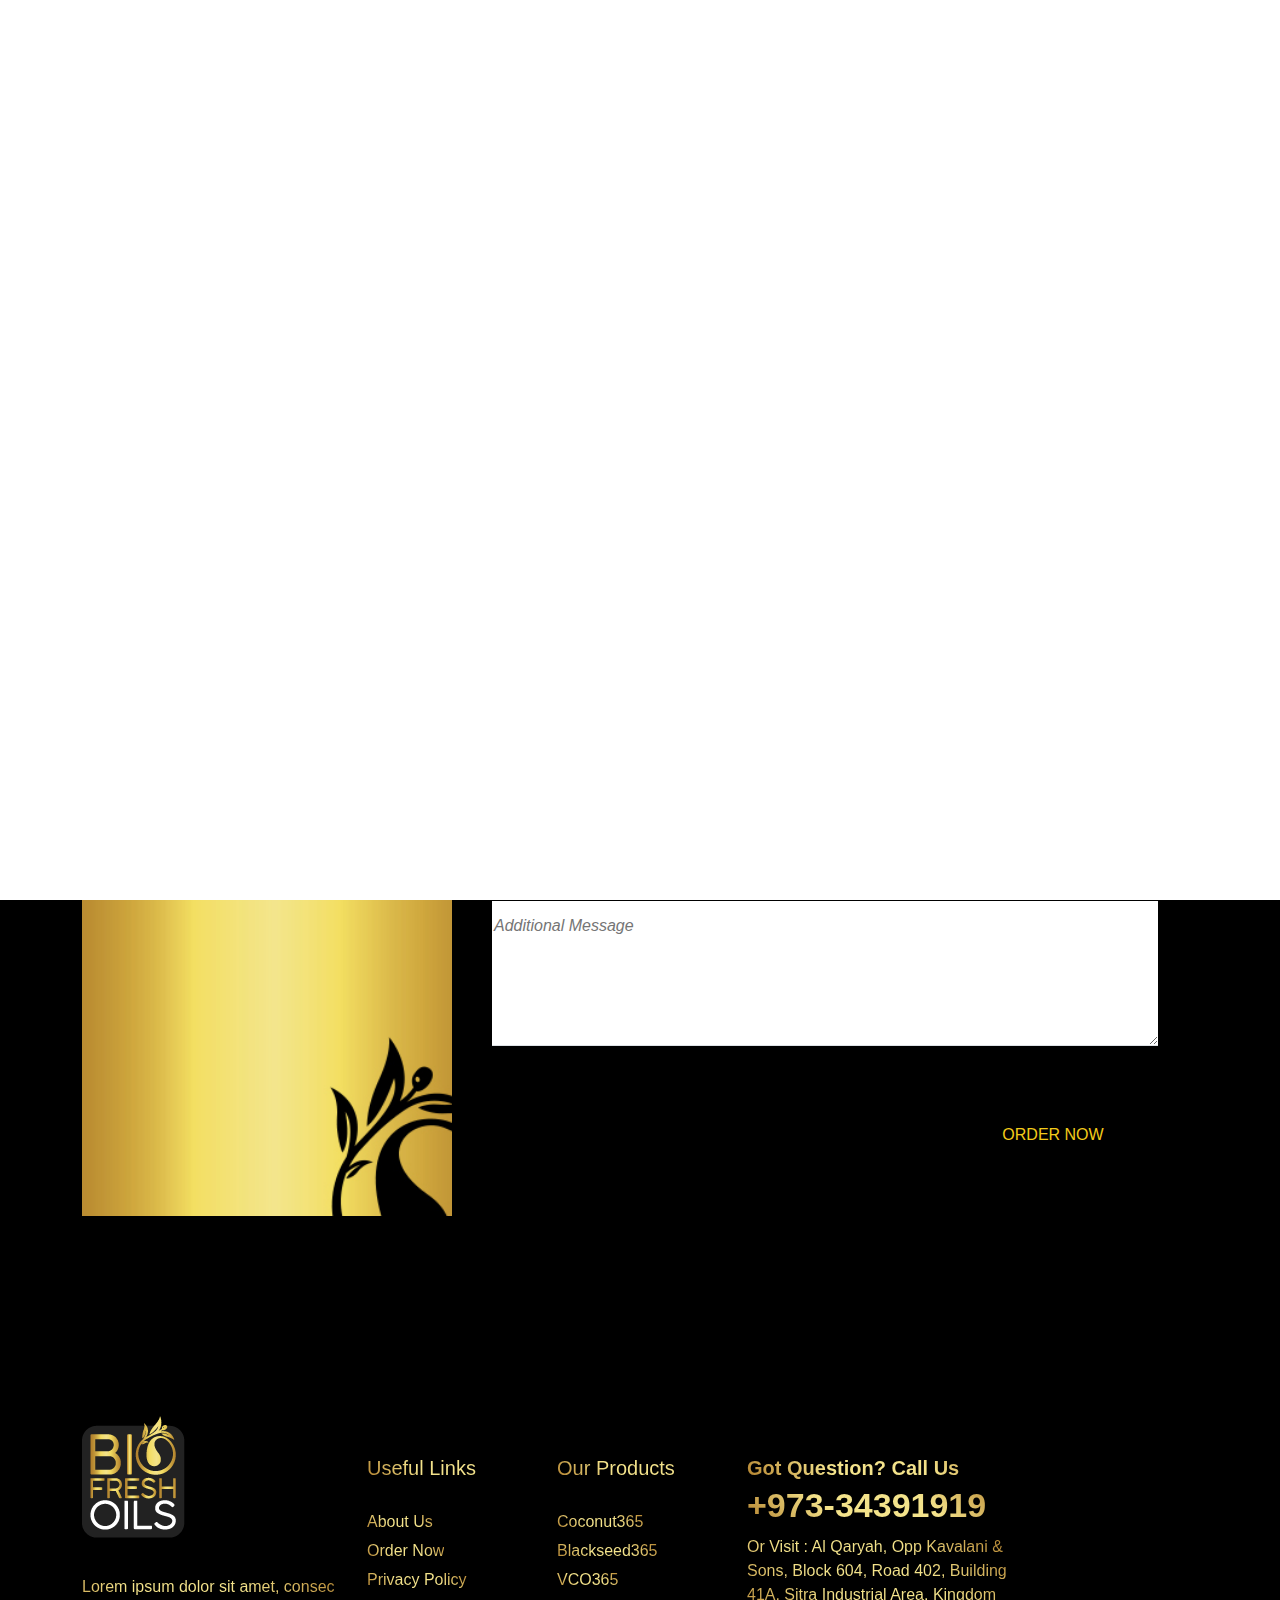
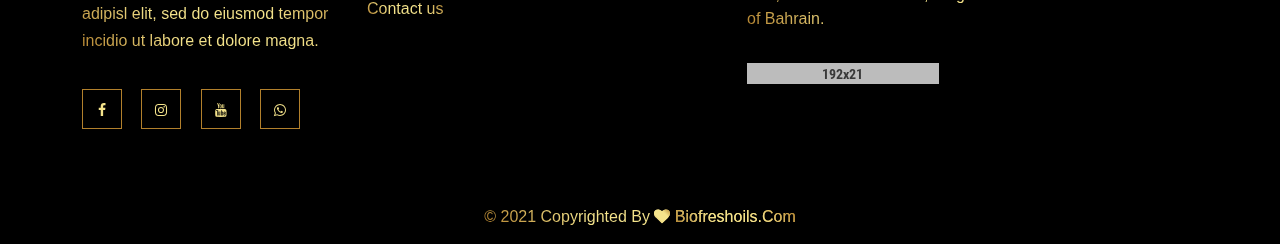
<file: order.html>
<!DOCTYPE html>
<html lang="zxx">

<head>

    <meta charset="UTF-8">
    <meta http-equiv="X-UA-Compatible" content="IE=edge">
    <title>Biofreshoils - Order</title>
    <meta name="robots" content="index, follow" />
    <meta name="description" content="Pronia plant store bootstrap 5 template is an awesome website template for any home plant shop.">
    <meta name="viewport" content="width=device-width, initial-scale=1.0">
    <!-- Favicon -->
    <link rel="shortcut icon" type="image/x-icon" href="assets/images/favicon.ico" />

    <!-- CSS
    ============================================ -->

    <link rel="stylesheet" href="assets/css/bootstrap.min.css" />
    <link rel="stylesheet" href="assets/css/font-awesome.min.css" />
    <link rel="stylesheet" href="assets/css/Pe-icon-7-stroke.css" />
    <link rel="stylesheet" href="assets/css/animate.min.css">
    <link rel="stylesheet" href="assets/css/swiper-bundle.min.css">
    <link rel="stylesheet" href="assets/css/nice-select.css">
    <link rel="stylesheet" href="assets/css/magnific-popup.min.css" />
    <link rel="stylesheet" href="assets/css/ion.rangeSlider.min.css" />

    <!-- Style CSS -->
    <link rel="stylesheet" href="assets/css/style.css">

</head>

<body>
    <div class="preloader-activate preloader-active open_tm_preloader">
        <div class="preloader-area-wrap">
            <div class="spinner d-flex justify-content-center align-items-center h-100">
                <div class="bounce1"></div>
                <div class="bounce2"></div>
                <div class="bounce3"></div>
            </div>
        </div>
    </div>
    <div class="main-wrapper">

 <!-- Begin Main Header Area -->
 <header class="main-header-area">
    <!----- <div class="header-top bg-pronia-primary d-none d-lg-block">
       <div class="container">
             <div class="row align-items-center">
                 <div class="col-6">
                     <div class="header-top-left">
                         <span class="pronia-offer">HELLO EVERYONE! 25% Off All Products</span>
                     </div>
                 </div>
                 <div class="col-6">
                     <div class="header-top-right">
                         <ul class="dropdown-wrap">
                             <li class="dropdown">
                                 <button class="btn btn-link dropdown-toggle ht-btn" type="button" id="currencyButton" data-bs-toggle="dropdown" aria-label="currency" aria-expanded="false">
                                     USD
                                 </button>
                                 <ul class="dropdown-menu" aria-labelledby="currencyButton">
                                     <li><a class="dropdown-item" href="#">GBP</a></li>
                                     <li><a class="dropdown-item" href="#">ISO</a></li>
                                 </ul>
                             </li>
                             <li class="dropdown">
                                 <button class="btn btn-link dropdown-toggle ht-btn" type="button" id="languageButton" data-bs-toggle="dropdown" aria-label="language" aria-expanded="false">
                                     English
                                 </button>
                                 <ul class="dropdown-menu" aria-labelledby="languageButton">
                                     <li><a class="dropdown-item" href="#">French</a></li>
                                     <li><a class="dropdown-item" href="#">Italian</a></li>
                                     <li><a class="dropdown-item" href="#">Spanish</a></li>
                                 </ul>
                             </li>
                         </ul>
                     </div>
                 </div>
             </div>
         </div>
     </div>
     <div class="header-middle py-30">
         <div class="container">
             <div class="row align-items-center">
                 <div class="col-lg-12">
                     <div class="header-middle-wrap position-relative">
                         <div class="header-contact d-none d-lg-flex">
                             <i class="pe-7s-call"></i>
                             <a href="tel://+00-123-456-789">+00 123 456 789</a>
                         </div>

                         <a href="index.html" class="header-logo">
                             <img src="assets/images/logo/dark.png" alt="Header Logo">
                         </a>

                         <div class="header-right">
                             <ul>
                                 <li>
                                     <a href="#exampleModal" class="search-btn bt" data-bs-toggle="modal" data-bs-target="#exampleModal">
                                         <i class="pe-7s-search"></i>
                                     </a>
                                 </li>
                                 <li class="dropdown d-none d-lg-block">
                                     <button class="btn btn-link dropdown-toggle ht-btn p-0" type="button" id="settingButton" data-bs-toggle="dropdown" aria-label="setting" aria-expanded="false">
                                         <i class="pe-7s-users"></i>
                                     </button>
                                     <ul class="dropdown-menu" aria-labelledby="settingButton">
                                         <li><a class="dropdown-item" href="my-account.html">My account</a></li>
                                         <li><a class="dropdown-item" href="login-register.html">Login | Register</a>
                                         </li>
                                     </ul>
                                 </li>
                                 <li class="d-none d-lg-block">
                                     <a href="wishlist.html">
                                         <i class="pe-7s-like"></i>
                                     </a>
                                 </li>
                                 <li class="minicart-wrap me-3 me-lg-0">
                                     <a href="#miniCart" class="minicart-btn toolbar-btn">
                                         <i class="pe-7s-shopbag"></i>
                                         <span class="quantity">3</span>
                                     </a>
                                 </li>
                                 <li class="mobile-menu_wrap d-block d-lg-none">
                                     <a href="#mobileMenu" class="mobile-menu_btn toolbar-btn pl-0">
                                         <i class="pe-7s-menu"></i>
                                     </a>
                                 </li>
                             </ul>
                         </div>--->
                     </div>
     </div>
                 </div>
             </div>
         </div>
     <div class="header-bottom d-none d-lg-block">
         <div class="container">
             <div class="row">
                 <div class="col-lg-12">
                     <div class="main-menu position-relative section-space-bottom-90">
                         <nav class="main-nav">
                             <ul>
                                 <li class="drop-holder">
                                     <a href="index.html">Home</a>
                                     <!---<ul class="drop-menu">
                                         <li>
                                             <a href="index.html">Home One</a>
                                         </li>
                                         <li>
                                             <a href="index.html">Home Two</a>
                                         </li>
                                     </ul>
                                 </li>--->
                                 <li class="megamenu-holder">
                                     <a href="about.html">About</a>
                                    <!-- <ul class="drop-menu megamenu">
                                         <li>
                                             <span class="title">Shop Layout</span>
                                             <ul>
                                                 <li>
                                                     <a href="shop.html">Shop Default</a>
                                                 </li>
                                                 <li>
                                                     <a href="shop-grid-fullwidth.html">Shop Grid Fullwidth</a>
                                                 </li>
                                                 <li>
                                                     <a href="shop-right-sidebar.html">Shop Right Sidebar</a>
                                                 </li>
                                                 <li>
                                                     <a href="shop-list-fullwidth.html">Shop List Fullwidth</a>
                                                 </li>
                                                 <li>
                                                     <a href="shop-list-left-sidebar.html">Shop List Left Sidebar</a>
                                                 </li>
                                                 <li>
                                                     <a href="shop-list-right-sidebar.html">Shop List Right Sidebar</a>
                                                 </li>
                                             </ul>
                                         </li>
                                         <li>
                                             <span class="title">Product Style</span>
                                             <ul>
                                                 <li>
                                                     <a href="single-product-variable.html">Single Product Variable</a>
                                                 </li>
                                                 <li>
                                                     <a href="single-product-group.html">Single Product Group</a>
                                                 </li>
                                                 <li>
                                                     <a href="single-product.html">Single Product Default</a>
                                                 </li>
                                                 <li>
                                                     <a href="single-product-affiliate.html">Single Product Affiliate</a>
                                                 </li>
                                                 <li>
                                                     <a href="single-product-sale.html">Single Product Sale</a>
                                                 </li>
                                                 <li>
                                                     <a href="single-product-sticky.html">Single Product Sticky</a>
                                                 </li>
                                             </ul>
                                         </li>
                                         <li>
                                             <span class="title">Product Related</span>
                                             <ul>
                                                 <li>
                                                     <a href="my-account.html">My Account</a>
                                                 </li>
                                                 <li>
                                                     <a href="login-register.html">Login | Register</a>
                                                 </li>
                                                 <li>
                                                     <a href="cart.html">Shopping Cart</a>
                                                 </li>
                                                 <li>
                                                     <a href="wishlist.html">Wishlist</a>
                                                 </li>
                                                 <li>
                                                     <a href="compare.html">Compare</a>
                                                 </li>
                                                 <li>
                                                     <a href="checkout.html">Checkout</a>
                                                 </li>
                                             </ul>
                                         </li>
                                     </ul>
                                 </li>-->
                                 <li class="drop-holder">
                                     <a href="coconut365.html"><b>Coconut365</b></a>
                                   <!-- <ul class="drop-menu">
                                         <li>
                                             <a href="blog-listview.html">Blog List View</a>
                                         </li>
                                         <li>
                                             <a href="blog-detail.html">Blog Detail</a>
                                         </li>
                                     </ul>
                                 </li>-->
                                 <li>
                                     <a href="blackseed365.html"><b>Blackseed365</b></a>
                                 </li>
                                 <li class="drop-holder">
                                     <a href="order.html">Order</a>
                                    <!-- <ul class="drop-menu">
                                         <li>
                                             <a href="faq.html">FAQ</a>
                                         </li>
                                         <li>
                                             <a href="404.html">Error 404</a>
                                         </li>
                                     </ul>
                                 </li>-->
                                 <li>
                                     <a href="contact.html">Contact</a>
                                 </li>
                             </ul>
                         </nav>
                     </div>
                 </div>
             </div>
         </div>
     </div>
     <!--- <div class="header-sticky py-4 py-lg-0">
         <div class="container">
             <div class="header-nav position-relative">
                 <div class="row align-items-center">
                     <div class="col-lg-3 col-6">

                         <a href="index.html" class="header-logo">
                             <img src="assets/images/logo/dark.png" alt="Header Logo">
                         </a>

                     </div>
                     <div class="col-lg-6 d-none d-lg-block">
                         <div class="main-menu">
                             <nav class="main-nav">
                                 <ul>
                                     <li class="drop-holder">
                                         <a href="index.html">Home</a>
                                         <ul class="drop-menu">
                                             <li>
                                                 <a href="index.html">Home One</a>
                                             </li>
                                             <li>
                                                 <a href="index.html">Home Two</a>
                                             </li>
                                         </ul>
                                     </li>
                                     <li class="megamenu-holder">
                                         <a href="shop.html">Shop</a>
                                         <ul class="drop-menu megamenu">
                                             <li>
                                                 <span class="title">Shop Layout</span>
                                                 <ul>
                                                     <li>
                                                         <a href="shop.html">Shop Default</a>
                                                     </li>
                                                     <li>
                                                         <a href="shop-grid-fullwidth.html">Shop Grid Fullwidth</a>
                                                     </li>
                                                     <li>
                                                         <a href="shop-right-sidebar.html">Shop Right Sidebar</a>
                                                     </li>
                                                     <li>
                                                         <a href="shop-list-fullwidth.html">Shop List Fullwidth</a>
                                                     </li>
                                                     <li>
                                                         <a href="shop-list-left-sidebar.html">Shop List Left Sidebar</a>
                                                     </li>
                                                     <li>
                                                         <a href="shop-list-right-sidebar.html">Shop List Right
                                                             Sidebar</a>
                                                     </li>
                                                 </ul>
                                             </li>
                                             <li>
                                                 <span class="title">Product Style</span>
                                                 <ul>
                                                     <li>
                                                         <a href="single-product-variable.html">Single Product
                                                             Variable</a>
                                                     </li>
                                                     <li>
                                                         <a href="single-product-group.html">Single Product Group</a>
                                                     </li>
                                                     <li>
                                                         <a href="single-product.html">Single Product Default</a>
                                                     </li>
                                                     <li>
                                                         <a href="single-product-affiliate.html">Single Product
                                                             Affiliate</a>
                                                     </li>
                                                     <li>
                                                         <a href="single-product-sale.html">Single Product Sale</a>
                                                     </li>
                                                     <li>
                                                         <a href="single-product-sticky.html">Single Product Sticky</a>
                                                     </li>
                                                 </ul>
                                             </li>
                                             <li>
                                                 <span class="title">Product Related</span>
                                                 <ul>
                                                     <li>
                                                         <a href="my-account.html">My Account</a>
                                                     </li>
                                                     <li>
                                                         <a href="login-register.html">Login | Register</a>
                                                     </li>
                                                     <li>
                                                         <a href="cart.html">Shopping Cart</a>
                                                     </li>
                                                     <li>
                                                         <a href="wishlist.html">Wishlist</a>
                                                     </li>
                                                     <li>
                                                         <a href="compare.html">Compare</a>
                                                     </li>
                                                     <li>
                                                         <a href="checkout.html">Checkout</a>
                                                     </li>
                                                 </ul>
                                             </li>
                                         </ul>
                                     </li>
                                     <li class="drop-holder">
                                         <a href="blog.html">Blog</a>
                                         <ul class="drop-menu">
                                             <li>
                                                 <a href="blog-listview.html">Blog List View</a>
                                             </li>
                                             <li>
                                                 <a href="blog-detail.html">Blog Detail</a>
                                             </li>
                                         </ul>
                                     </li>
                                     <li>
                                         <a href="about.html">About Us</a>
                                     </li>
                                     <li class="drop-holder">
                                         <a href="#">Pages</a>
                                         <ul class="drop-menu">
                                             <li>
                                                 <a href="faq.html">FAQ</a>
                                             </li>
                                             <li>
                                                 <a href="404.html">Error 404</a>
                                             </li>
                                         </ul>
                                     </li>
                                     <li>
                                         <a href="contact.html">Contact Us</a>
                                     </li>
                                 </ul>
                             </nav>
                         </div>
                     </div>
                    <div class="col-lg-3 col-6">
                         <div class="header-right">
                             <ul>
                                 <li>
                                     <a href="#exampleModal" class="search-btn bt" data-bs-toggle="modal" data-bs-target="#exampleModal">
                                         <i class="pe-7s-search"></i>
                                     </a>
                                 </li>
                                <li class="dropdown d-none d-lg-block">
                                     <button class="btn btn-link dropdown-toggle ht-btn p-0" type="button" id="stickysettingButton" data-bs-toggle="dropdown" aria-label="setting" aria-expanded="false">
                                         <i class="pe-7s-users"></i>
                                     </button>
                                     <ul class="dropdown-menu" aria-labelledby="stickysettingButton">
                                         <li><a class="dropdown-item" href="my-account.html">My account</a></li>
                                         <li><a class="dropdown-item" href="login-register.html">Login | Register</a>
                                         </li>
                                     </ul>
                                 </li>
                                 <li class="d-none d-lg-block">
                                     <a href="wishlist.html">
                                         <i class="pe-7s-like"></i>
                                     </a>
                                 </li>
                                 <li class="minicart-wrap me-3 me-lg-0">
                                     <a href="#miniCart" class="minicart-btn toolbar-btn">
                                         <i class="pe-7s-shopbag"></i>
                                         <span class="quantity">3</span>
                                     </a>
                                 </li>
                                 <li class="mobile-menu_wrap d-block d-lg-none">
                                     <a href="#mobileMenu" class="mobile-menu_btn toolbar-btn pl-0">
                                         <i class="pe-7s-menu"></i>
                                     </a>
                                 </li>
                             </ul>
                         </div>
                     </div>
                 </div>
             </div>
         </div>
     </div>
     <div class="mobile-menu_wrapper" id="mobileMenu">
         <div class="offcanvas-body">
             <div class="inner-body">
                 <div class="offcanvas-top">
                     <a href="#" class="button-close"><i class="pe-7s-close"></i></a>
                 </div>
                 <div class="header-contact offcanvas-contact">
                     <i class="pe-7s-call"></i>
                     <a href="tel://+00-123-456-789">+00 123 456 789</a>
                 </div>
                 <div class="offcanvas-user-info">
                     <ul class="dropdown-wrap">
                         <li class="dropdown dropdown-left">
                             <button class="btn btn-link dropdown-toggle ht-btn" type="button" id="languageButtonTwo" data-bs-toggle="dropdown" aria-expanded="false">
                                 English
                             </button>
                             <ul class="dropdown-menu" aria-labelledby="languageButtonTwo">
                                 <li><a class="dropdown-item" href="#">French</a></li>
                                 <li><a class="dropdown-item" href="#">Italian</a></li>
                                 <li><a class="dropdown-item" href="#">Spanish</a></li>
                             </ul>
                         </li>
                         <li class="dropdown">
                             <button class="btn btn-link dropdown-toggle ht-btn usd-dropdown" type="button" id="currencyButtonTwo" data-bs-toggle="dropdown" aria-expanded="false">
                                 USD
                             </button>
                             <ul class="dropdown-menu" aria-labelledby="currencyButtonTwo">
                                 <li><a class="dropdown-item" href="#">GBP</a></li>
                                 <li><a class="dropdown-item" href="#">ISO</a></li>
                             </ul>
                         </li>
                         <li class="dropdown">
                             <button class="btn btn-link dropdown-toggle ht-btn p-0" type="button" id="settingButtonTwo" data-bs-toggle="dropdown" aria-expanded="false">
                                 <i class="pe-7s-users"></i>
                             </button>
                             <ul class="dropdown-menu dropdown-menu-end" aria-labelledby="settingButtonTwo">
                                 <li><a class="dropdown-item" href="my-account.html">My account</a></li>
                                 <li><a class="dropdown-item" href="login-register.html">Login | Register</a></li>
                             </ul>
                         </li>
                         <li>
                             <a href="wishlist.html">
                                 <i class="pe-7s-like"></i>
                             </a>
                         </li>
                     </ul>
                 </div>
                 <div class="offcanvas-menu_area">
                     <nav class="offcanvas-navigation">
                         <ul class="mobile-menu">
                             <li class="menu-item-has-children">
                                 <a href="#">
                                     <span class="mm-text">Home
                                 <i class="pe-7s-angle-down"></i>
                             </span>
                                 </a>
                                 <ul class="sub-menu">
                                     <li>
                                         <a href="index.html">
                                             <span class="mm-text">Home One</span>
                                         </a>
                                     </li>
                                     <li>
                                         <a href="index.html">
                                             <span class="mm-text">Home Two</span>
                                         </a>
                                     </li>
                                 </ul>
                             </li>
                             <li class="menu-item-has-children">
                                 <a href="#">
                                     <span class="mm-text">Shop
                                 <i class="pe-7s-angle-down"></i>
                             </span>
                                 </a>
                                 <ul class="sub-menu">
                                     <li class="menu-item-has-children">
                                         <a href="#">
                                             <span class="mm-text">Shop Layout
                                         <i class="pe-7s-angle-down"></i>
                                     </span>
                                         </a>
                                         <ul class="sub-menu">
                                             <li>
                                                 <a href="shop.html">
                                                     <span class="mm-text">Shop Default</span>
                                                 </a>
                                             </li>
                                             <li>
                                                 <a href="shop-grid-fullwidth.html">
                                                     <span class="mm-text">Shop Grid Fullwidth</span>
                                                 </a>
                                             </li>
                                             <li>
                                                 <a href="shop-right-sidebar.html">
                                                     <span class="mm-text">Shop Right Sidebar</span>
                                                 </a>
                                             </li>
                                             <li>
                                                 <a href="shop-list-fullwidth.html">
                                                     <span class="mm-text">Shop List Fullwidth</span>
                                                 </a>
                                             </li>
                                             <li>
                                                 <a href="shop-list-left-sidebar.html">
                                                     <span class="mm-text">Shop List Left Sidebar</span>
                                                 </a>
                                             </li>
                                             <li>
                                                 <a href="shop-list-right-sidebar.html">
                                                     <span class="mm-text">Shop List Right Sidebar</span>
                                                 </a>
                                             </li>
                                         </ul>
                                     </li>
                                     <li class="menu-item-has-children">
                                         <a href="#">
                                             <span class="mm-text">Product Style
                                         <i class="pe-7s-angle-down"></i>
                                     </span>
                                         </a>
                                         <ul class="sub-menu">
                                             <li>
                                                 <a href="single-product.html">
                                                     <span class="mm-text">Single Product Default</span>
                                                 </a>
                                             </li>
                                             <li>
                                                 <a href="single-product-group.html">
                                                     <span class="mm-text">Single Product Group</span>
                                                 </a>
                                             </li>
                                             <li>
                                                 <a href="single-product-variable.html">
                                                     <span class="mm-text">Single Product Variable</span>
                                                 </a>
                                             </li>
                                             <li>
                                                 <a href="single-product-sale.html">
                                                     <span class="mm-text">Single Product Sale</span>
                                                 </a>
                                             </li>
                                             <li>
                                                 <a href="single-product-sticky.html">
                                                     <span class="mm-text">Single Product Sticky</span>
                                                 </a>
                                             </li>
                                             <li>
                                                 <a href="single-product-affiliate.html">
                                                     <span class="mm-text">Single Product Affiliate</span>
                                                 </a>
                                             </li>
                                         </ul>
                                     </li>
                                     <li class="menu-item-has-children">
                                         <a href="#">
                                             <span class="mm-text">Product Related
                                         <i class="pe-7s-angle-down"></i>
                                     </span>
                                         </a>
                                         <ul class="sub-menu">
                                             <li>
                                                 <a href="my-account.html">
                                                     <span class="mm-text">My Account</span>
                                                 </a>
                                             </li>
                                             <li>
                                                 <a href="login-register.html">
                                                     <span class="mm-text">Login | Register</span>
                                                 </a>
                                             </li>
                                             <li>
                                                 <a href="cart.html">
                                                     <span class="mm-text">Shopping Cart</span>
                                                 </a>
                                             </li>
                                             <li>
                                                 <a href="wishlist.html">
                                                     <span class="mm-text">Wishlist</span>
                                                 </a>
                                             </li>
                                             <li>
                                                 <a href="compare.html">
                                                     <span class="mm-text">Compare</span>
                                                 </a>
                                             </li>
                                             <li>
                                                 <a href="checkout.html">
                                                     <span class="mm-text">Checkout</span>
                                                 </a>
                                             </li>
                                         </ul>
                                     </li>
                                 </ul>
                             </li>
                             <li class="menu-item-has-children">
                                 <a href="#">
                                     <span class="mm-text">Blog
                                 <i class="pe-7s-angle-down"></i>
                             </span>
                                 </a>
                                 <ul class="sub-menu">
                                     <li class="menu-item-has-children">
                                         <a href="#">
                                             <span class="mm-text">Blog Holder
                                         <i class="pe-7s-angle-down"></i>
                                     </span>
                                         </a>
                                         <ul class="sub-menu">
                                             <li>
                                                 <a href="blog.html">
                                                     <span class="mm-text">Blog Default</span>
                                                 </a>
                                             </li>
                                             <li>
                                                 <a href="blog-listview.html">Blog List View</a>
                                             </li>
                                             <li>
                                                 <a href="blog-detail.html">Blog Detail</a>
                                             </li>
                                         </ul>
                                     </li>
                                 </ul>
                             </li>
                             <li>
                                 <a href="about.html">
                                     <span class="mm-text">About Us</span>
                                 </a>
                             </li>
                             <li class="menu-item-has-children">
                                 <a href="#">
                                     <span class="mm-text">Pages
                                 <i class="pe-7s-angle-down"></i>
                             </span>
                                 </a>
                                 <ul class="sub-menu">
                                     <li>
                                         <a href="faq.html">
                                             <span class="mm-text">Frequently Questions</span>
                                         </a>
                                     </li>
                                     <li>
                                         <a href="404.html">
                                             <span class="mm-text">Error 404</span>
                                         </a>
                                     </li>
                                 </ul>
                             </li>
                             <li>
                                 <a href="contact.html">
                                     <span class="mm-text">Contact</span>
                                 </a>
                             </li>
                         </ul>
                     </nav>
                 </div>
             </div>
         </div>
     </div>
     <div class="modal fade" id="exampleModal" tabindex="-1" aria-labelledby="exampleModal" aria-hidden="true">
         <div class="modal-dialog modal-fullscreen">
             <div class="modal-content modal-bg-dark">
                 <div class="modal-header">
                     <button type="button" class="btn-close" data-bs-dismiss="modal" aria-label="Close" data-tippy="Close" data-tippy-inertia="true" data-tippy-animation="shift-away" data-tippy-delay="50" data-tippy-arrow="true" data-tippy-theme="sharpborder">
                     </button>
                 </div>
                 <div class="modal-body">
                     <div class="modal-search">
                         <span class="searchbox-info">Start typing and press Enter to search or ESC to close</span>
                         <form action="#" class="hm-searchbox">
                             <input type="text" name="Search..." value="Search..." onblur="if(this.value==''){this.value='Search...'}" onfocus="if(this.value=='Search...'){this.value=''}" autocomplete="off">
                             <button class="search-btn" type="submit" aria-label="searchbtn">
                                 <i class="pe-7s-search"></i>
                             </button>
                         </form>
                     </div>
                 </div>
             </div>
         </div>
     </div>
     <div class="offcanvas-minicart_wrapper" id="miniCart">
         <div class="offcanvas-body">
             <div class="minicart-content">
                 <div class="minicart-heading">
                     <h4 class="mb-0">Shopping Cart</h4>
                     <a href="#" class="button-close"><i class="pe-7s-close" data-tippy="Close" data-tippy-inertia="true"
                     data-tippy-animation="shift-away" data-tippy-delay="50" data-tippy-arrow="true"
                     data-tippy-theme="sharpborder"></i></a>
                 </div>
                 <ul class="minicart-list">
                     <li class="minicart-product">
                         <a class="product-item_remove" href="#"><i class="pe-7s-close" data-tippy="Remove"
                         data-tippy-inertia="true" data-tippy-animation="shift-away" data-tippy-delay="50"
                         data-tippy-arrow="true" data-tippy-theme="sharpborder"></i></a>
                         <a href="single-product-variable.html" class="product-item_img">
                             <img class="img-full" src="assets/images/product/small-size/2-1-70x78.png" alt="Product Image">
                         </a>
                         <div class="product-item_content">
                             <a class="product-item_title" href="single-product-variable.html">American Marigold</a>
                             <span class="product-item_quantity">1 x $23.45</span>
                         </div>
                     </li>
                     <li class="minicart-product">
                         <a class="product-item_remove" href="#"><i class="pe-7s-close" data-tippy="Remove"
                         data-tippy-inertia="true" data-tippy-animation="shift-away" data-tippy-delay="50"
                         data-tippy-arrow="true" data-tippy-theme="sharpborder"></i></a>
                         <a href="single-product-variable.html" class="product-item_img">
                             <img class="img-full" src="assets/images/product/small-size/2-2-70x78.png" alt="Product Image">
                         </a>
                         <div class="product-item_content">
                             <a class="product-item_title" href="single-product-variable.html">Black Eyed Susan</a>
                             <span class="product-item_quantity">1 x $25.45</span>
                         </div>
                     </li>
                     <li class="minicart-product">
                         <a class="product-item_remove" href="#">
                             <i class="pe-7s-close" data-tippy="Remove" data-tippy-inertia="true"
                         data-tippy-animation="shift-away" data-tippy-delay="50" data-tippy-arrow="true"
                         data-tippy-theme="sharpborder"></i>
                         </a>
                         <a href="single-product-variable.html" class="product-item_img">
                             <img class="img-full" src="assets/images/product/small-size/2-3-70x78.png" alt="Product Image">
                         </a>
                         <div class="product-item_content">
                             <a class="product-item_title" href="single-product-variable.html">Bleeding Heart</a>
                             <span class="product-item_quantity">1 x $30.45</span>
                         </div>
                     </li>
                 </ul>
             </div>
             <div class="minicart-item_total">
                 <span>Subtotal</span>
                 <span class="ammount">$79.35</span>
             </div>
             <div class="group-btn_wrap d-grid gap-2">
                 <a href="cart.html" class="btn btn-dark">View Cart</a>
                 <a href="checkout.html" class="btn btn-dark">Checkout</a>
             </div>
         </div>
     </div>--->
     <div class="global-overlay"></div>
 </header>

 
 <!-- Main Header Area End Here -->

        <!-- Begin Main Content Area -->
        <main class="main-content">
            <div class="breadcrumb-area breadcrumb-height" data-bg-image="assets/images/breadcrumb/bg/1-1-1919x388.jpg">
                <div class="container h-100">
                    <div class="row h-100">
                        <div class="col-lg-12">
                            <div class="breadcrumb-item">
                                <h2 class="breadcrumb-heading">Order Now</h2>
                                <ul>
                                    <!---<li>
                                        <a href="index.html">Home</a>
                                    </li>---->
                                    <li>Fill the form and our team will get to back to you</li>
                                </ul>
                            </div>
                        </div>
                    </div>
                </div>
            </div>
            <div class="contact-form-area section-space-y-axis-100">
                <div class="container">
                    <div class="row">
                        <div class="col-lg-12">
                            <div class="contact-wrap">
                                <div class="contact-info text-white" data-bg-image="assets/images/contact/1-1-370x500.jpg">
                                    <h2 class="contact-title">Contact Info:</h2>
                                    <p class="contact-desc">Fill the form amd our teaam will get to back
                                        to you within 24 hours.
                                    </p>
                                    <ul class="contact-list">
                                        <li>
                                            <i class="pe-7s-call"></i>
                                            <a href="tel://+97334391919">+973-34391919</a>
                                        </li>
                                        <li>
                                            <i class="pe-7s-mail"></i>
                                            <a href="mailto://info@biofreshoils.com">info@biofreshoils.com</a>
                                        </li>
                                        <!---<li>
                                            <i class="pe-7s-map-marker"></i>
                                            <span>13, Your Address, Here</span>
                                        </li>--->
                                    </ul>
                                </div>
                                <form id="contact-form" class="contact-form" action="https://htmlmail.hasthemes.com/mamunur/pronia.php">
                                    <div class="group-input">
                                        <div class="form-field me-lg-30 mb-35 mb-lg-0">
                                            <input type="text" name="con_firstName" id="con_firstName" placeholder="Full Name" class="input-field" autocomplete="on">
                                        </div>
                                        <div class="form-field mb-35">
                                            <input type="text" name="con_lastName" id="con_lastName" placeholder="Mobile number" class="input-field" autocomplete="on">
                                        </div>
                                    </div>
                                    <div class="group-input mb-35">
                                        <div class="form-field me-lg-30 mb-35 mb-lg-0">
                                            <input type="text" name="con_phone" id="con_phone" placeholder="CPR Number" class="input-field" autocomplete="off">
                                        </div>
                                        <div class="form-field">
                                            <input type="text" name="con_email" id="con_email" placeholder="Email" class="input-field" autocomplete="off">
                                        </div>
                                    </div>
                                    <div class="group-input mb-35">
                                        <div class="form-field me-lg-30 mb-35 mb-lg-0">
                                            <input type="text" name="con_phone" id="con_phone" placeholder="Blackseed365, Coconut365 or VCO365" class="input-field" autocomplete="on">
                                        </div>
                                        <div class="form-field">
                                            <input type="text" name="con_email" id="con_email" placeholder="Quantity" class="input-field" autocomplete="off">
                                        </div>
                                    </div>
                                    
                                    <div class="form-field mb-5">
                                        <textarea name="con_message" id="con_message" placeholder="Additional Message" class="textarea-field"></textarea>
                                    </div>
                                    <div class="contact-button-wrap">
                                        <button type="submit" value="submit" class="btn btn btn-custom-size xl-size btn-pronia-primary" name="submit">Order Now</button>
                                        <p class="form-messege mb-0"></p>
                                    </div>
                                </form>
                            </div>
                        </div>
                    </div>
                </div>
            </div>
           
        </main>
        <!-- Main Content Area End Here -->

        <!-- Begin Footer Area -->
        <div class="footer-area" data-bg-image="assets/images/footer/bg/1-1920x465.jpg">
            <div class="footer-top section-space-top-100 pb-60">
                <div class="container">
                    <div class="row">
                        <div class="col-lg-3">
                            <div class="footer-widget-item">
                                <div class="footer-widget-logo">
                                    <a href="index.html">
                                        <img src="assets/images/logo/dark.png" alt="Logo">
                                    </a>
                                </div>
                                <p class="footer-widget-desc">Lorem ipsum dolor sit amet, consec adipisl elit, sed do eiusmod
                                    tempor
                                    <br>
                            incidio ut labore et dolore magna.
                                </p>
                                <div class="social-link with-border">
                                    <ul>
                                        <li>
                                            <a href="#" data-tippy="Facebook" data-tippy-inertia="true" data-tippy-animation="shift-away" data-tippy-delay="50" data-tippy-arrow="true" data-tippy-theme="sharpborder">
                                                <i class="fa fa-facebook"></i>
                                            </a>
                                        </li>
    
                                        <li>
                                            <a href="#" data-tippy="Instagram" data-tippy-inertia="true" data-tippy-animation="shift-away" data-tippy-delay="50" data-tippy-arrow="true" data-tippy-theme="sharpborder">
                                                <i class="fa fa-instagram"></i>
                                            </a>
                                        </li>
                                        <li>
                                            <a href="#" data-tippy="Youtube" data-tippy-inertia="true" data-tippy-animation="shift-away" data-tippy-delay="50" data-tippy-arrow="true" data-tippy-theme="sharpborder">
                                                <i class="fa fa-youtube"></i>
                                            </a>
                                        </li>
                                        <li>
                                            <a href="#" data-tippy="WhatsApp" data-tippy-inertia="true" data-tippy-animation="shift-away" data-tippy-delay="50" data-tippy-arrow="true" data-tippy-theme="sharpborder">
                                                <i class="fa fa-whatsapp"></i>
                                            </a>
                                        </li>
                                    </ul>
                                </div>
                            </div>
                        </div>
                        <div class="col-lg-2 col-md-4 pt-40">
                            <div class="footer-widget-item">
                                <h3 class="footer-widget-title">Useful Links</h3>
                                <ul class="footer-widget-list-item">
                                    <li>
                                        <a href="#">About Us</a>
                                    </li>
                                    <li>
                                        <a href="#">Order Now</a>
                                    </li>
                                    <li>
                                        <a href="#">Privacy Policy</a>
                                    </li>
                                    <li>
                                        <a href="#">Contact us</a>
                                    </li>
                                </ul>
                            </div>
                        </div>
                       <div class="col-lg-2 col-md-4 pt-40">
                            <div class="footer-widget-item">
                                <h3 class="footer-widget-title">Our Products</h3>
                                <ul class="footer-widget-list-item">
                                    <li>
                                        <a href="#">Coconut365</a>
                                    </li>
                                    <li>
                                        <a href="#">Blackseed365</a>
                                    </li>
                                    <li>
                                        <a href="#">VCO365</a>
                                    </li>

        
                                </ul>
                            </div>
                        </div>
                        <!---<div class="col-lg-2 col-md-4 pt-40">
                            <div class="footer-widget-item">
                                <h3 class="footer-widget-title">Our Service</h3>
                                <ul class="footer-widget-list-item">
                                    <li>
                                        <a href="#">Payment Methods</a>
                                    </li>
                                    <li>
                                        <a href="#">Money Guarantee!</a>
                                    </li>
                                    <li>
                                        <a href="#">Returns</a>
                                    </li>
                                    <li>
                                        <a href="#">Shipping</a>
                                    </li>
                                    <li>
                                        <a href="#">Privacy Policy</a>
                                    </li>
                                </ul>
                            </div>
                        </div>---->
                        <div class="col-lg-3 pt-40">
                            <div class="footer-contact-info">
                                <h3 class="footer-widget-title"><b>Got Question? Call Us</b></h3>
                                <a class="number" href="tel://+973-34391919"><b>+973-34391919</b></a>
                                <div class="address">
                                    <ul>
                                        <li>
                                            Or Visit : Al Qaryah, Opp Kavalani & Sons,
                                            Block 604, Road 402, Building 41A,
                                            Sitra Industrial Area, Kingdom of Bahrain.
                                        </li>
                                    </ul>
                                </div>
                            </div>
                            <div class="payment-method">
                                <a href="#">
                                    <img src="assets/images/payment/1.png" alt="Payment Method">
                                </a>
                            </div>
                        </div>
                    </div>
                </div>
            </div>
            <div class="footer-bottom">
                <div class="container">
                    <div class="row">
                        <div class="col-lg-12">
                            <div class="copyright">
                                <span class="copyright-text">© 2021 Copyrighted by <i class="fa fa-heart text-danger"></i>
                            <a href="https://biofreshoils.com/" rel="noopener" target="_blank">Biofreshoils.com</a> </span>
                            </div>
                        </div>
                    </div>
                </div>
            </div>
        </div>
        <!-- Footer Area End Here -->


        <!-- Begin Scroll To Top -->
        <a class="scroll-to-top" href="">
            <i class="fa fa-angle-double-up"></i>
        </a>
        <!-- Scroll To Top End Here -->

    </div>

    <!-- Global Vendor, plugins JS -->

    <!-- JS Files
    ============================================ -->

    <script src="assets/js/vendor/bootstrap.bundle.min.js"></script>
    <script src="assets/js/vendor/jquery-3.6.0.min.js"></script>
    <script src="assets/js/vendor/jquery-migrate-3.3.2.min.js"></script>
    <script src="assets/js/vendor/jquery.waypoints.js"></script>
    <script src="assets/js/vendor/modernizr-3.11.2.min.js"></script>
    <script src="assets/js/plugins/wow.min.js"></script>
    <script src="assets/js/plugins/swiper-bundle.min.js"></script>
    <script src="assets/js/plugins/jquery.nice-select.js"></script>
    <script src="assets/js/plugins/parallax.min.js"></script>
    <script src="assets/js/plugins/jquery.magnific-popup.min.js"></script>
    <script src="assets/js/plugins/tippy.min.js"></script>
    <script src="assets/js/plugins/ion.rangeSlider.min.js"></script>
    <script src="assets/js/plugins/mailchimp-ajax.js"></script>
    <script src="assets/js/plugins/jquery.counterup.js"></script>

    <!--Main JS (Common Activation Codes)-->
    <script src="assets/js/main.js"></script>

</body>

</html>
</file>
<file: assets/css/Pe-icon-7-stroke.css>
@font-face {
	font-family: 'Pe-icon-7-stroke';
	src:url('../fonts/Pe-icon-7-stroke.eot?d7yf1v');
	src:url('../fonts/Pe-icon-7-stroke.eot?#iefixd7yf1v') format('embedded-opentype'),
		url('../fonts/Pe-icon-7-stroke.woff?d7yf1v') format('woff'),
		url('../fonts/Pe-icon-7-stroke.ttf?d7yf1v') format('truetype'),
		url('../fonts/Pe-icon-7-stroke.svg?d7yf1v#Pe-icon-7-stroke') format('svg');
	font-weight: normal;
	font-style: normal;
}

[class^="pe-7s-"], [class*=" pe-7s-"] {
	font-family: 'Pe-icon-7-stroke';
	speak: none;
	font-style: normal;
	font-weight: normal;
	font-variant: normal;
	text-transform: none;
	line-height: 1;

	/* Better Font Rendering =========== */
	-webkit-font-smoothing: antialiased;
	-moz-osx-font-smoothing: grayscale;
}

.pe-7s-album:before {
	content: "\e6aa";
}
.pe-7s-arc:before {
	content: "\e6ab";
}
.pe-7s-back-2:before {
	content: "\e6ac";
}
.pe-7s-bandaid:before {
	content: "\e6ad";
}
.pe-7s-car:before {
	content: "\e6ae";
}
.pe-7s-diamond:before {
	content: "\e6af";
}
.pe-7s-door-lock:before {
	content: "\e6b0";
}
.pe-7s-eyedropper:before {
	content: "\e6b1";
}
.pe-7s-female:before {
	content: "\e6b2";
}
.pe-7s-gym:before {
	content: "\e6b3";
}
.pe-7s-hammer:before {
	content: "\e6b4";
}
.pe-7s-headphones:before {
	content: "\e6b5";
}
.pe-7s-helm:before {
	content: "\e6b6";
}
.pe-7s-hourglass:before {
	content: "\e6b7";
}
.pe-7s-leaf:before {
	content: "\e6b8";
}
.pe-7s-magic-wand:before {
	content: "\e6b9";
}
.pe-7s-male:before {
	content: "\e6ba";
}
.pe-7s-map-2:before {
	content: "\e6bb";
}
.pe-7s-next-2:before {
	content: "\e6bc";
}
.pe-7s-paint-bucket:before {
	content: "\e6bd";
}
.pe-7s-pendrive:before {
	content: "\e6be";
}
.pe-7s-photo:before {
	content: "\e6bf";
}
.pe-7s-piggy:before {
	content: "\e6c0";
}
.pe-7s-plugin:before {
	content: "\e6c1";
}
.pe-7s-refresh-2:before {
	content: "\e6c2";
}
.pe-7s-rocket:before {
	content: "\e6c3";
}
.pe-7s-settings:before {
	content: "\e6c4";
}
.pe-7s-shield:before {
	content: "\e6c5";
}
.pe-7s-smile:before {
	content: "\e6c6";
}
.pe-7s-usb:before {
	content: "\e6c7";
}
.pe-7s-vector:before {
	content: "\e6c8";
}
.pe-7s-wine:before {
	content: "\e6c9";
}
.pe-7s-cloud-upload:before {
	content: "\e68a";
}
.pe-7s-cash:before {
	content: "\e68c";
}
.pe-7s-close:before {
	content: "\e680";
}
.pe-7s-bluetooth:before {
	content: "\e68d";
}
.pe-7s-cloud-download:before {
	content: "\e68b";
}
.pe-7s-way:before {
	content: "\e68e";
}
.pe-7s-close-circle:before {
	content: "\e681";
}
.pe-7s-id:before {
	content: "\e68f";
}
.pe-7s-angle-up:before {
	content: "\e682";
}
.pe-7s-wristwatch:before {
	content: "\e690";
}
.pe-7s-angle-up-circle:before {
	content: "\e683";
}
.pe-7s-world:before {
	content: "\e691";
}
.pe-7s-angle-right:before {
	content: "\e684";
}
.pe-7s-volume:before {
	content: "\e692";
}
.pe-7s-angle-right-circle:before {
	content: "\e685";
}
.pe-7s-users:before {
	content: "\e693";
}
.pe-7s-angle-left:before {
	content: "\e686";
}
.pe-7s-user-female:before {
	content: "\e694";
}
.pe-7s-angle-left-circle:before {
	content: "\e687";
}
.pe-7s-up-arrow:before {
	content: "\e695";
}
.pe-7s-angle-down:before {
	content: "\e688";
}
.pe-7s-switch:before {
	content: "\e696";
}
.pe-7s-angle-down-circle:before {
	content: "\e689";
}
.pe-7s-scissors:before {
	content: "\e697";
}
.pe-7s-wallet:before {
	content: "\e600";
}
.pe-7s-safe:before {
	content: "\e698";
}
.pe-7s-volume2:before {
	content: "\e601";
}
.pe-7s-volume1:before {
	content: "\e602";
}
.pe-7s-voicemail:before {
	content: "\e603";
}
.pe-7s-video:before {
	content: "\e604";
}
.pe-7s-user:before {
	content: "\e605";
}
.pe-7s-upload:before {
	content: "\e606";
}
.pe-7s-unlock:before {
	content: "\e607";
}
.pe-7s-umbrella:before {
	content: "\e608";
}
.pe-7s-trash:before {
	content: "\e609";
}
.pe-7s-tools:before {
	content: "\e60a";
}
.pe-7s-timer:before {
	content: "\e60b";
}
.pe-7s-ticket:before {
	content: "\e60c";
}
.pe-7s-target:before {
	content: "\e60d";
}
.pe-7s-sun:before {
	content: "\e60e";
}
.pe-7s-study:before {
	content: "\e60f";
}
.pe-7s-stopwatch:before {
	content: "\e610";
}
.pe-7s-star:before {
	content: "\e611";
}
.pe-7s-speaker:before {
	content: "\e612";
}
.pe-7s-signal:before {
	content: "\e613";
}
.pe-7s-shuffle:before {
	content: "\e614";
}
.pe-7s-shopbag:before {
	content: "\e615";
}
.pe-7s-share:before {
	content: "\e616";
}
.pe-7s-server:before {
	content: "\e617";
}
.pe-7s-search:before {
	content: "\e618";
}
.pe-7s-film:before {
	content: "\e6a5";
}
.pe-7s-science:before {
	content: "\e619";
}
.pe-7s-disk:before {
	content: "\e6a6";
}
.pe-7s-ribbon:before {
	content: "\e61a";
}
.pe-7s-repeat:before {
	content: "\e61b";
}
.pe-7s-refresh:before {
	content: "\e61c";
}
.pe-7s-add-user:before {
	content: "\e6a9";
}
.pe-7s-refresh-cloud:before {
	content: "\e61d";
}
.pe-7s-paperclip:before {
	content: "\e69c";
}
.pe-7s-radio:before {
	content: "\e61e";
}
.pe-7s-note2:before {
	content: "\e69d";
}
.pe-7s-print:before {
	content: "\e61f";
}
.pe-7s-network:before {
	content: "\e69e";
}
.pe-7s-prev:before {
	content: "\e620";
}
.pe-7s-mute:before {
	content: "\e69f";
}
.pe-7s-power:before {
	content: "\e621";
}
.pe-7s-medal:before {
	content: "\e6a0";
}
.pe-7s-portfolio:before {
	content: "\e622";
}
.pe-7s-like2:before {
	content: "\e6a1";
}
.pe-7s-plus:before {
	content: "\e623";
}
.pe-7s-left-arrow:before {
	content: "\e6a2";
}
.pe-7s-play:before {
	content: "\e624";
}
.pe-7s-key:before {
	content: "\e6a3";
}
.pe-7s-plane:before {
	content: "\e625";
}
.pe-7s-joy:before {
	content: "\e6a4";
}
.pe-7s-photo-gallery:before {
	content: "\e626";
}
.pe-7s-pin:before {
	content: "\e69b";
}
.pe-7s-phone:before {
	content: "\e627";
}
.pe-7s-plug:before {
	content: "\e69a";
}
.pe-7s-pen:before {
	content: "\e628";
}
.pe-7s-right-arrow:before {
	content: "\e699";
}
.pe-7s-paper-plane:before {
	content: "\e629";
}
.pe-7s-delete-user:before {
	content: "\e6a7";
}
.pe-7s-paint:before {
	content: "\e62a";
}
.pe-7s-bottom-arrow:before {
	content: "\e6a8";
}
.pe-7s-notebook:before {
	content: "\e62b";
}
.pe-7s-note:before {
	content: "\e62c";
}
.pe-7s-next:before {
	content: "\e62d";
}
.pe-7s-news-paper:before {
	content: "\e62e";
}
.pe-7s-musiclist:before {
	content: "\e62f";
}
.pe-7s-music:before {
	content: "\e630";
}
.pe-7s-mouse:before {
	content: "\e631";
}
.pe-7s-more:before {
	content: "\e632";
}
.pe-7s-moon:before {
	content: "\e633";
}
.pe-7s-monitor:before {
	content: "\e634";
}
.pe-7s-micro:before {
	content: "\e635";
}
.pe-7s-menu:before {
	content: "\e636";
}
.pe-7s-map:before {
	content: "\e637";
}
.pe-7s-map-marker:before {
	content: "\e638";
}
.pe-7s-mail:before {
	content: "\e639";
}
.pe-7s-mail-open:before {
	content: "\e63a";
}
.pe-7s-mail-open-file:before {
	content: "\e63b";
}
.pe-7s-magnet:before {
	content: "\e63c";
}
.pe-7s-loop:before {
	content: "\e63d";
}
.pe-7s-look:before {
	content: "\e63e";
}
.pe-7s-lock:before {
	content: "\e63f";
}
.pe-7s-lintern:before {
	content: "\e640";
}
.pe-7s-link:before {
	content: "\e641";
}
.pe-7s-like:before {
	content: "\e642";
}
.pe-7s-light:before {
	content: "\e643";
}
.pe-7s-less:before {
	content: "\e644";
}
.pe-7s-keypad:before {
	content: "\e645";
}
.pe-7s-junk:before {
	content: "\e646";
}
.pe-7s-info:before {
	content: "\e647";
}
.pe-7s-home:before {
	content: "\e648";
}
.pe-7s-help2:before {
	content: "\e649";
}
.pe-7s-help1:before {
	content: "\e64a";
}
.pe-7s-graph3:before {
	content: "\e64b";
}
.pe-7s-graph2:before {
	content: "\e64c";
}
.pe-7s-graph1:before {
	content: "\e64d";
}
.pe-7s-graph:before {
	content: "\e64e";
}
.pe-7s-global:before {
	content: "\e64f";
}
.pe-7s-gleam:before {
	content: "\e650";
}
.pe-7s-glasses:before {
	content: "\e651";
}
.pe-7s-gift:before {
	content: "\e652";
}
.pe-7s-folder:before {
	content: "\e653";
}
.pe-7s-flag:before {
	content: "\e654";
}
.pe-7s-filter:before {
	content: "\e655";
}
.pe-7s-file:before {
	content: "\e656";
}
.pe-7s-expand1:before {
	content: "\e657";
}
.pe-7s-exapnd2:before {
	content: "\e658";
}
.pe-7s-edit:before {
	content: "\e659";
}
.pe-7s-drop:before {
	content: "\e65a";
}
.pe-7s-drawer:before {
	content: "\e65b";
}
.pe-7s-download:before {
	content: "\e65c";
}
.pe-7s-display2:before {
	content: "\e65d";
}
.pe-7s-display1:before {
	content: "\e65e";
}
.pe-7s-diskette:before {
	content: "\e65f";
}
.pe-7s-date:before {
	content: "\e660";
}
.pe-7s-cup:before {
	content: "\e661";
}
.pe-7s-culture:before {
	content: "\e662";
}
.pe-7s-crop:before {
	content: "\e663";
}
.pe-7s-credit:before {
	content: "\e664";
}
.pe-7s-copy-file:before {
	content: "\e665";
}
.pe-7s-config:before {
	content: "\e666";
}
.pe-7s-compass:before {
	content: "\e667";
}
.pe-7s-comment:before {
	content: "\e668";
}
.pe-7s-coffee:before {
	content: "\e669";
}
.pe-7s-cloud:before {
	content: "\e66a";
}
.pe-7s-clock:before {
	content: "\e66b";
}
.pe-7s-check:before {
	content: "\e66c";
}
.pe-7s-chat:before {
	content: "\e66d";
}
.pe-7s-cart:before {
	content: "\e66e";
}
.pe-7s-camera:before {
	content: "\e66f";
}
.pe-7s-call:before {
	content: "\e670";
}
.pe-7s-calculator:before {
	content: "\e671";
}
.pe-7s-browser:before {
	content: "\e672";
}
.pe-7s-box2:before {
	content: "\e673";
}
.pe-7s-box1:before {
	content: "\e674";
}
.pe-7s-bookmarks:before {
	content: "\e675";
}
.pe-7s-bicycle:before {
	content: "\e676";
}
.pe-7s-bell:before {
	content: "\e677";
}
.pe-7s-battery:before {
	content: "\e678";
}
.pe-7s-ball:before {
	content: "\e679";
}
.pe-7s-back:before {
	content: "\e67a";
}
.pe-7s-attention:before {
	content: "\e67b";
}
.pe-7s-anchor:before {
	content: "\e67c";
}
.pe-7s-albums:before {
	content: "\e67d";
}
.pe-7s-alarm:before {
	content: "\e67e";
}
.pe-7s-airplay:before {
	content: "\e67f";
}
</file>
<file: assets/css/nice-select.css>
.nice-select {
  -webkit-tap-highlight-color: transparent;
  background-color: #fff;
  border-radius: 5px;
  border: solid 1px #e8e8e8;
  box-sizing: border-box;
  clear: both;
  cursor: pointer;
  display: block;
  float: left;
  font-family: inherit;
  font-size: 14px;
  font-weight: normal;
  height: 42px;
  line-height: 40px;
  outline: none;
  padding-left: 18px;
  padding-right: 30px;
  position: relative;
  text-align: left !important;
  -webkit-transition: all 0.2s ease-in-out;
  transition: all 0.2s ease-in-out;
  -webkit-user-select: none;
     -moz-user-select: none;
      -ms-user-select: none;
          user-select: none;
  white-space: nowrap;
  width: auto; }
  .nice-select:hover {
    border-color: #dbdbdb; }
  .nice-select:active, .nice-select.open, .nice-select:focus {
    border-color: #999; }
  .nice-select:after {
    border-bottom: 2px solid #999;
    border-right: 2px solid #999;
    content: '';
    display: block;
    height: 5px;
    margin-top: -4px;
    pointer-events: none;
    position: absolute;
    right: 12px;
    top: 50%;
    -webkit-transform-origin: 66% 66%;
        -ms-transform-origin: 66% 66%;
            transform-origin: 66% 66%;
    -webkit-transform: rotate(45deg);
        -ms-transform: rotate(45deg);
            transform: rotate(45deg);
    -webkit-transition: all 0.15s ease-in-out;
    transition: all 0.15s ease-in-out;
    width: 5px; }
  .nice-select.open:after {
    -webkit-transform: rotate(-135deg);
        -ms-transform: rotate(-135deg);
            transform: rotate(-135deg); }
  .nice-select.open .list {
    opacity: 1;
    pointer-events: auto;
    -webkit-transform: scale(1) translateY(0);
        -ms-transform: scale(1) translateY(0);
            transform: scale(1) translateY(0); }
  .nice-select.disabled {
    border-color: #ededed;
    color: #999;
    pointer-events: none; }
    .nice-select.disabled:after {
      border-color: #cccccc; }
  .nice-select.wide {
    width: 100%; }
    .nice-select.wide .list {
      left: 0 !important;
      right: 0 !important; }
  .nice-select.right {
    float: right; }
    .nice-select.right .list {
      left: auto;
      right: 0; }
  .nice-select.small {
    font-size: 12px;
    height: 36px;
    line-height: 34px; }
    .nice-select.small:after {
      height: 4px;
      width: 4px; }
    .nice-select.small .option {
      line-height: 34px;
      min-height: 34px; }
  .nice-select .list {
    background-color: #fff;
    border-radius: 5px;
    box-shadow: 0 0 0 1px rgba(68, 68, 68, 0.11);
    box-sizing: border-box;
    margin-top: 4px;
    opacity: 0;
    overflow: hidden;
    padding: 0;
    pointer-events: none;
    position: absolute;
    top: 100%;
    left: 0;
    -webkit-transform-origin: 50% 0;
        -ms-transform-origin: 50% 0;
            transform-origin: 50% 0;
    -webkit-transform: scale(0.75) translateY(-21px);
        -ms-transform: scale(0.75) translateY(-21px);
            transform: scale(0.75) translateY(-21px);
    -webkit-transition: all 0.2s cubic-bezier(0.5, 0, 0, 1.25), opacity 0.15s ease-out;
    transition: all 0.2s cubic-bezier(0.5, 0, 0, 1.25), opacity 0.15s ease-out;
    z-index: 9; }
    .nice-select .list:hover .option:not(:hover) {
      background-color: transparent !important; }
  .nice-select .option {
    cursor: pointer;
    font-weight: 400;
    line-height: 40px;
    list-style: none;
    min-height: 40px;
    outline: none;
    padding-left: 18px;
    padding-right: 29px;
    text-align: left;
    -webkit-transition: all 0.2s;
    transition: all 0.2s; }
    .nice-select .option:hover, .nice-select .option.focus, .nice-select .option.selected.focus {
      background-color: #f6f6f6; }
    .nice-select .option.selected {
      font-weight: bold; }
    .nice-select .option.disabled {
      background-color: transparent;
      color: #999;
      cursor: default; }

.no-csspointerevents .nice-select .list {
  display: none; }

.no-csspointerevents .nice-select.open .list {
  display: block; }
</file>
<file: assets/css/ion.rangeSlider.min.css>
/*!Ion.RangeSlider, 2.3.1, © Denis Ineshin, 2010 - 2019, IonDen.com, Build date: 2019-12-19 16:51:02*/.irs{position:relative;display:block;-webkit-touch-callout:none;-webkit-user-select:none;-khtml-user-select:none;-moz-user-select:none;-ms-user-select:none;user-select:none;font-size:12px;font-family:Arial,sans-serif}.irs-line{position:relative;display:block;overflow:hidden;outline:none !important}.irs-bar{position:absolute;display:block;left:0;width:0}.irs-shadow{position:absolute;display:none;left:0;width:0}.irs-handle{position:absolute;display:block;box-sizing:border-box;cursor:default;z-index:1}.irs-handle.type_last{z-index:2}.irs-min,.irs-max{position:absolute;display:block;cursor:default}.irs-min{left:0}.irs-max{right:0}.irs-from,.irs-to,.irs-single{position:absolute;display:block;top:0;left:0;cursor:default;white-space:nowrap}.irs-grid{position:absolute;display:none;bottom:0;left:0;width:100%;height:20px}.irs-with-grid .irs-grid{display:block}.irs-grid-pol{position:absolute;top:0;left:0;width:1px;height:8px;background:#000}.irs-grid-pol.small{height:4px}.irs-grid-text{position:absolute;bottom:0;left:0;white-space:nowrap;text-align:center;font-size:9px;line-height:9px;padding:0 3px;color:#000}.irs-disable-mask{position:absolute;display:block;top:0;left:-1%;width:102%;height:100%;cursor:default;background:rgba(0,0,0,0);z-index:2}.lt-ie9 .irs-disable-mask{background:#000;filter:alpha(opacity=0);cursor:not-allowed}.irs-disabled{opacity:.4}.irs-hidden-input{position:absolute !important;display:block !important;top:0 !important;left:0 !important;width:0 !important;height:0 !important;font-size:0 !important;line-height:0 !important;padding:0 !important;margin:0 !important;overflow:hidden;outline:none !important;z-index:-9999 !important;background:none !important;border-style:solid !important;border-color:transparent !important}.irs--flat{height:40px}.irs--flat.irs-with-grid{height:60px}.irs--flat .irs-line{top:25px;height:12px;background-color:#e1e4e9;border-radius:4px}.irs--flat .irs-bar{top:25px;height:12px;background-color:#ed5565}.irs--flat .irs-bar--single{border-radius:4px 0 0 4px}.irs--flat .irs-shadow{height:1px;bottom:16px;background-color:#e1e4e9}.irs--flat .irs-handle{top:22px;width:16px;height:18px;background-color:transparent}.irs--flat .irs-handle>i:first-child{position:absolute;display:block;top:0;left:50%;width:2px;height:100%;margin-left:-1px;background-color:#da4453}.irs--flat .irs-handle.state_hover>i:first-child,.irs--flat .irs-handle:hover>i:first-child{background-color:#a43540}.irs--flat .irs-min,.irs--flat .irs-max{top:0;padding:1px 3px;color:#999;font-size:10px;line-height:1.333;text-shadow:none;background-color:#e1e4e9;border-radius:4px}.irs--flat .irs-from,.irs--flat .irs-to,.irs--flat .irs-single{color:white;font-size:10px;line-height:1.333;text-shadow:none;padding:1px 5px;background-color:#ed5565;border-radius:4px}.irs--flat .irs-from:before,.irs--flat .irs-to:before,.irs--flat .irs-single:before{position:absolute;display:block;content:"";bottom:-6px;left:50%;width:0;height:0;margin-left:-3px;overflow:hidden;border:3px solid transparent;border-top-color:#ed5565}.irs--flat .irs-grid-pol{background-color:#e1e4e9}.irs--flat .irs-grid-text{color:#999}.irs--big{height:55px}.irs--big.irs-with-grid{height:70px}.irs--big .irs-line{top:33px;height:12px;background-color:white;background:linear-gradient(to bottom, #ddd -50%, white 150%);border:1px solid #ccc;border-radius:12px}.irs--big .irs-bar{top:33px;height:12px;background-color:#92bce0;border:1px solid #428bca;background:linear-gradient(to bottom, #ffffff 0%, #428bca 30%, #b9d4ec 100%);box-shadow:inset 0 0 1px 1px rgba(255,255,255,0.5)}.irs--big .irs-bar--single{border-radius:12px 0 0 12px}.irs--big .irs-shadow{height:1px;bottom:16px;background-color:rgba(66,139,202,0.5)}.irs--big .irs-handle{top:25px;width:30px;height:30px;border:1px solid rgba(0,0,0,0.3);background-color:#cbcfd5;background:linear-gradient(to bottom, white 0%, #B4B9BE 30%, white 100%);box-shadow:1px 1px 2px rgba(0,0,0,0.2),inset 0 0 3px 1px white;border-radius:30px}.irs--big .irs-handle.state_hover,.irs--big .irs-handle:hover{border-color:rgba(0,0,0,0.45);background-color:#939ba7;background:linear-gradient(to bottom, white 0%, #919BA5 30%, white 100%)}.irs--big .irs-min,.irs--big .irs-max{top:0;padding:1px 5px;color:white;text-shadow:none;background-color:#9f9f9f;border-radius:3px}.irs--big .irs-from,.irs--big .irs-to,.irs--big .irs-single{color:white;text-shadow:none;padding:1px 5px;background-color:#428bca;background:linear-gradient(to bottom, #428bca 0%, #3071a9 100%);border-radius:3px}.irs--big .irs-grid-pol{background-color:#428bca}.irs--big .irs-grid-text{color:#428bca}.irs--modern{height:55px}.irs--modern.irs-with-grid{height:55px}.irs--modern .irs-line{top:25px;height:5px;background-color:#d1d6e0;background:linear-gradient(to bottom, #e0e4ea 0%, #d1d6e0 100%);border:1px solid #a3adc1;border-bottom-width:0;border-radius:5px}.irs--modern .irs-bar{top:25px;height:5px;background:#20b426;background:linear-gradient(to bottom, #20b426 0%, #18891d 100%)}.irs--modern .irs-bar--single{border-radius:5px 0 0 5px}.irs--modern .irs-shadow{height:1px;bottom:21px;background-color:rgba(209,214,224,0.5)}.irs--modern .irs-handle{top:37px;width:12px;height:13px;border:1px solid #a3adc1;border-top-width:0;box-shadow:1px 1px 1px rgba(0,0,0,0.1);border-radius:0 0 3px 3px}.irs--modern .irs-handle>i:nth-child(1){position:absolute;display:block;top:-4px;left:1px;width:6px;height:6px;border:1px solid #a3adc1;background:white;transform:rotate(45deg)}.irs--modern .irs-handle>i:nth-child(2){position:absolute;display:block;box-sizing:border-box;top:0;left:0;width:10px;height:12px;background:#e9e6e6;background:linear-gradient(to bottom, white 0%, #e9e6e6 100%);border-radius:0 0 3px 3px}.irs--modern .irs-handle>i:nth-child(3){position:absolute;display:block;box-sizing:border-box;top:3px;left:3px;width:4px;height:5px;border-left:1px solid #a3adc1;border-right:1px solid #a3adc1}.irs--modern .irs-handle.state_hover,.irs--modern .irs-handle:hover{border-color:#7685a2;background:#c3c7cd;background:linear-gradient(to bottom, #ffffff 0%, #919ba5 30%, #ffffff 100%)}.irs--modern .irs-handle.state_hover>i:nth-child(1),.irs--modern .irs-handle:hover>i:nth-child(1){border-color:#7685a2}.irs--modern .irs-handle.state_hover>i:nth-child(3),.irs--modern .irs-handle:hover>i:nth-child(3){border-color:#48536a}.irs--modern .irs-min,.irs--modern .irs-max{top:0;font-size:10px;line-height:1.333;text-shadow:none;padding:1px 5px;color:white;background-color:#d1d6e0;border-radius:5px}.irs--modern .irs-from,.irs--modern .irs-to,.irs--modern .irs-single{font-size:10px;line-height:1.333;text-shadow:none;padding:1px 5px;background-color:#20b426;color:white;border-radius:5px}.irs--modern .irs-from:before,.irs--modern .irs-to:before,.irs--modern .irs-single:before{position:absolute;display:block;content:"";bottom:-6px;left:50%;width:0;height:0;margin-left:-3px;overflow:hidden;border:3px solid transparent;border-top-color:#20b426}.irs--modern .irs-grid{height:25px}.irs--modern .irs-grid-pol{background-color:#dedede}.irs--modern .irs-grid-text{color:silver;font-size:13px}.irs--sharp{height:50px;font-size:12px;line-height:1}.irs--sharp.irs-with-grid{height:57px}.irs--sharp .irs-line{top:30px;height:2px;background-color:black;border-radius:2px}.irs--sharp .irs-bar{top:30px;height:2px;background-color:#ee22fa}.irs--sharp .irs-bar--single{border-radius:2px 0 0 2px}.irs--sharp .irs-shadow{height:1px;bottom:21px;background-color:rgba(0,0,0,0.5)}.irs--sharp .irs-handle{top:25px;width:10px;height:10px;background-color:#a804b2}.irs--sharp .irs-handle>i:first-child{position:absolute;display:block;top:100%;left:0;width:0;height:0;border:5px solid transparent;border-top-color:#a804b2}.irs--sharp .irs-handle.state_hover,.irs--sharp .irs-handle:hover{background-color:black}.irs--sharp .irs-handle.state_hover>i:first-child,.irs--sharp .irs-handle:hover>i:first-child{border-top-color:black}.irs--sharp .irs-min,.irs--sharp .irs-max{color:white;font-size:14px;line-height:1;top:0;padding:3px 4px;opacity:.4;background-color:#a804b2;border-radius:2px}.irs--sharp .irs-from,.irs--sharp .irs-to,.irs--sharp .irs-single{font-size:14px;line-height:1;text-shadow:none;padding:3px 4px;background-color:#a804b2;color:white;border-radius:2px}.irs--sharp .irs-from:before,.irs--sharp .irs-to:before,.irs--sharp .irs-single:before{position:absolute;display:block;content:"";bottom:-6px;left:50%;width:0;height:0;margin-left:-3px;overflow:hidden;border:3px solid transparent;border-top-color:#a804b2}.irs--sharp .irs-grid{height:25px}.irs--sharp .irs-grid-pol{background-color:#dedede}.irs--sharp .irs-grid-text{color:silver;font-size:13px}.irs--round{height:50px}.irs--round.irs-with-grid{height:65px}.irs--round .irs-line{top:36px;height:4px;background-color:#dee4ec;border-radius:4px}.irs--round .irs-bar{top:36px;height:4px;background-color:#006cfa}.irs--round .irs-bar--single{border-radius:4px 0 0 4px}.irs--round .irs-shadow{height:4px;bottom:21px;background-color:rgba(222,228,236,0.5)}.irs--round .irs-handle{top:26px;width:24px;height:24px;border:4px solid #006cfa;background-color:white;border-radius:24px;box-shadow:0 1px 3px rgba(0,0,255,0.3)}.irs--round .irs-handle.state_hover,.irs--round .irs-handle:hover{background-color:#f0f6ff}.irs--round .irs-min,.irs--round .irs-max{color:#333;font-size:14px;line-height:1;top:0;padding:3px 5px;background-color:rgba(0,0,0,0.1);border-radius:4px}.irs--round .irs-from,.irs--round .irs-to,.irs--round .irs-single{font-size:14px;line-height:1;text-shadow:none;padding:3px 5px;background-color:#006cfa;color:white;border-radius:4px}.irs--round .irs-from:before,.irs--round .irs-to:before,.irs--round .irs-single:before{position:absolute;display:block;content:"";bottom:-6px;left:50%;width:0;height:0;margin-left:-3px;overflow:hidden;border:3px solid transparent;border-top-color:#006cfa}.irs--round .irs-grid{height:25px}.irs--round .irs-grid-pol{background-color:#dedede}.irs--round .irs-grid-text{color:silver;font-size:13px}.irs--square{height:50px}.irs--square.irs-with-grid{height:60px}.irs--square .irs-line{top:31px;height:4px;background-color:#dedede}.irs--square .irs-bar{top:31px;height:4px;background-color:black}.irs--square .irs-shadow{height:2px;bottom:21px;background-color:#dedede}.irs--square .irs-handle{top:25px;width:16px;height:16px;border:3px solid black;background-color:white;-webkit-transform:rotate(45deg);-ms-transform:rotate(45deg);transform:rotate(45deg)}.irs--square .irs-handle.state_hover,.irs--square .irs-handle:hover{background-color:#f0f6ff}.irs--square .irs-min,.irs--square .irs-max{color:#333;font-size:14px;line-height:1;top:0;padding:3px 5px;background-color:rgba(0,0,0,0.1)}.irs--square .irs-from,.irs--square .irs-to,.irs--square .irs-single{font-size:14px;line-height:1;text-shadow:none;padding:3px 5px;background-color:black;color:white}.irs--square .irs-grid{height:25px}.irs--square .irs-grid-pol{background-color:#dedede}.irs--square .irs-grid-text{color:silver;font-size:11px}
</file>
